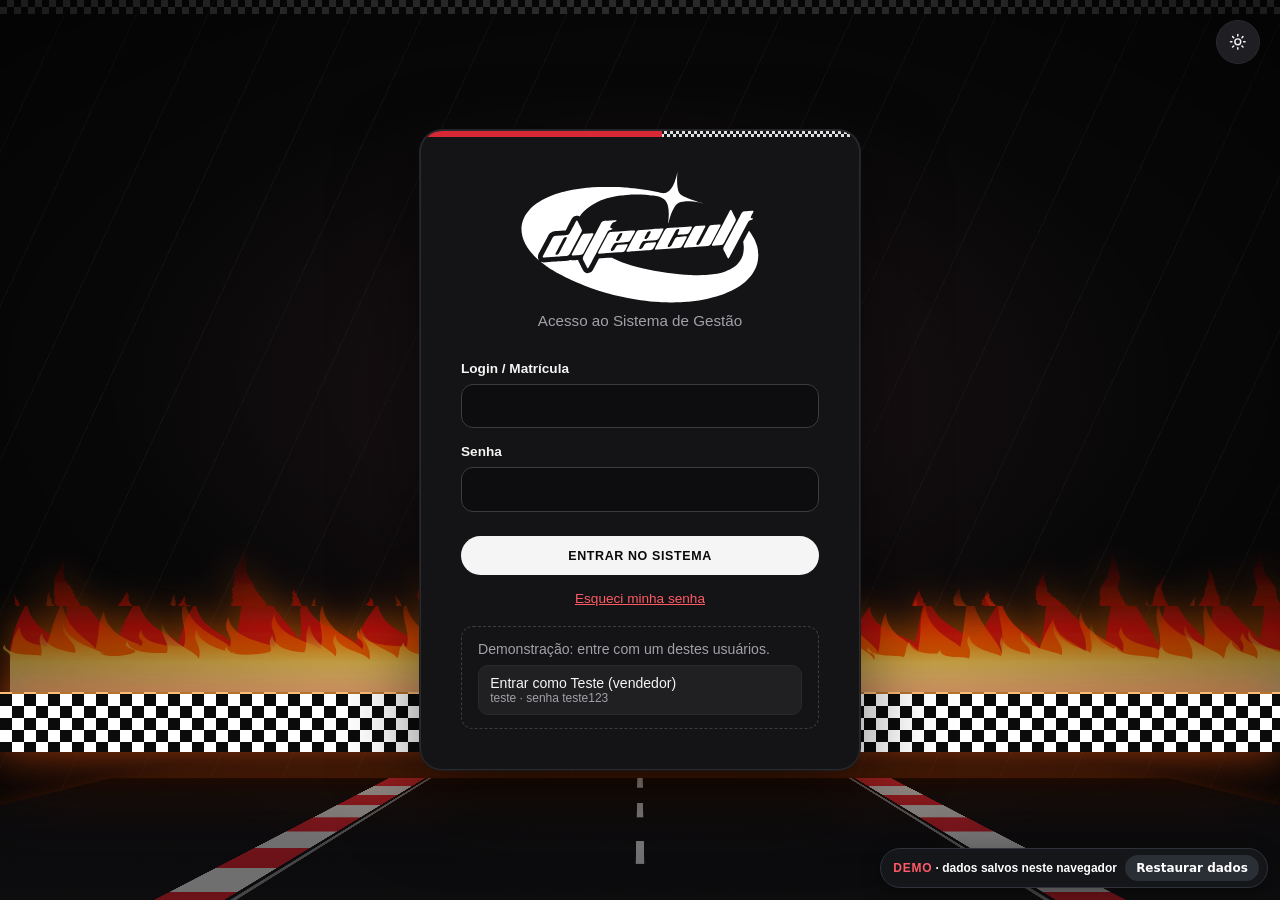
<file: index.html>
<!DOCTYPE html>
<html lang="pt-BR">
<head>
  <meta charset="UTF-8">
  <meta name="viewport" content="width=device-width, initial-scale=1.0, viewport-fit=cover">
  <meta name="color-scheme" content="dark light">
  <meta name="theme-color" content="#0a0a0b">
  <title>DifeeCult ERP · Demonstração</title>
  <script>
    // Aplica o tema salvo antes de a página aparecer. O escuro é o padrão...
    (function () {
      var tema = 'dark';
      try { if (localStorage.getItem('erp-tema') === 'light') tema = 'light'; } catch (e) {}
      document.documentElement.setAttribute('data-theme', tema);
      var meta = document.querySelector('meta[name="theme-color"]');
      if (meta) meta.setAttribute('content', tema === 'light' ? '#f2f2f4' : '#0a0a0b');
    })();
  </script>
  <link rel="icon" type="image/svg+xml" href="favicon.svg">
  <link rel="preconnect" href="https://fonts.googleapis.com">
  <link rel="preconnect" href="https://fonts.gstatic.com" crossorigin>
  <link rel="stylesheet" href="https://fonts.googleapis.com/css2?family=Barlow+Condensed:ital,wght@0,600;0,700;1,700;1,800&display=swap">
  <link rel="stylesheet" href="style.css?v=v275">
</head>
<body>

  <!-- TELA DE LOGIN CENTRALIZADA -->
  <div id="loginScreen" class="login-body">
    <!-- Cena de corrida: pista em perspectiva e uma faixa de corrida pegando fogo -->
    <div class="cena-corrida" aria-hidden="true">
      <div class="linhas-velocidade">
        <span style="--y:43.8%;--w:288px;--d:1.85s;--t:1.12s"></span>
        <span style="--y:48.7%;--w:296px;--d:0.37s;--t:1.16s"></span>
        <span style="--y:59.4%;--w:358px;--d:0.19s;--t:0.97s"></span>
        <span style="--y:12.0%;--w:363px;--d:1.39s;--t:0.74s"></span>
        <span style="--y:90.4%;--w:409px;--d:1.31s;--t:1.25s"></span>
        <span style="--y:17.9%;--w:125px;--d:1.06s;--t:0.75s"></span>
        <span style="--y:20.7%;--w:193px;--d:0.06s;--t:1.12s"></span>
        <span style="--y:42.8%;--w:373px;--d:1.04s;--t:1.28s"></span>
        <span style="--y:48.0%;--w:319px;--d:0.91s;--t:0.95s"></span>
        <span style="--y:91.8%;--w:419px;--d:1.68s;--t:1.34s"></span>
        <span style="--y:31.7%;--w:189px;--d:0.58s;--t:0.76s"></span>
        <span style="--y:71.4%;--w:240px;--d:1.69s;--t:1.05s"></span>
        <span style="--y:88.3%;--w:374px;--d:0.00s;--t:0.89s"></span>
        <span style="--y:84.1%;--w:261px;--d:1.96s;--t:1.06s"></span>
        <span style="--y:10.4%;--w:309px;--d:1.56s;--t:0.94s"></span>
        <span style="--y:11.7%;--w:220px;--d:1.93s;--t:1.38s"></span>
      </div>
      <div class="pista"><div class="pista-centro"></div><div class="zebra zebra-esq"></div><div class="zebra zebra-dir"></div></div>
      <div class="faixa-fogo">
        <svg class="chamas" viewBox="0 0 1200 240" preserveAspectRatio="none" focusable="false">
          <defs>
            <linearGradient id="fogo-ext" x1="0" y1="1" x2="0" y2="0"><stop offset="0" stop-color="#ff2a1a"/><stop offset="0.5" stop-color="#e3120b" stop-opacity="0.9"/><stop offset="1" stop-color="#7a0a05" stop-opacity="0"/></linearGradient>
            <linearGradient id="fogo-med" x1="0" y1="1" x2="0" y2="0"><stop offset="0" stop-color="#ffb000"/><stop offset="0.55" stop-color="#ff5a00" stop-opacity="0.95"/><stop offset="1" stop-color="#ff2a00" stop-opacity="0"/></linearGradient>
            <linearGradient id="fogo-int" x1="0" y1="1" x2="0" y2="0"><stop offset="0" stop-color="#fffbe0"/><stop offset="0.5" stop-color="#ffe066"/><stop offset="1" stop-color="#ffb000" stop-opacity="0"/></linearGradient>
            <filter id="fogo-ondula" x="-5%" y="-40%" width="110%" height="160%">
              <feTurbulence type="fractalNoise" baseFrequency="0.008 0.022" numOctaves="2" seed="5" result="ruido"/>
              <feOffset in="ruido" dy="0" result="ruidoMovel"><animate attributeName="dy" from="0" to="-240" dur="1.6s" repeatCount="indefinite"/></feOffset>
              <feDisplacementMap in="SourceGraphic" in2="ruidoMovel" scale="18" xChannelSelector="R" yChannelSelector="G"/>
            </filter>
          </defs>
          <g filter="url(#fogo-ondula)">
            <path class="chama chama-1" d="M0 240 L0 162 C6 125 7 122 16 96 C19 137 45 141 50 161 C56 106 50 81 59 41 C61 105 95 130 100 157 C107 123 109 117 120 90 C123 134 152 140 158 154 C164 125 164 122 174 96 C177 137 206 141 211 159 C218 102 218 70 229 27 C232 96 265 127 271 151 C277 123 267 116 276 88 C279 133 318 140 324 154 C331 126 333 123 345 97 C348 138 380 141 386 159 C392 107 391 82 400 43 C402 106 433 131 438 161 C445 126 445 123 455 98 C458 139 488 142 494 155 C500 118 488 106 498 75 C501 125 542 137 548 156 C555 113 557 94 568 59 C571 115 602 134 608 160 C615 103 616 74 627 32 C630 99 662 128 668 160 C675 108 678 84 689 46 C692 108 723 131 730 151 C736 104 734 76 744 34 C747 101 780 129 786 161 C793 128 795 126 806 102 C809 141 842 142 848 154 C855 122 851 113 861 84 C864 131 902 139 908 158 C915 124 918 118 929 91 C932 135 960 140 966 159 C973 113 968 95 979 60 C982 116 1020 134 1026 159 C1032 103 1034 74 1043 32 C1046 99 1071 128 1076 159 C1082 116 1081 102 1089 69 C1092 122 1119 136 1123 158 C1129 113 1125 94 1134 59 C1137 116 1167 134 1172 151 C1179 101 1172 70 1182 27 C1185 96 1223 127 1200 155 L1200 240 Z" fill="url(#fogo-ext)"/>
            <path class="chama chama-2" d="M0 240 L0 170 C4 146 2 148 9 131 C10 159 31 156 34 159 C40 133 41 121 49 94 C51 137 75 149 80 162 C85 138 81 131 88 109 C91 145 118 152 123 158 C128 147 116 151 123 135 C125 161 159 157 163 159 C168 132 156 119 164 92 C166 135 201 148 206 159 C211 141 197 138 205 117 C207 150 244 153 248 160 C253 140 240 135 248 113 C250 148 287 153 291 163 C296 135 286 125 293 99 C295 140 326 150 330 163 C335 147 320 151 327 135 C329 161 368 157 372 159 C376 132 364 119 371 93 C373 136 407 149 410 163 C416 139 415 134 423 111 C425 147 450 152 454 161 C459 148 452 154 459 138 C461 163 492 158 496 167 C500 133 491 121 498 95 C500 137 532 149 536 159 C540 143 533 143 540 123 C541 154 566 155 570 162 C574 144 559 145 565 127 C567 156 602 155 606 162 C611 139 607 133 615 111 C617 147 646 152 650 162 C655 144 642 145 649 127 C651 156 686 155 690 159 C694 129 685 112 692 83 C693 130 724 147 728 166 C733 146 720 148 727 131 C729 159 764 156 768 160 C774 133 771 120 779 94 C781 136 809 149 814 168 C818 139 814 133 821 111 C823 146 847 152 851 165 C856 135 851 124 858 99 C860 140 887 150 891 160 C896 127 894 107 901 76 C903 126 926 145 930 170 C934 129 922 112 928 83 C930 130 961 147 965 163 C970 142 971 140 978 120 C981 152 1004 154 1008 168 C1012 139 998 133 1004 110 C1006 146 1039 152 1043 167 C1047 146 1035 148 1042 131 C1043 159 1074 156 1077 165 C1082 135 1070 124 1077 99 C1079 139 1115 150 1119 158 C1123 133 1115 122 1121 96 C1123 137 1152 149 1155 168 C1160 149 1149 154 1156 139 C1158 164 1191 158 1195 168 L1200 240 Z" fill="url(#fogo-med)"/>
            <path class="chama chama-3" d="M0 240 L0 178 C3 163 -11 167 -5 156 C-4 174 26 169 29 172 C32 157 24 154 30 139 C32 164 58 166 61 168 C64 152 46 144 50 125 C52 155 85 163 87 169 C91 165 78 173 83 164 C85 178 114 171 117 167 C120 161 104 163 110 151 C111 171 144 168 147 168 C151 151 138 142 143 123 C145 154 174 163 177 176 C181 155 169 150 175 134 C177 160 207 165 210 169 C214 164 197 170 203 159 C204 176 240 170 244 166 C247 158 240 157 246 143 C248 166 273 167 276 167 C280 153 275 145 281 127 C282 156 302 163 305 173 C309 158 299 157 305 142 C306 165 334 166 337 178 C340 153 324 147 329 130 C330 158 361 164 363 176 C367 162 363 165 369 153 C371 172 393 169 396 176 C400 158 384 158 390 144 C392 167 425 167 428 170 C431 151 414 142 419 123 C421 154 455 163 458 177 C461 164 454 169 460 159 C461 175 485 170 488 169 C492 156 476 154 481 138 C483 163 515 166 518 171 C522 162 505 166 511 154 C512 173 544 169 547 167 C551 164 534 170 540 160 C542 176 577 170 580 172 C584 157 572 156 577 141 C578 165 605 166 608 172 C611 157 592 155 596 140 C598 164 631 166 633 172 C637 160 627 162 632 150 C634 170 663 168 666 172 C669 155 657 152 662 135 C663 161 690 165 692 173 C696 151 690 142 697 122 C698 153 723 162 726 172 C730 165 714 173 719 164 C721 178 752 171 755 167 C759 159 753 160 758 146 C759 168 781 167 784 171 C787 151 771 143 776 124 C777 154 808 163 810 178 C814 164 800 170 805 160 C806 176 835 170 838 174 C842 161 838 164 843 152 C845 171 866 168 869 169 C873 165 866 173 872 164 C873 178 896 171 899 176 C903 158 894 158 899 143 C901 166 926 167 929 173 C932 158 925 158 930 144 C931 166 953 167 956 170 C959 156 943 154 949 138 C950 163 983 166 986 171 C989 153 974 145 979 127 C981 156 1011 163 1013 168 C1017 152 1009 144 1014 125 C1015 155 1039 163 1042 167 C1046 164 1030 169 1037 159 C1038 175 1073 170 1076 176 C1080 163 1074 169 1080 158 C1081 175 1105 170 1108 177 C1112 153 1096 146 1102 128 C1103 157 1135 164 1138 176 C1141 160 1139 162 1145 150 C1146 170 1166 168 1169 176 C1173 156 1156 152 1162 136 C1164 162 1200 165 1200 177 L1200 240 Z" fill="url(#fogo-int)"/>
          </g>
        </svg>
        <div class="faixa-corrida"><span class="faixa-brilho"></span></div>
      </div>
      <div class="brasas">
        <span style="--x:17.5%;--d:1.73s;--t:3.53s;--s:3.0px;--desvio:-42px"></span>
        <span style="--x:32.6%;--d:2.89s;--t:2.44s;--s:3.7px;--desvio:-20px"></span>
        <span style="--x:3.7%;--d:1.33s;--t:3.77s;--s:3.5px;--desvio:-54px"></span>
        <span style="--x:96.6%;--d:3.15s;--t:4.54s;--s:2.3px;--desvio:-36px"></span>
        <span style="--x:5.8%;--d:3.12s;--t:2.99s;--s:2.4px;--desvio:-22px"></span>
        <span style="--x:89.5%;--d:3.28s;--t:2.97s;--s:2.4px;--desvio:23px"></span>
        <span style="--x:56.8%;--d:2.80s;--t:2.60s;--s:2.2px;--desvio:2px"></span>
        <span style="--x:42.8%;--d:0.29s;--t:4.46s;--s:3.9px;--desvio:12px"></span>
        <span style="--x:10.0%;--d:3.42s;--t:2.55s;--s:4.6px;--desvio:-19px"></span>
        <span style="--x:34.6%;--d:2.21s;--t:4.44s;--s:2.8px;--desvio:-48px"></span>
        <span style="--x:52.6%;--d:0.95s;--t:2.64s;--s:2.5px;--desvio:-55px"></span>
        <span style="--x:21.4%;--d:1.25s;--t:3.07s;--s:4.3px;--desvio:-34px"></span>
        <span style="--x:50.0%;--d:0.71s;--t:3.16s;--s:2.1px;--desvio:-37px"></span>
        <span style="--x:3.5%;--d:2.93s;--t:3.61s;--s:2.6px;--desvio:-17px"></span>
        <span style="--x:91.7%;--d:0.43s;--t:4.20s;--s:3.3px;--desvio:-15px"></span>
        <span style="--x:82.1%;--d:1.57s;--t:3.51s;--s:4.1px;--desvio:28px"></span>
        <span style="--x:34.9%;--d:3.33s;--t:3.95s;--s:3.9px;--desvio:-24px"></span>
        <span style="--x:35.4%;--d:0.22s;--t:2.69s;--s:2.2px;--desvio:7px"></span>
        <span style="--x:26.5%;--d:0.65s;--t:2.59s;--s:4.5px;--desvio:18px"></span>
        <span style="--x:66.4%;--d:1.13s;--t:2.93s;--s:2.9px;--desvio:-19px"></span>
        <span style="--x:17.1%;--d:1.78s;--t:2.98s;--s:4.9px;--desvio:28px"></span>
        <span style="--x:54.5%;--d:0.98s;--t:4.52s;--s:2.9px;--desvio:-28px"></span>
      </div>
      <div class="bandeirada"></div>
    </div>
    <button type="button" class="theme-toggle no-print login-theme-toggle" data-tema-toggle aria-label="Ativar modo claro" title="Alternar entre modo claro e escuro">
        <svg class="icone-sol" viewBox="0 0 24 24" aria-hidden="true" fill="none" stroke="currentColor" stroke-width="2" stroke-linecap="round" stroke-linejoin="round"><circle cx="12" cy="12" r="4"/><path d="M12 2v2M12 20v2M4.93 4.93l1.41 1.41M17.66 17.66l1.41 1.41M2 12h2M20 12h2M4.93 19.07l1.41-1.41M17.66 6.34l1.41-1.41"/></svg>
        <svg class="icone-lua" viewBox="0 0 24 24" aria-hidden="true" fill="none" stroke="currentColor" stroke-width="2" stroke-linecap="round" stroke-linejoin="round"><path d="M21 12.8A9 9 0 1 1 11.2 3a7 7 0 0 0 9.8 9.8z"/></svg>
        <span class="tema-texto"><span class="texto-para-claro">Modo claro</span><span class="texto-para-escuro">Modo escuro</span></span>
      </button>
    <div class="login-card animate-slide-up">
      <div class="header-title brand-header" style="text-align: center; margin-bottom: 2rem; border-bottom: none;">
        <div class="brand-lockup">
          <img src="logo-difeecult.svg" alt="Difeecult" class="brand-logo">
        </div>
        <p>Acesso ao Sistema de Gestão</p>
      </div>
      
      <form id="form-login">
        <div class="form-group" style="margin-bottom: 1rem;">
            <label>Login / Matrícula</label>
            <input type="text" id="login-user" required>
        </div>
        <div class="form-group" style="margin-bottom: 1.5rem;">
            <label>Senha</label>
            <input type="password" id="login-senha" required>
        </div>
        <button type="submit" class="btn btn-primary" style="width: 100%;">Entrar no Sistema</button>
        <p id="loginError" class="message msg-error hidden" style="margin-top: 1rem;"></p>
        <button type="button" id="abrir-recuperacao" class="link-botao">Esqueci minha senha</button>
      </form>

      <!-- RECUPERACAO DE ACESSO (secao 9.3): exclusiva do perfil administrador -->
      <form id="form-recuperacao" class="hidden" style="margin-top: 1rem; border-top: 1px solid var(--border-color); padding-top: 1rem;">
        <p class="field-help">Recuperação disponível apenas para o perfil administrador. Informe a chave de recuperação configurada no servidor.</p>
        <div class="form-group" style="margin-bottom: 0.75rem;"><label for="recuperacao-login">Login do administrador</label><input type="text" id="recuperacao-login" autocomplete="username"></div>
        <div class="form-group" style="margin-bottom: 0.75rem;"><label for="recuperacao-chave">Chave de recuperação</label><input type="password" id="recuperacao-chave" autocomplete="off"></div>
        <div class="form-group" style="margin-bottom: 0.75rem;"><label for="recuperacao-senha">Nova senha</label><input type="password" id="recuperacao-senha" minlength="6" autocomplete="new-password"></div>
        <button type="submit" class="btn btn-secondary" style="width: 100%;">Redefinir senha</button>
        <button type="button" id="cancelar-recuperacao" class="link-botao">Voltar para o login</button>
        <p id="recuperacaoMensagem" class="message msg-error hidden" style="margin-top: 0.75rem;"></p>
      </form>
    </div>
  </div>

  <!-- TRANSIÇÃO DE ENTRADA: mostra o nome da empresa logo após o login -->
  <div id="intro-empresa" class="intro-empresa hidden" role="status" aria-live="polite" aria-label="Entrando no sistema Difeecult" title="Clique para pular">
    <div class="cena-corrida cena-intro" aria-hidden="true">
      <div class="linhas-velocidade">
        <span style="--y:43.8%;--w:288px;--d:1.85s;--t:1.12s"></span>
        <span style="--y:48.7%;--w:296px;--d:0.37s;--t:1.16s"></span>
        <span style="--y:59.4%;--w:358px;--d:0.19s;--t:0.97s"></span>
        <span style="--y:12.0%;--w:363px;--d:1.39s;--t:0.74s"></span>
        <span style="--y:90.4%;--w:409px;--d:1.31s;--t:1.25s"></span>
        <span style="--y:17.9%;--w:125px;--d:1.06s;--t:0.75s"></span>
        <span style="--y:20.7%;--w:193px;--d:0.06s;--t:1.12s"></span>
        <span style="--y:42.8%;--w:373px;--d:1.04s;--t:1.28s"></span>
        <span style="--y:48.0%;--w:319px;--d:0.91s;--t:0.95s"></span>
        <span style="--y:91.8%;--w:419px;--d:1.68s;--t:1.34s"></span>
        <span style="--y:31.7%;--w:189px;--d:0.58s;--t:0.76s"></span>
        <span style="--y:71.4%;--w:240px;--d:1.69s;--t:1.05s"></span>
        <span style="--y:88.3%;--w:374px;--d:0.00s;--t:0.89s"></span>
        <span style="--y:84.1%;--w:261px;--d:1.96s;--t:1.06s"></span>
        <span style="--y:10.4%;--w:309px;--d:1.56s;--t:0.94s"></span>
        <span style="--y:11.7%;--w:220px;--d:1.93s;--t:1.38s"></span>
      </div>
      <div class="pista"><div class="pista-centro"></div><div class="zebra zebra-esq"></div><div class="zebra zebra-dir"></div></div>
      <div class="faixa-fogo">
        <svg class="chamas" viewBox="0 0 1200 240" preserveAspectRatio="none" focusable="false">
          <defs>
            <linearGradient id="fogo-ext-i" x1="0" y1="1" x2="0" y2="0"><stop offset="0" stop-color="#ff2a1a"/><stop offset="0.5" stop-color="#e3120b" stop-opacity="0.9"/><stop offset="1" stop-color="#7a0a05" stop-opacity="0"/></linearGradient>
            <linearGradient id="fogo-med-i" x1="0" y1="1" x2="0" y2="0"><stop offset="0" stop-color="#ffb000"/><stop offset="0.55" stop-color="#ff5a00" stop-opacity="0.95"/><stop offset="1" stop-color="#ff2a00" stop-opacity="0"/></linearGradient>
            <linearGradient id="fogo-int-i" x1="0" y1="1" x2="0" y2="0"><stop offset="0" stop-color="#fffbe0"/><stop offset="0.5" stop-color="#ffe066"/><stop offset="1" stop-color="#ffb000" stop-opacity="0"/></linearGradient>
            <filter id="fogo-ondula-i" x="-5%" y="-40%" width="110%" height="160%">
              <feTurbulence type="fractalNoise" baseFrequency="0.008 0.022" numOctaves="2" seed="5" result="ruido"/>
              <feOffset in="ruido" dy="0" result="ruidoMovel"><animate attributeName="dy" from="0" to="-240" dur="1.6s" repeatCount="indefinite"/></feOffset>
              <feDisplacementMap in="SourceGraphic" in2="ruidoMovel" scale="18" xChannelSelector="R" yChannelSelector="G"/>
            </filter>
          </defs>
          <g filter="url(#fogo-ondula-i)">
            <path class="chama chama-1" d="M0 240 L0 162 C7 115 4 98 14 65 C17 119 53 135 59 154 C64 123 65 117 73 90 C76 134 102 140 106 162 C113 113 107 96 117 61 C120 117 156 134 161 160 C167 124 156 118 165 90 C167 134 206 140 211 150 C217 103 218 73 226 31 C229 99 254 128 259 151 C266 116 265 101 276 68 C279 121 312 136 318 156 C324 114 318 98 327 64 C330 118 366 135 371 162 C378 109 380 87 391 49 C394 109 425 132 431 157 C438 108 438 84 447 46 C450 108 479 131 484 160 C490 114 477 98 485 64 C488 118 526 135 531 152 C538 109 533 86 544 49 C547 109 585 132 591 157 C598 112 586 93 596 57 C598 114 640 133 646 152 C653 122 647 113 658 84 C661 131 701 139 707 153 C713 106 702 80 712 40 C715 104 755 130 760 151 C767 109 760 87 770 49 C773 110 813 132 819 157 C825 109 821 85 830 47 C832 108 862 131 867 156 C873 128 866 128 875 104 C878 142 914 143 919 155 C926 122 921 115 932 86 C935 132 974 139 981 158 C987 110 983 89 993 52 C995 111 1031 132 1036 157 C1043 101 1036 69 1046 25 C1049 95 1087 127 1093 153 C1099 101 1091 70 1099 27 C1101 96 1135 127 1140 153 C1146 122 1149 113 1158 84 C1161 131 1187 139 1193 160 L1200 240 Z" fill="url(#fogo-ext-i)"/>
            <path class="chama chama-2" d="M0 240 L0 170 C4 140 -1 137 5 116 C7 149 32 153 35 159 C40 136 25 128 32 104 C34 143 71 151 75 163 C80 126 68 106 75 75 C77 125 113 145 117 169 C122 135 122 126 130 101 C132 141 156 150 160 159 C165 145 162 147 169 130 C171 158 196 156 200 164 C204 135 187 125 194 100 C195 140 231 150 234 165 C239 137 234 129 241 106 C243 143 271 151 276 167 C280 134 276 123 283 97 C285 138 312 149 316 161 C320 142 315 141 321 121 C323 152 347 154 350 169 C356 145 350 147 358 130 C360 158 389 156 394 159 C398 132 381 119 387 91 C388 135 425 148 428 159 C434 147 428 151 436 135 C438 161 469 157 473 164 C477 127 468 108 475 77 C477 126 506 145 510 159 C515 133 499 120 506 93 C508 136 546 149 550 160 C554 135 543 126 549 101 C551 140 581 150 585 165 C589 144 579 145 586 127 C587 156 616 155 620 169 C625 139 618 133 625 111 C627 147 657 152 662 167 C666 136 654 127 661 102 C663 141 697 150 701 164 C706 126 696 106 704 75 C706 125 741 145 746 167 C751 146 740 149 748 133 C750 160 786 157 791 163 C795 141 784 137 790 117 C792 150 824 153 828 163 C833 136 821 126 829 102 C831 141 865 150 870 168 C875 143 862 143 870 124 C872 154 911 155 915 159 C920 148 914 153 920 137 C922 162 947 157 950 165 C954 135 944 125 951 99 C953 140 982 150 985 169 C990 147 982 151 990 134 C992 161 1023 157 1027 162 C1032 141 1029 137 1036 116 C1038 149 1063 153 1067 166 C1072 132 1072 119 1080 92 C1082 135 1107 148 1111 169 C1116 131 1104 116 1112 87 C1114 132 1149 147 1153 167 C1157 139 1143 134 1150 112 C1152 147 1186 152 1190 166 L1200 240 Z" fill="url(#fogo-med-i)"/>
            <path class="chama chama-3" d="M0 240 L0 178 C4 156 -2 153 4 137 C5 162 31 165 34 171 C38 154 30 150 36 133 C38 160 65 165 68 174 C72 166 69 174 75 165 C77 179 98 171 102 177 C105 158 92 156 97 142 C99 165 128 166 131 174 C135 154 128 148 132 131 C134 159 155 164 158 170 C161 166 146 174 152 166 C153 180 183 171 186 170 C189 163 180 167 185 156 C186 174 210 169 213 169 C216 161 201 164 206 152 C207 171 237 168 239 171 C243 151 227 143 233 124 C235 154 270 163 273 173 C277 153 269 147 274 130 C275 158 299 164 301 173 C305 151 300 142 306 123 C308 154 332 163 335 174 C338 161 329 164 334 152 C336 171 361 168 364 173 C367 164 352 170 358 160 C359 176 391 170 394 172 C398 153 393 146 398 128 C400 157 422 164 425 169 C428 152 425 144 430 126 C431 156 450 163 453 172 C457 158 439 157 444 143 C446 166 480 167 483 170 C487 153 474 147 479 130 C480 158 507 164 510 169 C513 166 497 174 502 166 C504 179 533 171 536 167 C540 166 535 174 541 166 C542 179 564 171 567 169 C570 156 564 153 569 138 C570 163 592 166 595 169 C599 158 590 158 596 144 C598 166 624 167 627 174 C631 151 621 141 627 122 C628 153 656 162 659 172 C662 155 646 150 652 134 C653 160 687 165 691 173 C694 153 679 147 684 129 C686 157 719 164 722 168 C726 153 709 146 715 128 C717 157 752 164 756 170 C759 158 744 158 750 144 C752 166 784 167 787 173 C791 160 775 162 780 149 C782 169 812 168 814 166 C817 161 811 163 816 151 C817 171 839 168 841 173 C845 162 843 167 849 155 C851 173 872 169 875 174 C879 165 865 173 870 164 C872 179 904 171 907 176 C910 166 898 175 904 167 C905 180 933 171 936 167 C940 167 933 176 938 168 C939 181 960 172 963 175 C967 163 955 169 961 158 C963 175 992 170 995 175 C998 164 992 171 998 161 C999 176 1020 170 1023 169 C1027 162 1011 166 1017 154 C1018 173 1050 169 1053 172 C1057 163 1041 168 1047 157 C1049 174 1083 169 1087 174 C1091 158 1082 157 1088 143 C1090 166 1118 167 1121 175 C1125 167 1111 176 1117 168 C1119 181 1152 172 1155 173 C1159 158 1152 158 1157 144 C1159 166 1182 167 1185 166 C1188 156 1185 153 1190 137 C1192 162 1210 165 1200 172 L1200 240 Z" fill="url(#fogo-int-i)"/>
          </g>
        </svg>
        <div class="faixa-corrida"><span class="faixa-brilho"></span></div>
      </div>
      <div class="brasas">
        <span style="--x:17.5%;--d:1.73s;--t:3.53s;--s:3.0px;--desvio:-42px"></span>
        <span style="--x:32.6%;--d:2.89s;--t:2.44s;--s:3.7px;--desvio:-20px"></span>
        <span style="--x:3.7%;--d:1.33s;--t:3.77s;--s:3.5px;--desvio:-54px"></span>
        <span style="--x:96.6%;--d:3.15s;--t:4.54s;--s:2.3px;--desvio:-36px"></span>
        <span style="--x:5.8%;--d:3.12s;--t:2.99s;--s:2.4px;--desvio:-22px"></span>
        <span style="--x:89.5%;--d:3.28s;--t:2.97s;--s:2.4px;--desvio:23px"></span>
        <span style="--x:56.8%;--d:2.80s;--t:2.60s;--s:2.2px;--desvio:2px"></span>
        <span style="--x:42.8%;--d:0.29s;--t:4.46s;--s:3.9px;--desvio:12px"></span>
        <span style="--x:10.0%;--d:3.42s;--t:2.55s;--s:4.6px;--desvio:-19px"></span>
        <span style="--x:34.6%;--d:2.21s;--t:4.44s;--s:2.8px;--desvio:-48px"></span>
        <span style="--x:52.6%;--d:0.95s;--t:2.64s;--s:2.5px;--desvio:-55px"></span>
        <span style="--x:21.4%;--d:1.25s;--t:3.07s;--s:4.3px;--desvio:-34px"></span>
        <span style="--x:50.0%;--d:0.71s;--t:3.16s;--s:2.1px;--desvio:-37px"></span>
        <span style="--x:3.5%;--d:2.93s;--t:3.61s;--s:2.6px;--desvio:-17px"></span>
        <span style="--x:91.7%;--d:0.43s;--t:4.20s;--s:3.3px;--desvio:-15px"></span>
        <span style="--x:82.1%;--d:1.57s;--t:3.51s;--s:4.1px;--desvio:28px"></span>
        <span style="--x:34.9%;--d:3.33s;--t:3.95s;--s:3.9px;--desvio:-24px"></span>
        <span style="--x:35.4%;--d:0.22s;--t:2.69s;--s:2.2px;--desvio:7px"></span>
        <span style="--x:26.5%;--d:0.65s;--t:2.59s;--s:4.5px;--desvio:18px"></span>
        <span style="--x:66.4%;--d:1.13s;--t:2.93s;--s:2.9px;--desvio:-19px"></span>
        <span style="--x:17.1%;--d:1.78s;--t:2.98s;--s:4.9px;--desvio:28px"></span>
        <span style="--x:54.5%;--d:0.98s;--t:4.52s;--s:2.9px;--desvio:-28px"></span>
      </div>
      <div class="bandeirada"></div>
    </div>
    <div class="intro-conteudo">
      <img src="logo-difeecult.svg" alt="Difeecult" class="intro-logo">
      <div class="intro-faixa" aria-hidden="true"></div>
      <p class="intro-subtitulo">Sistema de Gestão</p>
      <p class="intro-boas-vindas" data-intro-texto></p>
      <div class="intro-progresso" aria-hidden="true"><span></span></div>
    </div>
  </div>

  <!-- SISTEMA PRINCIPAL -->
  <div id="appScreen" class="app-layout hidden">
    <!-- MENU LATERAL -->
    <aside class="sidebar no-print" id="sidebar" aria-label="Navegação principal">
      <div class="sidebar-topo">
        <div class="sidebar-brand">
            <img src="logo-difeecult.svg" alt="Difeecult" class="brand-logo">
        </div>

        <nav class="sidebar-nav">
          <div id="menu-comercial" class="menu-grupo">
          <p class="nav-grupo">Comercial</p>
          <button class="sidebar-btn active" onclick="openTab(event, 'tab-dashboard')" title="Dashboard"><svg class="sidebar-icon" aria-hidden="true" viewBox="0 0 24 24" fill="none" stroke="currentColor" stroke-width="2" stroke-linecap="round" stroke-linejoin="round"><rect x="3" y="3" width="7" height="9" rx="1.5"/><rect x="14" y="3" width="7" height="5" rx="1.5"/><rect x="14" y="12" width="7" height="9" rx="1.5"/><rect x="3" y="16" width="7" height="5" rx="1.5"/></svg><span class="sidebar-label">Dashboard</span></button>
          <button class="sidebar-btn" onclick="openTab(event, 'tab-vendas')" title="Vendas (PDV)"><svg class="sidebar-icon" aria-hidden="true" viewBox="0 0 24 24" fill="none" stroke="currentColor" stroke-width="2" stroke-linecap="round" stroke-linejoin="round"><path d="M6 7h12l-1 13H7L6 7z"/><path d="M9 7a3 3 0 0 1 6 0"/></svg><span class="sidebar-label">Vendas (PDV)</span></button>
          <button class="sidebar-btn" onclick="openTab(event, 'tab-caixa')" title="Caixa"><svg class="sidebar-icon" aria-hidden="true" viewBox="0 0 24 24" fill="none" stroke="currentColor" stroke-width="2" stroke-linecap="round" stroke-linejoin="round"><rect x="2.5" y="6" width="19" height="12" rx="2.5"/><circle cx="12" cy="12" r="2.5"/><path d="M6 12h.01M18 12h.01"/></svg><span class="sidebar-label">Caixa</span></button>
          <button class="sidebar-btn" onclick="openTab(event, 'tab-estoque')" title="Produtos &amp; Estoque"><svg class="sidebar-icon" aria-hidden="true" viewBox="0 0 24 24" fill="none" stroke="currentColor" stroke-width="2" stroke-linecap="round" stroke-linejoin="round"><path d="M21 8l-9-5-9 5 9 5 9-5z"/><path d="M3 8v8l9 5 9-5V8"/><path d="M12 13v8"/></svg><span class="sidebar-label">Produtos &amp; Estoque</span></button>
          <button class="sidebar-btn" onclick="openTab(event, 'tab-precos')" title="Preço &amp; custo"><svg class="sidebar-icon" aria-hidden="true" viewBox="0 0 24 24" fill="none" stroke="currentColor" stroke-width="2" stroke-linecap="round" stroke-linejoin="round"><path d="M20.6 13.4l-7.2 7.2a2 2 0 0 1-2.8 0L3 13V3h10l7.6 7.6a2 2 0 0 1 0 2.8z"/><path d="M9.5 8.2c0-.9.9-1.6 2-1.6s2 .6 2 1.5c0 2-4 1.2-4 3.2 0 .9.9 1.5 2 1.5s2-.7 2-1.6M11.5 5.5v1.1M11.5 12.8v1.1"/></svg><span class="sidebar-label">Preço &amp; custo</span></button>
          <button class="sidebar-btn" onclick="openTab(event, 'tab-movimentar')" title="Movimentar"><svg class="sidebar-icon" aria-hidden="true" viewBox="0 0 24 24" fill="none" stroke="currentColor" stroke-width="2" stroke-linecap="round" stroke-linejoin="round"><path d="M7 7h12l-3-3M17 17H5l3 3"/></svg><span class="sidebar-label">Movimentar</span></button>
          <button class="sidebar-btn" onclick="openTab(event, 'tab-avisos')" title="Quadro de avisos"><svg class="sidebar-icon" aria-hidden="true" viewBox="0 0 24 24" fill="none" stroke="currentColor" stroke-width="2" stroke-linecap="round" stroke-linejoin="round"><path d="M6 8a6 6 0 0 1 12 0c0 7 3 8 3 8H3s3-1 3-8"/><path d="M10.3 21a1.94 1.94 0 0 0 3.4 0"/></svg><span class="sidebar-label">Quadro de avisos</span><span class="sidebar-badge" id="menu-avisos-badge" hidden></span></button>
          <button class="sidebar-btn" onclick="openTab(event, 'tab-eventos')" title="Eventos"><svg class="sidebar-icon" aria-hidden="true" viewBox="0 0 24 24" fill="none" stroke="currentColor" stroke-width="2" stroke-linecap="round" stroke-linejoin="round"><rect x="3.5" y="5" width="17" height="15.5" rx="2.5"/><path d="M3.5 10h17M8 3v4M16 3v4"/></svg><span class="sidebar-label">Eventos</span></button>
          <button class="sidebar-btn" onclick="openTab(event, 'tab-relatorios')" title="Relatórios"><svg class="sidebar-icon" aria-hidden="true" viewBox="0 0 24 24" fill="none" stroke="currentColor" stroke-width="2" stroke-linecap="round" stroke-linejoin="round"><path d="M4 20h16"/><path d="M7 16v-5M12 16V5M17 16v-8"/></svg><span class="sidebar-label">Relatórios</span></button>
          </div>

          <div id="menu-financeiro" class="menu-grupo">
            <p class="nav-grupo">Financeiro</p>
            <button class="sidebar-btn" onclick="openTab(event, 'tab-contas')" title="Contas a Pagar"><svg class="sidebar-icon" aria-hidden="true" viewBox="0 0 24 24" fill="none" stroke="currentColor" stroke-width="2" stroke-linecap="round" stroke-linejoin="round"><path d="M6 3h12v18l-3-2-3 2-3-2-3 2V3z"/><path d="M9 8h6M9 12h6"/></svg><span class="sidebar-label">Contas a Pagar</span></button>
            <button class="sidebar-btn" onclick="openTab(event, 'tab-recebimentos')" title="Contas a Receber"><svg class="sidebar-icon" aria-hidden="true" viewBox="0 0 24 24" fill="none" stroke="currentColor" stroke-width="2" stroke-linecap="round" stroke-linejoin="round"><rect x="3" y="6" width="18" height="12" rx="2"/><path d="M3 10h18M7 15h3"/></svg><span class="sidebar-label">Contas a Receber</span></button>
          </div>

          <div id="menu-cadastros" class="menu-grupo">
            <p class="nav-grupo">Cadastros</p>
            <button class="sidebar-btn" onclick="openTab(event, 'tab-clt')" title="Funcionários"><svg class="sidebar-icon" aria-hidden="true" viewBox="0 0 24 24" fill="none" stroke="currentColor" stroke-width="2" stroke-linecap="round" stroke-linejoin="round"><circle cx="9" cy="8" r="3.2"/><path d="M3.5 19a5.5 5.5 0 0 1 11 0"/><path d="M16 8.5h5M16 12h5M17.5 15.5h3.5"/></svg><span class="sidebar-label">Funcionários</span></button>
            <button class="sidebar-btn" onclick="openTab(event, 'tab-fornecedores')" title="Fornecedores"><svg class="sidebar-icon" aria-hidden="true" viewBox="0 0 24 24" fill="none" stroke="currentColor" stroke-width="2" stroke-linecap="round" stroke-linejoin="round"><path d="M1 6h13v10H1z"/><path d="M14 9h4l4 4v3h-8"/><circle cx="6" cy="18" r="2"/><circle cx="18" cy="18" r="2"/></svg><span class="sidebar-label">Fornecedores</span></button>
            <button class="sidebar-btn" onclick="openTab(event, 'tab-descontos')" title="Cupons de Influencer"><svg class="sidebar-icon" aria-hidden="true" viewBox="0 0 24 24" fill="none" stroke="currentColor" stroke-width="2" stroke-linecap="round" stroke-linejoin="round"><path d="M19 5L5 19"/><circle cx="7" cy="7" r="2.5"/><circle cx="17" cy="17" r="2.5"/></svg><span class="sidebar-label">Cupons de Influencer</span></button>
          </div>

          <div id="menu-admin" class="menu-grupo">
            <p class="nav-grupo">Administrativo</p>
            <button class="sidebar-btn" onclick="openTab(event, 'tab-usuarios')" title="Usuários e acessos"><svg class="sidebar-icon" aria-hidden="true" viewBox="0 0 24 24" fill="none" stroke="currentColor" stroke-width="2" stroke-linecap="round" stroke-linejoin="round"><circle cx="9" cy="8" r="3.5"/><path d="M2.5 20c0-3.5 3-6 6.5-6s6.5 2.5 6.5 6"/><path d="M16 4.5a3.5 3.5 0 0 1 0 7M18 14.5c2.2.7 3.5 2.6 3.5 5.5"/></svg><span class="sidebar-label">Usuários e acessos</span></button>
            <button class="sidebar-btn" onclick="openTab(event, 'tab-parametros')" title="Parâmetros do Sistema"><svg class="sidebar-icon" aria-hidden="true" viewBox="0 0 24 24" fill="none" stroke="currentColor" stroke-width="2" stroke-linecap="round" stroke-linejoin="round"><path d="M4 6h9M19 6h1M4 12h3M11 12h9M4 18h11M19 18h1"/><circle cx="16" cy="6" r="2"/><circle cx="9" cy="12" r="2"/><circle cx="17" cy="18" r="2"/></svg><span class="sidebar-label">Parâmetros do Sistema</span></button>
            <button class="sidebar-btn" onclick="openTab(event, 'tab-historico-produtos')" title="Histórico de Produtos"><svg class="sidebar-icon" aria-hidden="true" viewBox="0 0 24 24" fill="none" stroke="currentColor" stroke-width="2" stroke-linecap="round" stroke-linejoin="round"><path d="M3 12a9 9 0 1 0 3-6.7L3 8"/><path d="M3 3v5h5"/><path d="M12 7v5l3 2"/></svg><span class="sidebar-label">Histórico de Produtos</span></button>
            <button class="sidebar-btn" onclick="openTab(event, 'tab-log')" title="Log de Atividades"><svg class="sidebar-icon" aria-hidden="true" viewBox="0 0 24 24" fill="none" stroke="currentColor" stroke-width="2" stroke-linecap="round" stroke-linejoin="round"><path d="M14 3H6a2 2 0 0 0-2 2v14a2 2 0 0 0 2 2h12a2 2 0 0 0 2-2V9z"/><path d="M14 3v6h6M8 13h8M8 17h5"/></svg><span class="sidebar-label">Log de Atividades</span></button>
          </div>
        </nav>
      </div>

      <div class="sidebar-footer">
        <button type="button" class="sidebar-colapsar" id="colapsar-menu" aria-label="Recolher menu" title="Recolher menu"><svg class="sidebar-icon" aria-hidden="true" viewBox="0 0 24 24" fill="none" stroke="currentColor" stroke-width="2" stroke-linecap="round" stroke-linejoin="round"><path d="M11 6l-6 6 6 6M19 6l-6 6 6 6"/></svg><span class="sidebar-label">Recolher menu</span></button>
      </div>
    </aside>
    <div id="sidebar-fundo" class="sidebar-fundo" hidden></div>

    <!-- ÁREA PRINCIPAL -->
    <main class="main-content">

      <!-- BARRA SUPERIOR -->
      <header class="topbar no-print">
        <button type="button" class="icon-btn topbar-menu" id="abrir-menu" aria-label="Abrir menu" aria-controls="sidebar" aria-expanded="false"><svg class="icone" aria-hidden="true" viewBox="0 0 24 24" fill="none" stroke="currentColor" stroke-width="2" stroke-linecap="round" stroke-linejoin="round"><path d="M4 7h16M4 12h16M4 17h16"/></svg></button>
        <div class="topbar-titulo" aria-live="polite">
          <span class="topbar-grupo" id="topbar-grupo">Comercial</span>
          <span class="topbar-sep" aria-hidden="true">/</span>
          <strong id="topbar-pagina">Dashboard</strong>
        </div>
        <button type="button" class="topbar-busca" id="abrir-paleta" aria-label="Buscar ou ir para (Ctrl+K)" aria-haspopup="dialog">
          <svg class="icone" aria-hidden="true" viewBox="0 0 24 24" fill="none" stroke="currentColor" stroke-width="2" stroke-linecap="round" stroke-linejoin="round"><circle cx="11" cy="11" r="7"/><path d="M20 20l-3.5-3.5"/></svg><span class="topbar-busca-texto">Buscar ou ir para…</span><kbd>Ctrl K</kbd>
        </button>
        <button type="button" class="btn btn-primary btn-sm topbar-acao" data-acao="nova-venda"><svg class="icone" aria-hidden="true" viewBox="0 0 24 24" fill="none" stroke="currentColor" stroke-width="2" stroke-linecap="round" stroke-linejoin="round"><path d="M12 5v14M5 12h14"/></svg><span>Nova venda</span></button>
        <button type="button" class="icon-btn topbar-avisos" id="abrir-avisos" aria-label="Quadro de avisos: sem avisos" title="Quadro de avisos"><svg class="icone" aria-hidden="true" viewBox="0 0 24 24" fill="none" stroke="currentColor" stroke-width="2" stroke-linecap="round" stroke-linejoin="round"><path d="M6 8a6 6 0 0 1 12 0c0 7 3 8 3 8H3s3-1 3-8"/><path d="M10.3 21a1.94 1.94 0 0 0 3.4 0"/></svg><span class="contagem-avisos" id="avisos-contagem" hidden></span></button>
        <button type="button" class="theme-toggle no-print topbar-tema" data-tema-toggle aria-label="Ativar modo claro" title="Alternar entre modo claro e escuro">
        <svg class="icone-sol" viewBox="0 0 24 24" aria-hidden="true" fill="none" stroke="currentColor" stroke-width="2" stroke-linecap="round" stroke-linejoin="round"><circle cx="12" cy="12" r="4"/><path d="M12 2v2M12 20v2M4.93 4.93l1.41 1.41M17.66 17.66l1.41 1.41M2 12h2M20 12h2M4.93 19.07l1.41-1.41M17.66 6.34l1.41-1.41"/></svg>
        <svg class="icone-lua" viewBox="0 0 24 24" aria-hidden="true" fill="none" stroke="currentColor" stroke-width="2" stroke-linecap="round" stroke-linejoin="round"><path d="M21 12.8A9 9 0 1 1 11.2 3a7 7 0 0 0 9.8 9.8z"/></svg>
        <span class="tema-texto"><span class="texto-para-claro">Modo claro</span><span class="texto-para-escuro">Modo escuro</span></span>
      </button>
        <div class="usuario-chip">
          <span class="avatar" id="operador-avatar" aria-hidden="true"></span>
          <span class="usuario-info"><strong id="nomeOperador" class="nome-operador"></strong></span>
          <button type="button" class="icon-btn" onclick="logout()" aria-label="Sair do Sistema" title="Sair do Sistema"><svg class="icone" aria-hidden="true" viewBox="0 0 24 24" fill="none" stroke="currentColor" stroke-width="2" stroke-linecap="round" stroke-linejoin="round"><path d="M9 4H5a1 1 0 0 0-1 1v14a1 1 0 0 0 1 1h4"/><path d="M16 8l4 4-4 4M20 12H9"/></svg></button>
        </div>
      </header>

          
      <!-- DASHBOARD EXECUTIVO -->
      <div id="sem-acesso" class="card sem-acesso" hidden><h3 class="module-title">Nenhuma tela liberada</h3><p class="field-help">Seu usuário ainda não tem acesso a nenhuma tela. Peça ao administrador para liberar em Usuários → Permissões.</p></div>

      <section id="tab-dashboard" class="tab-content active animate-fade-in" data-carregando="true">
        <header class="dash-hero">
          <div class="dash-hero-texto">
            <p class="dash-data" id="dash-data-hoje"></p>
            <h2 class="dash-saudacao"><span id="dash-saudacao">Olá</span><span class="dash-nome" id="dash-nome"></span></h2>
            <p class="dash-sub">O que aconteceu, o que precisa de você e o que vem por aí.</p>
          </div>
          <div class="month-nav dash-mes" role="group" aria-label="Escolher o mês do painel">
            <button type="button" class="icon-btn" id="mes-anterior" aria-label="Ver mês anterior"><svg class="icone" aria-hidden="true" viewBox="0 0 24 24" fill="none" stroke="currentColor" stroke-width="2" stroke-linecap="round" stroke-linejoin="round"><path d="M15 6l-6 6 6 6"/></svg></button>
            <div class="month-nav-label">
              <strong id="mes-selecionado-texto">Mês atual</strong>
              <span class="field-help" id="mes-selecionado-detalhe"></span>
            </div>
            <button type="button" class="icon-btn" id="mes-seguinte" aria-label="Ver mês seguinte"><svg class="icone" aria-hidden="true" viewBox="0 0 24 24" fill="none" stroke="currentColor" stroke-width="2" stroke-linecap="round" stroke-linejoin="round"><path d="M9 6l6 6-6 6"/></svg></button>
            <button type="button" class="btn btn-secondary btn-sm" id="mes-atual">Mês atual</button>
          </div>
        </header>

        <nav class="dash-acoes no-print" aria-label="Ações rápidas">
          <button type="button" class="acao-rapida" data-acao="nova-venda"><span class="acao-icone"><svg class="icone" aria-hidden="true" viewBox="0 0 24 24" fill="none" stroke="currentColor" stroke-width="2" stroke-linecap="round" stroke-linejoin="round"><path d="M6 7h12l-1 13H7L6 7z"/><path d="M9 7a3 3 0 0 1 6 0"/></svg></span><span class="acao-texto"><strong>Nova venda</strong><small>Abrir o PDV</small></span></button>
          <button type="button" class="acao-rapida" data-acao="entrada-estoque"><span class="acao-icone"><svg class="icone" aria-hidden="true" viewBox="0 0 24 24" fill="none" stroke="currentColor" stroke-width="2" stroke-linecap="round" stroke-linejoin="round"><path d="M21 8l-9-5-9 5 9 5 9-5z"/><path d="M3 8v8l9 5 9-5V8"/><path d="M12 13v8"/></svg></span><span class="acao-texto"><strong>Entrada de estoque</strong><small>Repor produtos</small></span></button>
          <button type="button" class="acao-rapida" data-acao="novo-modelo"><span class="acao-icone"><svg class="icone" aria-hidden="true" viewBox="0 0 24 24" fill="none" stroke="currentColor" stroke-width="2" stroke-linecap="round" stroke-linejoin="round"><path d="M12 5v14M5 12h14"/></svg></span><span class="acao-texto"><strong>Novo modelo</strong><small>Cores e tamanhos</small></span></button>
          <button type="button" class="acao-rapida" data-acao="novo-evento"><span class="acao-icone"><svg class="icone" aria-hidden="true" viewBox="0 0 24 24" fill="none" stroke="currentColor" stroke-width="2" stroke-linecap="round" stroke-linejoin="round"><rect x="3.5" y="5" width="17" height="15.5" rx="2.5"/><path d="M3.5 10h17M8 3v4M16 3v4"/></svg></span><span class="acao-texto"><strong>Novo evento</strong><small>Planilha de envio</small></span></button>
          <button type="button" class="acao-rapida" data-acao="relatorios"><span class="acao-icone"><svg class="icone" aria-hidden="true" viewBox="0 0 24 24" fill="none" stroke="currentColor" stroke-width="2" stroke-linecap="round" stroke-linejoin="round"><path d="M4 20h16"/><path d="M7 16v-5M12 16V5M17 16v-8"/></svg></span><span class="acao-texto"><strong>Relatórios</strong><small>Imprimir ou PDF</small></span></button>
        </nav>

        <div class="dash-grid" id="dash-grid">
          <article class="painel painel-placar" aria-labelledby="t-placar">
            <header class="painel-topo">
              <h3 class="painel-titulo" id="t-placar">Placar do mês</h3>
              <span class="chip" id="dash-mes-chip"></span>
            </header>
            <div class="placar-valor">
              <span class="numero-grande skel" id="dash-mes-total">R$ 0,00</span>
              <span class="delta" id="dash-mes-delta" hidden></span>
            </div>
            <p class="placar-legenda" id="dash-mes-legenda">&nbsp;</p>
            <div class="barras-mes" id="dash-barras" role="group" aria-label="Faturamento dos últimos 6 meses. Selecione uma barra para ver o mês."></div>
          </article>

          <div class="kpis">
            <article class="kpi"><span class="kpi-rotulo">Vendas</span><strong class="kpi-valor skel" id="dash-mes-vendas">0</strong><small id="dash-mes-unidades">0 unidades</small></article>
            <article class="kpi"><span class="kpi-rotulo">Ticket médio</span><strong class="kpi-valor skel" id="dash-mes-ticket">R$ 0,00</strong><small>Por venda no mês</small></article>
            <button type="button" class="kpi kpi-link" id="dash-kpi-brindes" data-ir="tab-movimentar" title="Ver os brindes no Movimentar"><span class="kpi-rotulo">Brindes no mês</span><strong class="kpi-valor skel" id="dash-mes-brindes">0</strong><small id="dash-mes-brindes-valor">R$ 0,00 em peças</small></button>
            <article class="kpi"><span class="kpi-rotulo">Canceladas</span><strong class="kpi-valor skel" id="dash-mes-canceladas">0</strong><small>Fora do total vendido</small></article>
          </div>

          <article class="painel painel-dia" aria-labelledby="t-dia">
            <header class="painel-topo"><h3 class="painel-titulo" id="t-dia">Vendas do dia</h3><span class="chip chip-suave" id="dash-dia-data">Hoje</span><button type="button" class="link-botao" data-ir="tab-caixa" id="dash-dia-caixa">Ver no Caixa</button></header>
            <div class="dia-resumo" id="dash-dia-resumo"></div>
            <div id="dash-dia-lista"></div>
          </article>

          <article class="painel painel-radar" aria-labelledby="t-radar">
            <header class="painel-topo"><h3 class="painel-titulo" id="t-radar">No radar</h3></header>
            <ul class="lista-radar" id="dash-radar"></ul>
          </article>

          <article class="painel painel-podio" aria-labelledby="t-podio">
            <header class="painel-topo"><h3 class="painel-titulo" id="t-podio">Pódio do mês</h3><span class="chip chip-suave">Mais vendidos</span></header>
            <div id="dash-podio"></div>
          </article>

          <article class="painel painel-pagamentos" aria-labelledby="t-pag">
            <header class="painel-topo"><h3 class="painel-titulo" id="t-pag">Pagamentos</h3></header>
            <div id="dash-pagamentos"></div>
          </article>

          <article class="painel painel-vendas" aria-labelledby="t-ult">
            <header class="painel-topo"><h3 class="painel-titulo" id="t-ult">Últimas vendas</h3><button type="button" class="link-botao" data-ir="tab-caixa">Ver todas</button></header>
            <ul class="lista-vendas" id="dash-ultimas"></ul>
          </article>

          <article class="painel painel-reposicao" aria-labelledby="t-rep">
            <header class="painel-topo"><h3 class="painel-titulo" id="t-rep">Reposição</h3><span class="chip chip-suave" id="dash-rep-chip">Estoque baixo</span><button type="button" class="link-botao" data-ir="tab-avisos">Quadro de avisos</button></header>
            <ul class="lista-reposicao" id="dash-reposicao"></ul>
          </article>

          <article class="painel painel-financeiro" aria-labelledby="t-fin" hidden>
            <header class="painel-topo"><div><h3 class="painel-titulo" id="t-fin">Financeiro</h3><p class="painel-sub">Totais dos títulos cadastrados. Clique para abrir a lista.</p></div></header>
            <div class="fin-filtros no-print">
              <div class="form-group"><label for="indicador-periodo-inicio">Recebido/Pago de</label><input type="date" id="indicador-periodo-inicio"></div>
              <div class="form-group"><label for="indicador-periodo-fim">até</label><input type="date" id="indicador-periodo-fim"></div>
              <button type="button" class="btn btn-secondary btn-sm" id="indicador-periodo-limpar">Ver totais acumulados</button>
            </div>
            <div class="fin-colunas">
              <section class="fin-coluna" aria-label="A receber">
                <h4 class="fin-titulo fin-titulo-receber">A receber</h4>
                <button type="button" class="fin-linha stat-card-link" data-indicador-ir="tab-recebimentos" data-indicador-status="Pendente"><span class="fin-rotulo">Total a receber<small class="field-help" id="fin-receber-pendente-qtd"></small></span><strong id="fin-receber-pendente" class="fin-valor ok">R$ 0,00</strong></button>
                <button type="button" class="fin-linha stat-card-link" data-indicador-ir="tab-recebimentos" data-indicador-status="Vencido"><span class="fin-rotulo">Vencidos<small class="field-help">Já passaram do prazo.</small></span><strong id="fin-receber-vencido" class="fin-valor bad">R$ 0,00</strong></button>
                <button type="button" class="fin-linha stat-card-link" data-indicador-ir="tab-recebimentos" data-indicador-status="Pendente"><span class="fin-rotulo">Vencimento próximo<small class="field-help" id="fin-receber-proximo-prazo"></small></span><strong id="fin-receber-proximo" class="fin-valor warn">R$ 0,00</strong></button>
                <button type="button" class="fin-linha stat-card-link" data-indicador-ir="tab-recebimentos" data-indicador-status="Recebido"><span class="fin-rotulo">Recebido no período<small class="field-help" id="fin-receber-periodo-rotulo"></small></span><strong id="fin-receber-periodo" class="fin-valor ">R$ 0,00</strong></button>
              </section>
              <section class="fin-coluna" aria-label="A pagar">
                <h4 class="fin-titulo fin-titulo-pagar">A pagar</h4>
                <button type="button" class="fin-linha stat-card-link" data-indicador-ir="tab-contas"><span class="fin-rotulo">Total a pagar<small class="field-help" id="fin-pagar-pendente-qtd"></small></span><strong id="fin-pagar-pendente" class="fin-valor bad">R$ 0,00</strong></button>
                <button type="button" class="fin-linha stat-card-link" data-indicador-ir="tab-contas"><span class="fin-rotulo">Vencidos<small class="field-help">Já passaram do prazo.</small></span><strong id="fin-pagar-vencido" class="fin-valor bad">R$ 0,00</strong></button>
                <button type="button" class="fin-linha stat-card-link" data-indicador-ir="tab-contas"><span class="fin-rotulo">Vencimento próximo<small class="field-help" id="fin-pagar-proximo-prazo"></small></span><strong id="fin-pagar-proximo" class="fin-valor warn">R$ 0,00</strong></button>
                <button type="button" class="fin-linha stat-card-link" data-indicador-ir="tab-contas"><span class="fin-rotulo">Pago no período<small class="field-help" id="fin-pagar-periodo-rotulo"></small></span><strong id="fin-pagar-periodo" class="fin-valor ">R$ 0,00</strong></button>
              </section>
            </div>
          </article>

          <article class="painel painel-agenda" aria-labelledby="t-agenda">
            <header class="painel-topo"><h3 class="painel-titulo" id="t-agenda">Próximos eventos</h3><button type="button" class="link-botao" data-ir="tab-eventos">Agenda</button></header>
            <ul class="lista-agenda" id="dash-agenda"></ul>
          </article>
        </div>
      </section>

      <!-- MÓDULO DE VENDAS (PDV) -->
      <section id="tab-vendas" class="tab-content animate-fade-in">
        <div class="pdv">
          <!-- CPF na nota: fica fora das áreas bloqueadas, é a primeira pergunta da venda -->
          <div class="venda-cpf-barra" id="venda-cpf-barra">
            <span class="cpf-icone" aria-hidden="true"><svg viewBox="0 0 24 24" fill="none" stroke="currentColor" stroke-width="2" stroke-linecap="round" stroke-linejoin="round"><rect x="3" y="5" width="18" height="14" rx="2"/><path d="M7 15h4M7 11h10"/></svg></span>
            <span id="venda-cpf-resumo">CPF na nota: pergunte ao cliente antes de começar a venda.</span>
            <button type="button" class="btn btn-secondary btn-sm" id="venda-cpf-alterar">Perguntar</button>
          </div>

          <!-- VITRINE -->
          <div class="pdv-catalogo" id="pdv-catalogo">
            <div class="pdv-busca">
              <svg class="icone" aria-hidden="true" viewBox="0 0 24 24" fill="none" stroke="currentColor" stroke-width="2" stroke-linecap="round"><circle cx="11" cy="11" r="7"/><path d="m20 20-3.5-3.5"/></svg>
              <input type="search" id="venda-produto-busca" placeholder="Buscar produto, cor ou tamanho" autocomplete="off" aria-label="Buscar produto" aria-controls="pdv-grade">
              <kbd class="pdv-atalho" aria-hidden="true">/</kbd>
              <datalist id="lista-produtos"></datalist>
              <input type="hidden" id="venda-produto-id">
            </div>
            <div class="pdv-filtros">
              <div class="pdv-categorias" id="pdv-categorias" role="group" aria-label="Categorias"></div>
            </div>
            <div id="venda-aviso-estoque" class="aviso-estoque" role="status" aria-live="polite" hidden></div>
            <div class="pdv-grade" id="pdv-grade" aria-live="polite"></div>
            <!-- Campos do fluxo antigo (produto digitado + quantidade): continuam aceitos ao finalizar -->
            <div class="pdv-legado" hidden>
              <div id="venda-foto" class="produto-foto-linha" hidden></div>
              <input type="number" id="venda-qtde" min="1" step="1" inputmode="numeric" value="1" aria-describedby="venda-qtde-ajuda">
              <small id="venda-qtde-ajuda" class="field-help">Somente números inteiros.</small>
              <button type="button" class="btn btn-secondary" id="venda-adicionar-item">Adicionar à venda</button>
            </div>
          </div>

          <!-- VENDA ATUAL -->
          <aside class="pdv-carrinho" id="pdv-carrinho" aria-label="Venda atual">
            <form id="form-venda" class="pdv-form">
              <header class="pdv-carrinho-topo">
                <button type="button" class="pdv-voltar" id="pdv-fechar-carrinho" aria-label="Voltar para os produtos">
                  <svg viewBox="0 0 24 24" fill="none" stroke="currentColor" stroke-width="2.2" stroke-linecap="round" stroke-linejoin="round" aria-hidden="true"><path d="M15 18l-6-6 6-6"/></svg>
                </button>
                <h3>Venda atual <span class="pdv-contador" id="pdv-contador">0</span></h3>
                <button type="button" class="pdv-limpar" id="pdv-limpar-venda" hidden>Limpar</button>
              </header>

              <div class="pdv-onde" id="pdv-onde" hidden>
                <span class="pdv-rotulo">Onde é a venda?</span>
                <div class="pdv-onde-opcoes" id="pdv-onde-opcoes" role="radiogroup" aria-label="Venda na loja ou no evento"></div>
                <div class="pdv-onde-info" id="pdv-onde-info" aria-live="polite"></div>
              </div>

              <div class="pdv-vazio" id="pdv-vazio">
                <svg viewBox="0 0 24 24" fill="none" stroke="currentColor" stroke-width="1.6" stroke-linecap="round" stroke-linejoin="round" aria-hidden="true"><path d="M6 7h12l-1 13H7L6 7z"/><path d="M9 7a3 3 0 0 1 6 0"/></svg>
                <strong>Nenhum item ainda</strong>
                <span>Toque em um produto para adicionar.</span>
              </div>
              <div class="hidden" id="venda-itens-grupo">
                <div id="venda-itens" class="venda-itens" aria-live="polite"></div>
              </div>

              <div class="pdv-bloco">
                <p class="pdv-rotulo">Pagamento</p>
                <div class="pdv-pagamentos" id="pdv-pagamentos" role="radiogroup" aria-label="Forma de pagamento">
                  <button type="button" role="radio" data-forma="Dinheiro"><svg viewBox="0 0 24 24" fill="none" stroke="currentColor" stroke-width="2" stroke-linecap="round" stroke-linejoin="round" aria-hidden="true"><rect x="2" y="6" width="20" height="12" rx="2"/><circle cx="12" cy="12" r="2.5"/><path d="M6 12h.01M18 12h.01"/></svg>Dinheiro</button>
                  <button type="button" role="radio" data-forma="Pix"><svg viewBox="0 0 24 24" fill="none" stroke="currentColor" stroke-width="2" stroke-linecap="round" stroke-linejoin="round" aria-hidden="true"><path d="M12 2l4.5 4.5-4.5 4.5-4.5-4.5L12 2zM12 13l4.5 4.5L12 22l-4.5-4.5L12 13zM2 12l4.5-4.5L11 12l-4.5 4.5L2 12zM13 12l4.5-4.5L22 12l-4.5 4.5L13 12z"/></svg>Pix</button>
                  <button type="button" role="radio" data-forma="Cartão débito"><svg viewBox="0 0 24 24" fill="none" stroke="currentColor" stroke-width="2" stroke-linecap="round" stroke-linejoin="round" aria-hidden="true"><rect x="2" y="5" width="20" height="14" rx="2"/><path d="M2 10h20M6 15h4"/></svg>Débito</button>
                  <button type="button" role="radio" data-forma="Cartão crédito"><svg viewBox="0 0 24 24" fill="none" stroke="currentColor" stroke-width="2" stroke-linecap="round" stroke-linejoin="round" aria-hidden="true"><rect x="2" y="5" width="20" height="14" rx="2"/><path d="M2 10h20M15 15h3"/></svg>Crédito</button>
                  <button type="button" role="radio" data-forma="Transferência"><svg viewBox="0 0 24 24" fill="none" stroke="currentColor" stroke-width="2" stroke-linecap="round" stroke-linejoin="round" aria-hidden="true"><path d="M4 8h14l-3-3M20 16H6l3 3"/></svg>Transf.</button>
                  <button type="button" role="radio" data-forma="Diversificado"><svg viewBox="0 0 24 24" fill="none" stroke="currentColor" stroke-width="2" stroke-linecap="round" stroke-linejoin="round" aria-hidden="true"><path d="M12 3v18"/><path d="M3 12a9 9 0 0 1 9-9"/><path d="M21 12a9 9 0 0 1-9 9"/><path d="M12 3a9 9 0 0 1 9 9M12 21a9 9 0 0 1-9-9"/></svg>Diversificado</button>
                </div>
                <select id="venda-pagamento" class="pdv-select-oculto" required aria-hidden="true" tabindex="-1">
                  <option value="Dinheiro">Dinheiro</option>
                  <option value="Pix">Pix</option>
                  <option value="Cartão débito">Cartão de débito</option>
                  <option value="Cartão crédito">Cartão de crédito</option>
                  <option value="Transferência">Transferência</option>
                  <option value="Diversificado">Diversificado</option>
                </select>
                <div class="pdv-divisao hidden" id="pdv-divisao">
                  <div class="pdv-divisao-topo"><span>Dividir o pagamento</span><small>Ex.: R$ 40 no crédito, R$ 40 no Pix e R$ 20 em dinheiro</small></div>
                  <div id="pdv-divisao-linhas" class="pdv-divisao-linhas"></div>
                  <div class="pdv-divisao-rodape">
                    <button type="button" class="btn btn-sm btn-secondary" id="pdv-divisao-adicionar">+ Outra forma</button>
                    <p class="pdv-divisao-status" id="pdv-divisao-status" role="status"></p>
                  </div>
                </div>
                <div class="form-group hidden pdv-parcelas" id="venda-parcelas-grupo">
                  <label for="venda-parcelas">Parcelas</label>
                  <div class="pdv-stepper">
                    <button type="button" data-parcela="-1" aria-label="Menos uma parcela">−</button>
                    <input type="number" id="venda-parcelas" min="1" max="12" step="1" value="1" inputmode="numeric">
                    <button type="button" data-parcela="1" aria-label="Mais uma parcela">+</button>
                  </div>
                  <small class="field-help" id="pdv-parcela-valor"></small>
                </div>
                <div class="form-group hidden" id="venda-forma-detalhe-grupo">
                  <label for="venda-forma-detalhe">Qual forma?</label>
                  <input type="text" id="venda-forma-detalhe" maxlength="120" placeholder="Ex.: boleto, carteira ou instituição">
                </div>
                <p class="pdv-orientacao payment-guidance" id="venda-pagamento-orientacao" role="status"></p>
              </div>

              <details class="pdv-bloco pdv-desconto" id="pdv-desconto">
                <summary><span>Desconto</span><small id="venda-desconto-status" class="field-help"></small></summary>
                <div class="discount-tabs" role="tablist" aria-label="Tipo de desconto">
                  <button type="button" class="discount-tab active" id="aba-desconto-cupom" role="tab" aria-selected="true" aria-controls="painel-desconto-cupom">Cupom</button>
                  <button type="button" class="discount-tab" id="aba-desconto-manual" role="tab" aria-selected="false" aria-controls="painel-desconto-manual">%</button>
                  <button type="button" class="discount-tab" id="aba-desconto-reais" role="tab" aria-selected="false" aria-controls="painel-desconto-reais">R$</button>
                </div>
                <div id="painel-desconto-cupom" class="discount-panel" role="tabpanel" aria-labelledby="aba-desconto-cupom">
                  <label for="venda-desconto-codigo" class="sr-only">Código do cupom</label>
                  <div class="inline-field"><input type="text" id="venda-desconto-codigo" placeholder="Código do cupom"><button type="button" class="btn btn-secondary" id="aplicar-desconto">Aplicar</button></div>
                </div>
                <div id="painel-desconto-manual" class="discount-panel hidden" role="tabpanel" aria-labelledby="aba-desconto-manual">
                  <label for="venda-desconto-manual-percentual" class="sr-only">Percentual de desconto (0 a 100%)</label>
                  <div class="inline-field">
                    <input type="number" id="venda-desconto-manual-percentual" min="0.01" max="100" step="0.01" inputmode="decimal" placeholder="Percentual, ex.: 10" aria-describedby="venda-desconto-manual-ajuda">
                    <button type="button" class="btn btn-secondary" id="aplicar-desconto-manual">Aplicar</button>
                  </div>
                  <small id="venda-desconto-manual-ajuda" class="field-help">De 0,01% a 100%.</small>
                </div>
                <div id="painel-desconto-reais" class="discount-panel hidden" role="tabpanel" aria-labelledby="aba-desconto-reais">
                  <label for="venda-desconto-reais" class="sr-only">Desconto em reais (R$)</label>
                  <div class="inline-field">
                    <input type="number" id="venda-desconto-reais" min="0.01" step="0.01" inputmode="decimal" placeholder="Valor, ex.: 15,00" aria-describedby="venda-desconto-reais-ajuda">
                    <button type="button" class="btn btn-secondary" id="aplicar-desconto-reais">Aplicar</button>
                  </div>
                  <small id="venda-desconto-reais-ajuda" class="field-help">Não pode passar do subtotal.</small>
                </div>
                <button type="button" class="btn btn-secondary btn-sm hidden" id="remover-desconto">Remover desconto</button>
              </details>

              <div class="pdv-totais">
                <div><span>Subtotal</span><strong id="pdv-subtotal-texto">R$ 0,00</strong></div>
                <div class="pdv-linha-desconto" id="pdv-desconto-linha" hidden><span>Desconto</span><strong id="pdv-desconto-texto">− R$ 0,00</strong></div>
                <div class="pdv-total"><span>Total</span><strong id="pdv-total-texto">R$ 0,00</strong></div>
                <input type="number" step="0.01" id="venda-subtotal" readonly hidden>
                <input type="number" step="0.01" id="venda-desconto-valor" readonly hidden>
                <input type="number" step="0.01" id="venda-total" readonly hidden class="campo-total">
              </div>

              <div class="acao-final-venda">
                <button type="submit" class="btn btn-success pdv-finalizar" id="pdv-finalizar" disabled>
                  <span>Finalizar venda</span><strong id="pdv-finalizar-total"></strong>
                </button>
              </div>
            </form>
          </aside>

          <!-- Celular: resumo da venda fixo embaixo -->
          <button type="button" class="pdv-barra" id="pdv-abrir-carrinho" hidden>
            <span class="pdv-barra-qtd" id="pdv-barra-qtd">0</span>
            <span class="pdv-barra-texto"><small>Venda atual</small><strong id="pdv-barra-total">R$ 0,00</strong></span>
            <span class="pdv-barra-acao">Ver venda <svg viewBox="0 0 24 24" fill="none" stroke="currentColor" stroke-width="2.4" stroke-linecap="round" stroke-linejoin="round" aria-hidden="true"><path d="M9 6l6 6-6 6"/></svg></span>
          </button>
        </div>

      </section>

      <!-- MÓDULO PRODUTOS E ESTOQUE -->
      <section id="tab-estoque" class="tab-content animate-fade-in">
        <div class="header-title">
            <h2>Produtos e Estoque</h2>
            <p>Veja o saldo de cada peça e lance entradas e saídas direto na lista</p>
        </div>

        <div class="estoque-resumo" id="estoque-resumo" aria-live="polite"></div>

        <nav class="estoque-abas" role="tablist" aria-label="Seções de Produtos e Estoque">
          <button type="button" role="tab" class="estoque-aba ativa" data-painel-estoque="estoque" aria-selected="true">Estoque</button>
          <button type="button" role="tab" class="estoque-aba so-edicao" data-painel-estoque="cadastrar" aria-selected="false">Cadastrar produto</button>
          <button type="button" role="tab" class="estoque-aba" data-painel-estoque="categorias" aria-selected="false">Categorias</button>
          <button type="button" role="tab" class="estoque-aba" data-painel-estoque="cores" aria-selected="false">Cores</button>
          <button type="button" role="tab" class="estoque-aba" data-painel-estoque="movimentacoes" aria-selected="false">Movimentações</button>
        </nav>

        <!-- ESTOQUE: saldo de tudo e lançamento de quantidade direto na lista -->
        <div class="estoque-painel" data-painel="estoque" role="tabpanel">
          <div class="estoque-ferramentas filtro-livre">
            <div class="estoque-busca"><svg class="icone" aria-hidden="true" viewBox="0 0 24 24" fill="none" stroke="currentColor" stroke-width="2" stroke-linecap="round" stroke-linejoin="round"><circle cx="11" cy="11" r="7"/><path d="M20 20l-3.5-3.5"/></svg><input type="search" id="estoque-busca" placeholder="Buscar peça, modelo, cor ou tamanho" autocomplete="off" aria-label="Buscar peça"></div>
            <select id="estoque-categoria" aria-label="Categoria"><option value="">Todas as categorias</option></select>
            <select id="estoque-nivel" aria-label="Nível de estoque"><option value="">Qualquer saldo</option><option value="baixo">Acabando ou esgotado</option><option value="esgotado">Só esgotados</option></select>
            <select id="filtro-produto-status" aria-label="Situação"><option value="ativos">Ativos</option><option value="todos">Ativos e inativos</option><option value="inativos">Só inativos</option></select>
            <div class="estoque-visao" role="group" aria-label="Forma de ver"><button type="button" class="ativa" data-visao="modelos" aria-pressed="true">Por modelo</button><button type="button" data-visao="lista" aria-pressed="false">Lista</button></div>
          </div>
          <p class="field-help estoque-dica so-edicao">Chegou mercadoria? Digite a quantidade nas peças (pode ser em várias de uma vez) e clique em <strong>Lançar entrada</strong> na barra de baixo. Enter pula para a próxima peça.</p>

          <div id="estoque-visao-modelos">
            <div id="lista-modelos"></div>
            <div class="estoque-unicas" id="bloco-pecas-unicas">
              <h3 class="estoque-subtitulo">Peças únicas</h3>
              <div id="lista-pecas-unicas"></div>
            </div>
          </div>

          <div id="estoque-visao-lista" hidden>
            <div class="table-responsive">
              <table class="tabela-estoque">
                <thead><tr><th>Foto</th><th>Produto</th><th>Categoria</th><th>Preço</th><th>Saldo</th><th class="so-edicao">Lançar</th><th>Situação</th><th>Ações</th></tr></thead>
                <tbody id="tabela-estoque"></tbody>
              </table>
            </div>
            <p class="field-help">Produto inativo sai da venda e das movimentações, mas mantém o histórico e o saldo.</p>
          </div>

          <div class="lote-barra so-edicao" id="lote-barra" hidden>
            <div class="lote-tipo" role="radiogroup" aria-label="Tipo de lançamento">
              <label><input type="radio" name="lote-tipo" value="Entrada" checked><span>Entrada</span></label>
              <label><input type="radio" name="lote-tipo" value="Saída"><span>Saída</span></label>
            </div>
            <div class="lote-resumo" id="lote-resumo"></div>
            <button type="button" class="btn btn-secondary btn-sm" id="lote-limpar">Limpar</button>
            <button type="button" class="btn btn-accent" id="lote-lancar">Lançar entrada</button>
          </div>
        </div>

        <!-- CADASTRAR: modelo com cores e tamanhos ou peça única -->
        <div class="estoque-painel so-edicao" data-painel="cadastrar" role="tabpanel" hidden>
          <div class="cadastro-grid">
        <div class="card so-edicao" id="card-modelo">
          <h3 style="margin-bottom: 0.5rem; font-size: 1.1rem; color: var(--text-main);">Novo Modelo com Cores e Tamanhos</h3>
          <p class="field-help" style="margin-bottom: 1.25rem;">Cadastre a estampa uma única vez e informe as cores e os tamanhos. O sistema cria uma peça para cada combinação, cada uma com o seu próprio estoque.</p>
          <form id="form-modelo">
            <div class="form-grid" style="margin-bottom: 0;">
              <div class="form-group">
                <label for="modelo-nome">Nome do modelo</label>
                <input type="text" id="modelo-nome" maxlength="60" placeholder="Ex.: Camisa Ferrari" required>
              </div>
              <div class="form-group">
                <label for="modelo-categoria">Categoria <button type="button" class="link-catalogo" data-ir-categorias>Gerenciar</button></label>
                <select id="modelo-categoria" required data-select-categoria></select>
              </div>
              <div class="form-group">
                <label for="modelo-preco">Preço de venda (R$)</label>
                <input type="number" min="0" step="0.01" id="modelo-preco" required aria-describedby="modelo-preco-ajuda">
                <small id="modelo-preco-ajuda" class="field-help">Vale para todas as variações. Valor monetário com até duas casas decimais.</small>
              </div>
              <div class="form-group">
                <label id="modelo-cores-rotulo">Cores</label>
                <div class="cores-seletor" id="modelo-cores" role="group" aria-labelledby="modelo-cores-rotulo" aria-describedby="modelo-cores-ajuda"></div>
                <small id="modelo-cores-ajuda" class="field-help">Marque as cores na lista, sem digitar. Deixe sem marcar se o modelo não tem cores. Não achou a cor? Cadastre em "Cores cadastradas", logo acima.</small>
              </div>
              <div class="form-group span-2">
                <label for="modelo-tamanhos">Tamanhos</label>
                <input type="text" id="modelo-tamanhos" placeholder="Ex.: P, M, G, GG" autocomplete="off" aria-describedby="modelo-tamanhos-ajuda">
                <small id="modelo-tamanhos-ajuda" class="field-help">Separe por vírgula. Deixe vazio se o modelo não tem tamanhos.</small>
                <div class="atalhos-tamanhos no-print">
                  <button type="button" class="btn btn-sm btn-secondary" data-tamanhos="P, M, G, GG">P, M, G, GG</button>
                  <button type="button" class="btn btn-sm btn-secondary" data-tamanhos="PP, P, M, G, GG, XG">PP ao XG</button>
                  <button type="button" class="btn btn-sm btn-secondary" data-tamanhos="Único">Único</button>
                </div>
              </div>
            </div>
            <div class="form-group" style="margin-top: 0.75rem;"><label for="modelo-foto">Foto do modelo (opcional)</label><input type="file" id="modelo-foto" accept="image/jpeg,image/png,image/webp"><img id="modelo-foto-previa" class="foto-previa hidden" alt="Prévia da foto do modelo"><small class="field-help">Vale para todas as peças. Depois você pode enviar uma foto diferente para cada cor, em "Adicionar cores e tamanhos ou editar o modelo".</small></div>
            <div id="modelo-previa" class="field-help" role="status" aria-live="polite" style="margin: 0.75rem 0 1rem;"></div>
            <button type="submit" class="btn btn-primary">Salvar Modelo</button>
          </form>
        </div>
            <div class="card" id="card-produto-unico">
              <h3 class="module-title" style="margin-bottom: 0.5rem;">Peça única</h3>
              <p class="field-help" style="margin-bottom: 1.25rem;">Para produtos sem cores e tamanhos (ex.: um boné, um adesivo). O estoque começa em 0: depois lance a entrada na aba Estoque.</p>
              <form id="form-produto">
              <div class="form-group" style="margin-bottom: 1rem;"><label>Nome da Mercadoria</label><input type="text"  maxlength="50" id="prod-nome" required></div>
              <div class="form-group" style="margin-bottom: 1rem;">
                <label for="prod-categoria">Categoria <button type="button" class="link-catalogo" data-ir-categorias>Gerenciar</button></label>
                <select id="prod-categoria" required data-select-categoria></select>
              </div>
              <div class="form-group" style="margin-bottom: 1.5rem;"><label>Preço Base de Venda (R$)</label><input type="number" min="0" step="0.01" id="prod-preco" required aria-describedby="prod-preco-ajuda"><small id="prod-preco-ajuda" class="field-help">Valor monetário com até duas casas decimais.</small></div>
              <div class="form-group" style="margin-bottom: 1.5rem;"><label for="prod-foto">Foto (opcional)</label><input type="file" id="prod-foto" accept="image/jpeg,image/png,image/webp"><img id="prod-foto-previa" class="foto-previa hidden" alt="Prévia da foto do produto"><small class="field-help">JPG, PNG ou WebP. A foto é reduzida automaticamente ao enviar.</small></div>
              <button type="submit" class="btn btn-primary">Salvar Produto</button>
            </form>
            </div>
          </div>
        </div>

        <!-- CATEGORIAS -->
        <div class="estoque-painel" data-painel="categorias" role="tabpanel" hidden>
        <div class="card catalogo-card">
          <div class="catalogo-topo">
            <div><h3>Categorias de produto</h3><p class="field-help">Organizam o estoque, a vitrine do PDV e os relatórios. Renomear muda o nome em todos os produtos da categoria.</p></div>
            <form id="form-categoria" class="catalogo-novo so-edicao" novalidate>
              <input type="text" id="categoria-nome" maxlength="40" placeholder="Nova categoria. Ex.: Boné" autocomplete="off" aria-label="Nome da nova categoria">
              <button type="submit" class="btn btn-accent btn-sm">Cadastrar</button>
            </form>
          </div>
          <div class="catalogo-lista" id="lista-categorias" aria-live="polite"></div>
        </div>
        </div>

        <!-- CORES -->
        <div class="estoque-painel" data-painel="cores" role="tabpanel" hidden>
        <div class="card" id="card-cores">
          <h3 style="margin-bottom: 0.5rem; font-size: 1.1rem; color: var(--text-main);">Cores cadastradas</h3>
          <p class="field-help" style="margin-bottom: 1rem;">Os modelos usam só as cores desta lista, escolhidas por seleção. Assim "Preta" e "Preto" não viram cores diferentes por erro de digitação. Uma cor em uso por alguma peça não pode ser excluída.</p>
          <form id="form-cor" class="cor-form" novalidate>
            <input type="text" id="cor-nome" maxlength="30" placeholder="Nova cor. Ex.: Preta" autocomplete="off" aria-label="Nome da nova cor">
            <button type="submit" class="btn btn-primary btn-sm">Cadastrar cor</button>
          </form>
          <div class="cores-lista" id="lista-cores" aria-live="polite"></div>
        </div>
        </div>

        <!-- MOVIMENTAÇÕES -->
        <div class="estoque-painel" data-painel="movimentacoes" role="tabpanel" hidden>
        <div class="card" id="card-movimentacoes">
          <h3 style="margin-bottom: 0.5rem; font-size: 1.1rem; color: var(--text-main);">Movimentações do Estoque</h3>
          <p class="field-help">Cada entrada, saída, venda, brinde, doação e devolução. Quantidade negativa sai do estoque. Doações e brindes fora de venda são registrados em <strong>Movimentar</strong>.</p>
          <div class="filters-grid no-print">
            <div class="form-group"><label for="filtro-mov-tipo">Tipo</label>
              <select id="filtro-mov-tipo"><option value="">Todos</option><option value="ENTRADA">Entrada</option><option value="SAIDA">Saída</option><option value="VENDA">Venda</option><option value="BRINDE">Brinde</option><option value="DOACAO">Doação</option><option value="DEVOLUCAO">Devolução</option></select>
            </div>
            <div class="form-group"><label for="filtro-mov-evento">Onde</label>
              <select id="filtro-mov-evento" class="select-onde"><option value="">Loja e eventos</option></select>
            </div>
          </div>
          <div class="table-responsive"><table><thead><tr><th>Quando</th><th>Produto</th><th>Tipo</th><th>Qtde</th><th>Venda</th><th>Evento</th><th>Usuário</th><th>Destino / observação</th></tr></thead><tbody id="tabela-movimentacoes"></tbody></table></div>
        </div>
        </div>

        <input type="file" id="foto-arquivo-oculto" accept="image/jpeg,image/png,image/webp" hidden>
      </section>

      <section id="tab-avisos" class="tab-content animate-fade-in">
        <div class="header-title">
          <h2>Quadro de avisos</h2>
          <p>Camisas e produtos que estão acabando. Reponha antes que o estoque zere e a venda seja bloqueada.</p>
        </div>
        <div class="avisos-resumo" id="avisos-resumo"></div>
        <p class="avisos-limite" id="avisos-limite"></p>
        <div class="avisos-quadro" id="avisos-quadro"></div>
      </section>

      <!-- MÓDULO DE EVENTOS E PLANILHAS DE ENVIO -->
      <section id="tab-eventos" class="tab-content animate-fade-in">
        <div class="ev-topo">
          <div class="header-title">
            <h2>Eventos</h2>
            <p>Agenda da loja e o resultado das vendas feitas em cada evento.</p>
          </div>
          <div class="ev-topo-acoes">
          <button type="button" class="btn btn-secondary ev-novo" id="evento-tipos-gerenciar">
            <svg viewBox="0 0 24 24" fill="none" stroke="currentColor" stroke-width="2" stroke-linecap="round" stroke-linejoin="round" aria-hidden="true"><path d="M20.6 13.4l-7.2 7.2a2 2 0 0 1-2.8 0L3 13V3h10l7.6 7.6a2 2 0 0 1 0 2.8z"/><circle cx="7.5" cy="7.5" r="1.5"/></svg>
            Tipos de evento
          </button>
          <button type="button" class="btn btn-accent so-edicao ev-novo" id="evento-novo">
            <svg viewBox="0 0 24 24" fill="none" stroke="currentColor" stroke-width="2.6" stroke-linecap="round" aria-hidden="true"><path d="M12 5v14M5 12h14"/></svg>
            Novo evento
          </button>
          </div>
        </div>

        <div id="evento-destaque"></div>

        <div class="ev-layout">
          <div class="card ev-calendario-card">
            <div class="ev-cal-nav">
              <button type="button" class="ev-nav-btn" id="evento-mes-anterior" aria-label="Mês anterior"><svg viewBox="0 0 24 24" fill="none" stroke="currentColor" stroke-width="2.4" stroke-linecap="round" stroke-linejoin="round" aria-hidden="true"><path d="M15 18l-6-6 6-6"/></svg></button>
              <strong class="ev-cal-titulo" id="evento-mes-titulo" aria-live="polite">Mês atual</strong>
              <button type="button" class="ev-nav-btn" id="evento-mes-seguinte" aria-label="Próximo mês"><svg viewBox="0 0 24 24" fill="none" stroke="currentColor" stroke-width="2.4" stroke-linecap="round" stroke-linejoin="round" aria-hidden="true"><path d="M9 6l6 6-6 6"/></svg></button>
              <button type="button" class="btn btn-secondary btn-sm" id="evento-mes-hoje">Hoje</button>
            </div>
            <div class="ev-semana" aria-hidden="true"><span>Dom</span><span>Seg</span><span>Ter</span><span>Qua</span><span>Qui</span><span>Sex</span><span>Sáb</span></div>
            <div class="ev-grade" id="evento-calendario" role="grid" aria-label="Calendário de eventos"></div>
            <div class="ev-legenda" id="evento-legenda"></div>
          </div>

          <div class="card ev-lista-card">
            <div class="ev-filtro" role="tablist" aria-label="Quais eventos mostrar">
              <button type="button" class="ativo" data-evento-filtro="proximos" role="tab" aria-selected="true">Próximos</button>
              <button type="button" data-evento-filtro="mes" role="tab" aria-selected="false">Do mês</button>
              <button type="button" data-evento-filtro="passados" role="tab" aria-selected="false">Passados</button>
            </div>
            <div class="ev-lista" id="evento-lista" aria-live="polite"></div>
          </div>
        </div>
      </section>

      <!-- RELATORIOS DE VENDAS E ESTOQUE -->
      <section id="tab-relatorios" class="tab-content animate-fade-in">
        <div class="print-marca" aria-hidden="true">
          <img src="logo-difeecult.svg" alt="" class="print-logo">
          <div class="print-marca-texto"><strong>Difeecult</strong><span>Sistema de Gestão</span></div>
        </div>
        <div class="header-title">
            <h2>Relatórios</h2>
            <p>Escolha o relatório e o período. A folha à direita é exatamente o que sai no PDF.</p>
        </div>

        <nav class="estoque-abas relatorio-abas no-print" role="tablist" aria-label="Relatórios disponíveis">
          <button type="button" class="estoque-aba ativa" role="tab" aria-selected="true" data-relatorio="saidas">Saídas e vendas</button>
          <button type="button" class="estoque-aba" role="tab" aria-selected="false" data-relatorio="estoque">Posição de estoque</button>
          <button type="button" class="estoque-aba" role="tab" aria-selected="false" data-relatorio="caixa">Contagem do caixa</button>
          <button type="button" class="estoque-aba" role="tab" aria-selected="false" data-relatorio="eventos">Vendas por evento</button>
        </nav>

        <div class="relatorio-layout">
          <aside class="relatorio-controles card no-print">
            <!-- Saídas e vendas -->
            <div data-controles="saidas">
              <p class="relatorio-rotulo">Período</p>
              <div class="relatorio-chips" role="group" aria-label="Atalhos de período">
                <button type="button" class="periodo-chip" data-periodo="hoje">Hoje</button>
                <button type="button" class="periodo-chip" data-periodo="ontem">Ontem</button>
                <button type="button" class="periodo-chip" data-periodo="7dias">7 dias</button>
                <button type="button" class="periodo-chip" data-periodo="mes">Este mês</button>
                <button type="button" class="periodo-chip" data-periodo="mes-passado">Mês passado</button>
              </div>
              <div class="relatorio-datas">
                <div class="form-group"><label for="relatorio-inicio">De</label><input type="date" id="relatorio-inicio"></div>
                <div class="form-group"><label for="relatorio-fim">Até</label><input type="date" id="relatorio-fim"></div>
              </div>
              <div class="form-group"><label for="relatorio-busca">Produto</label><input type="search" id="relatorio-busca" placeholder="Ex.: camisa ferrari" autocomplete="off"></div>
              <div class="form-group"><label for="relatorio-categoria">Categoria</label><select id="relatorio-categoria"><option value="">Todas as categorias</option></select></div>
              <div class="form-group">
                <label for="relatorio-pagamento">Pagamento</label>
                <select id="relatorio-pagamento">
                  <option value="">Todas as formas</option>
                  <option value="Dinheiro">Dinheiro</option>
                  <option value="Pix">Pix</option>
                  <option value="Cartão débito">Cartão débito</option>
                  <option value="Cartão crédito">Cartão crédito</option>
                  <option value="Cartão">Cartão</option>
                  <option value="Crédito">Crédito</option>
                  <option value="Transferência">Transferência</option>
                  <option value="Outro">Outro</option>
                </select>
              </div>
              <p class="relatorio-rotulo">Mostrar no PDF</p>
              <div class="relatorio-secoes">
                <label><input type="checkbox" data-secao-toggle="produtos" checked> Produtos que saíram</label>
                <label><input type="checkbox" data-secao-toggle="vendas" checked> Vendas</label>
                <label><input type="checkbox" data-secao-toggle="brindes" checked> Brindes</label>
                <label><input type="checkbox" data-secao-toggle="doacoes" checked> Doações</label>
                <label><input type="checkbox" data-secao-toggle="outras" checked> Outras saídas</label>
                <label><input type="checkbox" data-secao-toggle="resumos" checked> Por pagamento e vendedor</label>
              </div>
            </div>

            <!-- Posição de estoque -->
            <div data-controles="estoque" hidden>
              <p class="relatorio-rotulo">Data</p>
              <div class="modo-data" role="group" aria-label="Uma data ou período" data-grupo="estoque">
                <button type="button" class="ativo" data-modo="dia" aria-pressed="true">Uma data</button>
                <button type="button" data-modo="periodo" aria-pressed="false">Entre datas</button>
              </div>
              <div data-campos="estoque-dia">
                <div class="form-group"><label for="relatorio-estoque-data">Saldo no fim do dia</label><input type="date" id="relatorio-estoque-data"></div>
              </div>
              <div data-campos="estoque-periodo" hidden>
                <div class="relatorio-chips" role="group" aria-label="Atalhos de período">
                  <button type="button" class="periodo-chip" data-atalho="estoque" data-periodo-atalho="7dias">7 dias</button>
                  <button type="button" class="periodo-chip" data-atalho="estoque" data-periodo-atalho="mes">Este mês</button>
                  <button type="button" class="periodo-chip" data-atalho="estoque" data-periodo-atalho="mes-passado">Mês passado</button>
                </div>
                <div class="relatorio-datas">
                  <div class="form-group"><label for="relatorio-estoque-inicio">De</label><input type="date" id="relatorio-estoque-inicio"></div>
                  <div class="form-group"><label for="relatorio-estoque-fim">Até</label><input type="date" id="relatorio-estoque-fim"></div>
                </div>
              </div>
              <div class="form-group"><label for="relatorio-estoque-busca">Produto</label><input type="search" id="relatorio-estoque-busca" placeholder="Buscar pelo nome" autocomplete="off"></div>
              <div class="form-group"><label for="relatorio-estoque-categoria">Categoria</label><select id="relatorio-estoque-categoria"><option value="">Todas as categorias</option></select></div>
              <div class="form-group">
                <label for="relatorio-estoque-filtro">Saldo</label>
                <select id="relatorio-estoque-filtro">
                  <option value="">Todos os saldos</option>
                  <option value="baixo">Acabando (até o limite de aviso)</option>
                  <option value="zerado">Esgotados</option>
                  <option value="com">Só com estoque</option>
                  <option value="movimentou">Só o que movimentou no período</option>
                </select>
              </div>
              <label class="relatorio-check"><input type="checkbox" id="relatorio-estoque-inativos"> Incluir produtos inativos</label>
            </div>

            <!-- Caixa -->
            <div data-controles="caixa" hidden>
              <p class="relatorio-rotulo">Data</p>
              <div class="modo-data" role="group" aria-label="Uma data ou período" data-grupo="caixa">
                <button type="button" class="ativo" data-modo="dia" aria-pressed="true">Um dia</button>
                <button type="button" data-modo="periodo" aria-pressed="false">Entre datas</button>
              </div>
              <div data-campos="caixa-dia">
                <div class="form-group"><label for="relatorio-caixa-data">Dia do caixa</label><input type="date" id="relatorio-caixa-data"></div>
              </div>
              <div data-campos="caixa-periodo" hidden>
                <div class="relatorio-chips" role="group" aria-label="Atalhos de período">
                  <button type="button" class="periodo-chip" data-atalho="caixa" data-periodo-atalho="7dias">7 dias</button>
                  <button type="button" class="periodo-chip" data-atalho="caixa" data-periodo-atalho="mes">Este mês</button>
                  <button type="button" class="periodo-chip" data-atalho="caixa" data-periodo-atalho="mes-passado">Mês passado</button>
                </div>
                <div class="relatorio-datas">
                  <div class="form-group"><label for="relatorio-caixa-inicio">De</label><input type="date" id="relatorio-caixa-inicio"></div>
                  <div class="form-group"><label for="relatorio-caixa-fim">Até</label><input type="date" id="relatorio-caixa-fim"></div>
                </div>
              </div>
              <p class="field-help" data-campos="caixa-dia">Recebimentos do dia por forma de pagamento e um quadro para a conferência do dinheiro, com espaço para assinatura.</p>
              <p class="field-help" data-campos="caixa-periodo" hidden>Totais do período por forma de pagamento, um resumo dia a dia e a lista de recebimentos.</p>
            </div>

            <!-- Vendas por evento -->
            <div data-controles="eventos" hidden>
              <p class="relatorio-rotulo">Período</p>
              <div class="relatorio-chips" role="group" aria-label="Atalhos de período">
                <button type="button" class="periodo-chip" data-atalho="eventos" data-periodo-atalho="mes">Este mês</button>
                <button type="button" class="periodo-chip" data-atalho="eventos" data-periodo-atalho="mes-passado">Mês passado</button>
                <button type="button" class="periodo-chip" data-atalho="eventos" data-periodo-atalho="ano">Este ano</button>
                <button type="button" class="periodo-chip" data-atalho="eventos" data-periodo-atalho="12meses">12 meses</button>
              </div>
              <div class="relatorio-datas">
                <div class="form-group"><label for="relatorio-eventos-inicio">De</label><input type="date" id="relatorio-eventos-inicio"></div>
                <div class="form-group"><label for="relatorio-eventos-fim">Até</label><input type="date" id="relatorio-eventos-fim"></div>
              </div>
              <div class="form-group"><label for="relatorio-eventos-evento">Evento</label><select id="relatorio-eventos-evento"><option value="">Todos os eventos do período</option></select></div>
              <label class="relatorio-check"><input type="checkbox" id="relatorio-eventos-produtos" checked> Mostrar os produtos de cada evento</label>
            </div>

            <p id="relatorio-aviso" class="field-help" role="status"></p>
            <button type="button" class="btn btn-accent relatorio-pdf" id="relatorio-baixar-pdf">
              <svg class="icone" aria-hidden="true" viewBox="0 0 24 24" fill="none" stroke="currentColor" stroke-width="2" stroke-linecap="round" stroke-linejoin="round"><path d="M12 3v12"/><path d="m7 10 5 5 5-5"/><path d="M5 21h14"/></svg>
              Baixar PDF
            </button>
            <p class="field-help relatorio-dica-pdf">Na janela que abrir, escolha <strong>Salvar como PDF</strong> no destino.</p>
          </aside>

          <div class="folha-area">
            <article class="folha" id="folha-saidas" data-folha="saidas" aria-live="polite"></article>
            <article class="folha" id="folha-estoque" data-folha="estoque" hidden></article>
            <article class="folha" id="folha-caixa" data-folha="caixa" hidden></article>
            <article class="folha" id="folha-eventos" data-folha="eventos" hidden></article>
          </div>
        </div>
      </section>

      <!-- MÓDULO DE CAIXA -->
      <section id="tab-caixa" class="tab-content animate-fade-in">
        <div class="header-title">
            <h2>Caixa</h2>
            <p>Resumo em tempo real de entradas por forma de pagamento</p>
        </div>

        <div class="dashboard-grid">
          <div class="stat-card" style="border-left-color: var(--success-color);">
              <h3>Total do Dia</h3>
              <p id="caixa-total-geral" style="color: var(--success-color);">R$ 0,00</p>
          </div>
          <div class="stat-card" style="border-left-color: var(--warning-color);">
              <h3>Dinheiro</h3>
              <p id="caixa-dinheiro" style="color: var(--warning-color);">R$ 0,00</p>
          </div>
          <div class="stat-card" style="border-left-color: var(--primary-color);">
              <h3>Cartão / Pix / Crédito</h3>
              <p id="caixa-eletronico" style="color: var(--primary-color);">R$ 0,00</p>
          </div>
        </div>

        <div class="card">
          <h3 style="margin-bottom: 1.5rem; font-size: 1.1rem; color: var(--text-main);">Movimentações Recentes</h3>
          <div class="table-responsive">
            <table>
              <thead><tr><th>Data</th><th>Forma</th><th>Valor (R$)</th><th>Status</th></tr></thead>
              <tbody id="tabela-caixa"></tbody>
            </table>
          </div>
        </div>
        <div class="card">
          <h3 style="margin-bottom: 1.5rem; font-size: 1.1rem; color: var(--text-main);">Histórico Recente de Vendas</h3>
          <div class="table-responsive"><table><thead><tr><th>Data</th><th>Produto</th><th>Qtde</th><th>Pagamento</th><th>Total (R$)</th><th>Desconto</th><th>Status</th></tr></thead><tbody id="tabela-vendas"></tbody></table></div>
        </div>
        <!-- Cancelar venda: vendas pagas que ainda podem ser canceladas -->
        <div class="card so-edicao" id="card-cancelar-venda">
          <h3 class="module-title" style="margin-bottom: 0.5rem;">Cancelar venda</h3>
          <p class="field-help">Vendas pagas que podem ser canceladas. Ao cancelar, o estoque volta (itens e brinde), o valor sai do caixa e a venda vai para "Vendas canceladas" com o motivo.</p>
          <div class="filters-grid filtro-livre">
            <div class="form-group"><label for="cancelar-busca">Buscar</label><input type="search" id="cancelar-busca" placeholder="Nº da venda, produto ou vendedor"></div>
            <div class="form-group"><label for="cancelar-data">Data da venda</label><input type="date" id="cancelar-data"></div>
          </div>
          <div class="table-responsive"><table class="tabela-cancelamento"><thead><tr><th>Venda</th><th>Data e hora</th><th>Produtos</th><th>Vendedor</th><th>Pagamento</th><th>Valor</th><th></th></tr></thead><tbody id="tabela-vendas-autorizadas"></tbody></table></div>
          <button type="button" class="btn btn-sm btn-secondary hidden" id="cancelar-mais">Mostrar mais</button>
        </div>

        <!-- Vendas canceladas -->
        <div class="card" id="vendas-canceladas-card">
          <h3 class="module-title" style="margin-bottom: 0.5rem;">Vendas canceladas</h3>
          <p class="field-help">Cada venda cancelada com quem vendeu, quando foi feita, o motivo e quem cancelou.</p>
          <div class="filters-grid filtro-livre">
            <div class="form-group"><label for="canceladas-busca">Buscar</label><input type="search" id="canceladas-busca" placeholder="Nº da venda, produto ou motivo"></div>
          </div>
          <div class="table-responsive"><table class="tabela-cancelamento"><thead><tr><th>Venda</th><th>Data e hora da venda</th><th>Produtos</th><th>Vendedor</th><th>Valor</th><th>Motivo</th><th>Cancelada por</th></tr></thead><tbody id="tabela-vendas-canceladas"></tbody></table></div>
        </div>
      </section>

      <!-- MÓDULO FINANCEIRO: CONTAS A PAGAR -->
      <section id="tab-contas" class="tab-content animate-fade-in">
        <div class="header-title pg-topo">
          <div><h2>Contas a pagar</h2><p>Tudo o que a loja tem para pagar: fornecedores, aluguel, salários e contas do mês.</p></div>
          <div class="pg-acoes so-edicao">
            <button type="button" class="btn btn-secondary" data-nova-conta="fixa"><svg class="icone" aria-hidden="true" viewBox="0 0 24 24" fill="none" stroke="currentColor" stroke-width="2" stroke-linecap="round" stroke-linejoin="round"><path d="M21 12a9 9 0 1 1-3-6.7L21 8"/><path d="M21 3v5h-5"/></svg>Dívida fixa</button>
            <button type="button" class="btn btn-accent" data-nova-conta="avulsa"><svg class="icone" aria-hidden="true" viewBox="0 0 24 24" fill="none" stroke="currentColor" stroke-width="2" stroke-linecap="round" stroke-linejoin="round"><path d="M12 5v14M5 12h14"/></svg>Nova conta</button>
          </div>
        </div>

        <div class="estoque-resumo fin-resumo" id="pagar-resumo" aria-live="polite"></div>

        <nav class="estoque-abas" role="tablist" aria-label="Contas a pagar">
          <button type="button" role="tab" class="estoque-aba ativa" data-painel-pagar="titulos" aria-selected="true">Contas</button>
          <button type="button" role="tab" class="estoque-aba" data-painel-pagar="fixas" aria-selected="false">Dívidas fixas <span class="aba-contagem" id="pagar-fixas-contagem"></span></button>
        </nav>

        <div data-painel-pagar-conteudo="titulos">
          <div class="estoque-ferramentas fin-ferramentas">
            <div class="fin-mes" role="group" aria-label="Mês">
              <button type="button" class="icon-btn" data-fin-mes="pagar" data-passo="-1" aria-label="Mês anterior"><svg class="icone" aria-hidden="true" viewBox="0 0 24 24" fill="none" stroke="currentColor" stroke-width="2" stroke-linecap="round" stroke-linejoin="round"><path d="M15 6l-6 6 6 6"/></svg></button>
              <strong id="pagar-mes-rotulo">Este mês</strong>
              <button type="button" class="icon-btn" data-fin-mes="pagar" data-passo="1" aria-label="Próximo mês"><svg class="icone" aria-hidden="true" viewBox="0 0 24 24" fill="none" stroke="currentColor" stroke-width="2" stroke-linecap="round" stroke-linejoin="round"><path d="M9 6l6 6-6 6"/></svg></button>
              <button type="button" class="fin-mes-todos" data-fin-mes="pagar" data-passo="todos" aria-pressed="false">Todos os meses</button>
            </div>
            <div class="estoque-busca"><svg class="icone" aria-hidden="true" viewBox="0 0 24 24" fill="none" stroke="currentColor" stroke-width="2" stroke-linecap="round" stroke-linejoin="round"><circle cx="11" cy="11" r="7"/><path d="M20 20l-3.5-3.5"/></svg><input type="search" id="pagar-busca" placeholder="Buscar conta, fornecedor ou categoria" autocomplete="off" aria-label="Buscar conta"></div>
            <select id="pagar-categoria" aria-label="Categoria"><option value="">Todas as categorias</option></select>
          </div>
          <div class="fin-filtros" role="group" aria-label="Situação">
            <button type="button" class="fin-filtro ativo" data-pagar-filtro="abertas">Em aberto <span></span></button>
            <button type="button" class="fin-filtro" data-pagar-filtro="vencidas">Vencidas <span></span></button>
            <button type="button" class="fin-filtro" data-pagar-filtro="pagas">Pagas <span></span></button>
            <button type="button" class="fin-filtro" data-pagar-filtro="todas">Todas <span></span></button>
          </div>
          <div id="tabela-contas" class="fin-lista" aria-live="polite"></div>
        </div>

        <div data-painel-pagar-conteudo="fixas" hidden>
          <p class="field-help fin-ajuda">Despesas que se repetem todo mês (aluguel, internet, contador). A conta de cada mês é lançada sozinha, sempre no mesmo dia. Mudou o valor? Edite aqui: vale para as contas ainda não pagas.</p>
          <div id="tabela-contas-fixas" class="fin-lista"></div>
        </div>
      </section>

      <section id="tab-descontos" class="tab-content animate-fade-in">
        <div class="header-title pg-topo">
          <div><h2>Cupons de influencer</h2><p>O cupom de cada influencer, a comissão e quanto cada um já rendeu para a loja.</p></div>
          <div class="pg-acoes so-edicao"><button type="button" class="btn btn-accent" id="desconto-novo"><svg class="icone" aria-hidden="true" viewBox="0 0 24 24" fill="none" stroke="currentColor" stroke-width="2" stroke-linecap="round" stroke-linejoin="round"><path d="M12 5v14M5 12h14"/></svg>Novo cupom</button></div>
        </div>
        <div class="estoque-resumo fin-resumo" id="cupons-resumo" aria-live="polite"></div>
        <div class="estoque-ferramentas">
          <div class="estoque-busca"><svg class="icone" aria-hidden="true" viewBox="0 0 24 24" fill="none" stroke="currentColor" stroke-width="2" stroke-linecap="round" stroke-linejoin="round"><circle cx="11" cy="11" r="7"/><path d="M20 20l-3.5-3.5"/></svg><input type="search" id="filtro-desconto" placeholder="Buscar influencer ou código" autocomplete="off" aria-label="Buscar cupom"></div>
          <select id="filtro-desconto-status" aria-label="Situação"><option value="">Ativos e inativos</option><option>Ativo</option><option>Inativo</option></select>
        </div>
        <div id="tabela-descontos" class="func-grade cupom-grade" aria-live="polite"></div>
      </section>

      <section id="tab-recebimentos" class="tab-content animate-fade-in">
        <div class="header-title pg-topo">
          <div><h2>Contas a receber</h2><p>O que entra no caixa: vendas a confirmar e valores que outras pessoas devem à loja.</p></div>
          <div class="pg-acoes so-edicao">
            <button type="button" class="btn btn-accent" id="novo-recebimento"><svg class="icone" aria-hidden="true" viewBox="0 0 24 24" fill="none" stroke="currentColor" stroke-width="2" stroke-linecap="round" stroke-linejoin="round"><path d="M12 5v14M5 12h14"/></svg>Novo recebimento</button>
          </div>
        </div>

        <div class="estoque-resumo fin-resumo" id="receber-resumo" aria-live="polite"></div>

        <div class="estoque-ferramentas fin-ferramentas">
          <div class="fin-mes" role="group" aria-label="Mês">
            <button type="button" class="icon-btn" data-fin-mes="receber" data-passo="-1" aria-label="Mês anterior"><svg class="icone" aria-hidden="true" viewBox="0 0 24 24" fill="none" stroke="currentColor" stroke-width="2" stroke-linecap="round" stroke-linejoin="round"><path d="M15 6l-6 6 6 6"/></svg></button>
            <strong id="receber-mes-rotulo">Este mês</strong>
            <button type="button" class="icon-btn" data-fin-mes="receber" data-passo="1" aria-label="Próximo mês"><svg class="icone" aria-hidden="true" viewBox="0 0 24 24" fill="none" stroke="currentColor" stroke-width="2" stroke-linecap="round" stroke-linejoin="round"><path d="M9 6l6 6-6 6"/></svg></button>
            <button type="button" class="fin-mes-todos" data-fin-mes="receber" data-passo="todos" aria-pressed="false">Todos os meses</button>
          </div>
          <div class="estoque-busca"><svg class="icone" aria-hidden="true" viewBox="0 0 24 24" fill="none" stroke="currentColor" stroke-width="2" stroke-linecap="round" stroke-linejoin="round"><circle cx="11" cy="11" r="7"/><path d="M20 20l-3.5-3.5"/></svg><input type="search" id="receber-busca" placeholder="Buscar descrição, pessoa ou venda" autocomplete="off" aria-label="Buscar recebimento"></div>
          <select id="receber-origem" aria-label="Origem"><option value="">Vendas e lançados à mão</option><option value="vendas">Só vendas</option><option value="manuais">Só lançados à mão</option></select>
          <select id="receber-categoria" aria-label="Categoria"><option value="">Todas as categorias</option></select>
        </div>
        <div class="fin-filtros" role="group" aria-label="Situação">
          <button type="button" class="fin-filtro ativo" data-receber-filtro="abertas">Em aberto <span></span></button>
          <button type="button" class="fin-filtro" data-receber-filtro="vencidas">Vencidas <span></span></button>
          <button type="button" class="fin-filtro" data-receber-filtro="recebidas">Recebidas <span></span></button>
          <button type="button" class="fin-filtro" data-receber-filtro="canceladas">Canceladas <span></span></button>
          <button type="button" class="fin-filtro" data-receber-filtro="todas">Todas <span></span></button>
        </div>
        <div id="tabela-recebimentos" class="fin-lista" aria-live="polite"></div>
      </section>

      <!-- MOVIMENTAR: doação, brinde fora de venda, entrada e saída -->
      <section id="tab-precos" class="tab-content animate-fade-in">
        <div class="header-title pg-topo">
          <div><h2>Preço &amp; custo</h2><p>Quanto cada peça custa para ser feita e por quanto vender para sobrar o lucro que você quer.</p></div>
          <div class="pg-acoes"><button type="button" class="btn btn-secondary" id="preco-padroes-abrir"><svg class="icone" aria-hidden="true" viewBox="0 0 24 24" fill="none" stroke="currentColor" stroke-width="2" stroke-linecap="round" stroke-linejoin="round"><path d="M4 21v-7M4 10V3M12 21v-9M12 8V3M20 21v-5M20 12V3M1 14h6M9 8h6M17 16h6"/></svg>Padrões da loja</button></div>
        </div>

        <div class="estoque-resumo fin-resumo" id="preco-resumo" aria-live="polite"></div>

        <details class="preco-como">
          <summary>Como o preço é calculado</summary>
          <div>
            <p><b>1. Custo da peça</b>: some tudo o que entra para fazer uma peça: tecido, aviamentos, corte, costura, estampa, etiqueta e embalagem. Comprou por quilo ou rolo? Informe quantas peças saem (o <b>rendimento</b>) e o sistema divide.</p>
            <p><b>2. Percentuais da venda</b>: impostos, taxa da maquininha, comissão, despesas fixas da loja e o lucro que você quer. Eles são tirados <b>do preço de venda</b>, por isso o preço é <code>custo ÷ (1 − soma dos %)</code>.</p>
            <p><b>Exemplo</b>: custo R$ 34,00; impostos 6% + taxa 4% + lucro 30% = 40%. Preço = 34 ÷ 0,60 = <b>R$ 56,67</b>. Somar 40% em cima do custo (R$ 47,60) deixaria só uns 18% de lucro.</p>
          </div>
        </details>

        <div class="estoque-ferramentas fin-ferramentas">
          <div class="estoque-busca"><svg class="icone" aria-hidden="true" viewBox="0 0 24 24" fill="none" stroke="currentColor" stroke-width="2" stroke-linecap="round" stroke-linejoin="round"><circle cx="11" cy="11" r="7"/><path d="M20 20l-3.5-3.5"/></svg><input type="search" id="preco-busca" placeholder="Buscar produto ou categoria" autocomplete="off" aria-label="Buscar produto"></div>
          <select id="preco-categoria" aria-label="Categoria"><option value="">Todas as categorias</option></select>
        </div>
        <div class="fin-filtros" role="group" aria-label="Situação do preço">
          <button type="button" class="fin-filtro ativo" data-preco-filtro="todos">Todos <span></span></button>
          <button type="button" class="fin-filtro" data-preco-filtro="sem_ficha">Sem ficha <span></span></button>
          <button type="button" class="fin-filtro" data-preco-filtro="prejuizo">No prejuízo <span></span></button>
          <button type="button" class="fin-filtro" data-preco-filtro="abaixo">Abaixo da meta <span></span></button>
          <button type="button" class="fin-filtro" data-preco-filtro="ok">Na meta <span></span></button>
        </div>
        <div id="lista-precos" class="preco-lista" aria-live="polite"></div>
      </section>

      <section id="tab-movimentar" class="tab-content animate-fade-in">
        <div class="header-title"><h2>Movimentar</h2><p>Doações, brindes fora de venda, entradas e saídas do estoque</p></div>
        <div class="movimentar-grid">
          <div class="card so-edicao">
            <h3 class="module-title">Nova movimentação</h3>
            <form id="form-movimentar" class="form-grid">
              <fieldset class="form-group span-2 movimentar-tipos">
                <legend>O que aconteceu com a peça?</legend>
                <label class="movimentar-tipo"><input type="radio" name="movimentar-tipo" value="DOACAO" checked><span><strong>Doação</strong><small>Saiu de graça para uma pessoa ou instituição</small></span></label>
                <label class="movimentar-tipo"><input type="radio" name="movimentar-tipo" value="BRINDE"><span><strong>Brinde</strong><small>Saiu de graça como brinde, fora de uma venda</small></span></label>
                <label class="movimentar-tipo"><input type="radio" name="movimentar-tipo" value="ENTRADA"><span><strong>Entrada</strong><small>Chegou peça (compra, produção, retorno)</small></span></label>
                <label class="movimentar-tipo"><input type="radio" name="movimentar-tipo" value="SAIDA"><span><strong>Saída</strong><small>Ajuste, perda ou defeito</small></span></label>
              </fieldset>
              <div class="form-group span-2"><label for="movimentar-produto">Produto</label><select id="movimentar-produto" required></select><div id="movimentar-foto" class="produto-foto-linha" hidden></div><small class="field-help" id="movimentar-saldo"></small></div>
              <div class="form-group"><label for="movimentar-quantidade">Quantidade</label><input type="number" min="1" step="1" inputmode="numeric" value="1" id="movimentar-quantidade" required></div>
              <div class="form-group"><label for="movimentar-destino" id="movimentar-destino-rotulo">Para quem / para onde</label><input type="text" id="movimentar-destino" maxlength="150" placeholder="Ex.: Instituto Criança Feliz"></div>
              <div class="form-group span-2"><label for="movimentar-observacao">Observação (opcional)</label><input type="text" id="movimentar-observacao" maxlength="300"></div>
              <div class="form-group span-2"><label for="movimentar-evento">Evento (opcional)</label><select id="movimentar-evento"><option value="">Nenhum (loja)</option></select><small class="field-help" id="movimentar-evento-ajuda">Se a peça saiu num evento (brinde no stand, doação no encontro), escolha o evento. Durante um evento ele já vem marcado.</small></div>
              <div class="form-group form-actions span-2"><button type="submit" class="btn btn-accent" id="movimentar-enviar">Registrar doação</button></div>
            </form>
          </div>
          <div class="card">
            <h3 class="module-title">Últimas doações e brindes</h3>
            <p class="field-help">Peças que saíram de graça, registradas aqui. Brindes dados nas vendas aparecem no <strong>Histórico de Produtos</strong>.</p>
            <div class="table-responsive"><table><thead><tr><th>Quando</th><th>Tipo</th><th>Produto</th><th>Qtde</th><th>Destino</th><th>Evento</th><th>Usuário</th></tr></thead><tbody id="tabela-movimentar-recentes"></tbody></table></div>
          </div>
        </div>
      </section>

      <!-- FUNCIONÁRIOS: cadastro da equipe (CLT e PJ), folha do mês e holerites -->
      <section id="tab-clt" class="tab-content animate-fade-in">
        <div class="header-title pg-topo">
          <div><h2>Funcionários</h2><p>Cadastro da equipe (CLT e PJ), folha do mês e holerites · tabelas de <span id="clt-vigencia">2026</span></p></div>
          <div class="pg-acoes so-edicao">
            <button type="button" class="btn btn-accent" id="func-novo"><svg class="icone" aria-hidden="true" viewBox="0 0 24 24" fill="none" stroke="currentColor" stroke-width="2" stroke-linecap="round" stroke-linejoin="round"><path d="M12 5v14M5 12h14"/></svg>Novo funcionário</button>
          </div>
        </div>
        <p id="clt-aviso-tabela" class="clt-tab-status clt-tab-alerta" role="status" hidden></p>

        <div class="estoque-resumo fin-resumo" id="func-resumo" aria-live="polite"></div>

        <nav class="estoque-abas" role="tablist" aria-label="Funcionários">
          <button type="button" role="tab" class="estoque-aba ativa" data-painel-func="equipe" aria-selected="true">Equipe</button>
          <button type="button" role="tab" class="estoque-aba" data-painel-func="folha" aria-selected="false">Folha e holerites</button>
        </nav>

        <div data-painel-func-conteudo="equipe">
          <div class="estoque-ferramentas">
            <div class="estoque-busca"><svg class="icone" aria-hidden="true" viewBox="0 0 24 24" fill="none" stroke="currentColor" stroke-width="2" stroke-linecap="round" stroke-linejoin="round"><circle cx="11" cy="11" r="7"/><path d="M20 20l-3.5-3.5"/></svg><input type="search" id="func-busca" placeholder="Buscar nome, CPF, cargo, telefone ou e-mail" autocomplete="off" aria-label="Buscar funcionário"></div>
            <div class="estoque-visao" role="group" aria-label="Vínculo">
              <button type="button" class="ativa" data-func-vinculo="">Todos</button>
              <button type="button" data-func-vinculo="CLT">CLT</button>
              <button type="button" data-func-vinculo="PJ">PJ</button>
            </div>
            <select id="func-situacao" aria-label="Situação"><option value="ativos">Na equipe</option><option value="desligados">Desligados</option><option value="todos">Todos</option></select>
          </div>
          <div id="func-lista" class="func-grade" aria-live="polite"></div>
        </div>

        <div data-painel-func-conteudo="folha" hidden>
          <div class="estoque-ferramentas fin-ferramentas">
            <div class="fin-mes" role="group" aria-label="Mês da folha">
              <button type="button" class="icon-btn" id="folha-mes-anterior" aria-label="Mês anterior"><svg class="icone" aria-hidden="true" viewBox="0 0 24 24" fill="none" stroke="currentColor" stroke-width="2" stroke-linecap="round" stroke-linejoin="round"><path d="M15 6l-6 6 6 6"/></svg></button>
              <strong id="folha-mes-rotulo">novembro de 2026</strong>
              <button type="button" class="icon-btn" id="folha-mes-seguinte" aria-label="Próximo mês"><svg class="icone" aria-hidden="true" viewBox="0 0 24 24" fill="none" stroke="currentColor" stroke-width="2" stroke-linecap="round" stroke-linejoin="round"><path d="M9 6l6 6-6 6"/></svg></button>
            </div>
            <span class="fin-espaco"></span>
            <button type="button" class="btn btn-secondary so-edicao" id="folha-gerar-todos">Gerar holerites que faltam</button>
          </div>
          <p id="folha-aviso" class="clt-tab-status clt-tab-alerta" role="status" hidden></p>
          <div id="folha-lista" class="folha-mes-lista" aria-live="polite"></div>
          <details class="card clt-tabelas">
            <summary><strong>Tabelas e regras usadas no cálculo</strong></summary>
            <div id="clt-tabelas-conteudo"></div>
          </details>
        </div>
      </section>

      <!-- HISTÓRICO DE PRODUTOS: o que saiu como venda, brinde ou doação -->
      <section id="tab-historico-produtos" class="tab-content animate-fade-in">
        <div class="header-title"><h2>Histórico de Produtos</h2><p>Toda peça que saiu do estoque: venda, brinde ou doação</p></div>
        <div class="estoque-resumo historico-kpis">
          <div class="resumo-tile resumo-ok"><span>Vendidas</span><strong id="historico-total-venda">0</strong><small id="historico-valor-venda">R$ 0,00</small></div>
          <div class="resumo-tile resumo-perigo"><span>Brindes</span><strong id="historico-total-brinde">0</strong><small>peças de graça</small></div>
          <div class="resumo-tile resumo-alerta"><span>Doações</span><strong id="historico-total-doacao">0</strong><small>peças de graça</small></div>
        </div>
        <div class="card">
          <div class="filters-grid">
            <div class="form-group"><label for="historico-tipo">Tipo</label><select id="historico-tipo"><option value="">Venda, brinde e doação</option><option value="VENDA">Só vendas</option><option value="BRINDE">Só brindes</option><option value="DOACAO">Só doações</option></select></div>
            <div class="form-group"><label for="historico-produto">Produto</label><select id="historico-produto"><option value="">Todos os produtos</option></select></div>
            <div class="form-group"><label for="historico-inicio">De</label><input type="date" id="historico-inicio"></div>
            <div class="form-group"><label for="historico-fim">Até</label><input type="date" id="historico-fim"></div>
            <div class="form-group"><label for="historico-evento">Onde</label><select id="historico-evento" class="select-onde"><option value="">Loja e eventos</option></select></div>
          </div>
          <p class="field-help">Vendas canceladas aparecem riscadas e não entram nos totais.</p>
          <div class="table-responsive"><table><thead><tr><th>Quando</th><th>Tipo</th><th>Produto</th><th>Qtde</th><th>Valor</th><th>Venda</th><th>Evento</th><th>Usuário</th><th>Destino / observação</th></tr></thead><tbody id="tabela-historico-produtos"></tbody></table></div>
        </div>
      </section>

      <!-- LOG DE ATIVIDADES (somente administrador) -->
      <section id="tab-log" class="tab-content animate-fade-in">
        <div class="header-title"><h2>Log de atividades</h2><p>Quem fez o quê e quando: vendas, brindes, cadastros, estoque, funcionários e acessos.</p></div>
        <div class="card log-filtros">
          <div class="log-filtros-grade">
            <div class="estoque-busca"><svg class="icone" aria-hidden="true" viewBox="0 0 24 24" fill="none" stroke="currentColor" stroke-width="2" stroke-linecap="round" stroke-linejoin="round"><circle cx="11" cy="11" r="7"/><path d="M20 20l-3.5-3.5"/></svg><input type="search" id="log-busca" placeholder="Buscar produto, venda, pessoa..." autocomplete="off" aria-label="Buscar no log"></div>
            <select id="log-acao" aria-label="Ação"><option value="">Todas as ações</option><option value="VENDA">Vendas</option><option value="BRINDE">Brindes</option><option value="VENDA_CANCELADA">Vendas canceladas</option><option value="VENDA_EXCLUIDA">Vendas excluídas</option><option value="PRODUTO">Produtos cadastrados</option><option value="MODELO">Modelos cadastrados</option><option value="VARIACAO">Variações adicionadas</option><option value="COR">Cores cadastradas</option><option value="DOACAO">Doações</option><option value="ENTRADA">Entradas de estoque</option><option value="SAIDA">Saídas de estoque</option><option value="CLT">Funcionários e holerites</option><option value="PERMISSAO">Permissões</option><option value="USUARIO">Usuários</option></select>
            <select id="log-usuario" aria-label="Usuário"><option value="">Todos</option></select>
            <div class="log-periodo"><label for="log-inicio">De</label><input type="date" id="log-inicio"><label for="log-fim">até</label><input type="date" id="log-fim"></div>
          </div>
          <p class="field-help" id="log-contagem"></p>
        </div>
        <div id="tabela-log" class="log-linha-tempo" aria-live="polite"></div>
      </section>



      <!-- PARAMETROS DO SISTEMA -->
      <section id="tab-fornecedores" class="tab-content animate-fade-in">
        <div class="header-title pg-topo">
          <div><h2>Fornecedores</h2><p>Quem vende para a loja e quem presta serviço (PJ). Cada cadastro pode ser ligado às contas a pagar.</p></div>
          <div class="pg-acoes so-edicao"><button type="button" class="btn btn-accent" id="fornecedor-novo"><svg class="icone" aria-hidden="true" viewBox="0 0 24 24" fill="none" stroke="currentColor" stroke-width="2" stroke-linecap="round" stroke-linejoin="round"><path d="M12 5v14M5 12h14"/></svg>Novo fornecedor</button></div>
        </div>
        <div class="estoque-resumo fin-resumo" id="fornecedor-resumo" aria-live="polite"></div>
        <div class="estoque-ferramentas filtros-fornecedor">
          <div class="estoque-busca"><svg class="icone" aria-hidden="true" viewBox="0 0 24 24" fill="none" stroke="currentColor" stroke-width="2" stroke-linecap="round" stroke-linejoin="round"><circle cx="11" cy="11" r="7"/><path d="M20 20l-3.5-3.5"/></svg><input type="search" id="filtro-fornecedor" placeholder="Buscar razão social, fantasia, CNPJ, telefone ou e-mail" autocomplete="off" aria-label="Buscar fornecedor"></div>
          <select id="filtro-fornecedor-tipo" aria-label="Filtrar por tipo"><option value="">Todos os tipos</option><option value="FORNECEDOR">Fornecedores</option><option value="PRESTADOR_PJ">Prestadores PJ</option></select>
          <select id="filtro-fornecedor-situacao" aria-label="Filtrar por situação"><option value="ativos">Ativos</option><option value="inativos">Inativos</option><option value="todos">Todos</option></select>
        </div>
        <div id="tabela-fornecedores" class="func-grade" aria-live="polite"></div>
      </section>

      <section id="tab-parametros" class="tab-content animate-fade-in">
        <div class="header-title">
          <h2>Parâmetros</h2>
          <p>Ajuste como o sistema funciona. As mudanças valem na hora, para todos os usuários.</p>
        </div>

        <nav class="estoque-abas param-abas" role="tablist" aria-label="Categorias de parâmetros">
          <button type="button" class="estoque-aba ativa" role="tab" aria-selected="true" data-param-categoria="vendas">
            <svg viewBox="0 0 24 24" fill="none" stroke="currentColor" stroke-width="2" stroke-linecap="round" stroke-linejoin="round" aria-hidden="true"><path d="M6 7h12l-1 13H7L6 7z"/><path d="M9 7a3 3 0 0 1 6 0"/></svg>Vendas e caixa</button>
          <button type="button" class="estoque-aba" role="tab" aria-selected="false" data-param-categoria="estoque">
            <svg viewBox="0 0 24 24" fill="none" stroke="currentColor" stroke-width="2" stroke-linecap="round" stroke-linejoin="round" aria-hidden="true"><path d="M21 8l-9-5-9 5 9 5 9-5z"/><path d="M3 8v8l9 5 9-5V8"/><path d="M12 13v8"/></svg>Estoque</button>
          <button type="button" class="estoque-aba" role="tab" aria-selected="false" data-param-categoria="financeiro">
            <svg viewBox="0 0 24 24" fill="none" stroke="currentColor" stroke-width="2" stroke-linecap="round" stroke-linejoin="round" aria-hidden="true"><rect x="3" y="5" width="18" height="16" rx="2"/><path d="M16 3v4M8 3v4M3 11h18"/></svg>Financeiro</button>
          <button type="button" class="estoque-aba" role="tab" aria-selected="false" data-param-categoria="clt">
            <svg viewBox="0 0 24 24" fill="none" stroke="currentColor" stroke-width="2" stroke-linecap="round" stroke-linejoin="round" aria-hidden="true"><circle cx="9" cy="8" r="4"/><path d="M2 21a7 7 0 0 1 14 0"/><path d="M19 8v6M16 11h6"/></svg>Folha CLT</button>
          <button type="button" class="estoque-aba" role="tab" aria-selected="false" data-param-categoria="empresa">
            <svg viewBox="0 0 24 24" fill="none" stroke="currentColor" stroke-width="2" stroke-linecap="round" stroke-linejoin="round" aria-hidden="true"><path d="M3 21h18M5 21V7l7-4 7 4v14"/><path d="M9 21v-5h6v5M9 10h.01M15 10h.01M9 13h.01M15 13h.01"/></svg>Empresa</button>
        </nav>

        <div id="lista-parametros" class="param-paineis">
          <div class="card param-painel" data-param-painel="vendas">
            <div class="param-cabecalho"><h3>Vendas e caixa</h3><p>Como o PDV se comporta na hora de vender.</p></div>
            <div class="param-lista" data-param-lista="vendas"></div>
          </div>
          <div class="card param-painel" data-param-painel="estoque" hidden>
            <div class="param-cabecalho"><h3>Estoque</h3><p>Quando o sistema avisa que um produto está acabando.</p></div>
            <div class="param-lista" data-param-lista="estoque"></div>
          </div>
          <div class="card param-painel" data-param-painel="financeiro" hidden>
            <div class="param-cabecalho"><h3>Financeiro</h3><p>Contas a pagar e a receber.</p></div>
            <div class="param-lista" data-param-lista="financeiro"></div>
          </div>
          <div class="param-painel" data-param-painel="clt" hidden>
            <div class="card">
              <div class="param-cabecalho"><h3>Folha CLT</h3><p>Custos da folha e as tabelas do INSS e do IRRF de cada ano.</p></div>
              <div class="param-lista" data-param-lista="clt"></div>
            </div>
            <!-- Tabelas da Folha CLT por ano: atualizar todo começo de ano -->
            <div class="card" id="card-clt-tabelas">
              <h3 class="module-title">Tabelas do ano (INSS, IRRF e salário mínimo)</h3>
              <p class="field-help">Todo começo de ano o governo publica as novas faixas do INSS, a tabela do IRRF e o salário mínimo. Cadastre aqui as tabelas do ano: a Folha CLT passa a usar os valores novos na hora. Se o ano atual ainda não tiver tabela, o sistema usa a do ano anterior e avisa.</p>
              <div id="clt-tab-status" class="clt-tab-status" role="status"></div>
              <div class="clt-tab-anos" id="clt-tab-anos" aria-label="Anos cadastrados"></div>
              <form id="form-clt-tabelas" class="clt-tab-form" novalidate></form>
              <p id="clt-tab-mensagem" class="field-help" role="status"></p>
            </div>
          </div>
        </div>
        <div class="card param-painel" data-param-painel="empresa" hidden>
          <div class="param-cabecalho"><h3>Dados da empresa</h3><p>Aparecem no cabeçalho dos holerites e recibos.</p></div>
          <form id="form-empresa" class="ev-form empresa-form" novalidate>
            <div class="fun-grade-3">
              <div class="form-group fun-span-2"><label for="empresa-razao">Razão social</label><input type="text" id="empresa-razao" maxlength="150" placeholder="Ex.: Difeecult Streetwear LTDA"></div>
              <div class="form-group"><label for="empresa-cnpj">CNPJ</label><input type="text" id="empresa-cnpj" inputmode="numeric" maxlength="18" placeholder="00.000.000/0000-00"></div>
            </div>
            <div class="fun-grade-3">
              <div class="form-group"><label for="empresa-fantasia">Nome fantasia</label><input type="text" id="empresa-fantasia" maxlength="150" placeholder="Difeecult"></div>
              <div class="form-group fun-span-2"><label for="empresa-endereco">Endereço</label><input type="text" id="empresa-endereco" maxlength="200" placeholder="Rua, número, bairro"></div>
            </div>
            <div class="fun-grade-3">
              <div class="form-group"><label for="empresa-cidade">Cidade</label><input type="text" id="empresa-cidade" maxlength="80"></div>
              <div class="form-group"><label for="empresa-uf">UF</label><select id="empresa-uf"><option value="">—</option></select></div>
              <div class="form-group"><label for="empresa-telefone">Telefone</label><input type="text" id="empresa-telefone" maxlength="30" inputmode="tel"></div>
            </div>
            <div class="form-group"><label for="empresa-email">E-mail</label><input type="email" id="empresa-email" maxlength="254"></div>
            <p class="ev-form-erro" id="empresa-erro" role="alert"></p>
            <div class="empresa-acoes so-edicao"><button type="submit" class="btn btn-accent" id="empresa-salvar">Salvar dados da empresa</button></div>
          </form>
        </div>
        <p id="parametros-status" class="sr-only" role="status"></p>
      </section>

      <!-- MÓDULO DE USUÁRIOS -->
      <section id="tab-usuarios" class="tab-content animate-fade-in">
        <div class="header-title pg-topo">
          <div><h2>Usuários e acessos</h2><p>Quem entra no sistema e o que cada pessoa pode ver ou alterar.</p></div>
          <div class="pg-acoes"><button type="button" class="btn btn-accent" id="usuario-novo"><svg class="icone" aria-hidden="true" viewBox="0 0 24 24" fill="none" stroke="currentColor" stroke-width="2" stroke-linecap="round" stroke-linejoin="round"><path d="M12 5v14M5 12h14"/></svg>Novo usuário</button></div>
        </div>
        <div class="estoque-resumo fin-resumo" id="usuarios-resumo" aria-live="polite"></div>
        <div id="tabela-usuarios" class="func-grade usuarios-grade" aria-live="polite"></div>
      </section>

    </main>

      <!-- NAVEGAÇÃO INFERIOR (só no celular): as telas mais usadas ficam ao alcance do polegar -->
      <nav class="nav-inferior no-print" id="nav-inferior" aria-label="Atalhos principais">
        <button type="button" class="nav-inferior-btn" data-aba="tab-dashboard"><svg aria-hidden="true" viewBox="0 0 24 24" fill="none" stroke="currentColor" stroke-width="2" stroke-linecap="round" stroke-linejoin="round"><path d="M3 11l9-8 9 8"/><path d="M5 10v10h14V10"/></svg><span>Início</span></button>
        <button type="button" class="nav-inferior-btn" data-aba="tab-vendas"><svg aria-hidden="true" viewBox="0 0 24 24" fill="none" stroke="currentColor" stroke-width="2" stroke-linecap="round" stroke-linejoin="round"><path d="M6 7h12l-1 13H7L6 7z"/><path d="M9 7a3 3 0 016 0"/></svg><span>Vender</span></button>
        <button type="button" class="nav-inferior-btn" data-aba="tab-caixa"><svg aria-hidden="true" viewBox="0 0 24 24" fill="none" stroke="currentColor" stroke-width="2" stroke-linecap="round" stroke-linejoin="round"><rect x="3" y="6" width="18" height="12" rx="2"/><circle cx="12" cy="12" r="2.5"/></svg><span>Caixa</span></button>
        <button type="button" class="nav-inferior-btn" data-aba="tab-estoque"><svg aria-hidden="true" viewBox="0 0 24 24" fill="none" stroke="currentColor" stroke-width="2" stroke-linecap="round" stroke-linejoin="round"><path d="M21 8l-9-5-9 5 9 5 9-5z"/><path d="M3 8v8l9 5 9-5V8"/><path d="M12 13v8"/></svg><span>Estoque</span></button>
        <button type="button" class="nav-inferior-btn" id="nav-inferior-menu" aria-controls="sidebar"><svg aria-hidden="true" viewBox="0 0 24 24" fill="none" stroke="currentColor" stroke-width="2" stroke-linecap="round" stroke-linejoin="round"><path d="M4 6h16M4 12h16M4 18h16"/></svg><span>Menu</span></button>
      </nav>
  </div>


  <div id="paleta" class="paleta hidden no-print" role="dialog" aria-modal="true" aria-label="Buscar ou ir para">
    <div class="paleta-fundo" data-fechar-paleta></div>
    <div class="paleta-caixa">
      <div class="paleta-busca">
        <svg class="icone" aria-hidden="true" viewBox="0 0 24 24" fill="none" stroke="currentColor" stroke-width="2" stroke-linecap="round" stroke-linejoin="round"><circle cx="11" cy="11" r="7"/><path d="M20 20l-3.5-3.5"/></svg>
        <input type="text" id="paleta-input" placeholder="Buscar páginas, ações ou produtos…" autocomplete="off" spellcheck="false" role="combobox" aria-expanded="true" aria-controls="paleta-lista" aria-autocomplete="list" aria-label="Buscar páginas, ações ou produtos">
        <kbd>Esc</kbd>
      </div>
      <ul id="paleta-lista" class="paleta-lista" role="listbox" aria-label="Resultados"></ul>
      <footer class="paleta-rodape"><span><kbd>↑</kbd><kbd>↓</kbd> navegar</span><span><kbd>Enter</kbd> abrir</span><span><kbd>Esc</kbd> fechar</span></footer>
    </div>
  </div>

  <!-- Pergunta feita antes de cada venda: o cliente quer CPF na nota? -->
  <!-- Escolha de cor e tamanho de um modelo -->
  <div class="dialogo hidden no-print" id="pdv-variacoes" role="dialog" aria-modal="true" aria-labelledby="pdv-variacoes-titulo">
    <div class="dialogo-fundo" data-fechar-dialogo="pdv-variacoes"></div>
    <div class="dialogo-caixa pdv-variacoes-caixa">
      <div class="pdv-variacoes-topo">
        <div id="pdv-variacoes-foto" class="pdv-variacoes-foto"></div>
        <div><h3 id="pdv-variacoes-titulo">Modelo</h3><p id="pdv-variacoes-preco" class="field-help"></p></div>
        <button type="button" class="pdv-fechar" data-fechar-dialogo="pdv-variacoes" aria-label="Fechar">×</button>
      </div>
      <p class="field-help pdv-variacoes-dica">Toque no tamanho para adicionar 1 peça. Toque de novo para adicionar mais.</p>
      <div id="pdv-variacoes-grade" class="pdv-variacoes-grade"></div>
      <div class="dialogo-acoes"><button type="button" class="btn btn-accent" data-fechar-dialogo="pdv-variacoes" id="pdv-variacoes-pronto">Pronto</button></div>
    </div>
  </div>

  <!-- Contas a pagar: lançar / editar conta ou dívida fixa -->
  <div id="modal-conta" class="dialogo hidden no-print" role="dialog" aria-modal="true" aria-labelledby="titulo-conta">
    <div class="dialogo-fundo" data-fechar-dialogo="modal-conta"></div>
    <div class="dialogo-caixa ev-form-caixa">
      <div class="ev-modal-topo"><h3 id="titulo-conta">Nova conta</h3><button type="button" class="pdv-fechar" data-fechar-dialogo="modal-conta" aria-label="Fechar">×</button></div>
      <form id="form-conta" class="ev-form" novalidate><input type="hidden" id="conta-id">
        <div class="form-group"><label for="conta-desc">Descrição</label><input type="text" id="conta-desc" maxlength="120" placeholder="Ex.: NF 1234 · tecido" required data-foco></div>
        <div class="ev-form-linha">
          <div class="form-group"><label for="conta-valor">Valor (R$)</label><input type="number" min="0" step="0.01" inputmode="decimal" id="conta-valor" required></div>
          <div class="form-group" id="conta-venc-grupo"><label id="conta-venc-rotulo" for="conta-venc">Vencimento</label><input type="date" id="conta-venc" required></div>
          <div class="form-group hidden" id="conta-fixa-dia-grupo"><label for="conta-fixa-dia">Vence todo dia</label><input type="number" id="conta-fixa-dia" min="1" max="31" step="1" inputmode="numeric"></div>
        </div>
        <div class="form-group"><label for="conta-categoria">Categoria <small>(opcional)</small></label><input type="text" id="conta-categoria" maxlength="60" list="conta-categorias" placeholder="Ex.: Aluguel, Fornecedores, Impostos"><datalist id="conta-categorias"></datalist></div>
        <div class="form-group"><label for="conta-fornecedor">Fornecedor ou prestador <small>(opcional)</small></label><select id="conta-fornecedor"><option value="">Sem vínculo</option></select></div>
        <div class="form-group" id="conta-obs-grupo"><label for="conta-obs">Observação <small>(opcional)</small></label><textarea id="conta-obs" maxlength="500" rows="2" placeholder="Ex.: boleto chega por e-mail"></textarea></div>
        <div class="form-group" id="conta-fixa-opcao">
          <label class="opcao-recorrente" for="conta-fixa">
            <input type="checkbox" id="conta-fixa">
            <span><strong>Repete todo mês (dívida fixa)</strong><small class="field-help" id="conta-fixa-ajuda">Para despesas que se repetem (aluguel, internet, contador). Você lança uma vez só e o sistema anota a conta de cada mês sozinho, sempre no mesmo dia.</small></span>
          </label>
        </div>
        <p class="ev-form-erro" id="conta-erro" role="alert"></p>
        <div class="dialogo-acoes"><button type="button" class="btn btn-secondary" id="cancelar-edicao-conta" data-fechar-dialogo="modal-conta">Cancelar</button><button type="submit" class="btn btn-accent" id="conta-salvar">Salvar conta</button></div>
      </form>
    </div>
  </div>

  <!-- Contas a receber: lançar / editar -->
  <div id="modal-recebimento" class="dialogo hidden no-print" role="dialog" aria-modal="true" aria-labelledby="titulo-recebimento">
    <div class="dialogo-fundo" data-fechar-dialogo="modal-recebimento"></div>
    <div class="dialogo-caixa ev-form-caixa">
      <div class="ev-modal-topo"><h3 id="titulo-recebimento">Novo recebimento</h3><button type="button" class="pdv-fechar" data-fechar-dialogo="modal-recebimento" aria-label="Fechar">×</button></div>
      <form id="form-recebimento" class="ev-form" novalidate>
        <input type="hidden" id="recebimento-id">
        <div class="form-group"><label for="recebimento-descricao">Descrição</label><input type="text" id="recebimento-descricao" maxlength="200" placeholder="Ex.: Encomenda de 20 camisetas" required data-foco></div>
        <div class="ev-form-linha">
          <div class="form-group"><label for="recebimento-valor">Valor (R$)</label><input type="number" min="0" step="0.01" inputmode="decimal" id="recebimento-valor" required></div>
          <div class="form-group"><label for="recebimento-vencimento">Vencimento</label><input type="date" id="recebimento-vencimento" required></div>
        </div>
        <div class="ev-form-linha">
          <div class="form-group"><label for="recebimento-relacionado">Quem paga <small>(opcional)</small></label><input type="text" id="recebimento-relacionado" maxlength="120" placeholder="Pessoa ou empresa"></div>
          <div class="form-group"><label for="recebimento-categoria">Categoria <small>(opcional)</small></label><input type="text" id="recebimento-categoria" maxlength="80" list="recebimento-categorias" placeholder="Ex.: Encomenda"><datalist id="recebimento-categorias"></datalist></div>
        </div>
        <div class="form-group"><label for="recebimento-observacoes">Observação <small>(opcional)</small></label><textarea id="recebimento-observacoes" maxlength="1000" rows="2"></textarea></div>
        <p class="ev-form-erro" id="recebimento-erro" role="alert"></p>
        <div class="dialogo-acoes"><button type="button" class="btn btn-secondary" id="cancelar-edicao-recebimento" data-fechar-dialogo="modal-recebimento">Cancelar</button><button type="submit" class="btn btn-accent" id="recebimento-salvar">Salvar recebimento</button></div>
      </form>
    </div>
  </div>

  <!-- Baixa de conta (pagar) ou de recebimento (receber): dia e forma -->
  <div id="modal-baixa" class="dialogo hidden no-print" role="dialog" aria-modal="true" aria-labelledby="baixa-titulo">
    <div class="dialogo-fundo" data-fechar-dialogo="modal-baixa"></div>
    <div class="dialogo-caixa baixa-caixa">
      <div class="ev-modal-topo"><h3 id="baixa-titulo">Pagar conta</h3><button type="button" class="pdv-fechar" data-fechar-dialogo="modal-baixa" aria-label="Fechar">×</button></div>
      <div class="baixa-resumo" id="baixa-resumo"></div>
      <form id="form-baixa" class="ev-form" novalidate>
        <div class="form-group"><label for="baixa-data" id="baixa-data-rotulo">Pago em</label><input type="date" id="baixa-data" required data-foco></div>
        <div class="form-group"><span class="ev-rotulo" id="baixa-forma-rotulo">Como foi pago</span><div class="baixa-formas" id="baixa-formas" role="radiogroup" aria-labelledby="baixa-forma-rotulo"></div></div>
        <p class="ev-form-erro" id="baixa-erro" role="alert"></p>
        <div class="dialogo-acoes"><button type="button" class="btn btn-secondary" data-fechar-dialogo="modal-baixa">Cancelar</button><button type="submit" class="btn btn-success" id="baixa-confirmar">Confirmar pagamento</button></div>
      </form>
    </div>
  </div>

  <!-- Funcionário: cadastro completo (CLT ou PJ) -->
  <div id="modal-funcionario" class="dialogo hidden no-print" role="dialog" aria-modal="true" aria-labelledby="fun-titulo">
    <div class="dialogo-fundo" data-fechar-dialogo="modal-funcionario"></div>
    <div class="dialogo-caixa fun-caixa">
      <div class="ev-modal-topo"><h3 id="fun-titulo">Novo funcionário</h3><button type="button" class="pdv-fechar" data-fechar-dialogo="modal-funcionario" aria-label="Fechar">×</button></div>
      <nav class="fun-atalhos" aria-label="Partes do cadastro">
        <a href="#fun-sec-pessoal">Pessoal</a><a href="#fun-sec-contato">Contato</a><a href="#fun-sec-endereco">Endereço</a><a href="#fun-sec-trabalho">Trabalho</a><a href="#fun-sec-pagamento">Remuneração</a><a href="#fun-sec-banco">Banco</a><a href="#fun-sec-extra">Emergência</a>
      </nav>
      <form id="form-funcionario" class="ev-form fun-form" novalidate>
        <input type="hidden" id="fun-id">
        <fieldset class="fun-vinculo">
          <legend class="sr-only">Vínculo</legend>
          <label class="fun-vinculo-opcao"><input type="radio" name="fun-vinculo" value="CLT" checked><span><strong>CLT</strong><small>Carteira assinada: INSS, IRRF, FGTS, VT e benefícios</small></span></label>
          <label class="fun-vinculo-opcao"><input type="radio" name="fun-vinculo" value="PJ"><span><strong>PJ</strong><small>Prestador com CNPJ: valor do contrato, nota fiscal e retenções</small></span></label>
        </fieldset>

        <section class="fun-secao" id="fun-sec-pessoal">
          <h4><span>1</span>Dados pessoais</h4>
          <div class="form-group"><label for="fun-nome">Nome completo</label><input type="text" id="fun-nome" maxlength="150" autocomplete="off" required data-foco></div>
          <div class="fun-grade-3">
            <div class="form-group"><label for="fun-cpf">CPF</label><input type="text" id="fun-cpf" inputmode="numeric" maxlength="14" placeholder="000.000.000-00" autocomplete="off" required></div>
            <div class="form-group"><label for="fun-rg">RG <small>(opcional)</small></label><input type="text" id="fun-rg" maxlength="20" autocomplete="off"></div>
            <div class="form-group"><label for="fun-nascimento">Nascimento <small>(opcional)</small></label><input type="date" id="fun-nascimento"></div>
          </div>
          <div class="form-group"><label for="fun-estado-civil">Estado civil <small>(opcional)</small></label><select id="fun-estado-civil"><option value="">Não informado</option><option>Solteiro(a)</option><option>Casado(a)</option><option>União estável</option><option>Divorciado(a)</option><option>Viúvo(a)</option></select></div>
        </section>

        <section class="fun-secao" id="fun-sec-contato">
          <h4><span>2</span>Telefones e e-mails</h4>
          <div class="fun-contatos">
            <div><span class="ev-rotulo">Telefones</span><div id="fun-telefones" class="fun-contato-lista"></div><button type="button" class="btn btn-sm btn-secondary" id="fun-add-telefone">+ Telefone</button></div>
            <div><span class="ev-rotulo">E-mails</span><div id="fun-emails" class="fun-contato-lista"></div><button type="button" class="btn btn-sm btn-secondary" id="fun-add-email">+ E-mail</button></div>
          </div>
        </section>

        <section class="fun-secao" id="fun-sec-endereco">
          <h4><span>3</span>Endereço</h4>
          <div class="fun-grade-3">
            <div class="form-group"><label for="fun-cep">CEP</label><input type="text" id="fun-cep" inputmode="numeric" maxlength="9" placeholder="00000-000" autocomplete="off"><small class="field-help" id="fun-cep-status">Digite o CEP para preencher a rua.</small></div>
            <div class="form-group fun-span-2"><label for="fun-logradouro">Rua / avenida</label><input type="text" id="fun-logradouro" maxlength="150"></div>
          </div>
          <div class="fun-grade-3">
            <div class="form-group"><label for="fun-numero">Número</label><input type="text" id="fun-numero" maxlength="10"></div>
            <div class="form-group fun-span-2"><label for="fun-complemento">Complemento <small>(opcional)</small></label><input type="text" id="fun-complemento" maxlength="60" placeholder="Apto, bloco, fundos"></div>
          </div>
          <div class="fun-grade-3">
            <div class="form-group"><label for="fun-bairro">Bairro</label><input type="text" id="fun-bairro" maxlength="80"></div>
            <div class="form-group"><label for="fun-cidade">Cidade</label><input type="text" id="fun-cidade" maxlength="80"></div>
            <div class="form-group"><label for="fun-uf">UF</label><select id="fun-uf"><option value="">—</option></select></div>
          </div>
        </section>

        <section class="fun-secao" id="fun-sec-trabalho">
          <h4><span>4</span>Trabalho</h4>
          <div class="fun-grade-3">
            <div class="form-group"><label for="fun-cargo">Cargo / função</label><input type="text" id="fun-cargo" maxlength="80" placeholder="Ex.: Vendedora" list="fun-cargos"><datalist id="fun-cargos"></datalist></div>
            <div class="form-group"><label for="fun-departamento">Setor <small>(opcional)</small></label><input type="text" id="fun-departamento" maxlength="60" placeholder="Ex.: Loja, Estoque" list="fun-setores"><datalist id="fun-setores"></datalist></div>
            <div class="form-group so-clt"><label for="fun-cbo">CBO <small>(opcional)</small></label><input type="text" id="fun-cbo" maxlength="10" placeholder="Ex.: 5211-10"></div>
          </div>
          <div class="fun-grade-3">
            <div class="form-group"><label for="fun-admissao" id="fun-admissao-rotulo">Admissão</label><input type="date" id="fun-admissao"></div>
            <div class="form-group so-clt"><label for="fun-jornada">Jornada semanal (horas)</label><input type="number" id="fun-jornada" min="1" max="44" step="1" value="44" inputmode="numeric"></div>
            <div class="form-group so-clt"><label for="fun-pis">PIS / NIS <small>(opcional)</small></label><input type="text" id="fun-pis" inputmode="numeric" maxlength="14" placeholder="000.00000.00-0"></div>
          </div>
          <div class="fun-grade-3 so-clt">
            <div class="form-group fun-span-2"><label for="fun-ctps">Carteira de trabalho (número e série) <small>(opcional)</small></label><input type="text" id="fun-ctps" maxlength="30" placeholder="Ex.: 1234567 série 0012"></div>
          </div>
          <div class="fun-grade-3 so-pj" hidden>
            <div class="form-group"><label for="fun-cnpj">CNPJ do prestador</label><input type="text" id="fun-cnpj" inputmode="numeric" maxlength="18" placeholder="00.000.000/0000-00"></div>
            <div class="form-group fun-span-2"><label for="fun-razao">Razão social <small>(opcional)</small></label><input type="text" id="fun-razao" maxlength="150" placeholder="Nome da empresa do prestador"></div>
          </div>
        </section>

        <section class="fun-secao" id="fun-sec-pagamento">
          <h4><span>5</span>Remuneração</h4>
          <div class="fun-pagamento">
            <div>
              <div class="fun-grade-3">
                <div class="form-group"><label for="fun-salario" id="fun-salario-rotulo">Salário bruto mensal (R$)</label><input type="number" id="fun-salario" min="0" step="0.01" inputmode="decimal" required></div>
                <div class="form-group so-clt"><label for="fun-dependentes">Dependentes no IR</label><input type="number" id="fun-dependentes" min="0" max="20" step="1" value="0" inputmode="numeric"></div>
                <div class="form-group so-clt"><label for="fun-pensao">Pensão judicial (R$)</label><input type="number" id="fun-pensao" min="0" step="0.01" value="0" inputmode="decimal"></div>
              </div>
              <div class="so-clt">
                <label class="opcao-recorrente"><input type="checkbox" id="fun-recebe-vt"><span><strong>Recebe vale-transporte</strong><small>Desconto do funcionário: o menor entre 6% do salário e o custo do transporte. A empresa paga o resto.</small></span></label>
                <div class="fun-grade-3 fun-vt" hidden>
                  <div class="form-group"><label for="fun-vt-diario">Custo por dia, ida e volta (R$)</label><input type="number" id="fun-vt-diario" min="0" step="0.01" value="0" inputmode="decimal"></div>
                  <div class="form-group"><label for="fun-vt-dias">Dias de trabalho no mês</label><input type="number" id="fun-vt-dias" min="0" max="31" step="1" value="22" inputmode="numeric"></div>
                  <label class="opcao-recorrente fun-vt-desc"><input type="checkbox" id="fun-descontar-vt" checked><span><strong>Descontar até 6%</strong><small>Desmarque se a empresa paga tudo.</small></span></label>
                </div>
                <div class="fun-grade-3">
                  <div class="form-group"><label for="fun-alimentacao">Vale-alimentação no mês (R$)</label><input type="number" id="fun-alimentacao" min="0" step="0.01" value="0" inputmode="decimal"></div>
                  <div class="form-group"><label for="fun-alimentacao-pct">Desconto da alimentação (%)</label><input type="number" id="fun-alimentacao-pct" min="0" max="20" step="0.01" value="0" inputmode="decimal"></div>
                </div>
                <div class="fun-grade-3">
                  <div class="form-group"><label for="fun-outros">Outro desconto fixo (R$)</label><input type="number" id="fun-outros" min="0" step="0.01" value="0" inputmode="decimal"></div>
                  <div class="form-group fun-span-2"><label for="fun-outros-desc">O que é</label><input type="text" id="fun-outros-desc" maxlength="120" placeholder="Ex.: plano de saúde"></div>
                </div>
              </div>
              <div class="so-pj" hidden>
                <p class="field-help">Retenções na fonte: prestador do Simples Nacional normalmente não tem. Na dúvida, confirme com o contador.</p>
                <div class="fun-grade-3">
                  <div class="form-group"><label for="fun-pj-irrf">IRRF retido (%)</label><input type="number" id="fun-pj-irrf" min="0" max="30" step="0.01" value="0" inputmode="decimal"></div>
                  <div class="form-group"><label for="fun-pj-csrf">PIS/COFINS/CSLL (%)</label><input type="number" id="fun-pj-csrf" min="0" max="30" step="0.01" value="0" inputmode="decimal"></div>
                  <div class="form-group"><label for="fun-pj-iss">ISS retido (%)</label><input type="number" id="fun-pj-iss" min="0" max="30" step="0.01" value="0" inputmode="decimal"></div>
                </div>
              </div>
            </div>
            <aside class="fun-previa" id="fun-previa" aria-live="polite"><p class="field-help">Digite o valor para ver quanto a pessoa recebe e quanto custa.</p></aside>
          </div>
        </section>

        <section class="fun-secao" id="fun-sec-banco">
          <h4><span>6</span>Dados para pagamento</h4>
          <div class="fun-grade-3">
            <div class="form-group"><label for="fun-banco">Banco</label><input type="text" id="fun-banco" maxlength="60" placeholder="Ex.: Nubank, Itaú"></div>
            <div class="form-group"><label for="fun-agencia">Agência</label><input type="text" id="fun-agencia" maxlength="10" inputmode="numeric"></div>
            <div class="form-group"><label for="fun-conta">Conta</label><input type="text" id="fun-conta" maxlength="20"></div>
          </div>
          <div class="fun-grade-3">
            <div class="form-group"><label for="fun-tipo-conta">Tipo de conta</label><select id="fun-tipo-conta"><option value="">—</option><option>Corrente</option><option>Poupança</option><option>Salário</option><option>Pagamento</option></select></div>
            <div class="form-group fun-span-2"><label for="fun-pix">Chave Pix</label><input type="text" id="fun-pix" maxlength="140" placeholder="CPF, e-mail, telefone ou chave aleatória"></div>
          </div>
        </section>

        <section class="fun-secao" id="fun-sec-extra">
          <h4><span>7</span>Emergência e observações</h4>
          <div class="fun-grade-3">
            <div class="form-group"><label for="fun-emerg-nome">Contato de emergência</label><input type="text" id="fun-emerg-nome" maxlength="120" placeholder="Nome"></div>
            <div class="form-group"><label for="fun-emerg-parentesco">Parentesco</label><input type="text" id="fun-emerg-parentesco" maxlength="40" placeholder="Ex.: mãe"></div>
            <div class="form-group"><label for="fun-emerg-telefone">Telefone</label><input type="text" id="fun-emerg-telefone" maxlength="20" inputmode="tel" placeholder="(11) 99999-9999"></div>
          </div>
          <div class="form-group"><label for="fun-obs">Observações <small>(opcional)</small></label><textarea id="fun-obs" maxlength="1000" rows="3" placeholder="Tamanho de uniforme, alergias, combinados..."></textarea></div>
        </section>

        <div class="fun-rodape">
          <p class="ev-form-erro" id="fun-erro" role="alert"></p>
          <div class="dialogo-acoes"><button type="button" class="btn btn-secondary" data-fechar-dialogo="modal-funcionario">Cancelar</button><button type="submit" class="btn btn-accent" id="fun-salvar">Cadastrar funcionário</button></div>
        </div>
      </form>
    </div>
  </div>

  <!-- Ficha do funcionário -->
  <div id="modal-ficha" class="dialogo hidden no-print" role="dialog" aria-modal="true" aria-labelledby="ficha-nome">
    <div class="dialogo-fundo" data-fechar-dialogo="modal-ficha"></div>
    <div class="dialogo-caixa ficha-caixa"><div id="ficha-conteudo"></div></div>
  </div>

  <!-- Holerite do mês: variáveis (horas extras, faltas...) e prévia -->
  <div id="modal-holerite" class="dialogo hidden no-print" role="dialog" aria-modal="true" aria-labelledby="hol-titulo">
    <div class="dialogo-fundo" data-fechar-dialogo="modal-holerite"></div>
    <div class="dialogo-caixa hol-caixa">
      <div class="ev-modal-topo"><div><h3 id="hol-titulo">Holerite</h3><p class="field-help" id="hol-subtitulo"></p></div><button type="button" class="pdv-fechar" data-fechar-dialogo="modal-holerite" aria-label="Fechar">×</button></div>
      <form id="form-holerite" class="ev-form hol-form" novalidate>
        <input type="hidden" id="hol-funcionario-id"><input type="hidden" id="hol-competencia">
        <div class="hol-variaveis">
          <p class="field-help">Preencha só o que aconteceu no mês. O resto vem do cadastro.</p>
          <fieldset class="hol-grupo"><legend>Ganhos do mês</legend>
            <div class="fun-grade-3">
              <div class="form-group so-clt"><label for="hol-he50">Horas extras 50%</label><input type="number" id="hol-he50" min="0" max="300" step="0.5" inputmode="decimal" placeholder="0"></div>
              <div class="form-group so-clt"><label for="hol-he100">Horas extras 100%</label><input type="number" id="hol-he100" min="0" max="300" step="0.5" inputmode="decimal" placeholder="0"></div>
              <div class="form-group so-clt"><label for="hol-feriados">Feriados no mês</label><input type="number" id="hol-feriados" min="0" max="10" step="1" inputmode="numeric" placeholder="0"></div>
              <div class="form-group"><label for="hol-comissoes">Comissões (R$)</label><input type="number" id="hol-comissoes" min="0" step="0.01" inputmode="decimal" placeholder="0,00"></div>
              <div class="form-group"><label for="hol-bonus">Bônus / gratificação (R$)</label><input type="number" id="hol-bonus" min="0" step="0.01" inputmode="decimal" placeholder="0,00"></div>
              <div class="form-group so-pj"><label for="hol-reembolsos">Reembolsos (R$)</label><input type="number" id="hol-reembolsos" min="0" step="0.01" inputmode="decimal" placeholder="0,00"></div>
            </div>
            <div class="fun-grade-3">
              <div class="form-group"><label for="hol-outros-prov">Outro ganho (R$)</label><input type="number" id="hol-outros-prov" min="0" step="0.01" inputmode="decimal" placeholder="0,00"></div>
              <div class="form-group fun-span-2"><label for="hol-outros-prov-desc">O que é</label><input type="text" id="hol-outros-prov-desc" maxlength="80" placeholder="Ex.: prêmio de metas"></div>
            </div>
          </fieldset>
          <fieldset class="hol-grupo"><legend>Descontos do mês</legend>
            <div class="fun-grade-3">
              <div class="form-group so-clt"><label for="hol-faltas">Faltas (dias)</label><input type="number" id="hol-faltas" min="0" max="31" step="0.5" inputmode="decimal" placeholder="0"></div>
              <div class="form-group so-clt"><label for="hol-atrasos">Atrasos (horas)</label><input type="number" id="hol-atrasos" min="0" max="300" step="0.25" inputmode="decimal" placeholder="0"></div>
              <div class="form-group"><label for="hol-adiantamento">Adiantamento / vale (R$)</label><input type="number" id="hol-adiantamento" min="0" step="0.01" inputmode="decimal" placeholder="0,00"></div>
            </div>
            <div class="fun-grade-3">
              <div class="form-group"><label for="hol-outros-desc">Outro desconto (R$)</label><input type="number" id="hol-outros-desc" min="0" step="0.01" inputmode="decimal" placeholder="0,00"></div>
              <div class="form-group fun-span-2"><label for="hol-outros-desc-desc">O que é</label><input type="text" id="hol-outros-desc-desc" maxlength="80" placeholder="Ex.: uniforme"></div>
            </div>
          </fieldset>
          <div class="form-group so-pj"><label for="hol-nf">Nota fiscal nº <small>(do prestador)</small></label><input type="text" id="hol-nf" maxlength="30"></div>
          <fieldset class="hol-grupo"><legend>Pagamento</legend>
            <label class="opcao-recorrente"><input type="checkbox" id="hol-lancar" checked><span><strong>Lançar em Contas a pagar</strong><small>O valor líquido vira uma conta a pagar, ligada a este holerite.</small></span></label>
            <div class="form-group" id="hol-vencimento-grupo"><label for="hol-vencimento">Pagar até</label><input type="date" id="hol-vencimento"><small class="field-help" id="hol-vencimento-dica"></small></div>
          </fieldset>
        </div>
        <aside class="hol-previa" id="hol-previa" aria-live="polite"></aside>
        <div class="hol-rodape">
          <p class="ev-form-erro" id="hol-erro" role="alert"></p>
          <div class="dialogo-acoes"><button type="button" class="btn btn-secondary" data-fechar-dialogo="modal-holerite">Cancelar</button><button type="submit" class="btn btn-accent" id="hol-gerar">Gerar holerite</button></div>
        </div>
      </form>
    </div>
  </div>

  <!-- Holerite pronto: folha A4 para imprimir ou salvar em PDF -->
  <div id="modal-holerite-ver" class="dialogo hidden no-print" role="dialog" aria-modal="true" aria-label="Holerite">
    <div class="dialogo-fundo" data-fechar-dialogo="modal-holerite-ver"></div>
    <div class="dialogo-caixa holver-caixa">
      <div class="holver-barra">
        <strong id="holver-titulo">Holerite</strong>
        <div class="holver-acoes">
          <button type="button" class="btn btn-sm btn-secondary so-edicao" id="holver-refazer">Refazer</button>
          <button type="button" class="btn btn-sm btn-secondary so-edicao" id="holver-excluir">Excluir</button>
          <button type="button" class="btn btn-sm btn-accent" id="holver-imprimir"><svg class="icone" aria-hidden="true" viewBox="0 0 24 24" fill="none" stroke="currentColor" stroke-width="2" stroke-linecap="round" stroke-linejoin="round"><path d="M6 9V3h12v6"/><rect x="3" y="9" width="18" height="8" rx="2"/><path d="M7 14h10v7H7z"/></svg>Imprimir / PDF</button>
          <button type="button" class="pdv-fechar" data-fechar-dialogo="modal-holerite-ver" aria-label="Fechar">×</button>
        </div>
      </div>
      <div class="holver-papel"><article class="folha holerite" id="holver-folha"></article></div>
    </div>
  </div>

  <!-- Cupom de influencer -->
  <div id="modal-desconto" class="dialogo hidden no-print" role="dialog" aria-modal="true" aria-labelledby="titulo-desconto">
    <div class="dialogo-fundo" data-fechar-dialogo="modal-desconto"></div>
    <div class="dialogo-caixa ev-form-caixa">
      <div class="ev-modal-topo"><h3 id="titulo-desconto">Novo cupom</h3><button type="button" class="pdv-fechar" data-fechar-dialogo="modal-desconto" aria-label="Fechar">×</button></div>
      <form id="form-desconto" class="ev-form" novalidate><input type="hidden" id="desconto-id">
        <div class="ev-form-linha">
          <div class="form-group"><label for="desconto-nome">Influencer</label><input type="text" id="desconto-nome" placeholder="Nome ou @perfil" required data-foco></div>
          <div class="form-group"><label for="desconto-codigo">Código do cupom</label><input type="text" id="desconto-codigo" placeholder="Ex.: RAFA10" autocapitalize="characters" required></div>
        </div>
        <div class="ev-form-linha">
          <div class="form-group"><label for="desconto-percentual">Desconto do cliente (%)</label><input type="number" min="0.01" max="100" step="0.01" id="desconto-percentual" required></div>
          <div class="form-group"><label for="desconto-comissao">Comissão do influencer (%)</label><input type="number" min="0" max="100" step="0.01" value="0" id="desconto-comissao" required></div>
        </div>
        <p class="field-help">A comissão é calculada sobre o valor pago nas vendas com este cupom (já com desconto). Vendas canceladas não contam.</p>
        <div class="ev-form-linha">
          <div class="form-group"><label for="desconto-data-inicio">Começa em <small>(opcional)</small></label><input type="date" id="desconto-data-inicio"></div>
          <div class="form-group"><label for="desconto-validade">Vale até <small>(opcional)</small></label><input type="date" id="desconto-validade"></div>
        </div>
        <div class="form-group"><label for="desconto-status">Situação</label><select id="desconto-status"><option>Ativo</option><option>Inativo</option></select></div>
        <p class="ev-form-erro" id="desconto-erro" role="alert"></p>
        <div class="dialogo-acoes"><button type="button" class="btn btn-secondary" id="cancelar-edicao-desconto" data-fechar-dialogo="modal-desconto">Cancelar</button><button type="submit" class="btn btn-accent" id="desconto-salvar">Salvar cupom</button></div>
      </form>
    </div>
  </div>

  <!-- Fornecedor / prestador PJ -->
  <div id="modal-fornecedor" class="dialogo hidden no-print" role="dialog" aria-modal="true" aria-labelledby="titulo-fornecedor">
    <div class="dialogo-fundo" data-fechar-dialogo="modal-fornecedor"></div>
    <div class="dialogo-caixa ev-form-caixa forn-caixa">
      <div class="ev-modal-topo"><h3 id="titulo-fornecedor">Novo fornecedor</h3><button type="button" class="pdv-fechar" data-fechar-dialogo="modal-fornecedor" aria-label="Fechar">×</button></div>
      <form id="form-fornecedor" class="ev-form" novalidate><input type="hidden" id="fornecedor-id">
        <div class="form-group"><label for="fornecedor-tipo">Tipo</label><select id="fornecedor-tipo"><option value="FORNECEDOR">Fornecedor (tecido, embalagem, materiais)</option><option value="PRESTADOR_PJ">Prestador PJ (serviço contratado)</option></select></div>
        <div class="form-group"><label for="fornecedor-razao">Razão social</label><input type="text" id="fornecedor-razao" maxlength="150" required data-foco></div>
        <div class="ev-form-linha">
          <div class="form-group"><label for="fornecedor-fantasia">Nome fantasia <small>(opcional)</small></label><input type="text" id="fornecedor-fantasia" maxlength="150"></div>
          <div class="form-group"><label for="fornecedor-cnpj">CNPJ</label><input type="text" id="fornecedor-cnpj" inputmode="numeric" maxlength="18" placeholder="00.000.000/0000-00" required></div>
        </div>
        <div class="form-group"><span class="ev-rotulo">Telefones</span><div class="contatos-bloco" id="fornecedor-telefones"></div><button type="button" class="btn btn-sm btn-secondary contato-adicionar" id="fornecedor-add-telefone">+ Telefone</button><small class="field-help">País (DDI), DDD e número.</small></div>
        <div class="form-group"><span class="ev-rotulo">E-mails</span><div class="contatos-bloco" id="fornecedor-emails"></div><button type="button" class="btn btn-sm btn-secondary contato-adicionar" id="fornecedor-add-email">+ E-mail</button></div>
        <p class="ev-form-erro" id="fornecedor-erro" role="alert"></p>
        <div class="dialogo-acoes"><button type="button" class="btn btn-secondary" id="cancelar-edicao-fornecedor" data-fechar-dialogo="modal-fornecedor">Cancelar</button><button type="submit" class="btn btn-accent" id="fornecedor-salvar">Salvar fornecedor</button></div>
      </form>
    </div>
  </div>

  <!-- Novo usuário -->
  <div id="modal-usuario" class="dialogo hidden no-print" role="dialog" aria-modal="true" aria-labelledby="titulo-usuario">
    <div class="dialogo-fundo" data-fechar-dialogo="modal-usuario"></div>
    <div class="dialogo-caixa ev-form-caixa">
      <div class="ev-modal-topo"><h3 id="titulo-usuario">Novo usuário</h3><button type="button" class="pdv-fechar" data-fechar-dialogo="modal-usuario" aria-label="Fechar">×</button></div>
      <form id="form-usuario" class="ev-form" autocomplete="off" novalidate>
        <div class="ev-form-linha">
          <div class="form-group"><label for="user-nome">Nome</label><input type="text" id="user-nome" required autocomplete="off" data-foco></div>
          <div class="form-group"><label for="user-depto">Setor / papel</label><input type="text" id="user-depto" placeholder="Ex.: Vendas, Financeiro" required autocomplete="off"></div>
        </div>
        <div class="ev-form-linha">
          <div class="form-group"><label for="user-login">Login</label><input type="text" id="user-login" autocomplete="off" autocapitalize="none" spellcheck="false" required minlength="3" maxlength="40" pattern="[a-zA-Z0-9._\-]{3,40}" title="Use de 3 a 40 caracteres: letras, números, ponto, hífen ou underscore."></div>
          <div class="form-group"><label for="user-senha">Senha inicial</label><div class="campo-senha"><input type="password" id="user-senha" required minlength="6" autocomplete="new-password" title="A senha precisa ter pelo menos 6 caracteres."><button type="button" class="btn btn-sm btn-secondary mostrar-senha" data-mostrar-senha="user-senha" aria-pressed="false">Mostrar</button></div></div>
        </div>
        <div class="form-group"><label for="user-perfil">Perfil de acesso</label><select id="user-perfil"></select><small class="field-help">Ponto de partida. Depois, em <strong>Permissões</strong>, você liga ou desliga cada tela. Setor "Diretoria" vira administrador (acesso total).</small></div>
        <p class="ev-form-erro" id="usuario-erro" role="alert"></p>
        <div class="dialogo-acoes"><button type="button" class="btn btn-secondary" data-fechar-dialogo="modal-usuario">Cancelar</button><button type="submit" class="btn btn-accent" id="usuario-salvar">Criar usuário</button></div>
      </form>
    </div>
  </div>

  <!-- Padrões da loja para a formação de preço -->
  <div id="modal-preco-padroes" class="dialogo hidden no-print" role="dialog" aria-modal="true" aria-labelledby="preco-padroes-titulo">
    <div class="dialogo-fundo" data-fechar-dialogo="modal-preco-padroes"></div>
    <div class="dialogo-caixa ev-form-caixa">
      <div class="ev-modal-topo"><h3 id="preco-padroes-titulo">Padrões da loja</h3><button type="button" class="pdv-fechar" data-fechar-dialogo="modal-preco-padroes" aria-label="Fechar">×</button></div>
      <p class="field-help">Valem para todas as fichas que não tiverem um percentual próprio. Mudou a alíquota do Simples ou a taxa da maquininha? Mude aqui e todas as fichas recalculam.</p>
      <form id="form-preco-padroes" class="ev-form" novalidate>
        <div class="preco-pcts" id="preco-padroes-campos"></div>
        <div class="form-group"><label for="preco-padroes-arred">Arredondar o preço sugerido</label><select id="preco-padroes-arred"></select></div>
        <div class="preco-sobra" id="preco-padroes-sobra" aria-live="polite"></div>
        <div class="dialogo-acoes"><button type="button" class="btn btn-secondary" data-fechar-dialogo="modal-preco-padroes">Cancelar</button><button type="submit" class="btn btn-accent">Salvar padrões</button></div>
      </form>
    </div>
  </div>

  <!-- Ficha de custo de um modelo ou peça única -->
  <div id="modal-ficha-custo" class="dialogo hidden no-print" role="dialog" aria-modal="true" aria-labelledby="ficha-titulo">
    <div class="dialogo-fundo" data-fechar-dialogo="modal-ficha-custo"></div>
    <div class="dialogo-caixa fun-caixa ficha-caixa">
      <div class="ev-modal-topo"><div><h3 id="ficha-titulo">Ficha de custo</h3><p class="ficha-sub" id="ficha-sub"></p></div><button type="button" class="pdv-fechar" data-fechar-dialogo="modal-ficha-custo" aria-label="Fechar">×</button></div>
      <form id="form-ficha-custo" class="ficha-corpo" novalidate>
        <div class="ficha-esq">
          <section class="ficha-bloco">
            <header><h4>Custos de uma peça</h4><small>Linhas sem valor são ignoradas.</small></header>
            <div class="ficha-cab" aria-hidden="true"><span>Etapa</span><span>Descrição</span><span>Quantidade</span><span>Valor unit.</span><span title="Quantas peças saem dessa quantidade">Rende</span><span>Por peça</span><span></span></div>
            <div id="ficha-itens" class="ficha-itens"></div>
            <div class="ficha-atalhos so-ficha-edicao" id="ficha-atalhos" aria-label="Adicionar custo"></div>
          </section>
          <section class="ficha-bloco">
            <header><h4>Percentuais sobre a venda</h4><small>Vazio = padrão da loja.</small></header>
            <div class="preco-pcts" id="ficha-pcts"></div>
            <div class="form-group"><label for="ficha-arred">Arredondar o preço sugerido</label><select id="ficha-arred"></select></div>
          </section>
          <div class="form-group"><label for="ficha-obs">Observações</label><textarea id="ficha-obs" rows="2" maxlength="500" placeholder="Fornecedor do tecido, gramatura, cor da malha..."></textarea></div>
        </div>
        <aside class="ficha-dir" id="ficha-resultado" aria-live="polite"></aside>
        <div class="ficha-rodape">
          <button type="button" class="btn btn-secondary ficha-apagar so-ficha-edicao" id="ficha-apagar">Apagar ficha</button>
          <span class="fin-espaco"></span>
          <button type="button" class="btn btn-secondary" data-fechar-dialogo="modal-ficha-custo">Fechar</button>
          <button type="submit" class="btn btn-accent so-ficha-edicao">Salvar ficha</button>
        </div>
      </form>
    </div>
  </div>

  <!-- Tipos de evento: cadastrar, editar (nome e cor) e excluir -->
  <div id="modal-tipos-evento" class="dialogo hidden no-print" role="dialog" aria-modal="true" aria-labelledby="tipos-evento-titulo">
    <div class="dialogo-fundo" data-fechar-dialogo="modal-tipos-evento"></div>
    <div class="dialogo-caixa ev-form-caixa tipos-caixa">
      <div class="ev-modal-topo"><h3 id="tipos-evento-titulo">Tipos de evento</h3><button type="button" class="pdv-fechar" data-fechar-dialogo="modal-tipos-evento" aria-label="Fechar">×</button></div>
      <p class="field-help">Cada tipo tem uma cor no calendário. Renomear não muda nada nos eventos; excluir um tipo em uso pede para onde mover os eventos.</p>
      <form id="form-tipo-evento" class="tipo-novo so-edicao" novalidate>
        <input type="text" id="tipo-evento-nome" maxlength="40" placeholder="Novo tipo. Ex.: Live, Sorteio" autocomplete="off" aria-label="Nome do novo tipo">
        <div class="tipo-cores" id="tipo-evento-cores" role="radiogroup" aria-label="Cor do novo tipo"></div>
        <button type="submit" class="btn btn-accent btn-sm">Cadastrar tipo</button>
      </form>
      <div class="catalogo-lista" id="lista-tipos-evento" aria-live="polite"></div>
    </div>
  </div>

  <!-- Eventos: cadastro / edição -->
  <div id="modal-evento-form" class="dialogo hidden no-print" role="dialog" aria-modal="true" aria-labelledby="evento-form-titulo">
    <div class="dialogo-fundo" data-fechar-dialogo="modal-evento-form"></div>
    <div class="dialogo-caixa ev-form-caixa">
      <div class="ev-modal-topo">
        <h3 id="evento-form-titulo">Novo evento</h3>
        <button type="button" class="pdv-fechar" data-fechar-dialogo="modal-evento-form" aria-label="Fechar">×</button>
      </div>
      <form id="form-evento" class="ev-form" novalidate>
        <input type="hidden" id="evento-id">
        <div class="form-group"><label for="evento-titulo">Nome do evento</label><input type="text" id="evento-titulo" maxlength="120" placeholder="Ex.: Encontro de carros no Autódromo" required data-foco></div>
        <div class="form-group">
          <span class="ev-rotulo">Tipo <button type="button" class="link-catalogo so-edicao" id="evento-tipos-link">Gerenciar tipos</button></span>
          <div class="ev-tipos" id="evento-tipos" role="radiogroup" aria-label="Tipo do evento"></div>
        </div>
        <div class="ev-form-linha">
          <div class="form-group"><label for="evento-data">Dia</label><input type="date" id="evento-data" required></div>
          <div class="form-group"><label for="evento-data-fim">Até <small>(vários dias)</small></label><input type="date" id="evento-data-fim"></div>
        </div>
        <div class="ev-form-linha">
          <div class="form-group"><label for="evento-hora-inicio">Começa</label><input type="time" id="evento-hora-inicio"></div>
          <div class="form-group"><label for="evento-hora-fim">Termina</label><input type="time" id="evento-hora-fim"></div>
        </div>
        <div class="form-group"><label for="evento-local">Local</label><input type="text" id="evento-local" maxlength="120" placeholder="Ex.: Autódromo de Interlagos, São Paulo"></div>
        <div class="form-group"><label for="evento-descricao">Observações</label><textarea id="evento-descricao" maxlength="500" rows="2" placeholder="Stand, contato do organizador, o que levar..."></textarea></div>
        <label class="ev-anual" for="evento-anual">
          <input type="checkbox" id="evento-anual">
          <span><strong id="evento-anual-titulo">Repetir todo ano na mesma data</strong><small class="field-help" id="evento-anual-ajuda">Aparece sozinho no calendário do próximo ano, no mesmo dia e mês.</small></span>
        </label>
        <p id="evento-status" class="field-help ev-form-erro" role="status"></p>
        <div class="dialogo-acoes">
          <button type="button" class="btn btn-secondary" data-fechar-dialogo="modal-evento-form">Cancelar</button>
          <button type="submit" class="btn btn-accent" id="evento-salvar">Criar evento</button>
        </div>
      </form>
    </div>
  </div>

  <!-- Eventos: detalhe com o resultado das vendas -->
  <div id="modal-evento-detalhe" class="dialogo hidden no-print" role="dialog" aria-modal="true" aria-labelledby="evento-detalhe-titulo">
    <div class="dialogo-fundo" data-fechar-dialogo="modal-evento-detalhe"></div>
    <div class="dialogo-caixa ev-detalhe-caixa" id="evento-detalhe"></div>
  </div>

  <div id="modal-cpf-nota" class="dialogo hidden no-print" role="dialog" aria-modal="true" aria-labelledby="cpf-titulo">
    <div class="dialogo-fundo" data-fechar-dialogo="modal-cpf-nota"></div>
    <div class="dialogo-caixa">
      <h3 id="cpf-titulo">O cliente quer CPF na nota?</h3>
      <p class="field-help">Se quiser, o CPF fica salvo nesta venda. Se não quiser, a venda segue normalmente.</p>
      <div class="dialogo-acoes" id="cpf-escolha">
        <button type="button" class="btn btn-accent" id="cpf-quer-sim" data-foco>Sim, informar CPF</button>
        <button type="button" class="btn btn-secondary" id="cpf-quer-nao">Não, sem CPF</button>
      </div>
      <div class="hidden" id="cpf-campo-grupo">
        <label for="cpf-nota-input">CPF do cliente</label>
        <input type="text" id="cpf-nota-input" inputmode="numeric" autocomplete="off" maxlength="14" placeholder="000.000.000-00">
        <small class="field-help" id="cpf-nota-erro" role="alert"></small>
        <div class="dialogo-acoes">
          <button type="button" class="btn btn-accent" id="cpf-salvar">Salvar CPF</button>
          <button type="button" class="btn btn-secondary" id="cpf-voltar">Voltar</button>
        </div>
      </div>
    </div>
  </div>

  <!-- Pergunta feita quando a venda atinge a quantidade mínima de peças: o cliente ganhou brinde? -->
  <div id="modal-brinde" class="dialogo hidden no-print" role="dialog" aria-modal="true" aria-labelledby="brinde-titulo">
    <div class="dialogo-fundo" data-fechar-dialogo="modal-brinde"></div>
    <div class="dialogo-caixa">
      <h3 id="brinde-titulo">Cliente ganhou brinde?</h3>
      <p class="field-help" id="brinde-texto">Esta venda tem peças suficientes para um brinde.</p>
      <div class="dialogo-acoes" id="brinde-escolha">
        <button type="button" class="btn btn-accent" id="brinde-quer-sim" data-foco>Sim, escolher o brinde</button>
        <button type="button" class="btn btn-secondary" id="brinde-quer-nao">Não</button>
      </div>
      <div class="hidden" id="brinde-campo-grupo">
        <label for="brinde-produto">Produto do brinde</label>
        <select id="brinde-produto"></select>
        <small class="field-help" id="brinde-erro" role="alert"></small>
        <p class="field-help">O brinde sai do estoque e aparece na venda a R$ 0,00, sem somar no subtotal.</p>
        <div class="dialogo-acoes">
          <button type="button" class="btn btn-accent" id="brinde-confirmar">Confirmar brinde</button>
          <button type="button" class="btn btn-secondary" id="brinde-voltar">Voltar</button>
        </div>
      </div>
    </div>
  </div>

  <!-- Confirmação mostrada antes de registrar a venda -->
  <div id="modal-confirmar-venda" class="dialogo hidden no-print" role="dialog" aria-modal="true" aria-labelledby="confirmar-venda-titulo">
    <div class="dialogo-fundo" data-fechar-dialogo="modal-confirmar-venda"></div>
    <div class="dialogo-caixa">
      <h3 id="confirmar-venda-titulo">Confirmar venda</h3>
      <p class="field-help">Confira com o cliente antes de confirmar.</p>
      <dl class="resumo-venda" id="confirmar-venda-detalhes"></dl>
      <div class="dialogo-acoes">
        <button type="button" class="btn btn-accent" id="confirmar-venda-ok" data-foco>Confirmar venda</button>
        <button type="button" class="btn btn-secondary" id="confirmar-venda-voltar">Voltar e corrigir</button>
      </div>
    </div>
  </div>

  <!-- Permissões de um usuário: o que ele vê e o que ele altera em cada tela -->
  <!-- Confirmação do cancelamento de uma venda -->
  <div id="modal-cancelar-venda" class="dialogo hidden no-print" role="dialog" aria-modal="true" aria-labelledby="cancelar-venda-titulo">
    <div class="dialogo-fundo" data-fechar-dialogo="modal-cancelar-venda"></div>
    <div class="dialogo-caixa">
      <h3 id="cancelar-venda-titulo">Cancelar venda</h3>
      <p class="field-help">O estoque volta (itens e brinde), o valor sai do caixa e a venda fica em "Vendas canceladas".</p>
      <dl class="resumo-venda" id="cancelar-venda-resumo"></dl>
      <form id="form-cancelar-venda">
        <input type="hidden" id="cancelar-venda-id">
        <label for="cancelar-venda-motivo">Motivo do cancelamento</label>
        <textarea id="cancelar-venda-motivo" rows="3" minlength="3" maxlength="300" required placeholder="Ex.: cliente desistiu, pagamento não aprovado, troca"></textarea>
        <small class="field-help" id="cancelar-venda-erro" role="alert"></small>
        <div class="dialogo-acoes">
          <button type="submit" class="btn btn-accent" id="cancelar-venda-confirmar">Cancelar a venda</button>
          <button type="button" class="btn btn-secondary" data-fechar-dialogo="modal-cancelar-venda">Voltar</button>
        </div>
      </form>
    </div>
  </div>

  <!-- Redefinir a senha de um usuário (somente administrador) -->
  <div id="modal-senha-usuario" class="dialogo hidden no-print" role="dialog" aria-modal="true" aria-labelledby="senha-usuario-titulo">
    <div class="dialogo-fundo" data-fechar-dialogo="modal-senha-usuario"></div>
    <div class="dialogo-caixa">
      <h3 id="senha-usuario-titulo">Redefinir senha</h3>
      <p class="field-help" id="senha-usuario-subtitulo"></p>
      <form id="form-senha-usuario" autocomplete="off">
        <input type="hidden" id="senha-usuario-id">
        <label for="senha-usuario-nova">Nova senha</label>
        <div class="campo-senha"><input type="password" id="senha-usuario-nova" minlength="6" autocomplete="new-password" required><button type="button" class="btn btn-sm btn-secondary mostrar-senha" data-mostrar-senha="senha-usuario-nova" aria-pressed="false">Mostrar</button></div>
        <small class="field-help" id="senha-usuario-erro" role="alert"></small>
        <div class="dialogo-acoes">
          <button type="submit" class="btn btn-accent" id="senha-usuario-salvar">Salvar nova senha</button>
          <button type="button" class="btn btn-secondary" data-fechar-dialogo="modal-senha-usuario">Cancelar</button>
        </div>
      </form>
    </div>
  </div>

  <div id="modal-permissoes" class="dialogo hidden no-print" role="dialog" aria-modal="true" aria-labelledby="permissoes-titulo">
    <div class="dialogo-fundo" data-fechar-dialogo="modal-permissoes"></div>
    <div class="dialogo-caixa dialogo-largo">
      <h3 id="permissoes-titulo">Permissões</h3>
      <p class="field-help" id="permissoes-subtitulo"></p>
      <div class="permissoes-atalhos" id="permissoes-atalhos" role="group" aria-label="Aplicar um perfil pronto"></div>
      <div id="permissoes-grade"></div>
      <div class="dialogo-acoes">
        <button type="button" class="btn btn-accent" id="permissoes-salvar">Salvar permissões</button>
        <button type="button" class="btn btn-secondary" data-fechar-dialogo="modal-permissoes">Cancelar</button>
      </div>
    </div>
  </div>

  <div id="area-impressao" aria-hidden="true"></div>
  <script src="sql-asm.js?v=d1"></script>
  <script src="demo-banco.js?v=d3"></script>
  <script src="demo-servidor.js?v=d1"></script>
  <script src="demo.js?v=d2"></script>
  <script src="precificacao.js?v=v275"></script>
  <script src="script.js?v=v275"></script>
</body>
</html>
</file>
<file: style.css>
/* ==========================================================================
   Identidade visual Difeecult.
   A logo é monocromática, então a base é carbono e branco, com vermelho de
   corrida como detalhe (moda automotiva). O tema escuro é o padrão; o claro é
   escolhido pelo botão e fica guardado no navegador (localStorage "erp-tema").

   --primary-color  ação principal neutra: inverte com o tema, como a logo
   --accent         vermelho de corrida: marca, item ativo, destaques
   --*-fg/-bg/-bd   selos e avisos (ok, bad, warn, info) legíveis nos dois temas
   ========================================================================== */
:root,
:root[data-theme="dark"] {
  color-scheme: dark;
  --primary-color: #f5f5f5;
  --primary-hover: #ffffff;
  --on-primary: #0a0a0b;
  --accent: #ef2b39;
  --accent-text: #ff5a64;
  --accent-soft: rgba(239, 43, 57, 0.14);
  --focus: #e4e4e7;
  --focus-ring: rgba(228, 228, 231, 0.18);
  --success-color: #34d399;
  --on-success: #062d1d;
  --warning-color: #fbbf24;
  --on-warning: #2f1d00;
  --danger-color: #fb7185;
  --on-danger: #2a0509;
  --bg-color: #0a0a0b;
  --bg-soft: #101012;
  --sidebar-bg: #060607;
  --sidebar-text: #9b9ba3;
  --sidebar-text-hover: #ffffff;
  --card-bg: #141416;
  --input-bg: #0d0d0f;
  --th-bg: #1a1a1d;
  --btn-secondary-bg: #1f1f23;
  --hover-bg: rgba(255, 255, 255, 0.05);
  --row-hover: rgba(255, 255, 255, 0.035);
  --text-main: #f5f5f5;
  --text-muted: #a1a1a8;
  --placeholder: #6d6d75;
  --border-color: #2a2a2e;
  --border-strong: #3b3b41;
  --radius: 16px;
  --font-display: "Barlow Condensed", "Arial Narrow", "Liberation Sans Narrow", "Roboto Condensed", "Helvetica Neue", Arial, sans-serif;
  --perf-fg: #d8ff00;
  --perf-bg: rgba(216, 255, 0, 0.1);
  --perf-bd: rgba(216, 255, 0, 0.32);
  --shadow: 0 8px 24px rgba(0, 0, 0, 0.35);
  --btn-glow: rgba(255, 255, 255, 0.12);
  --login-glow: #1d1215;
  --logo-filter: invert(1);
  --ok-bg: rgba(52, 211, 153, 0.12);   --ok-fg: #9ae6b4;   --ok-bd: rgba(52, 211, 153, 0.4);
  --bad-bg: rgba(251, 113, 133, 0.12); --bad-fg: #fda4af;  --bad-bd: rgba(251, 113, 133, 0.4);
  --warn-bg: rgba(251, 191, 36, 0.12); --warn-fg: #fcd34d; --warn-bd: rgba(251, 191, 36, 0.4);
  --info-bg: rgba(96, 165, 250, 0.14); --info-fg: #93c5fd;
  --chart-bar: #ef2b39;
  --chart-bar-dim: #4a4a52;
  --chart-text: #a1a1a8;
  --chart-grid: rgba(255, 255, 255, 0.08);
}

:root[data-theme="light"] {
  color-scheme: light;
  --primary-color: #111113;
  --primary-hover: #2c2c31;
  --on-primary: #fafafa;
  --accent: #d4121f;
  --accent-text: #c4101c;
  --accent-soft: rgba(212, 18, 31, 0.08);
  --focus: #111113;
  --focus-ring: rgba(17, 17, 19, 0.12);
  --success-color: #047857;
  --on-success: #ffffff;
  --warning-color: #b45309;
  --on-warning: #ffffff;
  --danger-color: #dc2626;
  --on-danger: #ffffff;
  --bg-color: #f2f2f4;
  --bg-soft: #f8f8f9;
  --sidebar-bg: #ffffff;
  --sidebar-text: #55555d;
  --sidebar-text-hover: #09090b;
  --card-bg: #ffffff;
  --input-bg: #ffffff;
  --th-bg: #f2f2f4;
  --btn-secondary-bg: #f2f2f4;
  --hover-bg: rgba(17, 17, 19, 0.05);
  --row-hover: rgba(17, 17, 19, 0.03);
  --text-main: #18181b;
  --text-muted: #5b5b64;
  --placeholder: #8a8a93;
  --border-color: #e3e3e7;
  --border-strong: #cfcfd5;
  --shadow: 0 6px 20px rgba(24, 24, 27, 0.07);
  --btn-glow: rgba(17, 17, 19, 0.18);
  --login-glow: #ffffff;
  --logo-filter: invert(0);
  --ok-bg: #ecfdf5;   --ok-fg: #047857;   --ok-bd: #a7f3d0;
  --bad-bg: #fef2f2;  --bad-fg: #b91c1c;  --bad-bd: #fecaca;
  --warn-bg: #fffbeb; --warn-fg: #92400e; --warn-bd: #fde68a;
  --info-bg: #eff6ff; --info-fg: #1d4ed8;
  --perf-fg: #3f6212;
  --perf-bg: #ecfccb;
  --perf-bd: #bef264;
  --chart-bar: #d4121f;
  --chart-bar-dim: #c9c9d0;
  --chart-text: #5b5b64;
  --chart-grid: rgba(17, 17, 19, 0.08);
}

* { box-sizing: border-box; margin: 0; padding: 0; font-family: Inter, 'Segoe UI', Roboto, sans-serif; }

body {
  background: var(--bg-color);
  color: var(--text-main);
  min-height: 100vh;
}

/* Layout Principal */
.app-layout { display: flex; width: 100%; min-height: 100vh; }

.sidebar {
  position: fixed;
  inset: 0 auto 0 0;
  z-index: 10;
  width: 260px;
  height: 100vh;
  overflow-y: auto;
  background: var(--sidebar-bg);
  color: var(--sidebar-text-hover);
  display: flex;
  flex-direction: column;
  justify-content: space-between;
  padding: 1.25rem;
  border-right: 1px solid var(--border-color);
}

.sidebar-brand {
  margin-bottom: 2rem;
  display: flex;
  align-items: center;
  justify-content: center;
  border-bottom: 1px solid var(--border-color);
  padding-bottom: 1.25rem;
}

.brand-lockup { display: flex; flex-direction: column; align-items: center; gap: 0.5rem; }
.brand-logo { display: block; width: 100%; height: auto; filter: var(--logo-filter); }
.brand-lockup .brand-logo { max-width: 240px; }
.sidebar-brand .brand-logo { max-width: 185px; }
.sidebar-nav { display: flex; flex-direction: column; gap: 0.5rem; flex: 1; }

.sidebar-btn {
  background: transparent;
  color: var(--sidebar-text);
  border: 1px solid transparent;
  width: 100%;
  padding: 0.7rem 0.85rem;
  border-radius: 7px;
  text-align: left;
  font-size: 0.9rem;
  font-weight: 550;
  cursor: pointer;
  transition: background-color 0.18s ease, color 0.18s ease;
}

.sidebar-btn:hover { background: var(--hover-bg); color: var(--sidebar-text-hover); }
.sidebar-btn.active {
  background: var(--accent-soft);
  color: var(--sidebar-text-hover);
  box-shadow: inset 3px 0 0 var(--accent);
}

.sidebar-footer { border-top: 1px solid var(--border-color); padding-top: 1rem; }
.main-content { flex: 1; margin-left: 260px; padding: 2rem 2.25rem; overflow-y: auto; max-width: calc(100vw - 260px); }

/* Telas de Login */
.login-body {
  display: flex;
  align-items: center;
  justify-content: center;
  min-height: 100vh;
  width: 100vw;
  position: relative;
  background:
    radial-gradient(60% 55% at 50% 45%, var(--login-glow), transparent 70%),
    repeating-linear-gradient(115deg, transparent 0 64px, var(--hover-bg) 64px 65px),
    var(--bg-color);
}
.login-card {
  width: 100%;
  max-width: 440px;
  background: var(--card-bg);
  padding: 2.5rem;
  border-radius: var(--radius);
  box-shadow: var(--shadow);
  border: 1px solid var(--border-color);
}

/* Componentes (Cards e Forms) */
.card {
  background: var(--card-bg);
  padding: 2rem;
  border-radius: var(--radius);
  box-shadow: var(--shadow);
  border: 1px solid var(--border-color);
  margin-bottom: 1.5rem;
}
.card-warning { border-left: 4px solid var(--warning-color); }

.header-title { margin-bottom: 1.75rem; border-bottom: 1px solid var(--border-color); padding-bottom: 1.1rem;}
.header-title h2 { font-size: 1.7rem; font-weight: 700; color: var(--text-main); letter-spacing: -0.025em; }
.header-title p { color: var(--text-muted); font-size: 0.95rem; margin-top: 0.25rem; }

.form-grid { display: grid; grid-template-columns: repeat(2, 1fr); gap: 1.25rem; margin-bottom: 1.5rem; }
.span-2 { grid-column: span 2; }
.form-actions { flex-direction: row; align-items: flex-end; gap: 0.75rem; }
.form-actions .btn { width: auto; }
.inline-field { display: flex; gap: 0.75rem; align-items: center; }
.inline-field input { flex: 1; }
.inline-field .btn { width: auto; white-space: nowrap; }
.field-help { min-height: 1rem; color: var(--text-muted); }
.discount-tabs { display: flex; gap: 0.5rem; margin: 0.25rem 0 0.75rem; }
.discount-tab { border: 1px solid var(--border-color); border-radius: 7px; padding: 0.6rem 0.85rem; background: var(--input-bg); color: var(--text-muted); cursor: pointer; }
.discount-tab.active { border-color: var(--accent); background: var(--accent-soft); color: var(--text-main); }
.discount-panel { display: flex; flex-direction: column; gap: 0.5rem; }
.discount-actions { justify-content: space-between; margin-top: 0.5rem; }
.payment-guidance { color: var(--warn-fg); background: var(--warn-bg); border: 1px solid var(--warn-bd); padding: 0.75rem; border-radius: 8px; }
.module-title { margin-bottom: 1.5rem; font-size: 1.1rem; color: var(--text-main); }
.filters-grid { display: grid; grid-template-columns: repeat(4, minmax(0, 1fr)); gap: 0.75rem; margin-bottom: 1rem; }
.report-filters { grid-template-columns: repeat(4, minmax(0, 1fr)); }
.sidebar-icon { width: 1.1rem; height: 1.1rem; flex: 0 0 auto; }
.sidebar-btn { display: flex; align-items: center; gap: 0.6rem; }
.report-tabs { display: flex; flex-wrap: wrap; gap: 0.5rem; margin-bottom: 1rem; }
.report-tab { padding: 0.65rem 0.9rem; color: var(--text-muted); background: var(--card-bg); border: 1px solid var(--border-color); border-radius: 7px; cursor: pointer; font-weight: 650; }
.report-tab.active { color: var(--text-main); border-color: var(--accent); background: var(--accent-soft); }
.report-panel { display: none; }
.report-panel.active { display: block; }
.report-panel-title { margin: 0 0 1rem; color: var(--text-main); font-size: 1.25rem; }
.report-print-action { display: flex; justify-content: flex-end; margin: 0 0 1rem; }
.report-period-actions { display: flex; align-items: center; flex-wrap: wrap; gap: 0.5rem; margin-bottom: 1rem; color: var(--text-muted); font-size: 0.9rem; }
.report-actions { display: flex; align-items: center; justify-content: space-between; gap: 1rem; }
.report-low-stock { display: inline-flex; align-items: center; gap: 0.5rem; color: var(--text-muted); font-size: 0.9rem; }
.report-low-stock input { width: 1rem; height: 1rem; padding: 0; accent-color: var(--accent); }
.report-summary .dashboard-grid { margin-bottom: 0.75rem; }
.report-summary .stat-card p { font-size: clamp(1.25rem, 2vw, 1.7rem); }
.report-stock-note { margin: -0.8rem 0 0.75rem; }
.report-stock-total { margin-top: 1rem; text-align: right; color: var(--text-muted); }
.report-print-meta { margin: 0 0 0.75rem; font-size: 0.8rem; }
.cell-note { display: block; color: var(--text-muted); margin-top: 0.25rem; }
.empty-cell { text-align: center; color: var(--text-muted); padding: 1.5rem; }
.badge-vencido, .badge-cancelado { background-color: var(--bad-bg); color: var(--bad-fg); border: 1px solid var(--bad-bd); }
.badge-recebido, .badge-status { background-color: var(--ok-bg); color: var(--ok-fg); border: 1px solid var(--ok-bd); }
.type-mark { display: inline-block; padding: 0.3rem 0.55rem; border-radius: 6px; font-size: 0.75rem; font-weight: 700; }
.type-cupom { color: var(--warn-fg); background: var(--warn-bg); }
.type-brinde { color: var(--info-fg); background: var(--info-bg); }
.type-doação { color: var(--ok-fg); background: var(--ok-bg); }
.form-group { display: flex; flex-direction: column; gap: 0.5rem; }
.form-group label { font-size: 0.85rem; font-weight: 600; color: var(--text-main); }

input, select {
  padding: 0.8rem 0.9rem;
  border: 1px solid var(--border-strong);
  border-radius: 7px;
  font-size: 0.95rem;
  outline: none;
  transition: all 0.2s ease;
  background: var(--input-bg);
  color: var(--text-main);
}
input::placeholder { color: var(--placeholder); }
input:focus, select:focus {
  border-color: var(--focus);
  box-shadow: 0 0 0 3px var(--focus-ring);
}

/* Botões */
.btn {
  padding: 0.8rem 1.5rem;
  border-radius: 7px;
  font-size: 0.95rem;
  font-weight: 700;
  cursor: pointer;
  border: none;
  transition: all 0.2s ease;
  display: inline-flex;
  align-items: center;
  justify-content: center;
  gap: 0.5rem;
}
.btn-primary {
  background: var(--primary-color);
  color: var(--on-primary);
  width: 100%;
  box-shadow: none;
}
.btn-primary:hover {
  background: var(--primary-hover);
  transform: translateY(-1px);
  box-shadow: 0 4px 12px var(--btn-glow);
}
.btn-success { background-color: var(--success-color); color: var(--on-success); }
.btn-warning { background-color: var(--warning-color); color: var(--on-warning); }
.btn-danger { background-color: var(--danger-color); color: var(--on-danger); }
.btn-sm { padding: 0.4rem 0.8rem; font-size: 0.85rem; }

/* Dashboard Cards Executivos */
.dashboard-grid { display: grid; grid-template-columns: repeat(auto-fit, minmax(220px, 1fr)); gap: 1rem; margin-bottom: 1rem; }
.stat-card {
  background: var(--card-bg);
  padding: 1.25rem 1.4rem;
  border-radius: var(--radius);
  box-shadow: var(--shadow);
  border: 1px solid var(--border-color);
  border-left: 3px solid var(--accent);
}
.stat-card h3 { font-size: 0.76rem; color: var(--text-muted); text-transform: uppercase; letter-spacing: 0.045em; margin-bottom: 0.7rem; font-weight: 650;}
.stat-card p { font-size: clamp(1.6rem, 2vw, 2rem); font-weight: 700; color: var(--text-main); letter-spacing: -0.035em; }

/* Cartao de indicador que navega para a lista de origem */
.stat-card-link { text-align: left; font: inherit; color: inherit; cursor: pointer; }
.stat-card-link:hover { border-color: var(--accent); border-left-color: var(--accent); }
.stat-card-link:focus-visible { outline: 2px solid var(--focus); outline-offset: 2px; }

/* Navegacao entre meses do dashboard */
.month-nav { display: flex; align-items: center; justify-content: center; gap: 0.75rem; flex-wrap: wrap; margin-bottom: 1rem; }
.month-nav-label { display: flex; flex-direction: column; align-items: center; min-width: 13rem; }
.month-nav-label strong { font-size: 1.05rem; color: var(--text-main); }
.month-nav-label .field-help { text-align: center; }

/* Busca de venda para reembolso */
.refund-origin { display: flex; align-items: center; gap: 0.75rem; flex-wrap: wrap; margin-bottom: 1rem; }
.refund-origin .field-help { flex: 1 1 18rem; }
.refund-search { border: 1px solid var(--border-color); border-radius: var(--radius); padding: 1rem; margin-bottom: 1rem; }
.refund-selected { border: 1px solid var(--success-color); border-left-width: 3px; border-radius: var(--radius); padding: 1rem; margin-bottom: 1rem; background: var(--ok-bg); }
.refund-selected strong { color: var(--text-main); }

/* Lista de parametros administrativos */
.parametros-lista { display: flex; flex-direction: column; gap: 0.75rem; }
.parametros-item { display: flex; align-items: flex-start; justify-content: space-between; gap: 1rem; flex-wrap: wrap; border: 1px solid var(--border-color); border-radius: var(--radius); padding: 0.9rem 1rem; }
.parametros-item .parametros-texto { flex: 1 1 22rem; }
.parametros-item .parametros-rotulo { font-weight: 650; color: var(--text-main); }
.parametros-item .parametros-valor-padrao { display: block; margin-top: 0.25rem; }

/* Link discreto da tela de login */
.link-botao { display: block; width: 100%; margin-top: 0.75rem; background: none; border: none; color: var(--accent-text); font: inherit; font-size: 0.85rem; cursor: pointer; text-align: center; text-decoration: underline; padding: 0.25rem; }
.link-botao:hover { color: var(--text-main); }

/* ================= ABA EVENTOS ================= */
.evento-calendario-card { overflow: hidden; }
.calendario-nav { display: flex; align-items: center; justify-content: center; gap: 0.75rem; flex-wrap: wrap; margin-bottom: 1rem; }
.calendario-titulo { min-width: 12rem; text-align: center; font-size: 1.1rem; color: var(--text-main); }

/* Grade de 7 colunas que se ajusta sozinha em telas estreitas. */
.calendario-grade { display: grid; grid-template-columns: repeat(7, minmax(0, 1fr)); gap: 0.4rem; }
.calendario-cabecalho { text-align: center; font-size: 0.7rem; font-weight: 700; text-transform: uppercase; letter-spacing: 0.04em; color: var(--text-muted); padding-bottom: 0.25rem; }
.calendario-dia {
  position: relative; display: flex; flex-direction: column; gap: 0.25rem;
  min-height: 5.25rem; padding: 0.4rem; border: 1px solid var(--border-color);
  border-radius: 8px; background: var(--card-bg); color: var(--text-main);
  font: inherit; text-align: left; cursor: pointer; overflow: hidden;
  transition: border-color 0.15s, background-color 0.15s;
}
.calendario-dia:hover { border-color: var(--accent); }
.calendario-dia[data-fora="1"] { opacity: 0.38; }
.calendario-dia[data-hoje="1"] .calendario-numero { color: var(--accent-text); font-weight: 800; }
.calendario-dia[aria-selected="true"] { border-color: var(--accent); border-width: 2px; background: var(--accent-soft); }
.calendario-numero { font-size: 0.85rem; font-weight: 650; line-height: 1.1; }
.calendario-marcador { font-size: 0.65rem; line-height: 1.25; color: var(--text-main); overflow: hidden; text-overflow: ellipsis; white-space: nowrap; }
.calendario-marcador strong { color: var(--accent-text); }
.calendario-mais { font-size: 0.62rem; color: var(--text-muted); }

.btn-secondary { background: var(--btn-secondary-bg); color: var(--text-main); border: 1px solid var(--border-color); }
.btn-secondary:hover { border-color: var(--border-strong); }
.movement-indicator {
  display: inline-flex; align-items: center; width: fit-content; margin-bottom: 1rem;
  padding: 0.4rem 0.75rem; border-radius: 999px; font-size: 0.78rem; font-weight: 800;
  text-transform: uppercase; letter-spacing: 0.04em;
}
.movement-out { color: var(--bad-fg); background: var(--bad-bg); border: 1px solid var(--bad-bd); }
.chat-toggle {
  position: fixed; right: 1.5rem; bottom: 1.5rem; z-index: 1000;
  width: 54px; height: 54px; border: 1px solid rgba(255, 255, 255, 0.12); border-radius: 50%;
  background: var(--accent); color: #ffffff;
  font-size: 1.35rem; cursor: pointer; box-shadow: 0 8px 20px rgba(0, 0, 0, 0.35);
}
.chat-popup {
  display: none; position: fixed; right: 1.5rem; bottom: 5.9rem; z-index: 999;
  width: min(390px, calc(100vw - 2rem)); background: var(--card-bg); border: 1px solid var(--border-color);
  border-radius: 14px; box-shadow: var(--shadow); overflow: hidden;
}
.chat-popup.open { display: block; }
.chat-popup-header {
  display: flex; align-items: center; justify-content: space-between; padding: 0.9rem 1rem;
  background: var(--th-bg); border-bottom: 1px solid var(--border-color);
}
.chat-popup-header strong, .chat-popup-header small { display: block; }
.chat-popup-header small { color: var(--text-muted); margin-top: 0.2rem; }
.chat-close { border: none; background: transparent; color: var(--text-main); font-size: 1.5rem; cursor: pointer; }
.chat-clear { border: 1px solid var(--bad-bd); background: var(--bad-bg); color: var(--bad-fg); border-radius: 6px; padding: 0.35rem 0.55rem; cursor: pointer; font-size: 0.72rem; font-weight: 700; }
.chat-card { padding: 1rem; }
.chat-recipient-group { max-width: 320px; margin-bottom: 1.25rem; }
.chat-mensagens {
  min-height: 220px; max-height: 320px; overflow-y: auto; padding: 1rem;
  display: flex; flex-direction: column; gap: 0.75rem;
  background: var(--input-bg); border: 1px solid var(--border-color); border-radius: 8px;
}
.chat-vazio { color: var(--text-muted); text-align: center; margin: auto; }
.chat-mensagem { max-width: 78%; padding: 0.7rem 0.9rem; border-radius: 12px; }
.chat-mensagem-minha { align-self: flex-end; background: var(--accent-soft); border: 1px solid var(--accent); }
.chat-mensagem-outra { align-self: flex-start; background: var(--hover-bg); border: 1px solid var(--border-color); }
.chat-mensagem small { display: block; color: var(--text-muted); margin-top: 0.3rem; font-size: 0.7rem; }
.chat-form { display: flex; gap: 0.75rem; margin-top: 1rem; }
.chat-form input { flex: 1; }
.chat-form .btn { width: auto; }

@media (max-width: 600px) {
  .filters-grid { grid-template-columns: 1fr; }
  .report-actions { align-items: stretch; flex-direction: column; }
  .report-tabs { display: grid; grid-template-columns: 1fr; }
  .form-actions { flex-wrap: wrap; }
  .chat-toggle { right: 1rem; bottom: 1rem; }
  .chat-popup { right: 1rem; bottom: 5.5rem; }
}

@media (max-width: 900px) {
  .main-content { max-width: none; padding: 1.25rem; }
}

@media (max-width: 700px) {
  .form-grid { grid-template-columns: 1fr; }
  .span-2 { grid-column: auto; }
  .inline-field { align-items: stretch; flex-wrap: wrap; }
  .inline-field input { flex-basis: 100%; }
  .card { padding: 1.25rem; }
  th, td { padding: 0.7rem; }
  /* Calendário mais compacto: os marcadores somem antes de a grade quebrar. */
  .calendario-grade { gap: 0.2rem; }
  .calendario-dia { min-height: 3rem; padding: 0.25rem; }
  .calendario-marcador, .calendario-mais { display: none; }
  .calendario-titulo { min-width: 8rem; font-size: 1rem; }
}

@media (max-width: 480px) {
  .calendario-dia { min-height: 2.4rem; }
  .calendario-numero { font-size: 0.78rem; }
  .calendario-cabecalho { font-size: 0.6rem; }
  .calendario-nav { gap: 0.4rem; }
}

/* Tabelas e Badges */
.table-responsive { overflow-x: auto; }
table { width: 100%; border-collapse: collapse; margin-top: 1rem; text-align: left; }
th, td { padding: 1rem; border-bottom: 1px solid var(--border-color); font-size: 0.9rem; vertical-align: middle;}
th { background-color: var(--th-bg); color: var(--text-muted); font-weight: 700; text-transform: uppercase; font-size: 0.75rem; white-space: nowrap;}
tr:hover { background-color: var(--row-hover); transition: background-color 0.2s;}

.badge { padding: 0.35rem 0.65rem; border-radius: 6px; font-size: 0.75rem; font-weight: 700; text-transform: uppercase; letter-spacing: 0.5px; display: inline-block;}
.badge-pago { background-color: var(--ok-bg); color: var(--ok-fg); border: 1px solid var(--ok-bd);}
.badge-pendente { background-color: var(--warn-bg); color: var(--warn-fg); border: 1px solid var(--warn-bd);}

/* Utilitários e Mensagens */
.hidden { display: none !important; }
.tab-content { display: none; }
.tab-content.active { display: block; animation: fadeIn 0.3s ease-out; }
@keyframes fadeIn { from { opacity: 0; transform: translateY(5px); } to { opacity: 1; transform: translateY(0); } }

.message { padding: 1rem; border-radius: 8px; margin-bottom: 1.5rem; font-weight: 600; text-align: center; }
.msg-error { background-color: var(--bad-bg); color: var(--bad-fg); border: 1px solid var(--bad-bd);}

/* Estilos de Impressão */
.only-print { display: none; }
@page { size: A4 landscape; margin: 10mm; }
@media print {
  .no-print { display: none !important; }
  .only-print { display: block !important; }
  body { background: white; color: black; display: block; }
  .main-content { margin-left: 0; padding: 0; max-width: 100%; }
  body.printing-report { min-height: 0; background: white !important; color: #111 !important; }
  body.printing-report #loginScreen,
  body.printing-report .sidebar,
  body.printing-report .chat-toggle,
  body.printing-report #tab-dashboard,
  body.printing-report #tab-vendas,
  body.printing-report #tab-caixa,
  body.printing-report #tab-estoque,
  body.printing-report #tab-contas,
  body.printing-report #tab-descontos,
  body.printing-report #tab-recebimentos,
  body.printing-report #tab-solicitacoes,
  body.printing-report #tab-usuarios { display: none !important; }
  body.printing-report #appScreen { display: block !important; min-height: 0; }
  body.printing-report .main-content { display: block !important; margin: 0; padding: 0; max-width: none; width: 100%; overflow: visible; }
  body.printing-report .tab-content:not(#tab-relatorios) { display: none !important; }
  body.printing-report #tab-relatorios { display: block !important; animation: none; }
  body.printing-report .report-tabs { display: none !important; }
  body.printing-report .report-panel:not(.active) { display: none !important; }
  body.printing-report .report-panel.active { display: block !important; }
  body.printing-report .report-panel-title { color: #111 !important; }
  body.printing-report #tab-relatorios .header-title { margin-bottom: 0.7rem; padding-bottom: 0.5rem; border-color: #bbb; }
  body.printing-report #tab-relatorios .header-title h2,
  body.printing-report #tab-relatorios .module-title { color: #111 !important; }
  body.printing-report #tab-relatorios .header-title p,
  body.printing-report #tab-relatorios .field-help,
  body.printing-report #tab-relatorios .report-stock-total { color: #444 !important; }
  body.printing-report #tab-relatorios .card,
  body.printing-report #tab-relatorios .stat-card { padding: 0.7rem; margin-bottom: 0.6rem; background: #fff !important; color: #111 !important; border: 1px solid #bbb; box-shadow: none; }
  body.printing-report #tab-relatorios .stat-card p { color: #111 !important; }
  body.printing-report #tab-relatorios .dashboard-grid { grid-template-columns: repeat(3, 1fr); gap: 0.5rem; }
  body.printing-report #tab-relatorios table { margin-top: 0.4rem; }
  body.printing-report #tab-relatorios th,
  body.printing-report #tab-relatorios td { padding: 0.4rem; color: #111 !important; border-color: #bbb; font-size: 8pt; }
  body.printing-report #tab-relatorios th { background: #eee !important; }
  body.printing-report #tab-relatorios tr { break-inside: avoid; }
  body.printing-report #tab-relatorios .table-responsive { overflow: visible; }
  body.printing-report #tab-relatorios .report-summary { break-inside: avoid; }
}

/* Modelos com variacoes (cor + tamanho) */
.atalhos-tamanhos { display: flex; flex-wrap: wrap; gap: 0.5rem; margin-top: 0.25rem; }
.modelo-bloco { border: 1px solid var(--border-color); border-radius: var(--radius); background: var(--bg-soft); padding: 1rem; margin-top: 1rem; }
.modelo-topo { display: flex; flex-wrap: wrap; justify-content: space-between; align-items: center; gap: 0.75rem; }
.modelo-titulo { font-size: 1rem; font-weight: 700; color: var(--text-main); }
.modelo-meta { color: var(--text-muted); font-size: 0.85rem; margin-top: 0.25rem; }
.modelo-acoes { display: flex; flex-wrap: wrap; gap: 0.5rem; }
.matriz-variacoes th, .matriz-variacoes td { text-align: center; padding: 0.6rem 0.75rem; }
.matriz-variacoes th:first-child, .matriz-variacoes td:first-child { text-align: left; }
.celula-estoque { font-weight: 700; color: var(--success-color); }
.celula-estoque.baixo { color: var(--danger-color); }
.celula-estoque.inativa { color: var(--text-muted); text-decoration: line-through; }
.celula-vazia { color: var(--text-muted); }
.modelo-editar { margin-top: 0.75rem; }
.modelo-editar summary { cursor: pointer; color: var(--primary-color); font-size: 0.85rem; font-weight: 600; }
.modelo-editar-corpo { display: grid; grid-template-columns: repeat(2, minmax(0, 1fr)); gap: 1.25rem; margin-top: 1rem; }
.modelo-editar-corpo h4 { font-size: 0.9rem; margin-bottom: 0.75rem; color: var(--text-main); }
.modelo-editar-corpo .form-group { margin-bottom: 0.75rem; }
@media (max-width: 720px) { .modelo-editar-corpo { grid-template-columns: 1fr; } }

/* ================= Tema: botão de alternar e detalhes da marca ================= */
.tema-transicao,
.tema-transicao *,
.tema-transicao *::before,
.tema-transicao *::after {
  transition: background-color 0.3s ease, color 0.3s ease, border-color 0.3s ease, box-shadow 0.3s ease !important;
}
.theme-toggle {
  display: inline-flex; align-items: center; justify-content: center; gap: 0.5rem;
  border: 1px solid var(--border-color); background: var(--btn-secondary-bg); color: var(--text-main);
  border-radius: 999px; padding: 0.5rem 0.9rem; cursor: pointer;
  font: inherit; font-size: 0.85rem; font-weight: 650;
  transition: background-color 0.2s ease, border-color 0.2s ease;
}
.theme-toggle:hover { border-color: var(--border-strong); background: var(--hover-bg); }
.theme-toggle:focus-visible { outline: 2px solid var(--focus); outline-offset: 2px; }
.theme-toggle svg { width: 1.1rem; height: 1.1rem; flex: 0 0 auto; }
.theme-toggle .icone-lua, .theme-toggle .texto-para-escuro { display: none; }
:root[data-theme="light"] .theme-toggle .icone-sol,
:root[data-theme="light"] .theme-toggle .texto-para-claro { display: none; }
:root[data-theme="light"] .theme-toggle .icone-lua { display: block; }
:root[data-theme="light"] .theme-toggle .texto-para-escuro { display: inline; }
.login-theme-toggle { position: absolute; top: 1.25rem; right: 1.25rem; width: 2.75rem; height: 2.75rem; padding: 0; }
.login-theme-toggle .tema-texto { display: none; }
.sidebar-footer .theme-toggle { width: 100%; margin-bottom: 0.6rem; border-radius: 7px; }

/* Faixa vermelha inclinada antes de cada título: lembra a velocidade do letreiro da logo. */
.header-title h2::before {
  content: ''; display: inline-block; width: 5px; height: 1.05em; margin-right: 0.65rem;
  background: var(--accent); transform: skewX(-18deg); vertical-align: -0.12em; border-radius: 1px;
}
.login-card { position: relative; overflow: hidden; }
.login-card::before { content: ''; position: absolute; inset: 0 0 auto 0; height: 3px; background: linear-gradient(90deg, var(--accent), transparent 75%); }
.nome-operador { display: inline-block; margin-top: 0.25rem; color: var(--text-main); }
.operador-depto { font-size: 0.75rem; color: var(--text-muted); }
.sidebar-logout { justify-content: center; color: var(--bad-fg); background: var(--bad-bg); border-color: var(--bad-bd); }
.sidebar-logout:hover { color: var(--bad-fg); background: var(--bad-bg); filter: brightness(1.12); }
.campo-total { background-color: var(--bg-soft); font-weight: 700; color: var(--success-color); }

/* ================= Transição de entrada com o nome da empresa ================= */
.intro-empresa {
  position: fixed; inset: 0; z-index: 20000; display: flex; align-items: center; justify-content: center;
  background: var(--bg-color); overflow: hidden; cursor: pointer;
}
.intro-empresa::before {
  content: ''; position: absolute; inset: -30% -10%; opacity: 0; transform: translateX(-35%);
  background: repeating-linear-gradient(115deg, transparent 0 52px, var(--accent-soft) 52px 54px, transparent 54px 150px);
}
.intro-empresa::after { content: ''; position: absolute; inset: 0; background: radial-gradient(55% 45% at 50% 50%, var(--login-glow), transparent 75%); }
.intro-conteudo { position: relative; z-index: 1; display: flex; flex-direction: column; align-items: center; gap: 1rem; padding: 2rem; text-align: center; }
.intro-logo { display: block; width: min(460px, 78vw); height: auto; filter: var(--logo-filter); }
.intro-faixa { width: min(320px, 60vw); height: 3px; background: var(--accent); box-shadow: 0 0 18px var(--accent); transform: skewX(-30deg); }
.intro-subtitulo { margin: 0; color: var(--text-muted); font-size: 0.8rem; font-weight: 700; letter-spacing: 0.32em; text-transform: uppercase; }
.intro-boas-vindas { margin: 0; color: var(--text-main); font-size: 1.15rem; font-weight: 600; }
.intro-progresso { width: min(240px, 50vw); height: 2px; border-radius: 2px; background: var(--border-color); overflow: hidden; }
.intro-progresso span { display: block; width: 100%; height: 100%; background: var(--accent); transform-origin: left; }
.intro-empresa.ativa::before { animation: introLinhas 1.9s cubic-bezier(0.2, 0.7, 0.2, 1) forwards; }
.intro-empresa.ativa .intro-logo { animation: introLogo 0.9s 0.15s cubic-bezier(0.2, 0.8, 0.2, 1) both; }
.intro-empresa.ativa .intro-faixa { animation: introFaixa 0.6s 0.7s cubic-bezier(0.2, 0.8, 0.2, 1) both; }
.intro-empresa.ativa .intro-subtitulo { animation: introTexto 0.5s 0.85s ease-out both; }
.intro-empresa.ativa .intro-boas-vindas { animation: introTexto 0.5s 1s ease-out both; }
.intro-empresa.ativa .intro-progresso { animation: introTexto 0.3s 1s ease-out both; }
.intro-empresa.ativa .intro-progresso span { animation: introBarra 0.9s 1s cubic-bezier(0.4, 0, 0.2, 1) both; }
.intro-empresa.saindo { animation: introSaida 0.5s cubic-bezier(0.6, 0, 0.2, 1) forwards; pointer-events: none; }
@keyframes introLogo {
  from { clip-path: inset(0 100% 0 0); transform: translateX(-18px) scale(0.95); filter: var(--logo-filter) blur(6px); }
  to { clip-path: inset(0 0 0 0); transform: none; filter: var(--logo-filter) blur(0); }
}
@keyframes introFaixa { from { opacity: 0; transform: scaleX(0) skewX(-30deg); } to { opacity: 1; transform: scaleX(1) skewX(-30deg); } }
@keyframes introTexto { from { opacity: 0; transform: translateY(10px); } to { opacity: 1; transform: none; } }
@keyframes introBarra { from { transform: scaleX(0); } to { transform: scaleX(1); } }
@keyframes introLinhas { 0% { opacity: 0; transform: translateX(-35%); } 25% { opacity: 1; } 100% { opacity: 0.55; transform: translateX(8%); } }
@keyframes introSaida { to { opacity: 0; transform: scale(1.03); visibility: hidden; } }
@media (prefers-reduced-motion: reduce) {
  .intro-empresa::before { display: none; }
  .intro-empresa.ativa .intro-logo, .intro-empresa.ativa .intro-faixa, .intro-empresa.ativa .intro-subtitulo,
  .intro-empresa.ativa .intro-boas-vindas, .intro-empresa.ativa .intro-progresso { animation: introTexto 0.3s ease-out both; }
  .intro-empresa.ativa .intro-progresso span { animation: none; }
  .intro-empresa.saindo { animation-duration: 0.2s; }
  .tema-transicao, .tema-transicao *, .tema-transicao *::before, .tema-transicao *::after { transition: none !important; }
}
@media print { .theme-toggle, .intro-empresa { display: none !important; } }

/* O botão do chat só existe para quem está logado; antes ele aparecia vazio no login. */
#appScreen.hidden ~ .chat-toggle { display: none; }
.chat-toggle { display: inline-flex; align-items: center; justify-content: center; }
.chat-toggle svg { width: 1.5rem; height: 1.5rem; }

/* Cabeçalho de marca dos PDFs: só aparece na impressão (relatórios e planilha de eventos).
   A logo é preta, própria para papel branco, e o nome em texto garante a leitura em impressões pequenas. */
.print-marca { display: none; }
@media print {
  .print-marca { display: flex !important; align-items: center; justify-content: space-between; gap: 1rem; margin: 0 0 0.6rem; padding-bottom: 0.5rem; border-bottom: 2px solid #111; break-inside: avoid; }
  .print-logo { display: block; height: 18mm; width: auto; filter: none !important; }
  .print-marca-texto { display: flex; flex-direction: column; text-align: right; font-size: 8pt; color: #444; line-height: 1.35; }
  .print-marca-texto strong { font-size: 11pt; color: #111; letter-spacing: 0.06em; text-transform: uppercase; }
  /* Avisos da tela (ex.: "Venda registrada") nunca vão para o PDF. */
  #toast-container { display: none !important; }
  /* A faixa vermelha dos títulos é fundo e não imprime; sem ela, o recuo some também. */
  .header-title h2::before { display: none; }
}

/* ==========================================================================
   DESIGN V2 · moda esportiva
   - Títulos e números em fonte condensada, itálica e maiúscula: leitura de
     velocidade, como no letreiro da logo (Barlow Condensed; sem internet cai
     para Arial Narrow).
   - Base de carbono/branco, vermelho de corrida como marca e um tom "volt"
     só para desempenho (crescimento, pódio, "tudo em dia").
   - Faixas inclinadas (skew) como detalhe de movimento.
   ========================================================================== */
body {
  background:
    radial-gradient(900px 420px at 4% -8%, var(--accent-soft), transparent 62%),
    var(--bg-color);
  background-attachment: fixed;
  -webkit-font-smoothing: antialiased;
}
:focus-visible { outline: 2px solid var(--focus); outline-offset: 2px; }
.icone { width: 1.15rem; height: 1.15rem; flex: none; }
.icon-btn {
  display: inline-grid; place-items: center; width: 2.4rem; height: 2.4rem; flex: none;
  border-radius: 999px; border: 1px solid var(--border-color); background: var(--btn-secondary-bg);
  color: var(--text-main); cursor: pointer; transition: background-color 0.15s ease, border-color 0.15s ease;
}
.icon-btn:hover:not(:disabled) { border-color: var(--border-strong); background: var(--hover-bg); }
.icon-btn:disabled { opacity: 0.4; cursor: not-allowed; }
kbd {
  font: 700 0.66rem/1 ui-monospace, SFMono-Regular, Menlo, Consolas, monospace;
  padding: 0.22rem 0.42rem; border-radius: 6px; border: 1px solid var(--border-strong);
  background: var(--hover-bg); color: var(--text-muted);
}
.display, .header-title h2, .painel-titulo, .numero-grande, .kpi-valor, .stat-card p, .dash-saudacao, .fin-valor, .podio-num, .avatar, .agenda-data strong, .resto-pos {
  font-family: var(--font-display); font-style: italic; font-weight: 800; text-transform: uppercase; letter-spacing: 0.01em;
}

/* ---- Estrutura: menu lateral ---- */
.app-layout { --menu-w: 272px; }
.app-layout.menu-recolhido { --menu-w: 84px; }
.sidebar { width: var(--menu-w); padding: 1.1rem 0.9rem; transition: width 0.22s ease; }
.main-content { margin-left: var(--menu-w); max-width: calc(100vw - var(--menu-w)); padding-top: 0; transition: margin-left 0.22s ease, max-width 0.22s ease; }
.sidebar { overflow-y: hidden; }
.sidebar-topo { display: flex; flex-direction: column; flex: 1; min-height: 0; overflow-y: auto; scrollbar-width: thin; scrollbar-color: var(--border-strong) transparent; }
.sidebar-brand { margin-bottom: 0.5rem; padding: 0.1rem 0.25rem 0.6rem; }
.sidebar-brand .brand-logo { max-width: 150px; transition: max-width 0.22s ease; }
.sidebar-nav { gap: 0.2rem; }
.nav-grupo { margin: 0.8rem 0.6rem 0.3rem; font-size: 0.66rem; font-weight: 800; letter-spacing: 0.16em; text-transform: uppercase; color: var(--text-muted); }
.sidebar-nav > .menu-grupo:first-child > .nav-grupo:first-child { margin-top: 0.25rem; }
#menu-admin { margin-top: 0.25rem; }
.sidebar-btn { position: relative; gap: 0.8rem; padding: 0.5rem 0.8rem; font-size: 0.88rem; border-radius: 12px; font-weight: 600; }
.sidebar-icon { width: 1.25rem; height: 1.25rem; }
.sidebar-btn.active { box-shadow: none; color: var(--sidebar-text-hover); font-weight: 700; }
.sidebar-btn.active::before {
  content: ''; position: absolute; left: 0; top: 20%; bottom: 20%; width: 4px;
  background: var(--accent); border-radius: 2px; transform: skewX(-14deg);
}
.sidebar-btn.active .sidebar-icon { color: var(--accent-text); }
.sidebar-label { line-height: 1.2; overflow-wrap: anywhere; }
.sidebar-footer { padding-top: 0.8rem; }
.sidebar-colapsar {
  display: flex; align-items: center; gap: 0.8rem; width: 100%; padding: 0.65rem 0.8rem; border-radius: 12px;
  border: 1px solid transparent; background: transparent; color: var(--sidebar-text);
  font: inherit; font-size: 0.85rem; font-weight: 600; cursor: pointer;
}
.sidebar-colapsar:hover { background: var(--hover-bg); color: var(--sidebar-text-hover); }
.sidebar-colapsar .sidebar-icon { transition: transform 0.22s ease; }
.menu-recolhido .sidebar-colapsar .sidebar-icon { transform: rotate(180deg); }
.sidebar-fundo[hidden] { display: none; }
@media (min-width: 901px) {
  .menu-recolhido .sidebar-label { display: none; }
  .menu-recolhido .sidebar-brand .brand-logo { max-width: 52px; }
  .menu-recolhido .nav-grupo { height: 1px; margin: 0.8rem 0.9rem; padding: 0; font-size: 0; background: var(--border-color); }
  .menu-recolhido .sidebar-btn, .menu-recolhido .sidebar-colapsar { justify-content: center; padding-inline: 0; }
}

/* ---- Barra superior ---- */
.topbar {
  position: sticky; top: 0; z-index: 9; display: flex; align-items: center; gap: 0.75rem;
  margin: 0 -2.25rem 1.5rem; padding: 0.8rem 2.25rem; background: var(--bg-color); border-bottom: 1px solid var(--border-color);
}
@supports (background: color-mix(in srgb, red, blue)) {
  .topbar { background: color-mix(in srgb, var(--bg-color) 66%, transparent); backdrop-filter: blur(14px) saturate(140%); }
}
.topbar-menu { display: none; }
.topbar-titulo { display: flex; align-items: baseline; gap: 0.5rem; min-width: 0; margin-right: auto; }
.topbar-grupo { font-size: 0.7rem; font-weight: 800; letter-spacing: 0.14em; text-transform: uppercase; color: var(--text-muted); }
.topbar-sep { color: var(--border-strong); }
.topbar-titulo strong { overflow: hidden; text-overflow: ellipsis; white-space: nowrap; font-size: 0.95rem; }
.topbar-busca {
  display: flex; align-items: center; gap: 0.6rem; min-width: 290px; padding: 0.55rem 0.8rem; border-radius: 999px;
  border: 1px solid var(--border-color); background: var(--input-bg); color: var(--text-muted); font: inherit; font-size: 0.85rem; cursor: pointer;
}
.topbar-busca:hover { border-color: var(--border-strong); color: var(--text-main); }
.topbar-busca kbd { margin-left: auto; }
.topbar-acao { width: auto; white-space: nowrap; }
.topbar-tema { width: 2.4rem; height: 2.4rem; padding: 0; }
.topbar-tema .tema-texto { display: none; }
.usuario-chip { display: flex; align-items: center; gap: 0.6rem; padding: 0.25rem 0.3rem; border: 1px solid var(--border-color); border-radius: 999px; background: var(--card-bg); }
.avatar { display: grid; place-items: center; width: 2.1rem; height: 2.1rem; border-radius: 50%; background: var(--accent); color: #fff; font-size: 0.95rem; letter-spacing: 0.02em; }
.usuario-info { max-width: 150px; overflow: hidden; line-height: 1.15; }
.nome-operador { display: block; margin: 0; overflow: hidden; text-overflow: ellipsis; white-space: nowrap; font-size: 0.82rem; }
.nome-operador br { display: none; }
.operador-depto { display: block; font-size: 0.7rem; font-weight: 500; color: var(--text-muted); }

/* ---- Componentes gerais ---- */
.header-title { margin-bottom: 1.5rem; padding-bottom: 0; border-bottom: 0; }
.header-title h2 { font-size: clamp(1.9rem, 3vw, 2.6rem); line-height: 1.02; }
.header-title h2::before { width: 7px; height: 0.9em; margin-right: 0.6rem; vertical-align: -0.04em; }
.header-title p { margin-top: 0.45rem; }
.card { padding: 1.6rem; }
.btn { padding: 0.8rem 1.4rem; border-radius: 999px; font-size: 0.78rem; font-weight: 800; letter-spacing: 0.05em; text-transform: uppercase; }
.btn-sm { padding: 0.45rem 0.9rem; font-size: 0.72rem; }
.btn:hover:not(:disabled) { transform: translateY(-1px); }
.btn:active:not(:disabled) { transform: none; }
.btn:disabled { opacity: 0.5; cursor: not-allowed; }
input, select, textarea { border-radius: 12px; }
.stat-card { border-radius: var(--radius); }
.stat-card p { font-size: clamp(1.9rem, 2.4vw, 2.5rem); line-height: 1.05; }
th { font-size: 0.68rem; letter-spacing: 0.08em; }
th:first-child { border-top-left-radius: 12px; }
th:last-child { border-top-right-radius: 12px; }
td { padding: 0.9rem 1rem; }
.badge { display: inline-flex; align-items: center; gap: 0.4rem; padding: 0.28rem 0.7rem 0.28rem 0.6rem; border-radius: 999px; font-size: 0.68rem; letter-spacing: 0.06em; }
.badge::before { content: ''; width: 6px; height: 6px; flex: none; border-radius: 50%; background: currentColor; }
.login-card { border-radius: 22px; }
.theme-toggle:hover { transform: none; }

/* ---- Dashboard ---- */
.dash-hero { display: flex; flex-wrap: wrap; align-items: flex-end; justify-content: space-between; gap: 1rem 2rem; margin-bottom: 1.25rem; }
.dash-data { font-size: 0.74rem; font-weight: 800; letter-spacing: 0.14em; text-transform: uppercase; color: var(--text-muted); }
.dash-saudacao { margin: 0.3rem 0; font-size: clamp(2.1rem, 4vw, 3.2rem); line-height: 1; }
.dash-saudacao::before { content: ''; display: inline-block; width: 8px; height: 0.82em; margin-right: 0.6rem; vertical-align: -0.02em; background: var(--accent); transform: skewX(-18deg); border-radius: 1px; }
.dash-nome { color: var(--accent-text); }
.dash-sub { font-size: 0.95rem; color: var(--text-muted); }
.dash-mes { margin: 0; gap: 0.5rem; justify-content: flex-end; }
.dash-mes .month-nav-label { min-width: 11rem; }
.dash-acoes { display: grid; grid-template-columns: repeat(auto-fit, minmax(190px, 1fr)); gap: 0.75rem; margin-bottom: 1.25rem; }
.acao-rapida {
  display: flex; align-items: center; gap: 0.8rem; padding: 0.85rem 1rem; text-align: left; border-radius: 14px;
  border: 1px solid var(--border-color); background: var(--card-bg); color: var(--text-main); font: inherit; cursor: pointer;
  transition: transform 0.15s ease, border-color 0.15s ease;
}
.acao-rapida:hover { transform: translateY(-2px); border-color: var(--accent); }
.acao-rapida[hidden] { display: none; }
.acao-icone { display: grid; place-items: center; width: 2.4rem; height: 2.4rem; flex: none; border-radius: 10px; background: var(--accent-soft); color: var(--accent-text); }
.acao-texto strong { display: block; font-size: 0.9rem; }
.acao-texto small { font-size: 0.75rem; color: var(--text-muted); }

.dash-grid { display: grid; grid-template-columns: repeat(12, minmax(0, 1fr)); grid-auto-flow: dense; gap: 1rem; }
.painel { min-width: 0; padding: 1.25rem 1.35rem; background: var(--card-bg); border: 1px solid var(--border-color); border-radius: var(--radius); box-shadow: var(--shadow); }
.painel-topo { display: flex; flex-wrap: wrap; align-items: center; justify-content: space-between; gap: 0.5rem 0.75rem; margin-bottom: 1rem; }
.painel-titulo { font-size: 1.25rem; letter-spacing: 0.03em; white-space: nowrap; }
.painel-sub { margin-top: 0.15rem; font-size: 0.8rem; color: var(--text-muted); }
.chip { display: inline-flex; padding: 0.25rem 0.65rem; border: 1px solid var(--border-color); border-radius: 999px; font-size: 0.68rem; font-weight: 800; letter-spacing: 0.07em; text-transform: uppercase; white-space: nowrap; color: var(--text-muted); }
.chip-suave { background: var(--hover-bg); }
.painel-topo > .link-botao { display: inline; width: auto; margin: 0 0 0 auto; padding: 0; font-size: 0.8rem; font-weight: 700; }
.painel-placar { grid-column: span 5; position: relative; overflow: hidden; background-image: repeating-linear-gradient(115deg, transparent 0 22px, var(--hover-bg) 22px 23px); }
.kpis { grid-column: span 7; display: grid; grid-template-columns: repeat(2, minmax(0, 1fr)); gap: 1rem; }
.painel-radar { grid-column: span 5; }
.painel-podio { grid-column: span 4; }
.painel-pagamentos { grid-column: span 3; }
.painel-vendas { grid-column: span 7; }
.painel-reposicao { grid-column: span 5; }
.painel-financeiro { grid-column: span 8; }
.painel-agenda { grid-column: span 4; }

.placar-valor { display: flex; flex-wrap: wrap; align-items: baseline; gap: 0.5rem 1rem; }
.numero-grande { font-size: clamp(2.8rem, 5vw, 4.4rem); line-height: 0.95; font-variant-numeric: tabular-nums; }
.delta { display: inline-flex; align-items: center; padding: 0.3rem 0.7rem; border: 1px solid var(--border-color); border-radius: 999px; font-size: 0.78rem; font-weight: 800; color: var(--text-muted); }
.delta[hidden] { display: none; }
.delta-sobe { color: var(--perf-fg); background: var(--perf-bg); border-color: var(--perf-bd); }
.delta-desce { color: var(--bad-fg); background: var(--bad-bg); border-color: var(--bad-bd); }
.placar-legenda { margin: 0.5rem 0 1rem; font-size: 0.82rem; color: var(--text-muted); }
.barras-mes { display: flex; align-items: stretch; gap: 0.55rem; height: 150px; }
.barra { display: flex; flex: 1; flex-direction: column; align-items: center; gap: 0.35rem; min-width: 0; padding: 0; border: 0; background: none; color: var(--text-muted); font: inherit; cursor: pointer; }
.barra-valor { min-height: 0.9rem; font-size: 0.66rem; font-weight: 700; white-space: nowrap; }
.barra-trilho { display: flex; align-items: flex-end; flex: 1; width: 100%; }
.barra-fill { width: 100%; height: var(--h); min-height: 4px; border-radius: 9px 9px 4px 4px; background: var(--chart-bar-dim); transform-origin: bottom; animation: barraCresce 0.7s cubic-bezier(0.2, 0.8, 0.2, 1) both; transition: filter 0.2s ease; }
.barra:hover .barra-fill { filter: brightness(1.3); }
.barra.ativa { color: var(--text-main); }
.barra.ativa .barra-fill { background: var(--accent); }
@supports (background: color-mix(in srgb, red, blue)) {
  .barra.ativa .barra-fill { background: linear-gradient(180deg, var(--accent), color-mix(in srgb, var(--accent) 58%, #000)); }
}
.barra-rotulo { font-size: 0.66rem; font-weight: 800; letter-spacing: 0.08em; text-transform: uppercase; }
@keyframes barraCresce { from { transform: scaleY(0); } }
@keyframes barraCrescex { from { transform: scaleX(0); } }

.kpi {
  position: relative; overflow: hidden; display: flex; flex-direction: column; justify-content: center; gap: 0.3rem;
  padding: 1.2rem 1.3rem 1.2rem 1.9rem; text-align: left; font: inherit; color: inherit;
  background: var(--card-bg); border: 1px solid var(--border-color); border-radius: var(--radius); box-shadow: var(--shadow);
}
.kpi::before { content: ''; position: absolute; left: 0.65rem; top: 20%; bottom: 20%; width: 4px; background: var(--accent); border-radius: 2px; transform: skewX(-14deg); }
.kpi-rotulo { font-size: 0.68rem; font-weight: 800; letter-spacing: 0.12em; text-transform: uppercase; color: var(--text-muted); }
.kpi-valor { font-size: clamp(2rem, 3vw, 2.8rem); line-height: 1; font-variant-numeric: tabular-nums; }
.kpi small { font-size: 0.78rem; color: var(--text-muted); }
.kpi-link { cursor: pointer; transition: transform 0.15s ease, border-color 0.15s ease; }
.kpi-link:hover { transform: translateY(-2px); border-color: var(--accent); }
.kpi-alerta { border-color: var(--warn-bd); }
.kpi-alerta .kpi-valor { color: var(--warn-fg); }
.kpi-alerta::before { background: var(--warning-color); }
.skel { min-width: 6ch; border-radius: 8px; color: transparent !important; background: linear-gradient(90deg, var(--hover-bg) 25%, var(--border-color) 50%, var(--hover-bg) 75%); background-size: 200% 100%; animation: brilho 1.2s linear infinite; }
.skel.numero-grande { display: inline-block; width: 8ch; }
@keyframes brilho { to { background-position: -200% 0; } }

.lista-radar, .lista-vendas, .lista-reposicao, .lista-agenda { display: flex; flex-direction: column; gap: 0.55rem; list-style: none; }
.radar-item { display: flex; align-items: center; gap: 0.8rem; width: 100%; padding: 0.7rem 0.8rem; text-align: left; font: inherit; color: inherit; background: var(--bg-soft); border: 1px solid var(--border-color); border-left-width: 3px; border-radius: 12px; }
button.radar-item { cursor: pointer; transition: transform 0.15s ease, border-color 0.15s ease; }
button.radar-item:hover { transform: translateX(3px); }
.radar-icone { display: grid; place-items: center; flex: none; width: 2.2rem; height: 2.2rem; border-radius: 10px; }
.sev-perigo { border-left-color: var(--danger-color); }
.sev-perigo .radar-icone { color: var(--bad-fg); background: var(--bad-bg); }
.sev-aviso { border-left-color: var(--warning-color); }
.sev-aviso .radar-icone { color: var(--warn-fg); background: var(--warn-bg); }
.sev-info { border-left-color: var(--border-strong); }
.sev-info .radar-icone { color: var(--info-fg); background: var(--info-bg); }
.radar-texto { display: flex; flex: 1; flex-direction: column; min-width: 0; }
.radar-texto strong { font-size: 0.88rem; }
.radar-texto small { font-size: 0.76rem; color: var(--text-muted); }
.radar-seta { display: flex; color: var(--text-muted); }
.radar-vazio { display: flex; align-items: center; gap: 0.8rem; padding: 1rem; color: var(--perf-fg); background: var(--perf-bg); border: 1px dashed var(--perf-bd); border-radius: 12px; list-style: none; }
.radar-vazio .icone { width: 1.8rem; height: 1.8rem; }
.radar-vazio strong { display: block; }
.radar-vazio small { opacity: 0.85; }

.painel-podio { display: flex; flex-direction: column; }
#dash-podio { display: flex; flex: 1; flex-direction: column; justify-content: flex-end; }
.podio { display: flex; align-items: flex-end; justify-content: center; gap: 0.5rem; border-bottom: 3px solid var(--border-strong); }
.podio-item { display: flex; flex: 1; flex-direction: column; align-items: center; gap: 0.25rem; min-width: 0; text-align: center; }
.podio-nome { display: -webkit-box; max-width: 100%; overflow: hidden; font-size: 0.78rem; line-height: 1.2; -webkit-line-clamp: 2; -webkit-box-orient: vertical; }
.podio-dado { font-size: 0.7rem; color: var(--text-muted); }
.podio-degrau { display: grid; place-items: center; width: 100%; background: var(--bg-soft); border: 1px solid var(--border-color); border-bottom: 0; border-radius: 10px 10px 0 0; transform-origin: bottom; animation: barraCresce 0.6s cubic-bezier(0.2, 0.8, 0.2, 1) both; }
.podio-1 .podio-degrau { height: 124px; background: var(--perf-bg); border-color: var(--perf-bd); }
.podio-2 .podio-degrau { height: 92px; }
.podio-3 .podio-degrau { height: 68px; }
.podio-num { font-size: 2.6rem; line-height: 1; }
.podio-1 .podio-num { font-size: 3.3rem; color: var(--perf-fg); }
.podio-resto { display: flex; flex-direction: column; gap: 0.4rem; margin-top: 0.9rem; padding-top: 0.7rem; list-style: none; border-top: 1px dashed var(--border-color); }
.podio-resto li { display: flex; align-items: center; gap: 0.6rem; font-size: 0.8rem; }
.resto-pos { width: 1.2rem; color: var(--text-muted); }
.resto-nome { flex: 1; min-width: 0; overflow: hidden; text-overflow: ellipsis; white-space: nowrap; }
.resto-un { font-weight: 700; color: var(--text-muted); }

.pagamentos { display: flex; flex-direction: column; gap: 0.85rem; list-style: none; }
.pag-topo { display: flex; justify-content: space-between; font-size: 0.82rem; font-weight: 700; }
.pag-barra { height: 8px; margin: 0.3rem 0 0.25rem; overflow: hidden; background: var(--hover-bg); border-radius: 999px; }
.pag-barra span { display: block; height: 100%; background: var(--accent); border-radius: 999px; transform-origin: left; animation: barraCrescex 0.6s cubic-bezier(0.2, 0.8, 0.2, 1) both; }
.pagamentos small { font-size: 0.75rem; color: var(--text-muted); }

.venda-linha { display: flex; align-items: center; justify-content: space-between; gap: 1rem; padding: 0.7rem 0.2rem; border-bottom: 1px solid var(--border-color); }
.venda-linha:last-child { border-bottom: 0; }
.venda-info { min-width: 0; }
.venda-info strong { display: block; overflow: hidden; text-overflow: ellipsis; white-space: nowrap; font-size: 0.88rem; }
.venda-info small { font-size: 0.76rem; color: var(--text-muted); }
.venda-valor { display: flex; flex-wrap: wrap; align-items: center; justify-content: flex-end; gap: 0.7rem; text-align: right; }
.venda-valor strong { font-variant-numeric: tabular-nums; }
.riscado { color: var(--text-muted); text-decoration: line-through; }

.rep-linha { display: flex; align-items: center; gap: 0.8rem; }
.rep-info { flex: 1; min-width: 0; }
.rep-info strong { display: block; margin-bottom: 0.35rem; overflow: hidden; text-overflow: ellipsis; white-space: nowrap; font-size: 0.86rem; }
.rep-barra { height: 6px; overflow: hidden; background: var(--hover-bg); border-radius: 999px; }
.rep-barra span { display: block; height: 100%; background: var(--warning-color); border-radius: 999px; }
.rep-barra span.zero { background: var(--danger-color); }
.rep-saldo { min-width: 3.2rem; text-align: right; font-size: 0.85rem; font-weight: 800; color: var(--warn-fg); }
.rep-saldo.zero { color: var(--bad-fg); }
.rep-mais { padding-top: 0.3rem; text-align: center; font-size: 0.78rem; color: var(--text-muted); }

.agenda-item { display: flex; align-items: center; gap: 0.85rem; width: 100%; padding: 0.6rem 0.7rem; text-align: left; font: inherit; color: inherit; background: var(--bg-soft); border: 1px solid var(--border-color); border-radius: 12px; cursor: pointer; transition: border-color 0.15s ease; }
.agenda-item:hover { border-color: var(--accent); }
.agenda-data { display: flex; flex-direction: column; align-items: center; justify-content: center; flex: none; min-width: 3rem; padding: 0.3rem 0.2rem; color: var(--accent-text); background: var(--accent-soft); border-radius: 10px; }
.agenda-data strong { font-size: 1.5rem; line-height: 1; }
.agenda-data small { font-size: 0.62rem; font-weight: 800; letter-spacing: 0.1em; text-transform: uppercase; }
.agenda-texto { min-width: 0; }
.agenda-texto strong { display: block; overflow: hidden; text-overflow: ellipsis; white-space: nowrap; font-size: 0.86rem; }
.agenda-texto small { font-size: 0.76rem; color: var(--text-muted); }

.vazio { display: flex; flex-direction: column; align-items: center; gap: 0.35rem; padding: 1.4rem 0.5rem; text-align: center; color: var(--text-muted); list-style: none; }
.vazio .icone { width: 1.8rem; height: 1.8rem; }
.vazio p { font-size: 0.88rem; font-weight: 700; color: var(--text-main); }
.vazio small { font-size: 0.76rem; }

.fin-filtros { display: flex; flex-wrap: wrap; align-items: flex-end; gap: 0.75rem; margin-bottom: 1rem; }
.fin-filtros .form-group { min-width: 150px; }
.fin-colunas { display: grid; grid-template-columns: repeat(2, minmax(0, 1fr)); gap: 1.25rem; }
.fin-titulo { display: flex; align-items: center; gap: 0.5rem; margin-bottom: 0.4rem; font-size: 0.7rem; font-weight: 800; letter-spacing: 0.14em; text-transform: uppercase; }
.fin-titulo::before { content: ''; width: 18px; height: 3px; border-radius: 2px; transform: skewX(-30deg); }
.fin-titulo-receber::before { background: var(--perf-fg); }
.fin-titulo-pagar::before { background: var(--danger-color); }
.fin-linha { display: flex; align-items: center; justify-content: space-between; gap: 1rem; width: 100%; padding: 0.75rem 0.85rem; text-align: left; font: inherit; color: inherit; background: transparent; border: 0; border-bottom: 1px solid var(--border-color); border-radius: 10px; cursor: pointer; }
.fin-linha:hover, .fin-linha.stat-card-link:hover { background: var(--hover-bg); border-color: transparent; border-bottom-color: var(--border-color); }
.fin-rotulo { display: flex; flex-direction: column; font-size: 0.84rem; font-weight: 650; }
.fin-rotulo small { min-height: 0; font-size: 0.74rem; font-weight: 500; }
.fin-valor { font-size: 1.35rem; font-variant-numeric: tabular-nums; white-space: nowrap; }
.fin-valor.ok { color: var(--ok-fg); }
.fin-valor.bad { color: var(--bad-fg); }
.fin-valor.warn { color: var(--warn-fg); }
.fin-valor.zero { color: var(--text-muted); }

@media (max-width: 1320px) {
  .painel-placar, .kpis, .painel-financeiro { grid-column: span 12; }
  .kpis { grid-template-columns: repeat(4, minmax(0, 1fr)); }
  .painel-radar, .painel-podio, .painel-pagamentos, .painel-vendas, .painel-reposicao, .painel-agenda { grid-column: span 6; }
}
@media (max-width: 760px) {
  .dash-grid > * { grid-column: span 12; }
  .kpis { grid-template-columns: repeat(2, minmax(0, 1fr)); gap: 0.75rem; }
  .kpi { padding: 1rem 0.9rem 1rem 1.6rem; }
  .kpi-valor { font-size: clamp(1.6rem, 7vw, 2.1rem); }
  .fin-colunas { grid-template-columns: 1fr; }
  .dash-mes { justify-content: flex-start; }
  /* Ações rápidas em 2 colunas e sem o texto de apoio, para o placar aparecer logo. */
  .dash-acoes { grid-template-columns: repeat(2, minmax(0, 1fr)); gap: 0.6rem; }
  .acao-rapida { padding: 0.7rem 0.8rem; }
  .acao-texto small { display: none; }
  .dash-acoes > :last-child:nth-child(odd) { grid-column: span 2; }
  /* Listas com mais respiro: nome em cima, valor e situação embaixo. */
  .venda-linha { flex-wrap: wrap; gap: 0.35rem 1rem; }
  .venda-info { flex-basis: 100%; }
  .venda-valor { width: 100%; justify-content: space-between; }
  .rep-info strong { white-space: normal; }
}

/* ---- Paleta de busca (Ctrl+K) ---- */
.paleta { position: fixed; inset: 0; z-index: 30000; display: flex; align-items: flex-start; justify-content: center; padding: 12vh 1rem 1rem; }
.paleta-fundo { position: absolute; inset: 0; background: rgba(0, 0, 0, 0.6); backdrop-filter: blur(4px); animation: fadeIn 0.15s ease-out; }
.paleta-caixa { position: relative; width: min(640px, 100%); overflow: hidden; background: var(--card-bg); border: 1px solid var(--border-strong); border-radius: 18px; box-shadow: 0 30px 80px rgba(0, 0, 0, 0.5); animation: paletaEntra 0.18s cubic-bezier(0.2, 0.8, 0.2, 1); }
.paleta-busca { display: flex; align-items: center; gap: 0.7rem; padding: 1rem 1.1rem; color: var(--text-muted); border-bottom: 1px solid var(--border-color); }
.paleta-busca input, .paleta-busca input:focus { flex: 1; padding: 0; font-size: 1.05rem; color: var(--text-main); background: transparent; border: 0; outline: 0; box-shadow: none; }
.paleta-lista { max-height: min(52vh, 420px); padding: 0.5rem; overflow-y: auto; list-style: none; }
.paleta-grupo { padding: 0.65rem 0.75rem 0.3rem; font-size: 0.66rem; font-weight: 800; letter-spacing: 0.14em; text-transform: uppercase; color: var(--text-muted); list-style: none; }
.paleta-item { display: flex; align-items: center; gap: 0.8rem; padding: 0.6rem 0.75rem; border-radius: 12px; cursor: pointer; }
.paleta-item.ativo { background: var(--accent-soft); box-shadow: inset 3px 0 0 var(--accent); }
.paleta-icone { display: grid; place-items: center; flex: none; width: 2rem; height: 2rem; color: var(--text-muted); background: var(--hover-bg); border-radius: 9px; }
.paleta-icone svg { width: 1.1rem; height: 1.1rem; }
.paleta-texto { display: flex; flex: 1; flex-direction: column; min-width: 0; }
.paleta-texto strong { overflow: hidden; text-overflow: ellipsis; white-space: nowrap; font-size: 0.9rem; }
.paleta-texto small { font-size: 0.75rem; color: var(--text-muted); }
.paleta-vazio { padding: 1.5rem; text-align: center; color: var(--text-muted); list-style: none; }
.paleta-rodape { display: flex; gap: 1.2rem; padding: 0.7rem 1.1rem; font-size: 0.74rem; color: var(--text-muted); border-top: 1px solid var(--border-color); }
.paleta-rodape kbd { margin-right: 0.2rem; }
@keyframes paletaEntra { from { opacity: 0; transform: translateY(-8px) scale(0.98); } }

/* ---- Celular e tablet: menu vira gaveta ---- */
@media (max-width: 900px) {
  .app-layout { display: block; }
  .sidebar { z-index: 40; width: min(84vw, 300px); transform: translateX(-102%); transition: transform 0.25s ease; box-shadow: var(--shadow); }
  .app-layout.menu-aberto .sidebar { transform: none; }
  .sidebar-fundo { position: fixed; inset: 0; z-index: 30; background: rgba(0, 0, 0, 0.55); backdrop-filter: blur(2px); }
  .main-content { margin-left: 0; max-width: 100%; padding: 0 1rem 1.5rem; }
  .topbar { margin: 0 -1rem 1rem; padding: 0.65rem 1rem; }
  .topbar-menu { display: inline-grid; }
  .topbar-grupo, .topbar-sep { display: none; }
  .topbar-busca { min-width: 0; padding: 0.55rem; }
  .topbar-busca-texto, .topbar-busca kbd { display: none; }
  .topbar-acao { width: 2.4rem; height: 2.4rem; padding: 0; }
  .topbar-acao span { display: none; }
  .usuario-info { display: none; }
  .sidebar-colapsar { display: none; }
}

@media (prefers-reduced-motion: reduce) {
  .skel, .barra-fill, .pag-barra span, .podio-degrau, .paleta-caixa, .paleta-fundo { animation: none; }
  .sidebar, .main-content { transition: none; }
}
@media print { .topbar, .dash-acoes, .sidebar-fundo, .paleta { display: none !important; } }

/* ---- Quadro de avisos de estoque ---- */
.topbar-avisos { position: relative; }
.contagem-avisos, .sidebar-badge {
  display: inline-grid; place-items: center; min-width: 1.15rem; height: 1.15rem; padding: 0 0.3rem; border-radius: 999px;
  background: var(--warning-color); color: var(--on-warning); font-size: 0.65rem; font-weight: 800; line-height: 1;
}
.contagem-avisos { position: absolute; top: -0.3rem; right: -0.3rem; box-shadow: 0 0 0 2px var(--bg-color); }
.contagem-avisos.urgente, .sidebar-badge.urgente { background: var(--danger-color); color: var(--on-danger); }
.contagem-avisos[hidden], .sidebar-badge[hidden] { display: none; }
.sidebar-badge { margin-left: auto; }
@media (min-width: 901px) {
  .menu-recolhido .sidebar-badge { position: absolute; top: 0.45rem; right: 1.15rem; min-width: 0.6rem; height: 0.6rem; padding: 0; font-size: 0; }
}
.avisos-resumo { display: grid; grid-template-columns: repeat(3, minmax(0, 1fr)); gap: 1rem; margin-bottom: 0.9rem; }
.aviso-tile {
  position: relative; overflow: hidden; display: flex; align-items: center; gap: 1rem; padding: 1.1rem 1.3rem 1.1rem 1.7rem;
  text-align: left; font: inherit; color: inherit; background: var(--card-bg); border: 1px solid var(--border-color);
  border-radius: var(--radius); box-shadow: var(--shadow);
}
button.aviso-tile { cursor: pointer; transition: transform 0.15s ease, border-color 0.15s ease; }
button.aviso-tile:hover { transform: translateY(-2px); }
.aviso-tile::before { content: ''; position: absolute; left: 0.6rem; top: 20%; bottom: 20%; width: 4px; border-radius: 2px; transform: skewX(-14deg); background: var(--border-strong); }
.aviso-tile-num { font-family: var(--font-display); font-style: italic; font-weight: 800; font-size: 3rem; line-height: 1; font-variant-numeric: tabular-nums; }
.aviso-tile-txt strong { display: block; font-size: 0.95rem; }
.aviso-tile-txt small { font-size: 0.78rem; color: var(--text-muted); }
.tile-esgotado .aviso-tile-num { color: var(--bad-fg); }
.tile-esgotado::before { background: var(--danger-color); }
.tile-esgotado.ativo { border-color: var(--danger-color); }
.tile-acabando .aviso-tile-num { color: var(--warn-fg); }
.tile-acabando::before { background: var(--warning-color); }
.tile-acabando.ativo { border-color: var(--warning-color); }
.tile-emdia .aviso-tile-num { color: var(--perf-fg); }
.tile-emdia::before { background: var(--perf-fg); }
.avisos-limite { margin-bottom: 1.25rem; font-size: 0.85rem; color: var(--text-muted); }
.link-botao-inline { padding: 0; font: inherit; font-weight: 700; color: var(--accent-text); text-decoration: underline; background: none; border: 0; cursor: pointer; }

.avisos-quadro { display: grid; grid-template-columns: repeat(auto-fill, minmax(min(100%, 380px), 1fr)); align-items: start; gap: 1rem; }
.aviso-card { position: relative; overflow: hidden; padding: 1.2rem 1.3rem 1.1rem; background: var(--card-bg); border: 1px solid var(--border-color); border-radius: var(--radius); box-shadow: var(--shadow); }
.aviso-card::before { content: ''; position: absolute; top: 0; left: 1.3rem; width: 64px; height: 5px; background: var(--warning-color); border-radius: 0 0 4px 4px; transform: skewX(-30deg); }
.aviso-card.tem-esgotado::before { background: var(--danger-color); }
.aviso-topo { display: flex; align-items: flex-start; justify-content: space-between; gap: 0.75rem; margin: 0.35rem 0 0.8rem; }
.aviso-nome { font-family: var(--font-display); font-style: italic; font-weight: 800; font-size: 1.35rem; line-height: 1.05; letter-spacing: 0.01em; text-transform: uppercase; }
.aviso-sub { margin-top: 0.2rem; font-size: 0.78rem; color: var(--text-muted); }
.aviso-selos { display: flex; flex-wrap: wrap; justify-content: flex-end; gap: 0.35rem; }
.selo { display: inline-flex; padding: 0.2rem 0.55rem; border: 1px solid; border-radius: 999px; font-size: 0.64rem; font-weight: 800; letter-spacing: 0.07em; text-transform: uppercase; white-space: nowrap; }
.selo-esgotado { color: var(--bad-fg); background: var(--bad-bg); border-color: var(--bad-bd); }
.selo-acabando { color: var(--warn-fg); background: var(--warn-bg); border-color: var(--warn-bd); }
.aviso-itens { display: flex; flex-direction: column; gap: 0.5rem; list-style: none; }
.aviso-item { display: flex; align-items: center; gap: 0.75rem; padding: 0.55rem 0.65rem; background: var(--bg-soft); border: 1px solid var(--border-color); border-left-width: 3px; border-radius: 10px; }
.aviso-item.nivel-esgotado { border-left-color: var(--danger-color); }
.aviso-item.nivel-acabando { border-left-color: var(--warning-color); }
.aviso-item-info { flex: 1; min-width: 0; }
.aviso-item-info strong { display: block; overflow: hidden; text-overflow: ellipsis; white-space: nowrap; font-size: 0.88rem; }
.aviso-barra { height: 5px; margin-top: 0.35rem; overflow: hidden; background: var(--hover-bg); border-radius: 999px; }
.aviso-barra span { display: block; height: 100%; background: var(--warning-color); border-radius: 999px; }
.nivel-esgotado .aviso-barra span { background: var(--danger-color); }
.aviso-saldo { min-width: 3.3rem; text-align: right; font-size: 0.88rem; font-weight: 800; color: var(--warn-fg); }
.nivel-esgotado .aviso-saldo { color: var(--bad-fg); }
.aviso-repor { display: flex; align-items: center; gap: 0.4rem; }
.aviso-repor input { width: 4.4rem; padding: 0.4rem 0.5rem; font-size: 0.85rem; text-align: center; }
.aviso-rodape { margin-top: 0.7rem; font-size: 0.78rem; color: var(--text-muted); }
.aviso-nota { grid-column: 1 / -1; font-size: 0.82rem; text-align: center; color: var(--text-muted); }
.avisos-quadro .vazio { grid-column: 1 / -1; padding: 2.5rem 1rem; background: var(--card-bg); border: 1px dashed var(--border-strong); border-radius: var(--radius); }
.vazio-ok .icone { color: var(--perf-fg); }

/* Aviso dentro da tela de venda */
.aviso-estoque { display: flex; flex-wrap: wrap; align-items: center; gap: 0.5rem 0.75rem; margin-top: 0.6rem; padding: 0.7rem 0.9rem; border: 1px solid; border-radius: 12px; }
.aviso-estoque[hidden] { display: none; }
.aviso-estoque.sev-aviso { color: var(--warn-fg); background: var(--warn-bg); border-color: var(--warn-bd); }
.aviso-estoque.sev-perigo { color: var(--bad-fg); background: var(--bad-bg); border-color: var(--bad-bd); }
.aviso-estoque-icone { display: grid; place-items: center; }
.aviso-estoque-icone .icone { width: 1.4rem; height: 1.4rem; }
.aviso-estoque-texto { display: flex; flex: 1; flex-direction: column; min-width: 12rem; font-size: 0.84rem; }
.aviso-estoque-texto strong { font-size: 0.92rem; }
.aviso-estoque .link-botao-inline { color: inherit; font-size: 0.8rem; }

@media (max-width: 760px) {
  .avisos-resumo { gap: 0.6rem; }
  .aviso-tile { flex-direction: column; align-items: flex-start; gap: 0.35rem; padding: 0.9rem 0.8rem 0.9rem 1.3rem; }
  .aviso-tile::before { left: 0.45rem; }
  .aviso-tile-num { font-size: 2.2rem; }
  .aviso-item { flex-wrap: wrap; }
  .aviso-repor { width: 100%; justify-content: flex-end; }
}
@media print { .avisos-resumo, .avisos-quadro, .avisos-limite { display: none !important; } }

/* Barra superior: nada encolhe; só o título cede espaço. No celular, "Nova venda" sai (há atalho no painel e no menu). */
.topbar-menu, .topbar-busca, .topbar-acao, .topbar-avisos, .topbar-tema, .usuario-chip { flex: none; }
.topbar-titulo { flex: 1 1 0; min-width: 0; }
@media (max-width: 600px) {
  .topbar { gap: 0.5rem; }
  .topbar-acao { display: none; }
}

.painel[hidden] { display: none; }
.parametro-pendente { display: block; margin-top: 0.35rem; font-size: 0.75rem; font-weight: 700; color: var(--warn-fg); }
.parametro-pendente[hidden] { display: none; }

/* ---- Dívida fixa (todo mês) e evento anual (todo ano) ---- */
.opcao-recorrente { display: flex; align-items: flex-start; gap: 0.75rem; margin: 0; padding: 0.85rem 1rem; text-transform: none; letter-spacing: 0; font-size: inherit; font-weight: 500; color: var(--text-main); background: var(--bg-soft); border: 1px dashed var(--border-strong); border-radius: 12px; cursor: pointer; }
.opcao-recorrente input[type="checkbox"] { flex: none; width: 1.15rem; height: 1.15rem; margin-top: 0.15rem; padding: 0; accent-color: var(--accent); }
.opcao-recorrente span { display: flex; flex-direction: column; gap: 0.15rem; }
.opcao-recorrente:has(input:checked) { border-style: solid; border-color: var(--accent); background: var(--accent-soft); }
.opcao-recorrente:has(input:disabled) { cursor: default; opacity: 0.85; }
.selo-fixa, .selo-anual { display: inline-flex; align-items: center; margin-left: 0.4rem; padding: 0.12rem 0.5rem; font-size: 0.62rem; font-weight: 800; letter-spacing: 0.06em; text-transform: uppercase; white-space: nowrap; vertical-align: middle; color: var(--info-fg); background: var(--info-bg); border-radius: 999px; }
.selo-anual.parada { color: var(--text-muted); background: var(--hover-bg); }
.calendario-marcador .selo-anual { margin: 0 0.25rem 0 0; padding: 0 0.3rem; }
.opcao-recorrente small { font-weight: 500; letter-spacing: 0; text-transform: none; }

/* Fornecedores: telefones (país, DDD, número) e e-mails multivalorados */
.contatos-bloco { display: flex; flex-direction: column; gap: 0.5rem; margin-bottom: 0.5rem; }
.contato-linha { display: grid; gap: 0.5rem; align-items: center; }
.contato-telefone { grid-template-columns: 4.5rem 4.5rem minmax(0, 1fr) auto; }
.contato-email { grid-template-columns: minmax(0, 1fr) auto; }
.contato-adicionar { align-self: flex-start; width: auto; }
.filters-grid.filtros-fornecedor { grid-template-columns: minmax(0, 2fr) minmax(0, 1fr) minmax(0, 1fr); }

/* Cores cadastradas: seleção por caixas e lista de cadastro */
.cores-seletor { display: flex; flex-wrap: wrap; gap: 0.5rem; }
.cor-opcao { display: inline-flex; align-items: center; gap: 0.4rem; padding: 0.35rem 0.8rem; border: 1px solid var(--border-color); border-radius: 999px; cursor: pointer; font-size: 0.9rem; }
.cor-opcao input { width: auto; margin: 0; }
.cor-opcao:has(input:checked) { border-color: var(--border-strong); background: var(--btn-secondary-bg); }
.cor-opcao-desativada { opacity: 0.6; cursor: default; }
.cor-form { display: flex; gap: 0.75rem; flex-wrap: wrap; margin-bottom: 1rem; }
.cor-form input[type="text"] { flex: 1 1 14rem; max-width: 22rem; }
.cores-lista { display: flex; flex-wrap: wrap; gap: 0.5rem; }
.cor-chip { display: inline-flex; align-items: center; gap: 0.35rem; padding: 0.3rem 0.4rem 0.3rem 0.8rem; border: 1px solid var(--border-color); border-radius: 999px; font-size: 0.9rem; }
.cor-chip-remover { border: 0; background: transparent; color: inherit; cursor: pointer; font-size: 1.1rem; line-height: 1; padding: 0 0.35rem; border-radius: 999px; }
.cor-chip-remover:hover { background: var(--bad-bg); color: var(--bad-fg); }
.cor-form .btn { width: auto; }

/* Fotos de produto (opcionais) */
.foto-mini { display: inline-block; width: 40px; height: 40px; object-fit: cover; border-radius: 8px; border: 1px solid var(--border-color); vertical-align: middle; cursor: zoom-in; }
.foto-mini.foto-vazia { border-style: dashed; cursor: default; opacity: 0.5; }
.foto-mini.foto-grande { width: 96px; height: 96px; border-radius: 12px; }
.produto-foto-linha { display: flex; align-items: center; gap: 0.75rem; margin-top: 0.75rem; }
.produto-foto-linha[hidden] { display: none; }
.foto-previa { max-width: 140px; max-height: 140px; margin-top: 0.5rem; border-radius: 10px; border: 1px solid var(--border-color); object-fit: cover; }
.modelo-fotos { margin-bottom: 1.25rem; }
.foto-gestao { display: flex; align-items: center; flex-wrap: wrap; gap: 0.6rem; margin-bottom: 0.5rem; }
.foto-gestao-rotulo { min-width: 7rem; font-size: 0.9rem; }
.foto-ampliada { position: fixed; inset: 0; z-index: 9999; display: flex; align-items: center; justify-content: center; background: rgba(0, 0, 0, 0.82); cursor: zoom-out; }
.foto-ampliada img { max-width: 92vw; max-height: 88vh; border-radius: 12px; }
/* ==========================================================================
   CPF na nota e confirmação da venda
   ========================================================================== */
.venda-cpf-barra { display: flex; align-items: center; justify-content: space-between; gap: 0.75rem; flex-wrap: wrap; margin: 0 0 1rem; padding: 0.75rem 1rem; border: 1px solid var(--border-strong); border-radius: 12px; background: var(--card-bg); color: var(--text-main); font-size: 0.95rem; }
.venda-bloqueada { opacity: 0.45; pointer-events: none; }
.dialogo { position: fixed; inset: 0; z-index: 30000; display: flex; align-items: center; justify-content: center; padding: 1rem; }
.dialogo-fundo { position: absolute; inset: 0; background: rgba(0, 0, 0, 0.6); backdrop-filter: blur(4px); }
.dialogo-caixa { position: relative; width: min(520px, 100%); max-height: 90vh; overflow-y: auto; padding: 1.5rem; background: var(--card-bg); color: var(--text-main); border: 1px solid var(--border-strong); border-radius: 16px; box-shadow: 0 24px 60px rgba(0, 0, 0, 0.45); }
.dialogo-caixa h3 { margin-bottom: 0.5rem; font-size: 1.2rem; }
.dialogo-caixa label { display: block; margin: 1rem 0 0.35rem; }
.dialogo-acoes { display: flex; gap: 0.75rem; flex-wrap: wrap; margin-top: 1.25rem; }
.dialogo-acoes .btn { flex: 1; min-width: 140px; }
.resumo-venda { display: grid; grid-template-columns: auto 1fr; gap: 0.55rem 0; margin: 1rem 0 0; }
.resumo-venda dt { padding-right: 1rem; }
.resumo-venda dt { color: var(--text-muted); }
.resumo-venda dd { margin: 0; text-align: right; font-weight: 600; overflow-wrap: anywhere; }
.resumo-venda .resumo-total { margin-top: 0.4rem; padding-top: 0.7rem; border-top: 1px solid var(--border-strong); font-size: 1.25rem; }
body.dialogo-aberto { overflow: hidden; }
/* ==========================================================================
   VERSÃO PARA CELULAR
   Navegação inferior, tabelas em cartões, alvos de toque de 44px, campos sem
   zoom no iPhone, janelas que sobem de baixo e respeito ao entalhe da tela.
   ========================================================================== */
:root { --nav-h: 3.9rem; }
.nav-inferior { display: none; }
html { -webkit-text-size-adjust: 100%; }
button, .btn, a, select, input, label, .sidebar-btn { touch-action: manipulation; -webkit-tap-highlight-color: transparent; }

@media (max-width: 900px) {
  /* Barra inferior fixa com as quatro telas mais usadas + Menu */
  .nav-inferior {
    position: fixed; left: 0; right: 0; bottom: 0; z-index: 25; display: flex;
    padding: 0.25rem 0.35rem calc(0.25rem + env(safe-area-inset-bottom));
    background: var(--card-bg); border-top: 1px solid var(--border-strong);
    box-shadow: 0 -8px 24px rgba(0, 0, 0, 0.28);
  }
  @supports (background: color-mix(in srgb, red, blue)) {
    .nav-inferior { background: color-mix(in srgb, var(--card-bg) 90%, transparent); backdrop-filter: blur(16px) saturate(140%); }
  }
  .nav-inferior-btn {
    position: relative; display: flex; flex: 1; flex-direction: column; align-items: center; justify-content: center; gap: 0.2rem;
    min-width: 0; min-height: calc(var(--nav-h) - 0.5rem); padding: 0.35rem 0.15rem; color: var(--text-muted);
    background: transparent; border: 0; border-radius: 12px; font: inherit; font-size: 0.68rem; font-weight: 700; letter-spacing: 0.02em; cursor: pointer;
  }
  .nav-inferior-btn svg { width: 1.45rem; height: 1.45rem; }
  .nav-inferior-btn.ativo { color: var(--accent); }
  .nav-inferior-btn.ativo::before { content: ""; position: absolute; top: -0.25rem; left: 28%; right: 28%; height: 3px; border-radius: 0 0 4px 4px; background: var(--accent); }
  .nav-inferior-btn:active { background: var(--hover-bg); }

  /* O conteúdo não pode ficar escondido atrás da barra; o chat sobe junto. */
  .main-content { padding-bottom: calc(var(--nav-h) + env(safe-area-inset-bottom) + 1.25rem); }
  .chat-toggle { bottom: calc(var(--nav-h) + env(safe-area-inset-bottom) + 0.75rem); width: 48px; height: 48px; }
  .chat-popup { bottom: calc(var(--nav-h) + env(safe-area-inset-bottom) + 4.5rem); }
  body[data-aba="tab-vendas"] .chat-toggle { bottom: calc(var(--nav-h) + env(safe-area-inset-bottom) + 6.8rem); }
  .topbar { padding-top: calc(0.65rem + env(safe-area-inset-top)); }

  /* Alvos de toque de 44px; 16px nos campos evita o zoom automático do iPhone */
  button, .btn, select, textarea, input:not([type="checkbox"]):not([type="radio"]):not([type="range"]) { min-height: 44px; }
  input, select, textarea { font-size: 16px !important; }
  .btn-sm { min-height: 40px; padding: 0.5rem 0.9rem; }
  .icon-btn, .topbar-acao, .theme-toggle { min-width: 2.75rem; min-height: 2.75rem; }
  .sidebar-btn { min-height: 48px; }
  input[type="checkbox"], input[type="radio"] { width: 1.3rem; height: 1.3rem; }
  /* Itens de grade não podem ser maiores que a coluna: sem isso um campo largo empurra o formulário para fora da tela. */
  .form-grid { grid-template-columns: minmax(0, 1fr); }
  .form-grid > *, .form-group, .card, .table-responsive { min-width: 0; max-width: 100%; }
  .table-responsive td, .table-responsive td * { white-space: normal !important; }
  .table-responsive td .badge { white-space: nowrap !important; }
}

@media (max-width: 700px) {
  /* Tabelas viram cartões: cada linha é um cartão com "rótulo: valor" */
  .table-responsive { overflow: visible; }
  .table-responsive table, .table-responsive tbody, .table-responsive tfoot, .table-responsive tr, .table-responsive td { display: block; width: 100%; }
  .table-responsive table { margin-top: 0.5rem; }
  .table-responsive thead { position: absolute; width: 1px; height: 1px; overflow: hidden; clip: rect(0 0 0 0); white-space: nowrap; }
  .table-responsive tbody tr, .table-responsive tfoot tr { margin: 0 0 0.75rem; padding: 0.3rem 0.95rem; background: var(--th-bg); border: 1px solid var(--border-color); border-radius: 14px; }
  .table-responsive tr:hover { background: var(--th-bg); }
  .table-responsive td { position: relative; min-height: 2rem; padding: 0.45rem 0 0.45rem 40%; font-size: 0.9rem; border-bottom: 1px dashed var(--border-color); text-align: left; overflow-wrap: anywhere; }
  .table-responsive td:last-child { border-bottom: 0; }
  .table-responsive td[data-rotulo]::before {
    content: attr(data-rotulo); position: absolute; left: 0; top: 0.6rem; width: 36%; padding-right: 0.5rem;
    color: var(--text-muted); font-size: 0.66rem; font-weight: 800; line-height: 1.3; letter-spacing: 0.04em; text-transform: uppercase;
  }
  .table-responsive td.celula-unica { padding-left: 0; text-align: center; color: var(--text-muted); }
  .table-responsive td.celula-acoes { display: flex; flex-wrap: wrap; gap: 0.5rem; padding-left: 0; }
  /* Célula com botões (ex.: situação + Cancelar/Excluir): o rótulo vai em cima e os botões dividem a linha */
  .table-responsive td.celula-com-botoes { display: flex; flex-wrap: wrap; align-items: center; gap: 0.5rem; padding-left: 0; }
  .table-responsive td.celula-com-botoes[data-rotulo]::before { position: static; flex: 0 0 100%; width: auto; padding: 0; }
  .table-responsive td.celula-com-botoes .btn { flex: 1 1 8rem; margin: 0 !important; }
  .table-responsive td.celula-acoes .btn { flex: 1 1 auto; margin: 0; }
  .table-responsive .btn-sm { margin-left: 0 !important; }

  /* Venda: o botão de finalizar acompanha a rolagem, acima da barra inferior */
  #form-venda .acao-final-venda {
    position: sticky; bottom: calc(var(--nav-h) + env(safe-area-inset-bottom) + 0.5rem); z-index: 5; padding: 0.9rem 0 0.4rem; align-items: stretch !important;
    background: linear-gradient(to bottom, transparent, var(--card-bg) 38%);
  }
  #form-venda .acao-final-venda .btn { width: 100% !important; min-height: 3.25rem; font-size: 1rem; box-shadow: 0 8px 22px rgba(0, 0, 0, 0.35); }
  .venda-cpf-barra { flex-direction: column; align-items: stretch; }
  .venda-cpf-barra .btn { width: 100%; }

  /* Seletor de mês do painel numa linha só */
  .dash-mes { display: grid; grid-template-columns: 2.75rem minmax(0, 1fr) 2.75rem; align-items: center; gap: 0.5rem; }
  .dash-mes .month-nav-label { min-width: 0; }
  .dash-mes #mes-atual { grid-column: 1 / -1; width: 100%; }
}

@media (max-width: 600px) {
  /* Janelas de confirmação e CPF sobem de baixo, como no celular */
  .dialogo { align-items: flex-end; padding: 0; }
  .dialogo-caixa {
    width: 100%; max-height: 92vh; max-height: 92dvh; padding: 1.1rem 1.25rem calc(1.25rem + env(safe-area-inset-bottom));
    border-radius: 22px 22px 0 0; border-bottom: 0; animation: folhaSobe 0.22s ease-out;
  }
  .dialogo-caixa::before { content: ""; display: block; width: 44px; height: 4px; margin: 0 auto 1rem; border-radius: 99px; background: var(--border-strong); }
  .dialogo-acoes { flex-direction: column; }
  .dialogo-acoes .btn { width: 100%; min-height: 3.1rem; font-size: 1rem; }
  .resumo-venda dd { font-size: 0.98rem; }
  .paleta { padding-top: 6vh; }
  .header-title h2 { font-size: clamp(1.45rem, 7.4vw, 1.9rem); }
  .header-title p { font-size: 0.9rem; }
  .field-help { font-size: 0.82rem; line-height: 1.4; }
  .toast, #toast-container > * { max-width: calc(100vw - 1.5rem); }
}

@media (max-width: 480px) {
  .main-content { padding-left: 0.75rem; padding-right: 0.75rem; }
  .topbar { margin-left: -0.75rem; margin-right: -0.75rem; padding-left: 0.75rem; padding-right: 0.75rem; gap: 0.4rem; }
  .card { padding: 1rem; border-radius: 16px; }
  .kpis { gap: 0.6rem; }
  .form-actions .btn { flex: 1 1 100%; }
}

@keyframes folhaSobe { from { transform: translateY(40px); opacity: 0.6; } to { transform: none; opacity: 1; } }
@media (prefers-reduced-motion: reduce) { .dialogo-caixa { animation: none; } }
@media print { .nav-inferior { display: none !important; } }

/* Carrinho do PDV, brinde e movimentações do estoque */
.acao-adicionar-item { justify-content: flex-end; }
.venda-itens { display: flex; flex-direction: column; gap: 0.5rem; }
.venda-item { display: flex; align-items: center; justify-content: space-between; gap: 0.75rem; padding: 0.6rem 0.9rem; border: 1px solid var(--border-strong); border-radius: 10px; background: var(--card-bg); color: var(--text-main); }
.venda-item small { display: block; color: var(--text-main); opacity: 0.75; }
.venda-item-total { font-weight: 700; white-space: nowrap; }
.mov-entrada, .mov-devolucao { color: var(--ok-fg); font-weight: 700; }
.mov-saida, .mov-venda { color: var(--bad-fg); font-weight: 700; }
.mov-brinde { color: var(--accent-text); font-weight: 700; }


/* ==========================================================================
   Janelas do PDV (CPF na nota, brinde e confirmação da venda) no estilo da marca:
   faixa vermelha, título condensado itálico e botão principal vermelho.
   ========================================================================== */
.btn-accent { background: var(--accent); color: #fff; }
.btn-accent:hover:not(:disabled) { background: color-mix(in srgb, var(--accent) 86%, #000); transform: translateY(-1px); box-shadow: 0 6px 18px color-mix(in srgb, var(--accent) 35%, transparent); }
.btn-accent:focus-visible { outline: 2px solid var(--accent); outline-offset: 2px; }
.btn-accent:disabled { opacity: 0.6; cursor: wait; }

.dialogo-fundo { background: rgba(0, 0, 0, 0.7); background-image: radial-gradient(700px 360px at 50% 0%, var(--accent-soft), transparent 70%); }
.dialogo-caixa {
  padding: 1.6rem 1.6rem 1.4rem;
  border-color: var(--border-color);
  box-shadow: inset 0 4px 0 var(--accent), 0 24px 60px rgba(0, 0, 0, 0.5);
  background-image: repeating-linear-gradient(115deg, transparent 0 46px, var(--accent-soft) 46px 47px, transparent 47px 140px);
  background-size: 100% 90px; background-repeat: no-repeat; background-position: top;
}
.dialogo-caixa h3 {
  display: flex; align-items: flex-start; gap: 0.6rem; margin: 0.2rem 0 0.4rem;
  font-family: var(--font-display); font-style: italic; font-weight: 800; text-transform: uppercase;
  font-size: 1.75rem; line-height: 1.05; letter-spacing: 0.01em; color: var(--text-main);
}
.dialogo-caixa h3::before { content: ''; flex: none; margin-top: 0.1em; width: 9px; height: 0.85em; background: var(--accent); border-radius: 1px; transform: skewX(-18deg); }
.dialogo-caixa > .field-help { color: var(--text-muted); font-size: 0.92rem; }
.dialogo-caixa label { font-family: var(--font-display); font-style: italic; font-weight: 700; text-transform: uppercase; letter-spacing: 0.04em; font-size: 0.95rem; color: var(--text-muted); }
.dialogo-caixa input, .dialogo-caixa select { width: 100%; font-size: 1.05rem; }
.dialogo-caixa input:focus, .dialogo-caixa select:focus { outline: none; border-color: var(--accent); box-shadow: 0 0 0 3px var(--accent-soft); }
#cpf-nota-input { font-family: var(--font-display); font-weight: 700; font-size: 1.5rem; letter-spacing: 0.08em; text-align: center; }
#cpf-nota-erro, #brinde-erro { color: var(--accent-text); font-weight: 600; }
.dialogo-acoes .btn { font-family: var(--font-display); font-style: italic; font-weight: 800; text-transform: uppercase; letter-spacing: 0.03em; font-size: 1.08rem; min-height: 2.9rem; border-radius: 10px; }
.dialogo-acoes .btn-secondary { background: transparent; border: 1px solid var(--border-strong); color: var(--text-main); }
.dialogo-acoes .btn-secondary:hover { border-color: var(--accent); color: var(--accent-text); background: var(--accent-soft); }

/* Resumo da venda: linhas finas e total grande em vermelho */
.resumo-venda { gap: 0; margin-top: 1.1rem; border-top: 1px solid var(--border-color); }
.resumo-venda dt, .resumo-venda dd { padding: 0.55rem 0; border-bottom: 1px solid var(--border-color); }
.resumo-venda dt { font-size: 0.9rem; text-transform: uppercase; letter-spacing: 0.04em; font-weight: 600; }
.resumo-venda dt.resumo-total, .resumo-venda dd.resumo-total { border-bottom: 0; border-top: 2px solid var(--accent); margin-top: 0; padding-top: 0.8rem; }
.resumo-venda dt.resumo-total { padding-top: 1.05rem; font-family: var(--font-display); font-style: italic; font-weight: 800; font-size: 1.2rem; color: var(--text-main); }
.resumo-venda dd.resumo-total { font-family: var(--font-display); font-style: italic; font-weight: 800; font-size: 2.1rem; line-height: 1; color: var(--accent-text); font-variant-numeric: tabular-nums; }
@media (max-width: 600px) {
  .dialogo-caixa { box-shadow: inset 0 4px 0 var(--accent), 0 -12px 40px rgba(0, 0, 0, 0.45); }
  .dialogo-caixa h3 { font-size: 1.5rem; }
  .resumo-venda dd.resumo-total { font-size: 1.75rem; }
  .resumo-venda dt.resumo-total { font-size: 1.05rem; padding-top: 0.95rem; }
}

/* ---- Movimentar ---- */
.movimentar-grid { display: grid; grid-template-columns: minmax(0, 1.1fr) minmax(0, 1fr); gap: 1.25rem; align-items: start; }
.movimentar-grid .card { margin-bottom: 0; min-width: 0; }
#form-movimentar { grid-template-columns: repeat(2, minmax(0, 1fr)); margin-bottom: 0; }
@media (max-width: 700px) { #form-movimentar { grid-template-columns: minmax(0, 1fr); } }
.sem-quebra { white-space: nowrap; }
.movimentar-tipos { min-width: 0; border: 0; padding: 0; margin: 0; display: grid; grid-template-columns: repeat(2, minmax(0, 1fr)); gap: 0.6rem; }
.movimentar-tipos legend { grid-column: 1 / -1; margin-bottom: 0.5rem; font-weight: 600; color: var(--text-main); }
.movimentar-tipo { display: flex; gap: 0.6rem; align-items: flex-start; padding: 0.75rem 0.85rem; border: 1px solid var(--border-strong); border-radius: 12px; cursor: pointer; transition: border-color 0.15s ease, background 0.15s ease; }
.movimentar-tipo input { flex: none; width: 1.05rem; height: 1.05rem; margin-top: 0.2rem; padding: 0; accent-color: var(--accent); }
.movimentar-tipo strong { display: block; font-family: var(--font-display); font-style: italic; font-weight: 800; text-transform: uppercase; font-size: 1.15rem; line-height: 1.1; color: var(--text-main); }
.movimentar-tipo small { display: block; color: var(--text-muted); font-size: 0.8rem; line-height: 1.3; }
.movimentar-tipo:hover { border-color: var(--accent); }
.movimentar-tipo:has(input:checked) { border-color: var(--accent); background: var(--accent-soft); box-shadow: inset 3px 0 0 var(--accent); }
#form-movimentar .btn-accent { width: 100%; font-family: var(--font-display); font-style: italic; font-weight: 800; text-transform: uppercase; font-size: 1.1rem; letter-spacing: 0.03em; }
@media (max-width: 1100px) { .movimentar-grid { grid-template-columns: minmax(0, 1fr); } }
@media (max-width: 480px) { .movimentar-tipos { grid-template-columns: minmax(0, 1fr); } }

/* ---- Tipos de saída (histórico, movimentar) e ações do log ---- */
.tipo-saida, .log-acao { display: inline-block; padding: 0.15rem 0.55rem; border-radius: 999px; font-size: 0.78rem; font-weight: 700; white-space: nowrap; border: 1px solid transparent; }
.tipo-saida-venda, .log-acao-venda { background: var(--ok-bg); color: var(--ok-fg); border-color: var(--ok-bd); }
.tipo-saida-brinde, .log-acao-brinde { background: var(--accent-soft); color: var(--accent-text); border-color: color-mix(in srgb, var(--accent) 45%, transparent); }
.tipo-saida-doacao, .log-acao-doacao { background: var(--info-bg); color: var(--info-fg); border-color: color-mix(in srgb, var(--info-fg) 40%, transparent); }
.tipo-saida-entrada, .log-acao-entrada { background: var(--ok-bg); color: var(--ok-fg); }
.tipo-saida-saida, .log-acao-saida, .log-acao-venda_cancelada, .log-acao-venda_excluida { background: var(--bad-bg); color: var(--bad-fg); border-color: var(--bad-bd); }
.log-acao-produto, .log-acao-modelo, .log-acao-variacao, .log-acao-cor { background: var(--warn-bg); color: var(--warn-fg); border-color: var(--warn-bd); }
.mov-doacao { color: var(--info-fg); font-weight: 700; }
.texto-gratis { color: var(--text-muted); font-style: italic; }
.linha-cancelada td:not(:last-child) { text-decoration: line-through; opacity: 0.6; }
.historico-kpis { margin-bottom: 1.25rem; grid-template-columns: repeat(3, minmax(0, 1fr)); }
@media (max-width: 600px) { .historico-kpis { grid-template-columns: minmax(0, 1fr); } }

/* ---- Permissões: telas que o usuário só pode ver ---- */
.somente-leitura .so-edicao, .somente-leitura form:not(.filtro-livre) { display: none !important; }
:is(#tab-contas, #tab-recebimentos, #tab-fornecedores, #tab-descontos).somente-leitura table .btn { display: none !important; }
#tab-parametros.somente-leitura #lista-parametros button { display: none !important; }
#tab-parametros.somente-leitura #lista-parametros :is(input, select) { pointer-events: none; opacity: 0.7; }
.somente-leitura > .header-title::after { content: 'Somente leitura'; display: inline-block; margin-top: 0.5rem; padding: 0.15rem 0.6rem; border-radius: 999px; font-size: 0.75rem; font-weight: 700; letter-spacing: 0.04em; text-transform: uppercase; color: var(--warn-fg); background: var(--warn-bg); border: 1px solid var(--warn-bd); }
.sem-acesso { max-width: 520px; margin: 4rem auto; text-align: center; }

/* ---- Janela de permissões ---- */
.dialogo-caixa.dialogo-largo { width: min(820px, 100%); }
.permissoes-atalhos { display: flex; flex-wrap: wrap; align-items: center; gap: 0.4rem; margin: 1rem 0 0.25rem; }
.permissoes-atalhos > span { font-size: 0.85rem; color: var(--text-muted); margin-right: 0.25rem; }
.permissoes-grupo { border: 1px solid var(--border-color); border-radius: 12px; padding: 0.25rem 0.9rem 0.5rem; margin-top: 1rem; min-width: 0; }
.permissoes-grupo legend { display: flex; align-items: center; justify-content: space-between; gap: 1rem; width: 100%; padding: 0 0.35rem; }
.permissoes-grupo legend > span:first-child { font-family: var(--font-display); font-style: italic; font-weight: 800; text-transform: uppercase; font-size: 1.1rem; letter-spacing: 0.02em; color: var(--accent-text); }
.permissoes-grupo-acoes { display: flex; gap: 0.75rem; font-size: 0.8rem; }
.permissao-linha { display: grid; grid-template-columns: minmax(0, 1fr) auto; align-items: center; gap: 0.75rem; padding: 0.6rem 0; border-top: 1px solid var(--border-color); }
.permissoes-grupo .permissao-linha:first-of-type { border-top: 0; }
.permissao-nome strong { display: block; font-size: 0.95rem; }
.permissao-nome small { display: block; color: var(--text-muted); font-size: 0.78rem; line-height: 1.3; }
.permissao-niveis { display: inline-flex; border: 1px solid var(--border-strong); border-radius: 10px; overflow: hidden; }
.permissao-nivel { position: relative; margin: 0 !important; cursor: pointer; font-family: inherit !important; font-style: normal !important; text-transform: none !important; letter-spacing: 0 !important; }
.permissao-nivel input { position: absolute; opacity: 0; pointer-events: none; }
.permissao-nivel span { display: block; min-width: 5.6rem; padding: 0.45rem 0.7rem; text-align: center; font-size: 0.85rem; font-weight: 600; color: var(--text-muted); border-left: 1px solid var(--border-strong); }
.permissao-nivel:first-child span { border-left: 0; }
.permissao-nivel input:focus-visible + span { outline: 2px solid var(--accent); outline-offset: -2px; }
.permissao-nivel.nivel-nenhum input:checked + span { background: var(--hover-bg); color: var(--text-main); }
.permissao-nivel.nivel-ver input:checked + span { background: var(--info-bg); color: var(--info-fg); }
.permissao-nivel.nivel-editar input:checked + span { background: var(--accent); color: #fff; }
.permissao-nivel.desabilitado { cursor: not-allowed; }
.permissao-nivel.desabilitado span { opacity: 0.35; text-decoration: line-through; }
.selo-acesso { display: inline-block; padding: 0.15rem 0.55rem; border-radius: 999px; font-size: 0.78rem; font-weight: 700; white-space: nowrap; background: var(--info-bg); color: var(--info-fg); }
.selo-admin { background: var(--accent-soft); color: var(--accent-text); }
.selo-nenhum { background: var(--hover-bg); color: var(--text-muted); }
@media (max-width: 640px) {
  .permissao-linha { grid-template-columns: minmax(0, 1fr); }
  .permissao-niveis { width: 100%; }
  .permissao-nivel { flex: 1; }
  .permissao-nivel span { min-width: 0; }
  .permissoes-grupo legend { flex-wrap: wrap; }
}

/* ---- Folha CLT ---- */
.clt-kpis { margin-bottom: 1.25rem; grid-template-columns: repeat(4, minmax(0, 1fr)); }
.clt-grid { display: grid; grid-template-columns: minmax(0, 1.35fr) minmax(0, 1fr); gap: 1.25rem; align-items: start; margin-bottom: 1.25rem; }
.clt-grid .card { margin-bottom: 0; min-width: 0; }
#form-clt { grid-template-columns: repeat(2, minmax(0, 1fr)); margin-bottom: 0; }
.clt-previa { position: sticky; top: 5.5rem; }
.clt-secao { margin: 0.6rem 0 0; font-family: var(--font-display); font-style: italic; font-weight: 800; text-transform: uppercase; letter-spacing: 0.03em; font-size: 1rem; color: var(--accent-text); border-bottom: 1px solid var(--border-color); padding-bottom: 0.3rem; }
#form-clt .opcao-recorrente small { display: block; }
.holerite-tabela { width: 100%; border-collapse: collapse; margin: 0.5rem 0 0.75rem; }
.holerite-tabela td { padding: 0.5rem 0.25rem; border-bottom: 1px solid var(--border-color); vertical-align: top; }
.holerite-tabela td:last-child { text-align: right; white-space: nowrap; font-variant-numeric: tabular-nums; }
.holerite-tabela small { color: var(--text-muted); font-size: 0.78rem; }
.holerite-tabela tr.subtotal td { color: var(--text-muted); }
.holerite-tabela tr.liquido td { border-top: 2px solid var(--accent); border-bottom: 0; padding-top: 0.7rem; font-size: 1.05rem; }
.holerite-tabela tr.liquido td:last-child strong { font-family: var(--font-display); font-style: italic; font-weight: 800; font-size: 1.6rem; color: var(--accent-text); }
.clt-avisos { margin: 0.5rem 0 0; padding: 0.6rem 0.9rem 0.6rem 1.8rem; border-radius: 10px; background: var(--warn-bg); color: var(--warn-fg); border: 1px solid var(--warn-bd); font-size: 0.88rem; }
.clt-erro { color: var(--bad-fg); }
.linha-inativa td { opacity: 0.55; }
.acoes-clt { display: flex; flex-wrap: wrap; gap: 0.35rem; }
.clt-tabelas summary { cursor: pointer; }
.clt-tabelas-grid { display: grid; grid-template-columns: repeat(2, minmax(0, 1fr)); gap: 1.25rem; margin: 0.75rem 0; }
.clt-tabelas table { width: 100%; }
@media (max-width: 1100px) { .clt-grid { grid-template-columns: minmax(0, 1fr); } .clt-previa { position: static; } .clt-kpis { grid-template-columns: repeat(2, minmax(0, 1fr)); } }
@media (max-width: 700px) { #form-clt, .clt-tabelas-grid { grid-template-columns: minmax(0, 1fr); } }


/* ==========================================================================
   Cena de corrida na tela de entrada: pista em perspectiva com zebras e uma
   faixa de corrida pegando fogo. Tudo atrás do cartão de login, sem cliques.
   ========================================================================== */
.login-body { overflow: hidden; isolation: isolate; }
.login-body > .login-card { position: relative; z-index: 2; }
.login-body > .login-theme-toggle { z-index: 3; }
.cena-corrida { position: absolute; inset: 0; z-index: 0; pointer-events: none; overflow: hidden; --fogo-glow: rgba(255, 90, 0, 0.35); }
.cena-corrida::after { content: ''; position: absolute; inset: 0; background: radial-gradient(70% 55% at 50% 42%, transparent 35%, rgba(0, 0, 0, 0.55) 100%); }
:root[data-theme="light"] .cena-corrida::after { background: radial-gradient(70% 55% at 50% 42%, transparent 40%, rgba(255, 255, 255, 0.35) 100%); }

/* Pista: asfalto em perspectiva, faixa central tracejada e zebras correndo */
.pista { position: absolute; left: 50%; bottom: 0; width: 160vw; height: 46vh; transform: translateX(-50%) perspective(360px) rotateX(55deg); transform-origin: 50% 100%;
  background: linear-gradient(180deg, #050506 0%, #141417 35%, #1d1d21 100%); box-shadow: 0 -40px 120px var(--fogo-glow); }
.pista::before, .pista::after { content: ''; position: absolute; top: 0; bottom: 0; width: 6px; background: rgba(255, 255, 255, 0.55); }
.pista::before { left: 30%; } .pista::after { right: 30%; }
.pista-centro { position: absolute; top: 0; bottom: 0; left: 50%; width: 10px; transform: translateX(-50%);
  background: repeating-linear-gradient(180deg, #f5f5f5 0 60px, transparent 60px 140px); animation: pistaCorre 0.5s linear infinite; }
.zebra { position: absolute; top: 0; bottom: 0; width: 70px; background: repeating-linear-gradient(180deg, var(--accent) 0 50px, #f5f5f5 50px 100px); animation: pistaCorre 0.5s linear infinite; }
.zebra-esq { left: calc(30% - 76px); } .zebra-dir { right: calc(30% - 76px); }
@keyframes pistaCorre { from { background-position-y: 0; } to { background-position-y: 140px; } }
.zebra { animation-name: zebraCorre; } @keyframes zebraCorre { from { background-position-y: 0; } to { background-position-y: 100px; } }

/* Linhas de velocidade: estrias horizontais passando da direita para a esquerda */
.linhas-velocidade { position: absolute; inset: 0 0 38% 0; transform: rotate(-8deg) scale(1.2); mask-image: linear-gradient(180deg, transparent, #000 20%, #000 80%, transparent); }
.linhas-velocidade span { --y: 50%; --w: 240px; --t: 1s; --d: 0s; position: absolute; top: var(--y); right: -30%; width: var(--w); height: 2px; border-radius: 2px;
  background: linear-gradient(90deg, transparent, rgba(255, 255, 255, 0.35)); animation: estria var(--t) var(--d) linear infinite; }
.linhas-velocidade span:nth-child(3n) { background: linear-gradient(90deg, transparent, var(--accent)); height: 3px; }
:root[data-theme="light"] .linhas-velocidade span { background: linear-gradient(90deg, transparent, rgba(0, 0, 0, 0.18)); }
@keyframes estria { from { transform: translateX(0); } to { transform: translateX(-170vw); } }

/* Faixa de corrida em chamas */
.faixa-fogo { position: absolute; left: -15%; right: -15%; top: 46%; height: 250px; transform: rotate(-8deg); }
.faixa-corrida { position: absolute; left: 0; right: 0; bottom: 0; height: 64px; overflow: hidden; z-index: 1;
  background: linear-gradient(180deg, #ff3b2f 0%, var(--accent) 45%, #8f0710 100%);
  box-shadow: 0 0 40px rgba(255, 60, 20, 0.65), 0 0 120px var(--fogo-glow), inset 0 3px 0 rgba(255, 255, 255, 0.35); }
.faixa-corrida::before, .faixa-corrida::after { content: ''; position: absolute; left: 0; right: 0; height: 5px; background: #fff; opacity: 0.85; }
.faixa-corrida::before { top: 14px; } .faixa-corrida::after { bottom: 14px; }
.faixa-brilho { position: absolute; top: 0; bottom: 0; width: 28%; left: -30%; background: linear-gradient(90deg, transparent, rgba(255, 255, 255, 0.45), transparent); transform: skewX(-25deg); animation: faixaBrilho 2.6s ease-in-out infinite; }
@keyframes faixaBrilho { 0% { left: -30%; } 60%, 100% { left: 110%; } }
.chamas { position: absolute; left: 0; right: 0; bottom: 30px; width: 100%; height: 200px; overflow: visible; filter: drop-shadow(0 0 18px rgba(255, 110, 0, 0.75)); mix-blend-mode: screen; }
:root[data-theme="light"] .chamas { mix-blend-mode: normal; }
.chama { transform-origin: 50% 100%; transform-box: fill-box; animation: chamaTremula 0.9s ease-in-out infinite alternate; }
.chama-2 { animation-duration: 0.7s; animation-delay: -0.3s; }
.chama-3 { animation-duration: 0.5s; animation-delay: -0.2s; }
@keyframes chamaTremula { 0% { transform: scaleY(0.88) skewX(-4deg); } 50% { transform: scaleY(1.06) skewX(-9deg); } 100% { transform: scaleY(0.95) skewX(-6deg); } }

/* Brasas subindo da faixa */
.brasas { position: absolute; left: -10%; right: -10%; top: 58%; height: 0; transform: rotate(-8deg); }
.brasas span { --x: 50%; --s: 4px; --t: 3s; --d: 0s; --desvio: 0px; position: absolute; left: var(--x); bottom: 0; width: var(--s); height: var(--s); border-radius: 50%;
  background: radial-gradient(circle, #fff6c2, #ffb000 45%, #ff3b00 75%, transparent 76%); box-shadow: 0 0 8px #ff7a00;
  opacity: 0; animation: brasa var(--t) var(--d) ease-out infinite; }
@keyframes brasa { 0% { opacity: 0; transform: translate(0, 0) scale(1); } 10% { opacity: 1; } 100% { opacity: 0; transform: translate(var(--desvio), -46vh) scale(0.3); } }

/* Bandeira quadriculada no alto */
.bandeirada { position: absolute; top: 0; left: 0; right: 0; height: 14px; opacity: 0.22;
  background: conic-gradient(#fff 25%, transparent 0 50%, #fff 0 75%, transparent 0) 0 0 / 14px 14px; }
:root[data-theme="light"] .bandeirada { background: conic-gradient(#111 25%, transparent 0 50%, #111 0 75%, transparent 0) 0 0 / 14px 14px; }

/* O cartão de login ganha a bandeira quadriculada no topo */
.login-card { box-shadow: 0 30px 80px rgba(0, 0, 0, 0.55), 0 0 0 1px var(--border-color); }
.login-card::before { height: 6px; background: linear-gradient(90deg, var(--accent) 0 55%, transparent 55%), conic-gradient(currentColor 25%, transparent 0 50%, currentColor 0 75%, transparent 0) 0 0 / 6px 6px; color: var(--text-main); opacity: 0.9; }

@media (max-width: 700px) {
  .faixa-fogo { top: auto; bottom: 9vh; height: 170px; transform: rotate(-12deg); }
  .pista { height: 30vh; width: 260vw; }
  .login-body { align-items: flex-start; padding-top: 4.5rem; }
  .faixa-corrida { height: 46px; } .faixa-corrida::before { top: 10px; } .faixa-corrida::after { bottom: 10px; }
  .chamas { bottom: 22px; height: 150px; }
  .brasas { top: 84%; transform: rotate(-12deg); }
}
@media (prefers-reduced-motion: reduce) {
  .pista-centro, .zebra, .linhas-velocidade, .faixa-brilho, .chama, .brasas span { animation: none !important; }
  .brasas { display: none; }
}
@media print { .cena-corrida { display: none !important; } }
.intro-empresa .cena-intro { z-index: 0; opacity: 0; transition: opacity 0.6s ease; }
.intro-empresa.ativa .cena-intro { opacity: 1; }
.intro-empresa .cena-intro .faixa-fogo { top: 62%; }
.intro-empresa .cena-intro .brasas { top: 68%; }
.intro-empresa .intro-conteudo { z-index: 2; }

/* Elementos escondidos por permissão continuam escondidos mesmo com display próprio (.btn). */
[hidden] { display: none !important; }
/* Folha CLT: valores em reais cabem numa linha nos cartões do topo. */
.clt-kpis .kpi-valor { font-size: clamp(1.45rem, 2.1vw, 2.1rem); white-space: nowrap; }
@media (max-width: 600px) { .clt-kpis .kpi-valor { font-size: 1.2rem; white-space: normal; overflow-wrap: anywhere; } }

/* Parâmetros: tabelas da Folha CLT por ano */
.clt-tab-status { margin: 0.75rem 0; padding: 0.7rem 0.9rem; border-radius: 10px; font-size: 0.92rem; border: 1px solid var(--border-strong); }
.clt-tab-ok { background: var(--ok-bg); color: var(--ok-fg); border-color: var(--ok-bd); }
.clt-tab-alerta { background: var(--warn-bg); color: var(--warn-fg); border-color: var(--warn-bd); }
.clt-tab-anos { display: flex; flex-wrap: wrap; gap: 0.5rem; margin-bottom: 1rem; }
.clt-tab-chip { display: flex; flex-direction: column; align-items: flex-start; gap: 0.1rem; padding: 0.5rem 0.85rem; border-radius: 10px; border: 1px solid var(--border-strong); background: transparent; color: var(--text-main); font-family: var(--font-display); font-style: italic; font-weight: 800; font-size: 1.1rem; cursor: pointer; }
.clt-tab-chip small { font-family: Inter, 'Segoe UI', Roboto, sans-serif; font-style: normal; font-weight: 500; font-size: 0.72rem; color: var(--text-muted); }
.clt-tab-chip:hover, .clt-tab-chip.ativo { border-color: var(--accent); background: var(--accent-soft); box-shadow: inset 3px 0 0 var(--accent); }
.clt-tab-novo { justify-content: center; color: var(--accent-text); }
.clt-tab-cabecalho { display: grid; grid-template-columns: repeat(2, minmax(0, 1fr)); gap: 1.25rem; margin-bottom: 0.5rem; }
.clt-tab-form .clt-secao { margin: 1.25rem 0 0.5rem; }
.clt-tab-tabela input { width: 100%; min-width: 7rem; }
.clt-tab-tabela td { vertical-align: middle; }
.clt-tab-grade { margin: 0.5rem 0 0; grid-template-columns: repeat(3, minmax(0, 1fr)); }
.clt-tab-acoes { display: flex; flex-wrap: wrap; gap: 0.75rem; margin-top: 1.5rem; }
.clt-tab-acoes .btn { width: auto; }
#clt-tab-mensagem.clt-erro { color: var(--bad-fg); font-weight: 600; }
#tab-clt .clt-tab-status { margin-top: 0; }
@media (max-width: 900px) { .clt-tab-cabecalho, .clt-tab-grade { grid-template-columns: minmax(0, 1fr); } }
.log-acao-clt { background: var(--info-bg); color: var(--info-fg); }
.log-acao-permissao, .log-acao-usuario { background: var(--accent-soft); color: var(--accent-text); border-color: color-mix(in srgb, var(--accent) 45%, transparent); }
/* Campo de senha com botão Mostrar/Ocultar */
.campo-senha { display: flex; gap: 0.5rem; align-items: stretch; }
.campo-senha input { flex: 1; min-width: 0; }
.campo-senha .mostrar-senha { flex: none; width: auto; min-width: 5.5rem; }

/* ==========================================================================
   Faixa de corrida em chamas no topo do sistema (atrás da logo, da barra
   superior e do título da tela). Fica ATRÁS do conteúdo: textos e botões
   continuam nítidos e clicáveis. O topo do menu lateral é transparente para
   a faixa atravessar a tela inteira.
   ========================================================================== */
.app-layout { position: relative; }
.main-content { position: relative; z-index: 1; }
.faixa-topo { position: absolute; top: 0; left: 0; right: 0; height: 104px; z-index: 0; pointer-events: none; overflow: hidden; }
.faixa-topo::after { content: ''; position: absolute; inset: 0; background: linear-gradient(180deg, var(--bg-color) 0%, transparent 65%); opacity: 0.5; }
.faixa-topo .faixa-fogo { position: absolute; left: -2%; right: -2%; top: auto; bottom: 6px; height: 104px; transform: rotate(-0.7deg); transform-origin: 0 100%; }
.faixa-topo .faixa-corrida { height: 14px; box-shadow: 0 0 24px rgba(255, 60, 20, 0.5), 0 0 60px rgba(255, 90, 0, 0.22), inset 0 2px 0 rgba(255, 255, 255, 0.3); }
.faixa-topo .faixa-corrida::before, .faixa-topo .faixa-corrida::after { height: 2px; }
.faixa-topo .faixa-corrida::before { top: 3px; } .faixa-topo .faixa-corrida::after { bottom: 3px; }
.faixa-topo .chamas { bottom: 8px; height: 92px; opacity: 0.55; filter: drop-shadow(0 0 10px rgba(255, 110, 0, 0.55)); }
.faixa-topo-brasas { top: auto; bottom: 22px; transform: rotate(-0.7deg); }
.faixa-topo-brasas span { animation-name: brasaTopo; }
@keyframes brasaTopo { 0% { opacity: 0; transform: translate(0, 0) scale(1); } 15% { opacity: 0.9; } 100% { opacity: 0; transform: translate(var(--desvio), -90px) scale(0.3); } }
.faixa-topo-linhas { position: absolute; inset: 0 0 25% 0; transform: rotate(-0.7deg); opacity: 0.35; }
.faixa-topo-linhas span { --y: 50%; --w: 240px; --t: 1s; --d: 0s; position: absolute; top: var(--y); right: -30%; width: var(--w); height: 1px; background: linear-gradient(90deg, transparent, rgba(255, 255, 255, 0.4)); animation: estria var(--t) var(--d) linear infinite; }
:root[data-theme="light"] .faixa-topo { opacity: 0.45; }
:root[data-theme="light"] .faixa-topo .faixa-corrida { box-shadow: none; }
:root[data-theme="light"] .faixa-topo-linhas { display: none; }
@media (max-width: 900px) { .faixa-topo { height: 72px; } .faixa-topo .faixa-fogo { bottom: 2px; height: 70px; transform: none; } .faixa-topo .chamas { height: 60px; } .faixa-topo .faixa-corrida { height: 8px; } .faixa-topo .faixa-corrida::before, .faixa-topo .faixa-corrida::after { display: none; } .faixa-topo-brasas { bottom: 14px; } }
@media (prefers-reduced-motion: reduce) { .faixa-topo-linhas span, .faixa-topo-brasas span { animation: none !important; } .faixa-topo-brasas { display: none; } }
@media print { .faixa-topo { display: none !important; } }


/* ==========================================================================
   Faixa quadriculada (bandeira de chegada) com fogo animado.
   Substitui as faixas vermelhas inclinadas: agora tudo é reto. Vale para a tela
   de entrada, a transição com a logo e o topo do sistema. O quadriculado tem
   5 fileiras de quadrados, como a bandeira de corrida.
   ========================================================================== */
.faixa-fogo { --quadro: 12px; left: 0; right: 0; transform: none; }
.faixa-corrida {
  height: calc(var(--quadro) * 5); overflow: hidden;
  background: conic-gradient(#fff 25%, #0b0b0c 0 50%, #fff 0 75%, #0b0b0c 0) 0 0 / calc(var(--quadro) * 2) calc(var(--quadro) * 2);
  box-shadow: 0 0 34px rgba(255, 90, 20, 0.45), 0 0 90px var(--fogo-glow, rgba(255, 90, 0, 0.3));
  border-top: 2px solid rgba(255, 160, 60, 0.7);
}
.faixa-corrida::before, .faixa-corrida::after, .faixa-brilho { display: none; }
.linhas-velocidade, .faixa-topo-linhas { transform: none; }
.brasas, .faixa-topo-brasas { transform: none; }
/* Tela de entrada e transição: faixa reta, atravessando a tela toda. */
.cena-corrida .faixa-fogo { top: 58%; height: 230px; }
.cena-corrida .chamas { bottom: calc(var(--quadro) * 5 - 6px); height: 170px; }
.cena-corrida .brasas { top: 66%; }
.intro-empresa .cena-intro .faixa-fogo { top: 66%; }
.intro-empresa .cena-intro .brasas { top: 72%; }
@media (max-width: 700px) {
  .cena-corrida .faixa-fogo { --quadro: 8px; top: auto; bottom: 8vh; height: 150px; transform: none; }
  .cena-corrida .chamas { height: 110px; }
  .cena-corrida .brasas { top: auto; bottom: 14vh; transform: none; }
}
/* Topo do sistema: só na área ao lado do menu (o fogo não passa pela logo). */
.faixa-topo { left: var(--menu-w, 0px); }
.faixa-topo { height: 92px; }
.faixa-topo .faixa-fogo { --quadro: 3px; left: 0; right: 0; bottom: 0; height: 92px; transform: none; }
.faixa-topo .faixa-corrida { height: calc(var(--quadro) * 5); box-shadow: 0 0 18px rgba(255, 90, 20, 0.45); border-top-width: 1px; }
.faixa-topo .chamas { bottom: calc(var(--quadro) * 5 - 3px); height: 84px; }
.faixa-topo-brasas { left: 0; right: 0; bottom: 26px; }
:root[data-theme="light"] .faixa-corrida { box-shadow: 0 0 22px rgba(255, 90, 20, 0.3); }
@media (max-width: 900px) {
  .faixa-topo { left: 0; }
  .faixa-topo .faixa-fogo { --quadro: 3px; bottom: 2px; height: 68px; }
  .faixa-topo .chamas { height: 58px; }
}

/* Dashboard: Vendas do dia */
.painel-dia { grid-column: span 12; }
.painel-dia .painel-topo .chip { text-transform: capitalize; }
.dia-resumo { display: grid; grid-template-columns: repeat(4, minmax(0, 1fr)); gap: 0.75rem; margin-bottom: 1rem; }
.dia-num { padding: 0.7rem 0.9rem; border: 1px solid var(--border-color); border-radius: 12px; background: var(--hover-bg); box-shadow: inset 3px 0 0 var(--accent); }
.dia-num strong { display: block; font-family: var(--font-display); font-style: italic; font-weight: 800; font-size: 1.6rem; line-height: 1.1; color: var(--text-main); font-variant-numeric: tabular-nums; }
.dia-num small { color: var(--text-muted); font-size: 0.8rem; }
.tabela-dia td { vertical-align: top; }
.tabela-dia small { color: var(--text-muted); }
.dia-brinde { color: var(--accent-text) !important; font-weight: 600; }
.dia-desconto { display: block; }
.dia-vazio { display: flex; align-items: center; gap: 0.6rem; margin: 0.25rem 0; color: var(--text-muted); }
@media (max-width: 700px) { .dia-resumo { grid-template-columns: repeat(2, minmax(0, 1fr)); } .dia-num strong { font-size: 1.3rem; } }

/* Caixa: cancelar venda e vendas canceladas */
.tabela-cancelamento td { vertical-align: top; }
.tabela-cancelamento small { color: var(--text-muted); }
#cancelar-mais { margin-top: 0.75rem; width: auto; }
#cancelar-venda-motivo { width: 100%; resize: vertical; min-height: 4.5rem; font: inherit; }
#cancelar-venda-motivo { background: var(--input-bg); color: var(--text-main); border: 1px solid var(--border-strong); border-radius: 10px; padding: 0.7rem 0.9rem; }
#cancelar-venda-motivo:focus { outline: none; border-color: var(--accent); box-shadow: 0 0 0 3px var(--accent-soft); }
#card-cancelar-venda .filters-grid, #vendas-canceladas-card .filters-grid { margin-top: 0.9rem; }

/* ==========================================================================
   Produtos & Estoque (reorganizado): resumo, abas, ferramentas, grade com
   quantidade para lançar e barra fixa de lançamento em lote.
   ========================================================================== */
.estoque-resumo { display: grid; grid-template-columns: repeat(4, minmax(0, 1fr)); gap: 0.75rem; margin-bottom: 1.25rem; }
.resumo-tile { display: flex; flex-direction: column; gap: 0.15rem; padding: 0.85rem 1rem; text-align: left; border: 1px solid var(--border-color); border-radius: 14px; background: var(--card-bg); color: var(--text-main); box-shadow: inset 3px 0 0 var(--border-strong); font: inherit; }
.resumo-tile span { font-size: 0.72rem; font-weight: 700; letter-spacing: 0.08em; text-transform: uppercase; color: var(--text-muted); }
.resumo-tile strong { font-family: var(--font-display); font-style: italic; font-weight: 800; font-size: 2rem; line-height: 1.05; font-variant-numeric: tabular-nums; }
.resumo-tile small { color: var(--text-muted); font-size: 0.75rem; }
button.resumo-tile { cursor: pointer; transition: border-color 0.15s ease, transform 0.15s ease; }
button.resumo-tile:hover { transform: translateY(-1px); border-color: var(--accent); }
.resumo-alerta { box-shadow: inset 3px 0 0 var(--warning-color); } .resumo-alerta strong { color: var(--warn-fg); }
.resumo-perigo { box-shadow: inset 3px 0 0 var(--accent); } .resumo-perigo strong { color: var(--accent-text); }
.resumo-tile.zerado strong { color: var(--text-muted); }

.estoque-abas { display: flex; gap: 0.25rem; margin-bottom: 1.1rem; padding: 0.3rem; border: 1px solid var(--border-color); border-radius: 14px; background: var(--card-bg); overflow-x: auto; }
.estoque-aba { flex: 1; min-width: max-content; padding: 0.65rem 1rem; border: 0; border-radius: 10px; background: transparent; color: var(--text-muted); font-family: var(--font-display); font-style: italic; font-weight: 800; font-size: 1.05rem; letter-spacing: 0.02em; text-transform: uppercase; cursor: pointer; }
.estoque-aba:hover { color: var(--text-main); background: var(--hover-bg); }
.estoque-aba.ativa { color: #fff; background: var(--accent); box-shadow: 0 6px 18px color-mix(in srgb, var(--accent) 30%, transparent); }

.estoque-ferramentas { display: flex; flex-wrap: wrap; align-items: center; gap: 0.6rem; margin-bottom: 0.6rem; }
.estoque-ferramentas select { width: auto; min-width: 11rem; }
.estoque-busca { position: relative; flex: 1 1 18rem; }
.estoque-busca .icone { position: absolute; left: 0.85rem; top: 50%; width: 1.05rem; height: 1.05rem; transform: translateY(-50%); color: var(--text-muted); pointer-events: none; }
.estoque-busca input { width: 100%; padding-left: 2.5rem; }
.estoque-visao { display: inline-flex; border: 1px solid var(--border-strong); border-radius: 10px; overflow: hidden; }
.estoque-visao button { padding: 0.6rem 0.9rem; border: 0; background: transparent; color: var(--text-muted); font: inherit; font-weight: 600; cursor: pointer; }
.estoque-visao button.ativa { background: var(--hover-bg); color: var(--text-main); box-shadow: inset 0 -2px 0 var(--accent); }
.estoque-dica { margin-bottom: 1rem; }
.estoque-subtitulo { margin: 1.5rem 0 0.75rem; font-family: var(--font-display); font-style: italic; font-weight: 800; font-size: 1.3rem; text-transform: uppercase; }
.estoque-vazio { margin: 1rem 0; }

/* Grade de cores × tamanhos: saldo em cima, quantidade a lançar embaixo */
#lista-modelos .modelo-bloco { margin-bottom: 1rem; }
.matriz-variacoes td.celula-lote { min-width: 4.6rem; vertical-align: top; text-align: center; transition: background 0.15s ease; }
.celula-lote .celula-estoque { display: block; margin-bottom: 0.35rem; }
.lote-input { width: 100%; max-width: 5rem; padding: 0.35rem 0.4rem !important; text-align: center; font-weight: 700; font-size: 0.95rem !important; border-style: dashed !important; }
.lote-input::placeholder { color: var(--text-muted); font-weight: 400; }
.lote-input:focus { border-style: solid !important; border-color: var(--accent) !important; box-shadow: 0 0 0 3px var(--accent-soft); outline: none; }
.tem-lote, td.tem-lote { background: var(--accent-soft) !important; }
.tem-lote .lote-input { border-style: solid !important; border-color: var(--accent) !important; color: var(--accent-text); }
.lote-destaque { animation: loteDestaque 1.1s ease 2; }
@keyframes loteDestaque { 50% { background: color-mix(in srgb, var(--accent) 30%, transparent); } }

/* Peças únicas */
.peca-linha { display: grid; grid-template-columns: 3rem minmax(0, 1fr) auto 5.5rem auto; align-items: center; gap: 0.9rem; padding: 0.7rem 0.9rem; border: 1px solid var(--border-color); border-radius: 12px; background: var(--card-bg); margin-bottom: 0.5rem; }
.peca-linha.inativa { opacity: 0.6; }
.peca-foto .foto-mini, .peca-sem-foto { width: 3rem; height: 3rem; border-radius: 10px; object-fit: cover; }
.peca-sem-foto { display: block; background: repeating-linear-gradient(45deg, var(--hover-bg) 0 6px, transparent 6px 12px); border: 1px dashed var(--border-strong); }
.peca-info strong { display: block; } .peca-info small { color: var(--text-muted); }
.peca-acoes { display: flex; flex-wrap: wrap; gap: 0.35rem; justify-content: flex-end; }
.peca-acoes .btn { width: auto; }
.saldo { display: inline-flex; align-items: baseline; gap: 0.25rem; padding: 0.25rem 0.65rem; border-radius: 999px; font-size: 0.85rem; white-space: nowrap; border: 1px solid transparent; }
.saldo strong { font-family: var(--font-display); font-style: italic; font-size: 1.15rem; }
.saldo-ok { background: var(--ok-bg); color: var(--ok-fg); border-color: var(--ok-bd); }
.saldo-baixo { background: var(--warn-bg); color: var(--warn-fg); border-color: var(--warn-bd); }
.saldo-esgotado { background: var(--bad-bg); color: var(--bad-fg); border-color: var(--bad-bd); }
.saldo-inativo { background: var(--hover-bg); color: var(--text-muted); }
.tabela-estoque td { vertical-align: middle; }

/* Barra fixa de lançamento em lote */
.lote-barra { position: fixed; bottom: 1rem; left: 1rem; width: calc(100% - 2rem); z-index: 40; display: flex; flex-wrap: wrap; align-items: center; gap: 0.75rem; margin-top: 1rem; padding: 0.75rem 0.9rem; border: 1px solid var(--accent); border-radius: 16px; background: color-mix(in srgb, var(--card-bg) 92%, transparent); backdrop-filter: blur(10px); box-shadow: 0 14px 40px rgba(0, 0, 0, 0.45), 0 0 0 4px var(--accent-soft); animation: folhaSobe 0.2s ease-out; }
.lote-barra .btn { width: auto; }
.lote-barra .btn-accent { font-family: var(--font-display); font-style: italic; font-weight: 800; text-transform: uppercase; font-size: 1.05rem; padding: 0.7rem 1.4rem; }
.lote-resumo { flex: 1; min-width: 10rem; color: var(--text-main); }
.lote-resumo strong { font-family: var(--font-display); font-style: italic; font-size: 1.2rem; text-transform: uppercase; }
.lote-tipo { display: inline-flex; border: 1px solid var(--border-strong); border-radius: 10px; overflow: hidden; }
.lote-tipo label { margin: 0; cursor: pointer; }
.lote-tipo input { position: absolute; opacity: 0; pointer-events: none; }
.lote-tipo span { display: block; padding: 0.55rem 0.9rem; font-weight: 700; color: var(--text-muted); }
.lote-tipo input:checked + span { color: #fff; background: var(--success-color); }
.lote-tipo input[value="Saída"]:checked + span { background: var(--warning-color); color: var(--on-warning); }
.lote-tipo input:focus-visible + span { outline: 2px solid var(--accent); outline-offset: -2px; }
.lote-barra.modo-saida { border-color: var(--warning-color); box-shadow: 0 14px 40px rgba(0, 0, 0, 0.45), 0 0 0 4px var(--warn-bg); }

/* Cadastrar: modelo e peça única lado a lado */
.cadastro-grid { display: grid; grid-template-columns: minmax(0, 1.6fr) minmax(0, 1fr); gap: 1.25rem; align-items: start; }
.cadastro-grid > .card { margin-bottom: 0; }
#card-produto-unico .form-group { margin-bottom: 1rem; }

@media (max-width: 1100px) { .cadastro-grid { grid-template-columns: minmax(0, 1fr); } }
@media (max-width: 900px) {
  .estoque-resumo { grid-template-columns: repeat(2, minmax(0, 1fr)); }
  .lote-barra { bottom: calc(4.6rem + env(safe-area-inset-bottom)); }
}
@media (max-width: 700px) {
  .estoque-ferramentas select, .estoque-visao { flex: 1 1 45%; min-width: 0; }
  .peca-linha { grid-template-columns: 3rem minmax(0, 1fr) auto; }
  .peca-lote { grid-column: 2 / 3; } .peca-acoes { grid-column: 1 / -1; justify-content: flex-start; }
  .lote-barra .btn-accent { flex: 1 1 100%; }
  .resumo-tile strong { font-size: 1.6rem; }
}

/* Espaço no fim da lista para a barra fixa não cobrir a última peça */
#tab-estoque [data-painel="estoque"]:has(#lote-barra:not([hidden])) { padding-bottom: 6rem; }
@media (max-width: 900px) { #tab-estoque [data-painel="estoque"]:has(#lote-barra:not([hidden])) { padding-bottom: 12rem; } }

/* ==========================================================================
   Relatórios em folha A4: controles à esquerda, a folha (= o PDF) à direita.
   A folha usa cores fixas de papel, iguais no tema claro e no escuro.
   ========================================================================== */
.relatorio-layout { display: grid; grid-template-columns: 20.5rem minmax(0, 1fr); gap: 1.5rem; align-items: start; }
.relatorio-controles { position: sticky; top: 5.5rem; margin-bottom: 0; min-width: 0; overflow: hidden; }
.relatorio-controles .form-group { margin-bottom: 0.85rem; }
.relatorio-rotulo { margin: 0 0 0.5rem; font-size: 0.72rem; font-weight: 800; letter-spacing: 0.08em; text-transform: uppercase; color: var(--text-muted); }
.relatorio-chips { display: flex; flex-wrap: wrap; gap: 0.35rem; margin-bottom: 0.85rem; }
.periodo-chip { padding: 0.4rem 0.75rem; border: 1px solid var(--border-strong); border-radius: 999px; background: transparent; color: var(--text-main); font: inherit; font-size: 0.85rem; font-weight: 600; cursor: pointer; }
.periodo-chip:hover { border-color: var(--accent); }
.periodo-chip.ativo { background: var(--accent); border-color: var(--accent); color: #fff; }
.relatorio-datas { display: grid; grid-template-columns: repeat(auto-fit, minmax(8.5rem, 1fr)); gap: 0 0.6rem; }
.relatorio-datas .form-group { min-width: 0; }
.relatorio-controles input, .relatorio-controles select { min-width: 0; max-width: 100%; box-sizing: border-box; }
.relatorio-datas input[type="date"] { width: 100%; padding-left: 0.7rem; padding-right: 0.5rem; }
.relatorio-secoes { display: grid; gap: 0.35rem; margin-bottom: 1rem; padding: 0.75rem; border: 1px solid var(--border-color); border-radius: 12px; background: var(--hover-bg); }
.relatorio-secoes label, .relatorio-check { display: grid; grid-template-columns: 1rem minmax(0, 1fr); align-items: start; column-gap: 0.6rem; margin: 0; padding: 0.2rem 0; font-weight: 500; line-height: 1.35; cursor: pointer; }
.relatorio-secoes input, .relatorio-check input { width: 1rem; height: 1rem; margin: 0.15em 0 0; padding: 0; accent-color: var(--accent); }
.relatorio-check { margin-bottom: 1rem; }
.relatorio-pdf { display: flex; align-items: center; justify-content: center; gap: 0.5rem; width: 100%; padding: 0.85rem 1rem; font-family: var(--font-display); font-style: italic; font-weight: 800; font-size: 1.1rem; text-transform: uppercase; }
.relatorio-dica-pdf { margin-top: 0.5rem; text-align: center; }

.folha-area { min-width: 0; padding: 1.5rem; border-radius: 18px; background: repeating-linear-gradient(135deg, var(--hover-bg) 0 2px, transparent 2px 14px), var(--bg-soft, transparent); border: 1px dashed var(--border-color); }
.folha {
  --papel: #ffffff; --tinta: #16161a; --tinta-suave: #5b5b66; --linha: #e4e4ea; --linha-forte: #c9c9d3; --zebra: #f7f7f9;
  --vermelho: #d4121f; --verde: #13814a; --ambar: #b26a00;
  max-width: 210mm; margin: 0 auto; padding: 14mm 13mm 10mm; background: var(--papel); color: var(--tinta); border-radius: 4px;
  box-shadow: 0 1px 0 rgba(0,0,0,.04), 0 18px 50px rgba(0, 0, 0, 0.35);
  font-family: system-ui, -apple-system, "Segoe UI", Roboto, Arial, sans-serif; font-size: 10.5pt; line-height: 1.4;
  font-variant-numeric: tabular-nums;
}
.folha * { color: inherit; }
.folha-topo { display: grid; grid-template-columns: auto minmax(0, 1fr) auto; gap: 6mm; align-items: center; }
.folha-logo { height: 15mm; width: auto; filter: none !important; }
.folha-titulo span { display: block; font-size: 7.5pt; font-weight: 800; letter-spacing: 0.18em; text-transform: uppercase; color: var(--vermelho); }
.folha-titulo h1 { margin: 0; font-family: var(--font-display); font-style: italic; font-weight: 800; font-size: 24pt; line-height: 1; text-transform: uppercase; color: var(--tinta); }
.folha-titulo p { margin: 1.5mm 0 0; color: var(--tinta-suave); font-weight: 600; }
.folha-meta { margin: 0; display: grid; gap: 1mm; text-align: right; font-size: 8pt; }
.folha-meta div { display: flex; justify-content: flex-end; gap: 2mm; }
.folha-meta dt { color: var(--tinta-suave); } .folha-meta dd { margin: 0; font-weight: 700; max-width: 60mm; }
.folha-quadriculado { height: 3.2mm; margin: 4mm 0 5mm; background: conic-gradient(#111 25%, #fff 0 50%, #111 0 75%, #fff 0) 0 0 / 3.2mm 3.2mm; border-top: 0.6mm solid var(--vermelho); -webkit-print-color-adjust: exact; print-color-adjust: exact; }

.folha-kpis { display: grid; grid-template-columns: 1.7fr repeat(5, minmax(0, 1fr)); gap: 2.5mm; margin-bottom: 4mm; }
.folha-kpis.kpis-4 { grid-template-columns: repeat(4, minmax(0, 1fr)); }
.folha-kpi strong { overflow-wrap: anywhere; }
.folha-kpis:not(.kpis-4):not(.kpis-3) .folha-kpi:not(.kpi-destaque) strong { font-size: 15pt; }
.folha-kpis.kpis-3 { grid-template-columns: repeat(3, minmax(0, 1fr)); }
.folha-kpi { padding: 3mm; border: 1px solid var(--linha-forte); border-radius: 2.5mm; break-inside: avoid; }
.folha-kpi span { display: block; font-size: 7pt; font-weight: 800; letter-spacing: 0.08em; text-transform: uppercase; color: var(--tinta-suave); }
.folha-kpi strong { display: block; margin-top: 1mm; font-family: var(--font-display); font-style: italic; font-weight: 800; font-size: 17pt; line-height: 1; }
.folha-kpi small { display: block; margin-top: 1mm; font-size: 7pt; color: var(--tinta-suave); }
.folha-kpi.kpi-destaque { background: #16161a; border-color: #16161a; color: #fff; -webkit-print-color-adjust: exact; print-color-adjust: exact; }
.folha-kpi.kpi-destaque span, .folha-kpi.kpi-destaque small { color: #c9c9d3; }
.folha-kpi.kpi-destaque strong { color: #fff; }
.folha-kpi.kpi-alerta strong { color: var(--vermelho); }
.folha-kpi.kpi-aviso strong { color: var(--ambar); }

.folha-composicao { margin-bottom: 5mm; break-inside: avoid; }
.folha-composicao-titulo { display: flex; justify-content: space-between; align-items: baseline; margin-bottom: 1.5mm; font-size: 8.5pt; }
.folha-composicao-titulo span { font-weight: 800; letter-spacing: 0.08em; text-transform: uppercase; color: var(--tinta-suave); font-size: 7pt; }
.folha-barra { display: flex; height: 4mm; border-radius: 1mm; overflow: hidden; background: var(--linha); -webkit-print-color-adjust: exact; print-color-adjust: exact; }
.folha-barra span { display: block; height: 100%; }
.folha-legenda { display: flex; flex-wrap: wrap; gap: 1.5mm 6mm; margin: 1.5mm 0 0; padding: 0; list-style: none; font-size: 8pt; }
.folha-legenda li { display: flex; align-items: center; gap: 1.5mm; }
.folha-legenda i { width: 2.6mm; height: 2.6mm; border-radius: 0.6mm; -webkit-print-color-adjust: exact; print-color-adjust: exact; }
.folha-legenda small { color: var(--tinta-suave); }
.folha .parte-vendidas { background: #16161a; } .folha .parte-brindes { background: #d4121f; } .folha .parte-doacoes { background: #e9a23b; } .folha .parte-outras { background: #9a9aa6; }

.folha-secao { margin-top: 6mm; }
.folha-secao h2 { display: flex; align-items: baseline; gap: 2.5mm; margin: 0 0 2mm; padding-bottom: 1.5mm; border-bottom: 0.5mm solid var(--tinta); font-family: var(--font-display); font-style: italic; font-weight: 800; font-size: 14pt; text-transform: uppercase; break-after: avoid; }
.folha-secao h2 span { color: var(--vermelho); font-size: 11pt; }
.folha-nota { margin: 0 0 2mm; font-size: 7.5pt; color: var(--tinta-suave); }
.folha-vazio { margin: 0; padding: 3mm; border: 1px dashed var(--linha-forte); border-radius: 2mm; text-align: center; color: var(--tinta-suave); font-size: 9pt; }
.folha-tabela { width: 100%; border-collapse: collapse; font-size: 8.5pt; background: transparent; }
.folha-tabela th { padding: 1.6mm 2mm; text-align: left; font-size: 6.8pt; font-weight: 800; letter-spacing: 0.06em; text-transform: uppercase; color: var(--tinta-suave); border-bottom: 1px solid var(--linha-forte); background: transparent; white-space: nowrap; }
.folha-tabela td { padding: 1.6mm 2mm; border-bottom: 1px solid var(--linha); vertical-align: top; background: transparent; color: var(--tinta); }
.folha-tabela tbody tr:nth-child(even) td { background: var(--zebra); -webkit-print-color-adjust: exact; print-color-adjust: exact; }
.folha-tabela tr { break-inside: avoid; }
.folha-tabela td small { display: block; color: var(--tinta-suave); font-size: 7pt; }
.folha-tabela .num { text-align: right; white-space: nowrap; }
.folha-tabela .forte { font-weight: 800; }
.folha-tabela .zero { color: #b5b5bf; }
.folha-tabela tfoot td { border-top: 0.5mm solid var(--tinta); border-bottom: 0; font-weight: 800; background: transparent !important; }
.folha-tabela .saldo-zero { color: var(--vermelho); font-weight: 800; }
.folha-tabela .saldo-baixo { color: var(--ambar); font-weight: 800; }
.folha-tabela .linha-grupo td { background: #ececf1 !important; font-weight: 800; text-transform: uppercase; font-size: 7.5pt; letter-spacing: 0.05em; -webkit-print-color-adjust: exact; print-color-adjust: exact; }
.folha-tabela .linha-cancelada td { color: #8a8a94; }
.folha-tabela .linha-cancelada .folha-item, .folha-tabela .linha-cancelada .num { text-decoration: line-through; }
.folha-item { display: block; }
.folha-tag { display: inline-block; padding: 0 1.4mm; border-radius: 1mm; border: 1px solid var(--linha-forte); font-size: 6.5pt; font-style: normal; font-weight: 800; letter-spacing: 0.04em; text-transform: uppercase; color: var(--tinta-suave); vertical-align: middle; }
.folha-tag.tag-brinde { border-color: var(--vermelho); color: var(--vermelho); }
.folha-tag.tag-cancelada { display: inline-block; margin-top: 0.8mm; border-color: var(--vermelho); color: var(--vermelho); text-transform: none; text-decoration: none; }
.folha-tag.tag-alerta { border-color: var(--ambar); color: var(--ambar); }
.folha-tag.tag-ok { border-color: var(--verde); color: var(--verde); }
.folha-duas { display: grid; grid-template-columns: 1fr 1fr; gap: 5mm; align-items: start; }
.folha-col-barra { width: 34%; white-space: nowrap; }
.folha-mini-barra { display: inline-block; width: 70%; height: 2.4mm; margin-right: 1.5mm; vertical-align: middle; border-radius: 1mm; background: var(--linha); overflow: hidden; -webkit-print-color-adjust: exact; print-color-adjust: exact; }
.folha-mini-barra i { display: block; height: 100%; background: var(--tinta); }
.folha-conferencia { display: grid; grid-template-columns: repeat(3, 1fr); gap: 3mm; }
.folha-conferencia div { padding: 3mm; border: 1px solid var(--linha-forte); border-radius: 2mm; min-height: 15mm; }
.folha-conferencia span { display: block; font-size: 7pt; font-weight: 800; letter-spacing: 0.06em; text-transform: uppercase; color: var(--tinta-suave); }
.folha-conferencia strong { display: block; margin-top: 1.5mm; font-family: var(--font-display); font-style: italic; font-size: 16pt; }
.folha-conferencia b { display: block; margin-top: 6mm; border-bottom: 1px solid var(--tinta); }
.folha-conferencia .assinatura { grid-column: 1 / -1; }
.folha-carregando { padding: 20mm 0; text-align: center; color: var(--tinta-suave); }
.folha-rodape { display: flex; justify-content: space-between; gap: 4mm; margin-top: 8mm; padding-top: 2mm; border-top: 1px solid var(--linha-forte); font-size: 7pt; color: var(--tinta-suave); }
#area-impressao { display: none; }

@media (max-width: 1100px) {
  .relatorio-layout { grid-template-columns: minmax(0, 1fr); }
  .relatorio-controles { position: static; }
}
@media (max-width: 700px) {
  .folha-area { padding: 0.5rem; border: 0; background: none; }
  .folha { padding: 6mm 4mm; font-size: 9.5pt; overflow-x: auto; }
  .folha-topo { grid-template-columns: auto minmax(0, 1fr); }
  .folha-meta { grid-column: 1 / -1; text-align: left; } .folha-meta div { justify-content: flex-start; }
  .folha-kpis, .folha-kpis.kpis-4 { grid-template-columns: repeat(2, minmax(0, 1fr)); }
  .folha-kpis.kpis-3, .folha-conferencia { grid-template-columns: 1fr; }
  .folha-duas { grid-template-columns: 1fr; }
  .folha-secao { overflow-x: auto; }
  .folha-tabela { min-width: 150mm; }
}

/* Impressão: só a folha, em A4 em pé, com numeração de páginas. */
@page folha { size: A4 portrait; margin: 11mm 11mm 13mm;
  @bottom-left { content: "Difeecult · Sistema de Gestão"; font: 7pt system-ui, Arial, sans-serif; color: #777; }
  @bottom-right { content: "Página " counter(page) " de " counter(pages); font: 7pt system-ui, Arial, sans-serif; color: #777; }
}
@media print {
  body.imprimindo-folha { background: #fff !important; min-height: 0 !important; display: block !important; }
  body.imprimindo-folha > *:not(#area-impressao) { display: none !important; }
  body.imprimindo-folha #area-impressao { display: block !important; page: folha; }
  body.imprimindo-folha .folha-impressa { max-width: none; margin: 0; padding: 0; box-shadow: none; border-radius: 0; font-size: 9.5pt; }
}

.folha-tabela td.quando { white-space: nowrap; }
.tabela-produtos th:first-child { width: 36%; }
.tabela-produtos th { letter-spacing: 0.02em; }
.folha-tag.tag-esgotado { border-color: var(--vermelho); color: var(--vermelho); }
@media (max-width: 700px) { .folha-kpis { grid-template-columns: repeat(2, minmax(0, 1fr)); } .folha-kpis .kpi-destaque { grid-column: 1 / -1; } }

.folha-secao.secao-curta { break-inside: avoid; }
.folha-nota { break-after: avoid; }
.tabela-vendas th:nth-child(3) { width: 36%; }
@media print { body.imprimindo-folha .folha-impressa .folha-rodape { display: none; } }

/* Uma data / de uma data a outra (Posição de estoque e Contagem do caixa) */
.modo-data { display: grid; grid-template-columns: 1fr 1fr; margin-bottom: 0.85rem; padding: 0.25rem; border: 1px solid var(--border-strong); border-radius: 12px; background: var(--hover-bg); }
.modo-data button { min-width: 0; padding: 0.55rem 0.5rem; border: 0; border-radius: 9px; background: transparent; color: var(--text-muted); font: inherit; font-size: 0.88rem; font-weight: 700; line-height: 1.2; cursor: pointer; }
.modo-data button:hover { color: var(--text-main); }
.modo-data button.ativo { background: var(--accent); color: #fff; box-shadow: 0 4px 14px color-mix(in srgb, var(--accent) 30%, transparent); }
.modo-data button:focus-visible { outline: 2px solid var(--accent); outline-offset: 2px; }
.folha-aviso { margin: 0 0 4mm; padding: 2.5mm 3mm; border: 1px solid #e9a23b; border-left-width: 1.2mm; border-radius: 1.5mm; background: #fff8ec; color: #6b4300 !important; font-size: 8pt; -webkit-print-color-adjust: exact; print-color-adjust: exact; }
.folha-kpi.kpi-entrada strong { color: var(--verde); }
.folha-tabela td.entrada { color: var(--verde); font-weight: 700; }
.tabela-movimento { table-layout: fixed; }
.tabela-movimento th:first-child { width: 34%; }
.tabela-movimento td:first-child { overflow-wrap: anywhere; }
.tabela-movimento th:not(:first-child) { width: 8.25%; }
.tabela-movimento th { letter-spacing: 0.02em; }
.folha-tabela .dia-semana { display: inline; margin-left: 1mm; text-transform: capitalize; }
.tabela-movimento th { white-space: normal; line-height: 1.2; vertical-align: bottom; }
.folha-kpi strong { overflow-wrap: normal; white-space: nowrap; }
.folha-kpis.kpis-4 .folha-kpi strong, .folha-kpis.kpis-3 .folha-kpi:not(.kpi-destaque) strong { font-size: 15pt; }

/* ==========================================================================
   PDV (Vendas): vitrine à esquerda, venda atual à direita.
   No celular a venda vira uma folha que sobe, aberta pela barra do rodapé.
   ========================================================================== */
#tab-vendas.active { animation: none; }
.pdv { display: grid; grid-template-columns: minmax(0, 1fr) 25rem; grid-template-areas: "cpf carrinho" "catalogo carrinho"; grid-template-rows: auto 1fr; gap: 1rem 1.5rem; align-items: start; }
.pdv .venda-cpf-barra { grid-area: cpf; margin: 0; display: flex; flex-direction: row; align-items: center; gap: 0.75rem; padding: 0.65rem 0.75rem 0.65rem 0.9rem; border-radius: 14px; border: 1px solid var(--border-color); background: var(--card-bg); }
.pdv .venda-cpf-barra #venda-cpf-resumo { flex: 1; min-width: 0; font-weight: 600; }
.pdv .venda-cpf-barra .btn { width: auto; flex: none; }
.pdv .venda-cpf-barra.pendente { border-color: var(--accent); background: color-mix(in srgb, var(--accent) 12%, var(--card-bg)); box-shadow: 0 0 0 3px var(--accent-soft); }
.pdv .venda-cpf-barra.pendente .btn { background: var(--accent); border-color: var(--accent); color: #fff; }
.cpf-icone { display: grid; place-items: center; width: 2.1rem; height: 2.1rem; border-radius: 10px; background: var(--hover-bg); color: var(--text-muted); flex: none; }
.cpf-icone svg { width: 1.2rem; height: 1.2rem; }
.pendente .cpf-icone { background: var(--accent); color: #fff; }

.pdv-catalogo { grid-area: catalogo; min-width: 0; }
.pdv-catalogo.venda-aguardando-cpf .pdv-grade { opacity: 0.45; filter: saturate(0.5); }
.pdv-busca { position: relative; margin-bottom: 0.75rem; }
.pdv-busca .icone { position: absolute; left: 1rem; top: 50%; width: 1.25rem; height: 1.25rem; transform: translateY(-50%); color: var(--text-muted); pointer-events: none; }
.pdv-busca input { width: 100%; height: 3.4rem; padding: 0 3rem 0 3rem !important; border-radius: 14px !important; font-size: 1.05rem !important; }
.pdv-busca input::-webkit-search-cancel-button { display: none; }
.pdv-atalho { position: absolute; right: 0.9rem; top: 50%; transform: translateY(-50%); padding: 0.1rem 0.45rem; border: 1px solid var(--border-strong); border-radius: 6px; color: var(--text-muted); font: 600 0.8rem/1.4 ui-monospace, monospace; }
.pdv-filtros { display: flex; align-items: center; gap: 0.75rem; margin-bottom: 1rem; }
.pdv-categorias { display: flex; gap: 0.4rem; flex: 1; min-width: 0; overflow-x: auto; scrollbar-width: none; padding-bottom: 2px; }
.pdv-categorias::-webkit-scrollbar { display: none; }
.pdv-chip { flex: none; padding: 0.45rem 0.95rem; border: 1px solid var(--border-strong); border-radius: 999px; background: transparent; color: var(--text-main); font: inherit; font-size: 0.88rem; font-weight: 600; cursor: pointer; }
.pdv-chip:hover { border-color: var(--accent); }
.pdv-chip.ativo { background: var(--text-main); border-color: var(--text-main); color: var(--card-bg); }
.pdv-so-estoque { display: flex; align-items: center; gap: 0.45rem; margin: 0; flex: none; font-size: 0.88rem; font-weight: 500; color: var(--text-muted); cursor: pointer; white-space: nowrap; }
.pdv-so-estoque input { width: 1rem; height: 1rem; margin: 0; accent-color: var(--accent); }
.pdv-catalogo .aviso-estoque { margin-bottom: 1rem; }

.pdv-grade { display: grid; grid-template-columns: repeat(auto-fill, minmax(11.5rem, 1fr)); gap: 0.85rem; }
.vit-cartao { position: relative; display: flex; flex-direction: column; min-width: 0; padding: 0; border: 1px solid var(--border-color); border-radius: 16px; background: var(--card-bg); color: var(--text-main); text-align: left; font: inherit; cursor: pointer; overflow: hidden; transition: transform 0.12s ease, border-color 0.12s ease, box-shadow 0.12s ease; }
.vit-cartao:hover { transform: translateY(-2px); border-color: var(--accent); box-shadow: 0 10px 24px rgba(0, 0, 0, 0.25); }
.vit-cartao:active { transform: scale(0.98); }
.vit-cartao:focus-visible { outline: 3px solid var(--accent); outline-offset: 2px; }
.vit-cartao.no-carrinho { border-color: var(--accent); box-shadow: 0 0 0 1px var(--accent); }
.vit-cartao.sem-estoque .vit-foto img, .vit-cartao.sem-estoque .vit-sem-foto { opacity: 0.4; filter: grayscale(1); }
.vit-foto { position: relative; display: block; aspect-ratio: 4 / 3; background: var(--hover-bg); }
.vit-foto img { width: 100%; height: 100%; object-fit: cover; display: block; }
.vit-sem-foto { display: grid; place-items: center; width: 100%; height: 100%; font-family: var(--font-display); font-style: italic; font-weight: 800; font-size: 2.6rem; color: var(--text-muted); background: repeating-linear-gradient(135deg, transparent 0 10px, color-mix(in srgb, var(--text-muted) 8%, transparent) 10px 20px); }
.vit-badge { position: absolute; top: 0.5rem; left: 0.5rem; min-width: 1.7rem; height: 1.7rem; padding: 0 0.45rem; display: grid; place-items: center; border-radius: 999px; background: var(--accent); color: #fff; font-weight: 800; font-size: 0.85rem; box-shadow: 0 4px 12px rgba(0, 0, 0, 0.3); }
.vit-info { display: flex; flex-direction: column; gap: 0.15rem; padding: 0.7rem 0.8rem 0.75rem; min-width: 0; }
.vit-info strong { font-size: 0.95rem; line-height: 1.25; overflow: hidden; display: -webkit-box; -webkit-line-clamp: 2; -webkit-box-orient: vertical; }
.vit-info small { color: var(--text-muted); font-size: 0.78rem; white-space: nowrap; overflow: hidden; text-overflow: ellipsis; }
.vit-rodape { display: flex; align-items: center; justify-content: space-between; gap: 0.4rem; margin-top: 0.35rem; }
.vit-rodape b { font-family: var(--font-display); font-style: italic; font-weight: 800; font-size: 1.15rem; white-space: nowrap; overflow: hidden; text-overflow: ellipsis; }
.vit-saldo { flex: none; padding: 0.1rem 0.45rem; border-radius: 999px; background: var(--ok-bg); color: var(--ok-fg); font-size: 0.72rem; font-weight: 700; }
.vit-saldo.baixo { background: var(--warn-bg); color: var(--warn-fg); }
.vit-saldo.esgotado { background: var(--bad-bg); color: var(--bad-fg); }
.vit-mais { position: absolute; top: 0.5rem; right: 0.5rem; display: grid; place-items: center; width: 2rem; height: 2rem; border-radius: 50%; background: rgba(0, 0, 0, 0.55); color: #fff; backdrop-filter: blur(6px); }
.vit-mais svg { width: 1rem; height: 1rem; }
.vit-cartao:hover .vit-mais { background: var(--accent); }
.pdv-grade-vazia { grid-column: 1 / -1; display: flex; flex-direction: column; align-items: center; gap: 0.25rem; padding: 3rem 1rem; border: 1px dashed var(--border-strong); border-radius: 16px; color: var(--text-muted); text-align: center; }
.pdv-grade-vazia strong { color: var(--text-main); font-size: 1.05rem; }
.pdv-mostrar-mais { grid-column: 1 / -1; padding: 0.85rem; border: 1px dashed var(--border-strong); border-radius: 14px; background: transparent; color: var(--text-main); font: inherit; font-weight: 700; cursor: pointer; }

/* Venda atual */
.pdv-carrinho { grid-area: carrinho; position: sticky; top: 5.25rem; max-height: calc(100vh - 6.5rem); display: flex; flex-direction: column; border: 1px solid var(--border-color); border-radius: 18px; background: var(--card-bg); box-shadow: 0 18px 40px rgba(0, 0, 0, 0.25); overflow: hidden; }
.pdv-form { display: flex; flex-direction: column; min-height: 0; flex: 1; overflow-y: auto; overscroll-behavior: contain; }
.pdv-form.venda-bloqueada { opacity: 0.55; }
.pdv-carrinho-topo { position: sticky; top: 0; z-index: 2; display: flex; align-items: center; gap: 0.6rem; padding: 1rem 1.1rem 0.85rem; background: var(--card-bg); border-bottom: 1px solid var(--border-color); }
.pdv-carrinho-topo h3 { flex: 1; display: flex; align-items: center; gap: 0.5rem; margin: 0; font-family: var(--font-display); font-style: italic; font-weight: 800; font-size: 1.35rem; text-transform: uppercase; }
.pdv-contador { display: inline-grid; place-items: center; min-width: 1.6rem; height: 1.6rem; padding: 0 0.4rem; border-radius: 999px; background: var(--accent); color: #fff; font-family: inherit; font-style: normal; font-size: 0.85rem; }
.pulso { animation: pdvPulso 0.35s ease; }
@keyframes pdvPulso { 50% { transform: scale(1.3); } }
.pdv-voltar { display: none; }
.pdv-limpar { padding: 0.35rem 0.6rem; border: 0; border-radius: 8px; background: transparent; color: var(--text-muted); font: inherit; font-size: 0.85rem; font-weight: 600; cursor: pointer; }
.pdv-limpar:hover { color: var(--accent-text); background: var(--hover-bg); }
.pdv-vazio { display: flex; flex-direction: column; align-items: center; gap: 0.2rem; padding: 1.75rem 1rem 1.25rem; color: var(--text-muted); text-align: center; }
.pdv-vazio svg { width: 2.6rem; height: 2.6rem; margin-bottom: 0.35rem; opacity: 0.7; }
.pdv-vazio strong { color: var(--text-main); }
.pdv-vazio[hidden] { display: none; }
#venda-itens-grupo { padding: 0.6rem 0.75rem 0; }
.pdv .venda-itens { gap: 0.4rem; }
.pdv .venda-item { display: grid; grid-template-columns: 2.6rem minmax(0, 1fr) auto; grid-template-areas: "foto info remover" "foto qtd total"; align-items: center; gap: 0.3rem 0.65rem; padding: 0.55rem 0.55rem 0.55rem 0.55rem; border: 1px solid var(--border-color); border-radius: 12px; background: var(--hover-bg); }
.venda-item-foto { grid-area: foto; width: 2.6rem; height: 2.6rem; border-radius: 9px; overflow: hidden; background: var(--card-bg); display: grid; place-items: center; align-self: start; font-family: var(--font-display); font-style: italic; font-weight: 800; color: var(--text-muted); }
.venda-item-foto img { width: 100%; height: 100%; object-fit: cover; }
.venda-item-info { grid-area: info; min-width: 0; }
.venda-item-info strong { display: block; font-size: 0.92rem; line-height: 1.25; white-space: nowrap; overflow: hidden; text-overflow: ellipsis; }
.pdv .venda-item small { display: block; color: var(--text-muted); opacity: 1; font-size: 0.78rem; }
.pdv .venda-item-total { grid-area: total; justify-self: end; font-weight: 800; font-variant-numeric: tabular-nums; }
.venda-item-remover { grid-area: remover; justify-self: end; display: grid; place-items: center; width: 1.8rem; height: 1.8rem; border: 0; border-radius: 8px; background: transparent; color: var(--text-muted); cursor: pointer; }
.venda-item-remover svg { width: 1rem; height: 1rem; }
.venda-item-remover:hover { color: var(--accent-text); background: var(--card-bg); }
.pdv-stepper { display: inline-flex; align-items: center; border: 1px solid var(--border-strong); border-radius: 10px; overflow: hidden; background: var(--input-bg); }
.pdv-stepper button { width: 2.1rem; height: 2.1rem; border: 0; background: transparent; color: var(--text-main); font-size: 1.15rem; font-weight: 700; cursor: pointer; }
.pdv-stepper button:hover { background: var(--hover-bg); color: var(--accent-text); }
.pdv-stepper input { width: 2.6rem; height: 2.1rem; padding: 0 !important; border: 0 !important; border-radius: 0 !important; background: transparent !important; text-align: center; font-weight: 800; -moz-appearance: textfield; box-shadow: none !important; }
.pdv-stepper input::-webkit-outer-spin-button, .pdv-stepper input::-webkit-inner-spin-button { -webkit-appearance: none; margin: 0; }
.pdv-stepper-item { grid-area: qtd; justify-self: start; }

.pdv-bloco { margin: 0.85rem 0.75rem 0; padding: 0.85rem; border: 1px solid var(--border-color); border-radius: 14px; }
.pdv-rotulo { margin: 0 0 0.55rem; font-size: 0.72rem; font-weight: 800; letter-spacing: 0.08em; text-transform: uppercase; color: var(--text-muted); }
.pdv-pagamentos { display: grid; grid-template-columns: repeat(3, minmax(0, 1fr)); gap: 0.4rem; }
.pdv-pagamentos button { display: flex; flex-direction: column; align-items: center; gap: 0.3rem; padding: 0.6rem 0.3rem; border: 1px solid var(--border-strong); border-radius: 11px; background: transparent; color: var(--text-muted); font: inherit; font-size: 0.8rem; font-weight: 700; cursor: pointer; }
.pdv-pagamentos svg { width: 1.3rem; height: 1.3rem; }
.pdv-pagamentos button:hover { color: var(--text-main); border-color: var(--text-muted); }
.pdv-pagamentos button.ativo { border-color: var(--accent); background: var(--accent-soft); color: var(--text-main); box-shadow: inset 0 0 0 1px var(--accent); }
.pdv-pagamentos button.ativo svg { color: var(--accent-text); }
.pdv-pagamentos button:focus-visible { outline: 2px solid var(--accent); outline-offset: 2px; }
.pdv-select-oculto { position: absolute !important; width: 1px !important; height: 1px !important; padding: 0 !important; margin: -1px; overflow: hidden; clip: rect(0 0 0 0); border: 0 !important; }
.sr-only { position: absolute !important; width: 1px; height: 1px; padding: 0; margin: -1px; overflow: hidden; clip: rect(0 0 0 0); white-space: nowrap; border: 0; }
.pdv-bloco .form-group { margin: 0.75rem 0 0; }
.pdv-parcelas { display: grid; grid-template-columns: auto auto 1fr; align-items: center; gap: 0.75rem; }
.pdv-parcelas.hidden { display: none; }
.pdv-parcelas label { margin: 0; }
.pdv-parcelas small { text-align: right; font-weight: 700; color: var(--text-main); }
.pdv-orientacao { margin: 0.6rem 0 0; font-size: 0.8rem; color: var(--text-muted); }
.pdv-desconto { padding: 0; }
.pdv-desconto summary { display: flex; align-items: center; justify-content: space-between; gap: 0.5rem; padding: 0.8rem 0.85rem; cursor: pointer; list-style: none; font-weight: 700; }
.pdv-desconto summary::-webkit-details-marker { display: none; }
.pdv-desconto summary::after { content: '+'; font-size: 1.2rem; line-height: 1; color: var(--text-muted); }
.pdv-desconto[open] summary::after { content: '−'; }
.pdv-desconto summary small { flex: 1; text-align: right; color: var(--ok-fg); font-weight: 700; }
.pdv-desconto > :not(summary) { margin-left: 0.85rem; margin-right: 0.85rem; }
.pdv-desconto[open] { padding-bottom: 0.85rem; }
.pdv-desconto .discount-tabs { margin-top: 0; }
.pdv-desconto .discount-tab { flex: 1; padding: 0.45rem; text-align: center; font-weight: 700; }
.pdv-desconto .inline-field { flex-wrap: nowrap; }
.pdv-desconto .inline-field input { min-width: 0; flex-basis: auto; }
#remover-desconto { width: 100%; margin-top: 0.6rem; }

.pdv-totais { margin: 0.85rem 0.75rem 0; padding: 0.2rem 0.15rem; display: grid; gap: 0.3rem; font-variant-numeric: tabular-nums; }
.pdv-totais > div { display: flex; justify-content: space-between; align-items: baseline; color: var(--text-muted); font-size: 0.92rem; }
.pdv-totais > div[hidden] { display: none; }
.pdv-totais strong { color: var(--text-main); }
.pdv-linha-desconto strong { color: var(--ok-fg) !important; }
.pdv-total { margin-top: 0.3rem; padding-top: 0.55rem; border-top: 1px dashed var(--border-strong); }
.pdv-total span { color: var(--text-main); font-weight: 800; text-transform: uppercase; letter-spacing: 0.06em; font-size: 0.8rem; }
.pdv-total strong { font-family: var(--font-display); font-style: italic; font-weight: 800; font-size: 2.1rem; line-height: 1; }
#form-venda .acao-final-venda { position: sticky; bottom: 0; z-index: 3; margin-top: auto; padding: 0.85rem 0.75rem 0.9rem; background: linear-gradient(to bottom, transparent, var(--card-bg) 30%); }
.pdv-finalizar { display: flex !important; align-items: center; justify-content: space-between; gap: 0.75rem; width: 100% !important; min-height: 3.4rem; padding: 0 1.2rem !important; border-radius: 14px !important; font-family: var(--font-display); font-style: italic; font-weight: 800; font-size: 1.2rem !important; text-transform: uppercase; box-shadow: 0 10px 24px color-mix(in srgb, var(--success-color) 35%, transparent); }
.pdv-finalizar strong { font-size: 1.3rem; font-variant-numeric: tabular-nums; }
.pdv-finalizar:disabled { opacity: 0.45; box-shadow: none; cursor: not-allowed; justify-content: center; }
.pdv-barra { display: none; }

/* Grade de cor × tamanho */
.pdv-variacoes-caixa { width: min(36rem, 100%); }
.pdv-variacoes-topo { display: flex; align-items: center; gap: 0.85rem; margin-bottom: 0.5rem; }
.pdv-variacoes-topo h3 { margin: 0; font-family: var(--font-display); font-style: italic; font-weight: 800; font-size: 1.5rem; text-transform: uppercase; line-height: 1.05; }
.pdv-variacoes-topo p { margin: 0.2rem 0 0; }
.pdv-variacoes-topo > div:nth-child(2) { flex: 1; min-width: 0; }
.pdv-variacoes-foto { width: 3.6rem; height: 3.6rem; border-radius: 12px; overflow: hidden; flex: none; }
.pdv-variacoes-foto[hidden] { display: none; }
.pdv-variacoes-foto img { width: 100%; height: 100%; object-fit: cover; }
.pdv-fechar { align-self: flex-start; width: 2.2rem; height: 2.2rem; border: 0; border-radius: 10px; background: var(--hover-bg); color: var(--text-main); font-size: 1.4rem; line-height: 1; cursor: pointer; }
.pdv-variacoes-dica { margin: 0 0 0.85rem; }
.pdv-variacoes-grade { display: grid; gap: 0.7rem; max-height: 55vh; overflow-y: auto; padding: 2px; }
.var-linha { display: grid; grid-template-columns: 6.5rem minmax(0, 1fr); align-items: center; gap: 0.6rem; }
.var-cor { font-weight: 700; overflow-wrap: anywhere; }
.var-tamanhos { display: grid; grid-template-columns: repeat(auto-fill, minmax(3.6rem, 1fr)); gap: 0.4rem; }
.var-botao { position: relative; display: flex; flex-direction: column; align-items: center; justify-content: center; min-height: 3.3rem; padding: 0.3rem; border: 1px solid var(--border-strong); border-radius: 11px; background: var(--input-bg); color: var(--text-main); font: inherit; cursor: pointer; }
.var-botao b { font-size: 1.05rem; }
.var-botao small { font-size: 0.68rem; color: var(--text-muted); }
.var-botao:hover:not([disabled]) { border-color: var(--accent); }
.var-botao.baixo small { color: var(--warn-fg); font-weight: 700; }
.var-botao.zerado small { color: var(--bad-fg); }
.var-botao[disabled] { opacity: 0.4; cursor: not-allowed; text-decoration: line-through; }
.var-botao.escolhido { border-color: var(--accent); background: var(--accent-soft); }
.var-botao i { position: absolute; top: -0.45rem; right: -0.35rem; min-width: 1.3rem; height: 1.3rem; padding: 0 0.3rem; display: grid; place-items: center; border-radius: 999px; background: var(--accent); color: #fff; font-style: normal; font-size: 0.72rem; font-weight: 800; }
.var-botao.acabou-de-entrar { animation: pdvPulso 0.3s ease; }
.var-vazio { visibility: hidden; }

@media (max-width: 1250px) { .pdv { grid-template-columns: minmax(0, 1fr) 22rem; } }

/* Celular e tablet: vitrine em tela cheia; a venda sobe por cima */
@media (max-width: 900px) {
  .pdv { grid-template-columns: minmax(0, 1fr); grid-template-areas: "cpf" "catalogo"; }
  .pdv .venda-cpf-barra { flex-direction: row; align-items: center; padding: 0.55rem 0.6rem; }
  .pdv .venda-cpf-barra #venda-cpf-resumo { font-size: 0.88rem; }
  .pdv .venda-cpf-barra .btn { width: auto; }
  .pdv-atalho { display: none; }
  .pdv-busca input { padding-right: 1rem !important; }
  .pdv-filtros { flex-wrap: wrap; gap: 0.5rem; }
  .pdv-categorias { flex: 1 1 100%; }
  .pdv-grade { grid-template-columns: repeat(auto-fill, minmax(9.5rem, 1fr)); gap: 0.6rem; padding-bottom: 5rem; }
  .vit-info { padding: 0.55rem 0.6rem 0.6rem; }
  .vit-rodape { flex-direction: column; align-items: flex-start; gap: 0.2rem; }
  .pdv-carrinho {
    position: fixed; inset: 0; z-index: 40; top: 0; max-height: none; border: 0; border-radius: 0; box-shadow: none;
    transform: translateY(100%); visibility: hidden; transition: transform 0.28s cubic-bezier(.2,.8,.2,1), visibility 0s linear 0.28s;
  }
  body.pdv-carrinho-aberto .pdv-carrinho { transform: none; visibility: visible; transition: transform 0.28s cubic-bezier(.2,.8,.2,1); }
  body.pdv-carrinho-aberto { overflow: hidden; }
  /* Com a venda aberta, o menu inferior e o chat saem da frente do botão Finalizar. */
  body.pdv-carrinho-aberto .nav-inferior, body.pdv-carrinho-aberto .chat-toggle, body.pdv-carrinho-aberto .chat-window { display: none !important; }
  .pdv-carrinho-topo { padding: calc(0.75rem + env(safe-area-inset-top)) 0.75rem 0.75rem; }
  .pdv-voltar { display: grid; place-items: center; width: 2.4rem; height: 2.4rem; border: 0; border-radius: 12px; background: var(--hover-bg); color: var(--text-main); cursor: pointer; }
  .pdv-voltar svg { width: 1.3rem; height: 1.3rem; }
  #form-venda .acao-final-venda { position: sticky; bottom: 0; padding-bottom: calc(0.9rem + env(safe-area-inset-bottom)); }
  .pdv-barra {
    position: fixed; left: 0.75rem; right: 0.75rem; bottom: calc(var(--nav-h) + env(safe-area-inset-bottom) + 0.6rem); z-index: 24;
    display: flex; align-items: center; gap: 0.75rem; padding: 0.6rem 0.75rem 0.6rem 0.6rem; border: 0; border-radius: 16px;
    background: var(--accent); color: #fff; font: inherit; text-align: left; cursor: pointer; box-shadow: 0 12px 30px rgba(0, 0, 0, 0.45);
    animation: folhaSobe 0.2s ease-out;
  }
  .pdv-barra[hidden] { display: none; }
  .pdv-barra-qtd { display: grid; place-items: center; min-width: 2.3rem; height: 2.3rem; padding: 0 0.4rem; border-radius: 11px; background: rgba(255, 255, 255, 0.2); font-weight: 800; }
  .pdv-barra-texto { flex: 1; display: flex; flex-direction: column; line-height: 1.1; }
  .pdv-barra-texto small { opacity: 0.85; font-size: 0.75rem; }
  .pdv-barra-texto strong { font-family: var(--font-display); font-style: italic; font-size: 1.35rem; }
  .pdv-barra-acao { display: flex; align-items: center; gap: 0.2rem; font-weight: 800; text-transform: uppercase; font-size: 0.85rem; }
  .pdv-barra-acao svg { width: 1.1rem; height: 1.1rem; }
  body:has(#tab-vendas.active .pdv-barra:not([hidden])) .chat-toggle { bottom: calc(var(--nav-h) + env(safe-area-inset-bottom) + 5.2rem); }
  .pdv-variacoes-caixa { width: 100%; }
  .var-linha { grid-template-columns: minmax(0, 1fr); gap: 0.35rem; }
  .var-tamanhos { grid-template-columns: repeat(auto-fill, minmax(3.4rem, 1fr)); }
  .var-botao { min-height: 3.5rem; }
}
@media (max-width: 400px) { .pdv-grade { grid-template-columns: repeat(2, minmax(0, 1fr)); } }

/* Vitrine: toda foto ocupa o mesmo quadro (4:5), qualquer que seja o tamanho da imagem enviada */
.vit-foto { position: relative; flex: none; width: 100%; height: auto; aspect-ratio: 4 / 5; overflow: hidden; }
.vit-foto img { position: absolute; inset: 0; width: 100%; height: 100%; object-fit: cover; object-position: center; }
.vit-sem-foto { position: absolute; inset: 0; }
.vit-badge, .vit-mais { z-index: 1; }
.vit-cartao { height: 100%; }
.vit-info { flex: 1; }
.vit-rodape { margin-top: auto; padding-top: 0.35rem; }

/* ==========================================================================
   EVENTOS: agenda da loja + vendas do evento
   ========================================================================== */
.ev-topo { display: flex; align-items: flex-end; justify-content: space-between; gap: 1rem; flex-wrap: wrap; }
.ev-topo .header-title { margin-bottom: 1.25rem; }
.ev-novo { display: inline-flex; align-items: center; gap: 0.5rem; width: auto; margin-bottom: 1.4rem; }
.ev-novo svg { width: 1.1rem; height: 1.1rem; }
.ev-layout { display: grid; grid-template-columns: minmax(0, 1.25fr) minmax(0, 1fr); gap: 1.25rem; align-items: start; }
.ev-layout > .card { margin-bottom: 0; }

/* destaque: acontecendo agora / próximo */
#evento-destaque:empty { display: none; }
#evento-destaque { display: grid; gap: 0.75rem; margin-bottom: 1.25rem; }
.ev-destaque { position: relative; display: grid; align-items: center; gap: 1.25rem; width: 100%; padding: 1.1rem 1.25rem; border: 1px solid color-mix(in srgb, var(--cor) 45%, var(--border-color)); border-radius: 18px; background: linear-gradient(110deg, color-mix(in srgb, var(--cor) 16%, var(--card-bg)), var(--card-bg) 60%); color: var(--text-main); font: inherit; text-align: left; overflow: hidden; }
.ev-destaque::before { content: ''; position: absolute; left: 0; top: 0; bottom: 0; width: 5px; background: var(--cor); }
.ev-destaque.agora { grid-template-columns: minmax(0, 1fr) auto auto; }
.ev-destaque.proximo { grid-template-columns: auto minmax(0, 1fr); cursor: pointer; }
.ev-destaque.proximo:hover { border-color: var(--cor); }
.ev-destaque h3 { margin: 0.3rem 0 0.2rem; font-family: var(--font-display); font-style: italic; font-weight: 800; font-size: 1.7rem; line-height: 1.05; text-transform: uppercase; }
.ev-destaque p { display: flex; align-items: center; gap: 0.35rem; margin: 0; color: var(--text-muted); }
.ev-destaque p svg, .ev-info svg, .ev-detalhe-info svg { width: 0.95rem; height: 0.95rem; flex: none; }
.ev-ao-vivo { display: inline-flex; align-items: center; gap: 0.45rem; font-size: 0.72rem; font-weight: 800; letter-spacing: 0.1em; text-transform: uppercase; color: var(--cor); }
.ev-ao-vivo i { width: 0.55rem; height: 0.55rem; border-radius: 50%; background: var(--cor); box-shadow: 0 0 0 0 var(--cor); animation: evPulso 1.6s infinite; }
@keyframes evPulso { 70% { box-shadow: 0 0 0 0.5rem transparent; } 100% { box-shadow: 0 0 0 0 transparent; } }
.ev-destaque-numeros { display: flex; gap: 1.5rem; }
.ev-destaque-numeros small { display: block; font-size: 0.7rem; font-weight: 700; letter-spacing: 0.08em; text-transform: uppercase; color: var(--text-muted); }
.ev-destaque-numeros strong { font-family: var(--font-display); font-style: italic; font-weight: 800; font-size: 1.6rem; }
.ev-destaque-acoes { display: flex; flex-direction: column; gap: 0.45rem; }
.ev-destaque-acoes .btn { width: auto; white-space: nowrap; }
.ev-contagem { display: grid; place-items: center; width: 4.6rem; height: 4.6rem; border-radius: 16px; background: var(--cor); color: #fff; line-height: 1; }
.ev-contagem strong { font-family: var(--font-display); font-style: italic; font-weight: 800; font-size: 2.2rem; }
.ev-contagem small { font-size: 0.72rem; font-weight: 700; text-transform: uppercase; }
.ev-proximo-rotulo { display: block; font-size: 0.72rem; font-weight: 800; letter-spacing: 0.08em; text-transform: uppercase; color: var(--cor); }
.ev-destaque-titulo { display: block; margin: 0.2rem 0; font-family: var(--font-display); font-style: italic; font-weight: 800; font-size: 1.5rem; line-height: 1.05; text-transform: uppercase; }
.ev-destaque-sub { display: block; color: var(--text-muted); }
.ev-destaque-sub::first-letter { text-transform: uppercase; }

/* calendário */
.ev-cal-nav { display: flex; align-items: center; gap: 0.5rem; margin-bottom: 1rem; }
.ev-cal-titulo { flex: 1; font-family: var(--font-display); font-style: italic; font-weight: 800; font-size: 1.45rem; text-transform: uppercase; order: -1; }
.ev-nav-btn { display: grid; place-items: center; width: 2.3rem; height: 2.3rem; border: 1px solid var(--border-strong); border-radius: 10px; background: transparent; color: var(--text-main); cursor: pointer; }
.ev-nav-btn svg { width: 1.1rem; height: 1.1rem; }
.ev-nav-btn:hover { border-color: var(--accent); }
.ev-cal-nav .btn { width: auto; }
.ev-semana, .ev-grade { display: grid; grid-template-columns: repeat(7, minmax(0, 1fr)); gap: 0.35rem; }
.ev-semana { margin-bottom: 0.35rem; }
.ev-semana span { text-align: center; font-size: 0.7rem; font-weight: 800; letter-spacing: 0.06em; text-transform: uppercase; color: var(--text-muted); }
.ev-dia { position: relative; display: flex; flex-direction: column; gap: 0.2rem; min-width: 0; min-height: 5.2rem; padding: 0.35rem; border: 1px solid var(--border-color); border-radius: 10px; background: var(--input-bg); color: var(--text-main); font: inherit; text-align: left; cursor: pointer; overflow: hidden; }
.ev-dia.vazio { border: 0; background: transparent; cursor: default; }
.ev-dia:hover:not(.vazio) { border-color: var(--accent); }
.ev-dia.passou { opacity: 0.55; }
.ev-dia.hoje { border-color: var(--accent); box-shadow: inset 0 0 0 1px var(--accent); }
.ev-dia.hoje .ev-num { background: var(--accent); color: #fff; }
.ev-dia.selecionado { background: var(--accent-soft); border-color: var(--accent); }
.ev-num { align-self: flex-start; min-width: 1.5rem; padding: 0.05rem 0.3rem; border-radius: 999px; font-size: 0.8rem; font-weight: 800; text-align: center; }
.ev-pill { display: block; padding: 0.12rem 0.35rem; border-radius: 5px; background: color-mix(in srgb, var(--cor) 22%, transparent); border-left: 3px solid var(--cor); font-size: 0.68rem; font-weight: 700; line-height: 1.25; white-space: nowrap; overflow: hidden; text-overflow: ellipsis; }
.ev-pill.continua { min-height: 1.15rem; border-left-width: 0; border-radius: 0 5px 5px 0; margin-left: -0.4rem; }
.ev-mais { font-size: 0.65rem; color: var(--text-muted); }
.ev-pontos { display: none; }
.ev-legenda { display: flex; flex-wrap: wrap; gap: 0.4rem 1rem; margin-top: 0.85rem; font-size: 0.78rem; color: var(--text-muted); }
.ev-legenda:empty { display: none; }
.ev-legenda span { display: inline-flex; align-items: center; gap: 0.35rem; }
.ev-legenda i, .ev-pontos i { width: 0.6rem; height: 0.6rem; border-radius: 50%; background: var(--cor); }

/* lista */
.ev-filtro { display: grid; grid-template-columns: repeat(3, 1fr); gap: 0.25rem; padding: 0.25rem; margin-bottom: 1rem; border: 1px solid var(--border-color); border-radius: 12px; background: var(--hover-bg); }
.ev-filtro button { padding: 0.5rem; border: 0; border-radius: 9px; background: transparent; color: var(--text-muted); font: inherit; font-weight: 700; font-size: 0.88rem; cursor: pointer; }
.ev-filtro button.ativo { background: var(--card-bg); color: var(--text-main); box-shadow: 0 2px 8px rgba(0, 0, 0, 0.2); }
.ev-lista { display: grid; gap: 0.6rem; max-height: 38rem; overflow-y: auto; padding-right: 0.15rem; }
.ev-lista-dia { display: flex; align-items: center; justify-content: space-between; gap: 0.5rem; }
.ev-lista-dia strong::first-letter { text-transform: uppercase; }
.ev-cartao { display: grid; grid-template-columns: 3.6rem minmax(0, 1fr); gap: 0.85rem; align-items: start; width: 100%; padding: 0.75rem; border: 1px solid var(--border-color); border-left: 4px solid var(--cor); border-radius: 12px; background: var(--input-bg); color: var(--text-main); font: inherit; text-align: left; cursor: pointer; transition: border-color 0.15s ease, transform 0.15s ease; }
.ev-cartao:hover { transform: translateX(2px); border-color: var(--cor); }
.ev-cartao.passado { opacity: 0.75; }
.ev-data { display: flex; flex-direction: column; align-items: center; padding: 0.35rem 0.2rem; border-radius: 10px; background: color-mix(in srgb, var(--cor) 16%, transparent); line-height: 1.05; }
.ev-data small { font-size: 0.66rem; font-weight: 800; text-transform: uppercase; color: var(--text-muted); }
.ev-data strong { font-family: var(--font-display); font-style: italic; font-weight: 800; font-size: 1.6rem; }
.ev-corpo { display: flex; flex-direction: column; gap: 0.2rem; min-width: 0; }
.ev-linha1 { display: flex; justify-content: space-between; gap: 0.5rem; }
.ev-tipo { font-size: 0.7rem; font-weight: 800; letter-spacing: 0.06em; text-transform: uppercase; color: var(--cor); }
.ev-quando { flex: none; padding: 0.05rem 0.5rem; border-radius: 999px; background: var(--hover-bg); font-size: 0.72rem; font-weight: 700; color: var(--text-muted); }
.ev-quando.agora { background: var(--accent); color: #fff; }
.ev-titulo { display: flex; align-items: center; gap: 0.35rem; font-size: 1rem; line-height: 1.25; }
.ev-anual-icone svg { width: 0.85rem; height: 0.85rem; color: var(--text-muted); }
.ev-info { display: flex; flex-wrap: wrap; align-items: center; gap: 0.3rem; font-size: 0.82rem; color: var(--text-muted); }
.ev-info::first-letter { text-transform: uppercase; }
.ev-sep { width: 0.25rem; }
.ev-resultado { margin-top: 0.15rem; font-size: 0.82rem; color: var(--ok-fg); }
.ev-vazio { display: flex; flex-direction: column; align-items: center; gap: 0.5rem; padding: 2.5rem 1rem; color: var(--text-muted); text-align: center; }
.ev-vazio svg { width: 2.4rem; height: 2.4rem; opacity: 0.6; }
.ev-vazio strong { color: var(--text-main); }
.ev-vazio .btn { width: auto; }

/* janelas */
.ev-form-caixa { width: min(34rem, 100%); }
.ev-detalhe-caixa { width: min(44rem, 100%); max-height: calc(100vh - 2rem); overflow-y: auto; }
.ev-modal-topo { display: flex; align-items: center; justify-content: space-between; margin-bottom: 1rem; }
.ev-modal-topo h3 { margin: 0; font-family: var(--font-display); font-style: italic; font-weight: 800; font-size: 1.6rem; text-transform: uppercase; }
.ev-form .form-group { margin-bottom: 0.9rem; }
.ev-form textarea { width: 100%; resize: vertical; }
.ev-form label small { color: var(--text-muted); font-weight: 400; }
.ev-rotulo { display: block; margin-bottom: 0.45rem; font-weight: 600; }
.ev-form-linha { display: grid; grid-template-columns: 1fr 1fr; gap: 0.75rem; }
.ev-tipos { display: flex; flex-wrap: wrap; gap: 0.4rem; }
.ev-tipo-opcao { margin: 0; cursor: pointer; }
.ev-tipo-opcao input { position: absolute; opacity: 0; pointer-events: none; }
.ev-tipo-opcao span { display: inline-flex; align-items: center; gap: 0.4rem; padding: 0.4rem 0.75rem; border: 1px solid var(--border-strong); border-radius: 999px; font-size: 0.85rem; font-weight: 600; }
.ev-tipo-opcao i { width: 0.6rem; height: 0.6rem; border-radius: 50%; background: var(--cor); }
.ev-tipo-opcao input:checked + span { border-color: var(--cor); background: color-mix(in srgb, var(--cor) 18%, transparent); box-shadow: inset 0 0 0 1px var(--cor); }
.ev-tipo-opcao input:focus-visible + span { outline: 2px solid var(--accent); outline-offset: 2px; }
.ev-anual { display: grid; grid-template-columns: 1.1rem minmax(0, 1fr); gap: 0.6rem; align-items: start; margin: 0.25rem 0 0.5rem; padding: 0.75rem; border: 1px solid var(--border-color); border-radius: 12px; cursor: pointer; }
.ev-anual[hidden] { display: none; }
.ev-anual input { width: 1.05rem; height: 1.05rem; margin: 0.15rem 0 0; accent-color: var(--accent); }
.ev-anual small { display: block; }
.ev-form-erro { color: var(--bad-fg) !important; font-weight: 600; min-height: 1.2em; }
.ev-detalhe-topo { position: relative; display: flex; justify-content: space-between; gap: 1rem; margin: -0.25rem 0 0.75rem; padding-left: 0.9rem; border-left: 5px solid var(--cor); }
.ev-detalhe-topo h3 { margin: 0.2rem 0 0.4rem; font-family: var(--font-display); font-style: italic; font-weight: 800; font-size: 1.9rem; line-height: 1.05; text-transform: uppercase; }
.ev-detalhe-topo .ev-tipo { color: var(--cor); }
.ev-detalhe-info { display: flex; align-items: center; gap: 0.4rem; margin: 0.15rem 0; color: var(--text-muted); }
.ev-detalhe-info::first-letter { text-transform: uppercase; }
.ev-descricao { margin: 0 0 0.75rem; padding: 0.65rem 0.8rem; border-radius: 10px; background: var(--hover-bg); white-space: pre-line; }
.ev-detalhe-acoes { display: flex; flex-wrap: wrap; gap: 0.45rem; margin-bottom: 1rem; }
.ev-detalhe-acoes:empty { display: none; }
.ev-detalhe-acoes .btn { width: auto; }
.ev-resultado-bloco { padding-top: 0.9rem; border-top: 1px solid var(--border-color); }
.ev-sub { margin: 1rem 0 0.5rem; font-size: 0.75rem; font-weight: 800; letter-spacing: 0.08em; text-transform: uppercase; color: var(--text-muted); }
.ev-sub-forte { margin-top: 0; color: var(--text-main); }
.ev-kpis { display: grid; grid-template-columns: 1.4fr 1fr 1fr; gap: 0.6rem; }
.ev-kpis > div { padding: 0.75rem 0.85rem; border: 1px solid var(--border-color); border-radius: 12px; }
.ev-kpis .destaque { background: var(--text-main); color: var(--card-bg); border-color: var(--text-main); }
.ev-kpis small { display: block; font-size: 0.7rem; font-weight: 800; letter-spacing: 0.06em; text-transform: uppercase; opacity: 0.7; }
.ev-kpis strong { display: block; margin: 0.15rem 0; font-family: var(--font-display); font-style: italic; font-weight: 800; font-size: 1.7rem; line-height: 1; }
.ev-kpis span { font-size: 0.75rem; opacity: 0.75; }
.ev-ranking { display: grid; gap: 0.4rem; }
.ev-ranking > div { display: grid; grid-template-columns: minmax(0, 1.4fr) minmax(4rem, 1fr) auto auto; align-items: center; gap: 0.6rem; font-size: 0.88rem; }
.ev-ranking span:first-child { white-space: nowrap; overflow: hidden; text-overflow: ellipsis; }
.ev-ranking span:first-child::first-letter { text-transform: uppercase; }
.ev-ranking b { display: inline-grid; place-items: center; width: 1.3rem; height: 1.3rem; margin-right: 0.4rem; border-radius: 6px; background: var(--hover-bg); font-size: 0.72rem; }
.ev-ranking small { color: var(--text-muted); min-width: 4.5rem; text-align: right; }
.ev-barra { display: block; height: 0.5rem; border-radius: 999px; background: var(--hover-bg); overflow: hidden; }
.ev-barra i { display: block; height: 100%; border-radius: 999px; background: var(--accent); }
.ev-duas { display: grid; grid-template-columns: 1fr 1fr; gap: 1rem; }
.ev-linha { display: flex; justify-content: space-between; gap: 0.5rem; margin: 0.25rem 0; font-size: 0.9rem; }
.ev-vendas { margin-top: 1rem; border: 1px solid var(--border-color); border-radius: 12px; }
.ev-vendas summary { padding: 0.75rem 0.9rem; font-weight: 700; cursor: pointer; }
.ev-venda { display: grid; grid-template-columns: auto minmax(0, 1fr) auto; gap: 0.75rem; padding: 0.6rem 0.9rem; border-top: 1px solid var(--border-color); font-size: 0.88rem; }
.ev-venda.cancelada { opacity: 0.55; text-decoration: line-through; }
.ev-venda-num { font-weight: 800; }
.ev-venda small { display: block; margin-top: 0.15rem; color: var(--text-muted); }
.ev-venda em { padding: 0 0.3rem; border: 1px solid var(--accent); border-radius: 4px; color: var(--accent-text); font-size: 0.7rem; font-style: normal; text-transform: uppercase; }
.ev-sem-vendas { display: flex; flex-direction: column; gap: 0.25rem; padding: 1.25rem; border: 1px dashed var(--border-strong); border-radius: 12px; text-align: center; color: var(--text-muted); }
.ev-sem-vendas strong { color: var(--text-main); }
.ev-carregando { padding: 2rem; text-align: center; color: var(--text-muted); }

/* PDV: onde é a venda */
.pdv-onde { margin: 0.75rem 0.75rem 0; padding: 0.75rem; border: 1px solid var(--accent); border-radius: 14px; background: color-mix(in srgb, var(--accent) 8%, transparent); }
.pdv-onde[hidden] { display: none; }
.pdv-onde .pdv-rotulo { margin-bottom: 0.45rem; }
.pdv-onde-opcoes { display: flex; flex-wrap: wrap; gap: 0.35rem; }
.pdv-onde-opcoes button { display: inline-flex; align-items: center; gap: 0.4rem; max-width: 100%; padding: 0.45rem 0.75rem; border: 1px solid var(--border-strong); border-radius: 999px; background: var(--card-bg); color: var(--text-main); font: inherit; font-size: 0.85rem; font-weight: 700; cursor: pointer; overflow: hidden; text-overflow: ellipsis; white-space: nowrap; }
.pdv-onde-opcoes i { width: 0.55rem; height: 0.55rem; border-radius: 50%; background: var(--cor); flex: none; }
.pdv-onde-opcoes button.ativo { border-color: var(--accent); background: var(--accent); color: #fff; }
.pdv-onde-opcoes button.ativo i { background: #fff; }

@media (max-width: 1100px) { .ev-layout { grid-template-columns: minmax(0, 1fr); } .ev-lista { max-height: none; } }
@media (max-width: 700px) {
  .ev-topo { align-items: stretch; }
  .ev-novo { width: 100%; justify-content: center; margin-bottom: 1rem; }
  .ev-destaque.agora { grid-template-columns: minmax(0, 1fr); }
  .ev-destaque-acoes { flex-direction: row; } .ev-destaque-acoes .btn { flex: 1; }
  .ev-destaque h3 { font-size: 1.4rem; }
  .ev-cal-titulo { font-size: 1.15rem; }
  .ev-semana, .ev-grade { gap: 0.2rem; }
  .ev-dia { min-height: 3rem; padding: 0.2rem; align-items: center; }
  .ev-num { align-self: center; }
  .ev-pill, .ev-mais { display: none; }
  .ev-pontos { display: flex; gap: 2px; justify-content: center; }
  .ev-pontos i { width: 0.4rem; height: 0.4rem; }
  .ev-kpis { grid-template-columns: 1fr 1fr; } .ev-kpis .destaque { grid-column: 1 / -1; }
  .ev-duas { grid-template-columns: 1fr; }
  .ev-ranking > div { grid-template-columns: minmax(0, 1fr) 3.5rem auto; } .ev-ranking small { display: none; }
  .ev-form-linha { gap: 0.5rem; }
}

.ev-detalhe-topo h3::before, .ev-detalhe-topo h3::after { display: none !important; content: none !important; }
@media (max-width: 700px) {
  .ev-destaque-acoes { display: grid; grid-template-columns: 1fr 1fr; gap: 0.45rem; }
  .ev-destaque-acoes .btn { min-width: 0; padding-left: 0.5rem; padding-right: 0.5rem; white-space: normal; line-height: 1.15; font-size: 0.8rem; }
  .ev-destaque-numeros { gap: 1.1rem; }
}
/* Janela do evento: os tipos e a opção anual não usam o estilo de rótulo das janelas */
.ev-form .form-group > label { margin-top: 0; }
.dialogo-caixa label.ev-tipo-opcao, .dialogo-caixa label.ev-anual { margin: 0; font-family: inherit; font-style: normal; font-weight: 500; text-transform: none; letter-spacing: normal; font-size: 0.9rem; color: var(--text-main); }
.dialogo-caixa label.ev-anual { margin: 0.25rem 0 0.5rem; }
.ev-anual strong { font-weight: 700; }
.ev-rotulo { font-family: var(--font-display); font-style: italic; font-weight: 700; text-transform: uppercase; letter-spacing: 0.04em; font-size: 0.95rem; color: var(--text-muted); }
.ev-form textarea { min-height: 4.6rem; padding: 0.7rem 0.9rem; font: inherit; line-height: 1.4; }
.ev-form label small { font-family: inherit; font-style: normal; text-transform: none; letter-spacing: normal; font-size: 0.8rem; }
.ev-form-caixa { max-height: calc(100vh - 2rem); }
/* Onde é a venda: situação e modo automático */
.pdv-onde-info { display: flex; flex-direction: column; gap: 0.35rem; margin-top: 0.55rem; font-size: 0.8rem; color: var(--text-muted); }
.pdv-onde-status { display: flex; align-items: baseline; gap: 0.4rem; line-height: 1.35; }
.ao-vivo-ponto { flex: none; width: 0.5rem; height: 0.5rem; border-radius: 50%; background: var(--accent); animation: evPulso 1.6s infinite; box-shadow: 0 0 0 0 var(--accent); transform: translateY(-1px); }
.pdv-onde-modo { align-self: flex-start; padding: 0.1rem 0.5rem; border-radius: 999px; font-size: 0.72rem; font-weight: 800; letter-spacing: 0.04em; }
.pdv-onde-modo.auto { background: var(--ok-bg); color: var(--ok-fg); }
.pdv-onde-modo.manual { border: 1px dashed var(--warning-color); background: transparent; color: var(--warn-fg); font: inherit; font-size: 0.72rem; font-weight: 700; cursor: pointer; }
.pdv-onde-opcoes button.ao-vivo:not(.ativo) i { box-shadow: 0 0 0 3px color-mix(in srgb, var(--cor) 35%, transparent); }
.pdv-onde.trocou { animation: pdvTrocou 1.2s ease 2; }
@keyframes pdvTrocou { 50% { box-shadow: 0 0 0 4px var(--accent-soft); background: color-mix(in srgb, var(--accent) 18%, transparent); } }
.ev-ao-vivo.espera { color: var(--warn-fg); }
.ev-ao-vivo.encerrado { color: var(--text-muted); }

/* Evento nas tabelas e no relatório */
.tag-evento { display: inline-flex; align-items: center; gap: 0.35rem; max-width: 14rem; padding: 0.1rem 0.5rem; border-radius: 999px; background: color-mix(in srgb, var(--cor) 16%, transparent); font-size: 0.8rem; font-weight: 700; white-space: nowrap; overflow: hidden; text-overflow: ellipsis; }
.tag-evento i { flex: none; width: 0.5rem; height: 0.5rem; border-radius: 50%; background: var(--cor); }
.texto-loja { color: var(--text-muted); font-size: 0.85rem; }
.folha-tag.tag-evento-folha { display: inline-block; margin-top: 0.8mm; border-color: #3b82f6; color: #1d4ed8; text-transform: none; }
.tabela-por-evento th:nth-child(2) { width: 34%; }

/* ==========================================================================
   PARÂMETROS em categorias
   ========================================================================== */
.param-abas .estoque-aba { display: inline-flex; align-items: center; justify-content: center; gap: 0.5rem; position: relative; }
.param-abas .estoque-aba svg { width: 1.15rem; height: 1.15rem; flex: none; }
.param-marca { display: inline-grid; place-items: center; min-width: 1.25rem; height: 1.25rem; padding: 0 0.3rem; border-radius: 999px; background: var(--warning-color); color: var(--on-warning, #111); font-family: inherit; font-style: normal; font-size: 0.72rem; font-weight: 800; }
.param-painel[hidden] { display: none; }
.param-paineis { display: grid; gap: 1.25rem; }
.param-painel > .card { margin-bottom: 1.25rem; }
.param-cabecalho { margin-bottom: 0.5rem; }
.param-cabecalho h3 { margin: 0; font-family: var(--font-display); font-style: italic; font-weight: 800; font-size: 1.5rem; text-transform: uppercase; }
.param-cabecalho p { margin: 0.2rem 0 0; color: var(--text-muted); }
.param-lista { display: grid; }
.param-item { display: grid; grid-template-columns: minmax(0, 1fr) auto; gap: 1.5rem; align-items: center; padding: 1.15rem 0; border-top: 1px solid var(--border-color); transition: background 0.15s ease; }
.param-item:first-child { border-top: 0; }
.param-item.pendente { background: linear-gradient(90deg, transparent, color-mix(in srgb, var(--warning-color) 7%, transparent)); }
.param-item.salvando { opacity: 0.6; pointer-events: none; }
.param-texto { min-width: 0; }
.param-rotulo { display: block; font-size: 1.02rem; }
.param-desc { margin: 0.25rem 0 0; font-size: 0.86rem; color: var(--text-muted); line-height: 1.45; max-width: 46rem; }
.param-efeito { display: inline-flex; align-items: baseline; gap: 0.4rem; margin: 0.55rem 0 0; padding: 0.35rem 0.65rem; border-radius: 8px; background: var(--hover-bg); font-size: 0.86rem; font-weight: 600; }
.param-efeito::before { content: '→'; color: var(--accent-text); font-weight: 800; }
.param-efeito:empty { display: none; }
.param-estado { display: flex; flex-wrap: wrap; align-items: center; gap: 0.5rem; margin-top: 0.5rem; font-size: 0.75rem; color: var(--text-muted); }
.param-estado.alterado { color: var(--warn-fg); font-weight: 700; }
.param-estado .link-botao-inline { font-size: 0.75rem; }
.param-controle { display: flex; flex-direction: column; align-items: flex-end; gap: 0.45rem; min-width: 11rem; }
.param-numero { display: flex; align-items: center; gap: 0.5rem; }
.param-stepper button { width: 2.5rem; height: 2.5rem; }
.param-stepper input { width: 3.6rem; height: 2.5rem; font-size: 1.05rem; }
.param-unidade { font-weight: 700; color: var(--text-muted); min-width: 2.2rem; }
.param-limites { font-size: 0.72rem; color: var(--text-muted); }
.param-acoes { display: flex; gap: 0.4rem; }
.param-acoes[hidden] { display: none; }
.param-acoes .btn { width: auto; }
/* chave liga/desliga */
.param-switch { display: inline-flex; align-items: center; gap: 0.65rem; margin: 0; cursor: pointer; user-select: none; }
.param-switch input { position: absolute; opacity: 0; width: 1px; height: 1px; }
.param-trilho { position: relative; width: 3.3rem; height: 1.85rem; border-radius: 999px; background: var(--border-strong); transition: background 0.2s ease; }
.param-trilho i { position: absolute; top: 0.2rem; left: 0.2rem; width: 1.45rem; height: 1.45rem; border-radius: 50%; background: #fff; box-shadow: 0 2px 6px rgba(0, 0, 0, 0.3); transition: transform 0.2s ease; }
.param-switch input:checked + .param-trilho { background: var(--accent); }
.param-switch input:checked + .param-trilho i { transform: translateX(1.45rem); }
.param-switch input:focus-visible + .param-trilho { outline: 2px solid var(--accent); outline-offset: 3px; }
.param-switch-rotulo { min-width: 5rem; font-weight: 700; }
#card-clt-tabelas .module-title { margin-top: 0; }

@media (max-width: 700px) {
  .param-abas .estoque-aba { flex: 1 0 auto; font-size: 0.9rem; padding: 0.6rem 0.75rem; }
  .param-abas .estoque-aba svg { display: none; }
  .param-item { grid-template-columns: minmax(0, 1fr); gap: 0.75rem; }
  .param-controle { align-items: flex-start; }
}
@media (max-width: 700px) { .param-abas { display: grid; grid-template-columns: 1fr 1fr; overflow: visible; } .param-abas .estoque-aba { min-width: 0; } }

/* =================== Telas com ação no título (financeiro, funcionários) =================== */
.pg-topo { display: flex; align-items: flex-end; justify-content: space-between; gap: 1rem; flex-wrap: wrap; }
.pg-acoes { display: flex; gap: 0.5rem; flex-wrap: wrap; }
.pg-acoes .btn, .fin-acoes .btn, .func-card .btn, .ficha-acoes .btn, .holver-acoes .btn { display: inline-flex; align-items: center; gap: 0.4rem; width: auto; }
.pg-acoes .btn .icone, .fin-acoes .btn .icone, .holver-acoes .btn .icone { width: 1rem; height: 1rem; }
.resumo-ok { box-shadow: inset 3px 0 0 var(--success-color); } .resumo-ok strong { color: var(--ok-fg); }
.fin-resumo .resumo-tile strong { font-size: 1.65rem; }
.aba-contagem { margin-left: 0.35rem; padding: 0 0.45rem; border-radius: 999px; background: var(--hover-bg); font-size: 0.8rem; font-style: normal; }
.aba-contagem:empty { display: none; }
.estoque-aba.ativa .aba-contagem { background: rgba(255, 255, 255, 0.22); }

/* Barra de ferramentas: mês, busca e filtros */
.fin-ferramentas { margin-bottom: 0.75rem; }
.fin-mes { display: inline-flex; align-items: center; gap: 0.25rem; padding: 0.25rem; border: 1px solid var(--border-color); border-radius: 12px; background: var(--card-bg); }
.fin-mes .icon-btn { width: 2.2rem; height: 2.2rem; border: 0; background: transparent; }
.fin-mes strong { min-width: 10.5rem; text-align: center; font-family: var(--font-display); font-style: italic; font-weight: 800; font-size: 1.1rem; text-transform: uppercase; letter-spacing: 0.02em; }
.fin-mes-todos { margin-left: 0.25rem; padding: 0.4rem 0.7rem; border: 1px solid var(--border-color); border-radius: 8px; background: transparent; color: var(--text-muted); font: inherit; font-size: 0.82rem; font-weight: 600; cursor: pointer; }
.fin-mes-todos[aria-pressed="true"] { border-color: var(--accent); color: var(--accent-text); background: var(--accent-soft); }
.fin-espaco { flex: 1; }
.fin-filtros { display: flex; flex-wrap: wrap; gap: 0.4rem; margin-bottom: 1rem; }
.fin-filtro { display: inline-flex; align-items: center; gap: 0.45rem; padding: 0.45rem 0.85rem; border: 1px solid var(--border-color); border-radius: 999px; background: var(--card-bg); color: var(--text-muted); font: inherit; font-size: 0.88rem; font-weight: 600; cursor: pointer; transition: border-color 0.15s ease, color 0.15s ease; }
.fin-filtro span { min-width: 1.4rem; padding: 0 0.4rem; border-radius: 999px; background: var(--hover-bg); font-size: 0.78rem; text-align: center; font-variant-numeric: tabular-nums; }
.fin-filtro:hover { border-color: var(--border-strong); color: var(--text-main); }
.fin-filtro.ativo { border-color: var(--text-main); color: var(--text-main); background: var(--hover-bg); box-shadow: inset 0 -2px 0 var(--accent); }
.fin-ajuda { margin-bottom: 1rem; }

/* Lista agrupada por prazo */
.fin-lista { display: flex; flex-direction: column; gap: 1.1rem; }
.fin-grupo { display: flex; flex-direction: column; gap: 0.45rem; }
.fin-grupo > header { display: flex; align-items: baseline; justify-content: space-between; gap: 1rem; padding: 0 0.25rem; }
.fin-grupo > header h4 { font-family: var(--font-display); font-style: italic; font-weight: 800; font-size: 1.05rem; text-transform: uppercase; letter-spacing: 0.04em; color: var(--text-muted); }
.fin-grupo > header span { color: var(--text-muted); font-size: 0.85rem; font-variant-numeric: tabular-nums; }
.fin-grupo-vencidas > header h4 { color: var(--accent-text); }
.fin-grupo-hoje > header h4 { color: var(--warn-fg); }
.fin-item { display: grid; grid-template-columns: 3.4rem minmax(0, 1fr) auto auto; align-items: center; gap: 0.9rem; padding: 0.75rem 0.9rem; border: 1px solid var(--border-color); border-radius: 14px; background: var(--card-bg); transition: border-color 0.15s ease; }
.fin-item:hover { border-color: var(--border-strong); }
.fin-item.vencida { border-color: var(--bad-bd); box-shadow: inset 3px 0 0 var(--accent); }
.fin-item.hoje { box-shadow: inset 3px 0 0 var(--warning-color); }
.fin-item.paga, .fin-item.cancelada, .fin-item.encerrada { opacity: 0.78; }
.fin-item.cancelada .fin-info > strong, .fin-item.cancelada .fin-valor { text-decoration: line-through; }
.fin-data { display: flex; flex-direction: column; align-items: center; justify-content: center; width: 3.4rem; height: 3.4rem; border-radius: 12px; background: var(--hover-bg); line-height: 1; }
.fin-data strong { font-family: var(--font-display); font-style: italic; font-weight: 800; font-size: 1.55rem; font-variant-numeric: tabular-nums; }
.fin-data span { margin-top: 0.15rem; font-size: 0.68rem; font-weight: 800; letter-spacing: 0.08em; text-transform: uppercase; color: var(--text-muted); }
.fin-data.vencida { background: var(--accent); color: #fff; } .fin-data.vencida span { color: rgba(255, 255, 255, 0.85); }
.fin-data.hoje { background: var(--warn-bg); color: var(--warn-fg); } .fin-data.hoje span { color: var(--warn-fg); }
.fin-data.paga { background: var(--ok-bg); color: var(--ok-fg); } .fin-data.paga span { color: var(--ok-fg); }
.fin-data.fixa span { font-size: 0.56rem; letter-spacing: 0.04em; }
.fin-info { display: flex; flex-direction: column; gap: 0.25rem; min-width: 0; }
.fin-info > strong { font-size: 1rem; overflow-wrap: anywhere; }
.fin-tags { display: flex; flex-wrap: wrap; gap: 0.3rem; }
.etq { display: inline-flex; align-items: center; gap: 0.25rem; padding: 0.1rem 0.5rem; border: 1px solid var(--border-strong); border-radius: 999px; font-size: 0.72rem; font-weight: 700; color: var(--text-muted); white-space: nowrap; }
.etq .icone { width: 0.8rem; height: 0.8rem; }
.etq-fixa { border-color: var(--info-fg); color: var(--info-fg); }
.etq-folha, .etq-gerado { border-color: var(--perf-bd); color: var(--perf-fg); background: var(--perf-bg); }
.etq-credor { border-style: dashed; }
.etq-venda { border-color: var(--ok-bd); color: var(--ok-fg); }
.etq-off { border-color: var(--border-strong); color: var(--text-muted); background: var(--hover-bg); }
.etq-clt { border-color: var(--info-fg); color: var(--info-fg); background: var(--info-bg); }
.etq-pj { border-color: var(--warn-bd); color: var(--warn-fg); background: var(--warn-bg); }
.etq-previa { border-style: dashed; }
.etq-apagar { border-color: var(--warn-bd); color: var(--warn-fg); }
.etq-pago { border-color: var(--ok-bd); color: var(--ok-fg); background: var(--ok-bg); }
.fin-detalhe { color: var(--text-muted); font-size: 0.82rem; }
.fin-item.vencida .fin-detalhe { color: var(--bad-fg); font-weight: 600; }
.fin-obs { color: var(--text-muted); font-size: 0.8rem; font-style: italic; overflow-wrap: anywhere; }
.fin-valor { font-family: var(--font-display); font-style: italic; font-weight: 800; font-size: 1.35rem; font-variant-numeric: tabular-nums; white-space: nowrap; text-align: right; }
.fin-acoes { display: flex; align-items: center; justify-content: flex-end; gap: 0.3rem; min-width: 2rem; }
.fin-icone { display: inline-flex; align-items: center; justify-content: center; width: 2.2rem; height: 2.2rem; padding: 0; border: 1px solid var(--border-color); border-radius: 10px; background: transparent; color: var(--text-muted); cursor: pointer; }
.fin-icone .icone { width: 1rem; height: 1rem; }
.fin-icone:hover { color: var(--text-main); border-color: var(--border-strong); background: var(--hover-bg); }
.fin-icone.perigo:hover { color: var(--bad-fg); border-color: var(--bad-bd); background: var(--bad-bg); }
.fin-pagar { padding: 0.5rem 0.9rem; }
.fin-vazio { display: flex; flex-direction: column; align-items: center; gap: 0.35rem; padding: 2.5rem 1rem; border: 1px dashed var(--border-strong); border-radius: 16px; text-align: center; color: var(--text-muted); }
.fin-vazio strong { color: var(--text-main); font-size: 1.05rem; }
.fin-fixas-total { display: flex; justify-content: space-between; align-items: baseline; padding: 0.2rem 0.25rem; color: var(--text-muted); }
.fin-fixas-total strong { color: var(--text-main); font-family: var(--font-display); font-style: italic; font-size: 1.2rem; }

/* Janela de baixa: dia e forma */
.baixa-caixa { width: min(30rem, 100%); }
.baixa-resumo { display: grid; grid-template-columns: minmax(0, 1fr) auto; gap: 0.15rem 1rem; margin-bottom: 1rem; padding: 0.85rem 1rem; border-radius: 12px; background: var(--hover-bg); }
.baixa-resumo span { font-weight: 700; overflow-wrap: anywhere; }
.baixa-resumo strong { grid-row: span 2; align-self: center; font-family: var(--font-display); font-style: italic; font-weight: 800; font-size: 1.6rem; }
.baixa-resumo small { color: var(--text-muted); }
.baixa-formas { display: flex; flex-wrap: wrap; gap: 0.4rem; }
.dialogo-caixa label.baixa-forma { margin: 0; font-family: inherit; font-style: normal; text-transform: none; letter-spacing: normal; font-weight: 600; font-size: 0.88rem; color: var(--text-main); cursor: pointer; }
.baixa-forma input { position: absolute; opacity: 0; pointer-events: none; }
.baixa-forma span { display: inline-block; padding: 0.45rem 0.8rem; border: 1px solid var(--border-strong); border-radius: 999px; }
.baixa-forma input:checked + span { border-color: var(--success-color); background: var(--ok-bg); color: var(--ok-fg); box-shadow: inset 0 0 0 1px var(--success-color); }
.baixa-forma input:focus-visible + span { outline: 2px solid var(--accent); outline-offset: 2px; }

/* =================== Funcionários =================== */
.func-grade { display: grid; grid-template-columns: repeat(auto-fill, minmax(19rem, 1fr)); gap: 0.85rem; }
.func-grade > .fin-vazio { grid-column: 1 / -1; }
.func-card { display: flex; flex-direction: column; gap: 0.85rem; padding: 1rem; border: 1px solid var(--border-color); border-radius: 16px; background: var(--card-bg); cursor: pointer; transition: border-color 0.15s ease, transform 0.15s ease; }
.func-card:hover { border-color: var(--border-strong); transform: translateY(-1px); }
.func-card.desligado { opacity: 0.7; }
.func-card > header { display: grid; grid-template-columns: auto minmax(0, 1fr) auto; align-items: center; gap: 0.75rem; }
.func-avatar { display: inline-flex; align-items: center; justify-content: center; width: 2.9rem; height: 2.9rem; border-radius: 14px; font-family: var(--font-display); font-style: italic; font-weight: 800; font-size: 1.2rem; color: #fff; flex: none; }
.func-avatar.grande { width: 4rem; height: 4rem; border-radius: 18px; font-size: 1.6rem; }
.func-avatar.tom-0 { background: linear-gradient(135deg, #ef2b39, #7f1119); } .func-avatar.tom-1 { background: linear-gradient(135deg, #3b82f6, #1e3a8a); }
.func-avatar.tom-2 { background: linear-gradient(135deg, #10b981, #065f46); } .func-avatar.tom-3 { background: linear-gradient(135deg, #f59e0b, #92400e); }
.func-avatar.tom-4 { background: linear-gradient(135deg, #a855f7, #581c87); } .func-avatar.tom-5 { background: linear-gradient(135deg, #52525b, #18181b); }
.func-nome { display: flex; flex-direction: column; min-width: 0; }
.func-nome strong { font-size: 1.02rem; overflow: hidden; text-overflow: ellipsis; white-space: nowrap; }
.func-nome span { color: var(--text-muted); font-size: 0.85rem; overflow: hidden; text-overflow: ellipsis; white-space: nowrap; }
.func-numeros { display: grid; grid-template-columns: repeat(3, minmax(0, 1fr)); gap: 0.4rem; margin: 0; padding: 0.65rem; border-radius: 12px; background: var(--hover-bg); }
.func-numeros dt { font-size: 0.66rem; font-weight: 800; letter-spacing: 0.08em; text-transform: uppercase; color: var(--text-muted); }
.func-numeros dd { margin: 0.1rem 0 0; font-weight: 700; font-size: 0.9rem; font-variant-numeric: tabular-nums; white-space: nowrap; }
.func-contato { display: flex; flex-direction: column; gap: 0.2rem; font-size: 0.86rem; min-width: 0; }
.func-contato a { color: var(--text-main); overflow: hidden; text-overflow: ellipsis; white-space: nowrap; }
.func-contato .mudo { color: var(--text-muted); }
.func-zap { margin-left: 0.35rem; padding: 0.05rem 0.45rem; border-radius: 999px; background: rgba(37, 211, 102, 0.14); color: #25d366 !important; font-size: 0.72rem; font-weight: 800; text-decoration: none; }
:root[data-theme="light"] .func-zap { color: #0b7a3b !important; }
.func-card > footer { display: flex; align-items: center; justify-content: space-between; gap: 0.5rem; margin-top: auto; padding-top: 0.75rem; border-top: 1px solid var(--border-color); }
.func-card > footer small { color: var(--text-muted); font-size: 0.78rem; }
.func-card > footer > div { display: flex; gap: 0.3rem; flex: none; }

/* Folha do mês */
.folha-mes-lista { display: flex; flex-direction: column; gap: 0.5rem; margin-bottom: 1rem; }
.folha-mes-total { display: grid; grid-template-columns: repeat(5, minmax(0, 1fr)); gap: 0.5rem; margin-bottom: 0.5rem; }
.folha-mes-total div { padding: 0.7rem 0.9rem; border: 1px solid var(--border-color); border-radius: 12px; background: var(--card-bg); }
.folha-mes-total span { display: block; font-size: 0.68rem; font-weight: 800; letter-spacing: 0.08em; text-transform: uppercase; color: var(--text-muted); }
.folha-mes-total strong { font-family: var(--font-display); font-style: italic; font-weight: 800; font-size: 1.3rem; font-variant-numeric: tabular-nums; }
.folha-mes-total .destaque { border-color: var(--accent); box-shadow: inset 3px 0 0 var(--accent); }
.folha-linha { display: grid; grid-template-columns: 2.9rem minmax(0, 1.6fr) 7.5rem 7.5rem 8.5rem 9.5rem 11.5rem; align-items: center; gap: 0.9rem; padding: 0.75rem 0.9rem; border: 1px solid var(--border-color); border-radius: 14px; background: var(--card-bg); }
.folha-linha.gerado { border-color: var(--border-strong); }
.folha-quem { display: flex; flex-direction: column; gap: 0.2rem; min-width: 0; }
.folha-quem > span { display: flex; align-items: center; gap: 0.35rem; color: var(--text-muted); font-size: 0.85rem; }
.folha-num span { display: block; font-size: 0.66rem; font-weight: 800; letter-spacing: 0.08em; text-transform: uppercase; color: var(--text-muted); }
.folha-num strong { font-variant-numeric: tabular-nums; white-space: nowrap; }
.folha-num.liquido strong { font-family: var(--font-display); font-style: italic; font-size: 1.2rem; }

/* Formulário do funcionário */
.fun-caixa { width: min(62rem, 100%); max-height: calc(100vh - 2rem); padding: 0; display: flex; flex-direction: column; overflow: hidden; }
.fun-caixa > .ev-modal-topo { padding: 1.25rem 1.5rem 0.5rem; margin: 0; }
.fun-atalhos { display: flex; gap: 0.3rem; padding: 0 1.5rem 0.75rem; overflow-x: auto; border-bottom: 1px solid var(--border-color); }
.fun-atalhos a { flex: none; padding: 0.3rem 0.7rem; border-radius: 999px; background: var(--hover-bg); color: var(--text-muted); font-size: 0.8rem; font-weight: 700; text-decoration: none; }
.fun-atalhos a:hover { color: var(--text-main); }
.fun-form { flex: 1; overflow-y: auto; padding: 1rem 1.5rem 0; scroll-padding-top: 1rem; }
.fun-vinculo { display: grid; grid-template-columns: 1fr 1fr; gap: 0.6rem; margin: 0 0 1rem; padding: 0; border: 0; }
.dialogo-caixa label.fun-vinculo-opcao { margin: 0; font-family: inherit; font-style: normal; text-transform: none; letter-spacing: normal; font-weight: 500; font-size: 0.88rem; color: var(--text-main); cursor: pointer; }
.fun-vinculo-opcao input { position: absolute; opacity: 0; pointer-events: none; }
.fun-vinculo-opcao span { display: flex; flex-direction: column; gap: 0.2rem; height: 100%; padding: 0.85rem 1rem; border: 1px solid var(--border-strong); border-radius: 14px; }
.fun-vinculo-opcao strong { font-family: var(--font-display); font-style: italic; font-weight: 800; font-size: 1.5rem; line-height: 1; }
.fun-vinculo-opcao small { color: var(--text-muted); }
.fun-vinculo-opcao input:checked + span { border-color: var(--accent); background: var(--accent-soft); box-shadow: inset 0 0 0 1px var(--accent); }
.fun-vinculo-opcao input:focus-visible + span { outline: 2px solid var(--accent); outline-offset: 2px; }
.fun-secao { margin-bottom: 1.1rem; padding: 1rem 1.1rem 0.4rem; border: 1px solid var(--border-color); border-radius: 16px; scroll-margin-top: 0.5rem; }
.fun-secao h4 { display: flex; align-items: center; gap: 0.5rem; margin-bottom: 0.85rem; font-family: var(--font-display); font-style: italic; font-weight: 800; font-size: 1.2rem; text-transform: uppercase; letter-spacing: 0.02em; }
.fun-secao h4 span { display: inline-flex; align-items: center; justify-content: center; width: 1.6rem; height: 1.6rem; border-radius: 8px; background: var(--accent); color: #fff; font-size: 0.95rem; }
.fun-grade-3 { display: grid; grid-template-columns: repeat(3, minmax(0, 1fr)); gap: 0 0.75rem; }
.fun-grade-3[hidden], .fun-form [hidden] { display: none !important; }
.fun-span-2 { grid-column: span 2; }
.fun-contatos { display: grid; grid-template-columns: 1fr 1fr; gap: 1rem; margin-bottom: 0.75rem; }
.fun-contato-lista { display: flex; flex-direction: column; gap: 0.4rem; margin-bottom: 0.5rem; }
.fun-contato-linha { display: grid; gap: 0.35rem; align-items: center; }
.fun-telefone { grid-template-columns: 7.2rem 3.6rem minmax(0, 1fr) 2.2rem; }
.fun-email { grid-template-columns: 6.6rem minmax(0, 1fr) 2.2rem; }
.fun-contato-linha select, .fun-contato-linha input { min-width: 0; padding-left: 0.6rem; padding-right: 0.4rem; }
.fun-pagamento { display: grid; grid-template-columns: minmax(0, 1fr) 17rem; gap: 1rem; align-items: start; }
.fun-pagamento .opcao-recorrente { margin-bottom: 0.75rem; }
.fun-vt-desc { grid-column: span 1; align-self: end; margin-bottom: 1rem !important; padding: 0.55rem 0.7rem !important; }
.fun-previa { position: sticky; top: 0; padding: 0.9rem 1rem; border-radius: 14px; background: var(--hover-bg); border: 1px solid var(--border-color); font-size: 0.88rem; }
.fun-previa-titulo { margin-bottom: 0.5rem; font-size: 0.7rem; font-weight: 800; letter-spacing: 0.08em; text-transform: uppercase; color: var(--text-muted); }
.fun-previa-linha { display: flex; justify-content: space-between; gap: 0.5rem; padding: 0.3rem 0; border-bottom: 1px dashed var(--border-color); font-variant-numeric: tabular-nums; }
.fun-previa-linha strong { font-weight: 600; white-space: nowrap; }
.fun-previa-linha.forte { border-bottom: 0; padding-top: 0.55rem; }
.fun-previa-linha.forte span { font-weight: 700; }
.fun-previa-linha.forte strong { font-family: var(--font-display); font-style: italic; font-weight: 800; font-size: 1.35rem; color: var(--accent-text); }
.fun-previa-empresa { margin-top: 0.6rem; padding-top: 0.4rem; border-top: 1px solid var(--border-strong); }
.fun-previa-empresa .fun-previa-linha.forte strong { color: var(--text-main); font-size: 1.15rem; }
.fun-previa-empresa small { color: var(--text-muted); }
.fun-rodape { position: sticky; bottom: 0; margin: 0 -1.5rem; padding: 0.75rem 1.5rem 1rem; background: var(--card-bg); border-top: 1px solid var(--border-color); }
.fun-rodape .ev-form-erro { margin: 0 0 0.25rem; }
.fun-rodape .dialogo-acoes { margin-top: 0; justify-content: flex-end; }
.fun-rodape .dialogo-acoes .btn { flex: 0 1 12rem; }

/* Ficha */
.ficha-caixa { width: min(52rem, 100%); }
.ficha-topo { display: grid; grid-template-columns: auto minmax(0, 1fr) auto; gap: 1rem; align-items: start; margin-bottom: 0.9rem; }
.ficha-topo h3 { margin: 0 0 0.15rem; font-family: var(--font-display); font-style: italic; font-weight: 800; font-size: 1.75rem; line-height: 1.05; text-transform: uppercase; }
.ficha-topo h3::before { display: none; }
.ficha-topo p { color: var(--text-muted); margin-bottom: 0.4rem; }
.ficha-acoes { display: flex; flex-wrap: wrap; gap: 0.4rem; margin-bottom: 0.9rem; }
.ficha-acoes .perigo:hover { color: var(--bad-fg); border-color: var(--bad-bd); }
.ficha-desligar { display: flex; flex-wrap: wrap; align-items: center; gap: 0.5rem; margin-bottom: 0.9rem; padding: 0.75rem; border: 1px dashed var(--warn-bd); border-radius: 12px; background: var(--warn-bg); }
.ficha-desligar[hidden] { display: none; }
.dialogo-caixa .ficha-desligar label { margin: 0; }
.ficha-desligar input { width: auto; }
.ficha-desligar small { flex-basis: 100%; }
.ficha-grade { display: grid; grid-template-columns: repeat(2, minmax(0, 1fr)); gap: 0.75rem; }
.ficha-grade section { padding: 0.85rem 1rem; border: 1px solid var(--border-color); border-radius: 14px; }
.ficha-grade h4 { margin-bottom: 0.5rem; font-size: 0.7rem; font-weight: 800; letter-spacing: 0.1em; text-transform: uppercase; color: var(--accent-text); }
.ficha-grade dl { display: grid; gap: 0.35rem; margin: 0; }
.ficha-grade dl > div { display: grid; grid-template-columns: 8.5rem minmax(0, 1fr); gap: 0.5rem; font-size: 0.9rem; }
.ficha-grade dt { color: var(--text-muted); }
.ficha-grade dd { margin: 0; overflow-wrap: anywhere; }
.ficha-grade p { font-size: 0.9rem; line-height: 1.5; }
.ficha-largo { grid-column: 1 / -1; }
.ficha-obs { margin-top: 0.5rem; padding: 0.6rem 0.75rem; border-radius: 10px; background: var(--hover-bg); white-space: pre-line; }
.ficha-hol-lista { display: grid; grid-template-columns: repeat(auto-fill, minmax(10rem, 1fr)); gap: 0.4rem; }
.ficha-hol { display: flex; flex-direction: column; gap: 0.1rem; padding: 0.6rem 0.75rem; border: 1px solid var(--border-color); border-radius: 12px; background: transparent; color: var(--text-main); font: inherit; text-align: left; cursor: pointer; }
.ficha-hol:hover { border-color: var(--accent); }
.ficha-hol span { font-size: 0.82rem; color: var(--text-muted); }
.ficha-hol span::first-letter { text-transform: uppercase; }
.ficha-hol strong { font-family: var(--font-display); font-style: italic; font-size: 1.2rem; }
.ficha-hol small { color: var(--text-muted); font-size: 0.75rem; }

/* Gerar holerite */
.hol-caixa { width: min(60rem, 100%); max-height: calc(100vh - 2rem); }
.hol-caixa .ev-modal-topo h3 { margin: 0; }
.hol-caixa .ev-modal-topo p { margin: 0.15rem 0 0; }
.hol-caixa .ev-modal-topo p::first-letter { text-transform: uppercase; }
.hol-form { display: grid; grid-template-columns: minmax(0, 1fr) 20rem; gap: 1.1rem; align-items: start; }
.hol-variaveis > .field-help { margin-bottom: 0.75rem; }
.hol-grupo { margin: 0 0 0.85rem; padding: 0.8rem 0.9rem 0.1rem; border: 1px solid var(--border-color); border-radius: 14px; }
.hol-grupo legend { padding: 0 0.4rem; font-family: var(--font-display); font-style: italic; font-weight: 800; font-size: 1rem; text-transform: uppercase; color: var(--text-muted); }
.hol-grupo .opcao-recorrente { margin-bottom: 0.75rem; }
.hol-previa { position: sticky; top: 0; padding: 0.9rem 1rem; border-radius: 14px; background: var(--hover-bg); border: 1px solid var(--border-color); }
.hol-previa-tabela { width: 100%; font-size: 0.82rem; border-collapse: collapse; }
.hol-previa-tabela th, .hol-previa-tabela td { padding: 0.35rem 0.25rem; border-bottom: 1px dashed var(--border-color); background: transparent; }
.hol-previa-tabela th { font-size: 0.66rem; letter-spacing: 0.06em; text-transform: uppercase; color: var(--text-muted); }
.hol-previa-tabela td small { display: block; color: var(--text-muted); font-size: 0.72rem; }
.hol-previa-tabela .num { text-align: right; white-space: nowrap; font-variant-numeric: tabular-nums; }
.hol-previa-tabela tfoot td { font-weight: 800; border-bottom: 0; border-top: 1px solid var(--border-strong); }
.hol-previa-liquido { display: flex; justify-content: space-between; align-items: baseline; margin: 0.6rem 0 0.35rem; }
.hol-previa-liquido span { font-weight: 800; text-transform: uppercase; letter-spacing: 0.05em; font-size: 0.8rem; }
.hol-previa-liquido strong { font-family: var(--font-display); font-style: italic; font-weight: 800; font-size: 1.7rem; color: var(--accent-text); }
.hol-rodape { grid-column: 1 / -1; }
.hol-rodape .dialogo-acoes { justify-content: flex-end; margin-top: 0.25rem; }
.hol-rodape .dialogo-acoes .btn { flex: 0 1 12rem; }
.hol-form [hidden] { display: none !important; }

/* Holerite pronto (folha A4) */
.holver-caixa { width: min(60rem, 100%); max-height: calc(100vh - 2rem); padding: 0; display: flex; flex-direction: column; overflow: hidden; }
.holver-barra { display: flex; align-items: center; justify-content: space-between; gap: 0.75rem; padding: 0.85rem 1.1rem; border-bottom: 1px solid var(--border-color); }
.holver-barra strong { overflow: hidden; text-overflow: ellipsis; white-space: nowrap; }
.holver-acoes { display: flex; align-items: center; gap: 0.4rem; flex: none; }
.holver-papel { flex: 1; overflow: auto; padding: 1.25rem; background: repeating-linear-gradient(135deg, var(--hover-bg) 0 2px, transparent 2px 14px), var(--bg-soft); }
.folha.holerite { font-size: 9.5pt; padding: 11mm 11mm 8mm; }
.hol-cab { display: grid; grid-template-columns: minmax(0, 1fr) auto; gap: 6mm; align-items: center; }
.hol-empresa { display: flex; align-items: center; gap: 4mm; min-width: 0; }
.hol-empresa .folha-logo { height: 13mm; }
.hol-empresa strong { display: block; font-size: 11pt; text-transform: uppercase; }
.hol-empresa span { display: block; font-size: 8pt; color: var(--tinta-suave); }
.hol-empresa .hol-falta { color: var(--ambar); }
.hol-doc { text-align: right; }
.hol-doc span { display: block; font-size: 7pt; font-weight: 800; letter-spacing: 0.14em; text-transform: uppercase; color: var(--vermelho); }
.hol-doc strong { display: block; font-family: var(--font-display); font-style: italic; font-weight: 800; font-size: 20pt; line-height: 1.05; text-transform: uppercase; }
.hol-doc small { font-size: 7.5pt; color: var(--tinta-suave); }
.hol-ident { display: grid; grid-template-columns: repeat(4, minmax(0, 1fr)); border: 1px solid var(--linha-forte); border-radius: 2mm; overflow: hidden; margin-bottom: 4mm; }
.hol-campo { padding: 1.6mm 2.2mm; border-right: 1px solid var(--linha); border-bottom: 1px solid var(--linha); min-width: 0; }
.hol-campo.largo { grid-column: span 2; }
.hol-campo span { display: block; font-size: 6.3pt; font-weight: 800; letter-spacing: 0.06em; text-transform: uppercase; color: var(--tinta-suave); }
.hol-campo strong { display: block; font-size: 9pt; overflow-wrap: anywhere; }
.hol-itens { width: 100%; border-collapse: collapse; border: 1px solid var(--linha-forte); font-size: 8.8pt; background: transparent; }
.hol-itens th { padding: 1.8mm 2mm; text-align: left; font-size: 6.6pt; font-weight: 800; letter-spacing: 0.06em; text-transform: uppercase; color: #fff; background: #16161a; -webkit-print-color-adjust: exact; print-color-adjust: exact; }
.hol-itens td { padding: 1.35mm 2mm; border-bottom: 1px solid var(--linha); border-right: 1px solid var(--linha); background: transparent; color: var(--tinta); height: 5.6mm; }
.hol-itens .cod { width: 12mm; color: var(--tinta-suave); font-variant-numeric: tabular-nums; }
.hol-itens .ref { width: 30mm; text-align: center; white-space: nowrap; font-size: 8pt; }
.hol-itens .num { width: 28mm; text-align: right; font-variant-numeric: tabular-nums; }
.hol-itens th.num { text-align: right; } .hol-itens th.ref { text-align: center; }
.hol-itens tr.vazia td { border-bottom-color: transparent; }
.hol-itens tfoot td { border-top: 0.5mm solid var(--tinta); font-weight: 800; background: var(--zebra); -webkit-print-color-adjust: exact; print-color-adjust: exact; }
.hol-total-rotulo { text-align: right; text-transform: uppercase; font-size: 7pt; letter-spacing: 0.06em; }
.hol-liquido { display: flex; justify-content: space-between; align-items: center; gap: 5mm; margin: 3mm 0; padding: 3mm 4mm; border-radius: 2mm; background: #16161a; color: #fff; -webkit-print-color-adjust: exact; print-color-adjust: exact; }
.hol-liquido span { display: block; font-size: 7pt; font-weight: 800; letter-spacing: 0.12em; text-transform: uppercase; color: #c9c9d3; }
.hol-liquido small { display: block; margin-top: 0.8mm; font-size: 7.5pt; color: #c9c9d3; }
.hol-liquido strong { font-family: var(--font-display); font-style: italic; font-weight: 800; font-size: 20pt; color: #fff; white-space: nowrap; }
.hol-bases { display: grid; grid-template-columns: repeat(6, minmax(0, 1fr)); border: 1px solid var(--linha-forte); border-radius: 2mm; overflow: hidden; }
.hol-bases div { padding: 1.6mm 2mm; border-right: 1px solid var(--linha); }
.hol-bases div:last-child { border-right: 0; }
.hol-bases span { display: block; font-size: 6.2pt; font-weight: 800; letter-spacing: 0.05em; text-transform: uppercase; color: var(--tinta-suave); }
.hol-bases strong { display: block; font-size: 8.6pt; font-variant-numeric: tabular-nums; white-space: nowrap; }
.hol-pagamento { margin: 3mm 0 0; font-size: 8pt; }
.hol-nota { margin: 2mm 0 0; font-size: 7.5pt; color: var(--ambar); }
.hol-recibo { margin-top: 6mm; padding: 3mm 4mm; border: 1px dashed var(--linha-forte); border-radius: 2mm; break-inside: avoid; }
.hol-recibo p { margin: 0 0 7mm; font-size: 8.5pt; }
.hol-assinatura { display: grid; grid-template-columns: 1fr 2.4fr; gap: 8mm; }
.hol-assinatura b { display: block; border-bottom: 1px solid var(--tinta); height: 4mm; }
.hol-assinatura span { display: block; margin-top: 1mm; font-size: 7pt; color: var(--tinta-suave); text-transform: uppercase; letter-spacing: 0.05em; }

/* Parâmetros → Empresa */
.empresa-form { max-width: 52rem; }
.empresa-acoes { display: flex; justify-content: flex-end; margin-top: 0.25rem; }
.empresa-acoes .btn { width: auto; }

/* Celular e telas médias */
@media (max-width: 1100px) {
  .folha-linha { grid-template-columns: auto minmax(0, 1fr) repeat(2, auto); grid-template-areas: "av quem liq acoes" "av sit sit sit"; }
  .folha-linha > .func-avatar { grid-area: av; align-self: start; }
  .folha-linha .folha-quem { grid-area: quem; }
  .folha-linha .folha-num:not(.liquido) { display: none; }
  .folha-linha .folha-num.liquido { grid-area: liq; }
  .folha-linha .folha-situacao { grid-area: sit; }
  .folha-linha .fin-acoes { grid-area: acoes; }
  .folha-mes-total { grid-template-columns: repeat(2, minmax(0, 1fr)); }
  .folha-mes-total .destaque { grid-column: 1 / -1; }
  .fun-pagamento, .hol-form { grid-template-columns: minmax(0, 1fr); }
  .fun-previa, .hol-previa { position: static; }
}
@media (max-width: 760px) {
  .pg-topo { align-items: stretch; }
  .pg-acoes { width: 100%; }
  .pg-acoes .btn { flex: 1; justify-content: center; }
  .fin-mes { width: 100%; justify-content: space-between; }
  .fin-mes strong { min-width: 0; flex: 1; font-size: 1rem; }
  .fin-ferramentas select { flex: 1 1 45%; min-width: 0; }
  .fin-filtros { flex-wrap: nowrap; overflow-x: auto; padding-bottom: 0.2rem; }
  .fin-filtro { flex: none; }
  .fin-item { grid-template-columns: 3rem minmax(0, 1fr) auto; grid-template-areas: "data info valor" "data acoes acoes"; gap: 0.35rem 0.75rem; padding: 0.7rem; }
  .fin-item .fin-data { grid-area: data; width: 3rem; height: 3rem; align-self: start; }
  .fin-item .fin-info { grid-area: info; }
  .fin-item .fin-valor { grid-area: valor; align-self: start; font-size: 1.15rem; }
  .fin-item .fin-acoes { grid-area: acoes; justify-content: flex-start; }
  .fin-item .fin-acoes:empty { display: none; }
  .fin-resumo .resumo-tile strong { font-size: 1.3rem; }
  .func-grade { grid-template-columns: minmax(0, 1fr); }
  .fun-caixa > .ev-modal-topo { padding: 1rem 1rem 0.4rem; }
  .fun-atalhos { padding: 0 1rem 0.6rem; }
  .fun-form { padding: 0.75rem 1rem 0; }
  .fun-rodape { margin: 0 -1rem; padding: 0.6rem 1rem 0.9rem; }
  .fun-rodape .dialogo-acoes { flex-direction: row; }
  .fun-rodape .dialogo-acoes .btn { flex: 1; min-height: 2.9rem; }
  .fun-grade-3, .fun-contatos, .fun-vinculo { grid-template-columns: minmax(0, 1fr); }
  .fun-span-2 { grid-column: auto; }
  .fun-secao { padding: 0.85rem 0.8rem 0.2rem; }
  .fun-telefone { grid-template-columns: 6.4rem 3.4rem minmax(0, 1fr) 2.2rem; }
  .ficha-grade { grid-template-columns: minmax(0, 1fr); }
  .ficha-topo { grid-template-columns: auto minmax(0, 1fr) auto; gap: 0.75rem; }
  .ficha-topo h3 { font-size: 1.35rem; }
  .func-avatar.grande { width: 3.2rem; height: 3.2rem; font-size: 1.3rem; }
  .ficha-grade dl > div { grid-template-columns: 7rem minmax(0, 1fr); }
  .holver-barra { flex-wrap: wrap; }
  .holver-acoes { width: 100%; }
  .holver-acoes .btn { flex: 1; justify-content: center; }
  .holver-papel { padding: 0.5rem; }
  .folha.holerite { padding: 5mm 4mm; font-size: 8.5pt; }
  .hol-cab { grid-template-columns: minmax(0, 1fr); }
  .hol-doc { text-align: left; }
  .hol-ident { grid-template-columns: repeat(2, minmax(0, 1fr)); }
  .hol-bases { grid-template-columns: repeat(3, minmax(0, 1fr)); }
  .hol-bases div { border-bottom: 1px solid var(--linha); }
  .hol-liquido strong { font-size: 15pt; }
  .hol-itens .ref { width: auto; }
  .hol-itens .num { width: auto; }
  .hol-caixa .dialogo-acoes, .hol-rodape .dialogo-acoes { flex-direction: row; }
  .hol-rodape .dialogo-acoes .btn { flex: 1; }
}
/* Impressão do holerite: a folha ocupa a página inteira */
@media print {
  body.imprimindo-folha .folha-impressa.holerite { font-size: 9pt; }
  body.imprimindo-folha .folha-impressa.holerite .folha-rodape { display: flex; }
}
.dialogo-caixa label.opcao-recorrente { margin: 0 0 0.75rem; font-family: inherit; font-style: normal; font-weight: 500; text-transform: none; letter-spacing: 0; font-size: 0.9rem; color: var(--text-main); }
.dialogo-caixa label.opcao-recorrente strong { font-weight: 700; }
.folha-situacao { display: flex; justify-content: flex-start; }
.fun-grade-3 { align-items: end; }
.fun-rodape .dialogo-acoes .btn { flex: 0 0 auto; min-width: 11rem; white-space: nowrap; }
.hol-rodape .dialogo-acoes .btn { white-space: nowrap; }
.fun-atalhos { padding-top: 0.15rem; }
.hol-itens th.cod { color: #c9c9d3; }
@media (max-width: 760px) {
  .fin-mes strong { font-size: 0.95rem; white-space: nowrap; }
  .fin-mes-todos { font-size: 0.74rem; padding: 0.35rem 0.5rem; }
  .fun-rodape .dialogo-acoes .btn { min-width: 0; padding-inline: 0.9rem; }
  .fun-rodape .dialogo-acoes .btn-secondary, .hol-rodape .dialogo-acoes .btn-secondary { flex: 0 0 auto; }
  .fun-rodape .dialogo-acoes .btn-accent, .hol-rodape .dialogo-acoes .btn-accent { flex: 1 1 auto; }
  .hol-caixa { padding: 1rem; }
}
.hol-itens th.ref { font-size: 6.6pt; }

/* =================== Administrativo: fornecedores, cupons, usuários, log =================== */
.forn-cnpj { margin: -0.35rem 0 0; color: var(--text-muted); font-size: 0.82rem; font-variant-numeric: tabular-nums; }
.forn-caixa .contato-linha { display: grid; grid-template-columns: 4.2rem 3.8rem minmax(0, 1fr) auto; gap: 0.35rem; margin-bottom: 0.35rem; }
.forn-caixa .contato-email { grid-template-columns: minmax(0, 1fr) auto; }
.forn-caixa .contato-linha input { min-width: 0; }
.forn-caixa .contatos-bloco { margin-bottom: 0.4rem; }
.cupom-grade { grid-template-columns: repeat(auto-fill, minmax(21rem, 1fr)); }
.cupom-card { cursor: default; }
.cupom-codigo { display: inline-flex; align-items: center; padding: 0.45rem 0.7rem; border: 1px dashed var(--accent); border-radius: 10px; background: var(--accent-soft); color: var(--accent-text); font-family: ui-monospace, "SFMono-Regular", Menlo, Consolas, monospace; font-weight: 800; font-size: 0.95rem; letter-spacing: 0.06em; max-width: 9rem; overflow: hidden; text-overflow: ellipsis; }
.cupom-numeros { grid-template-columns: repeat(2, minmax(0, 1fr)); }
.usuarios-grade { grid-template-columns: repeat(auto-fill, minmax(17rem, 1fr)); }
.usuario-card { cursor: default; gap: 0.7rem; }
.usuario-card > header { grid-template-columns: auto minmax(0, 1fr); }
.usuario-voce { margin-left: 0.3rem; padding: 0.05rem 0.4rem; border-radius: 999px; background: var(--hover-bg); color: var(--text-muted); font-size: 0.7rem; font-weight: 700; vertical-align: middle; }
.usuario-acesso .selo-acesso { display: inline-block; }
.historico-kpis { grid-template-columns: repeat(3, minmax(0, 1fr)); }

.log-filtros { margin-bottom: 1rem; }
.log-filtros-grade { display: grid; grid-template-columns: minmax(14rem, 1.5fr) minmax(10rem, 1fr) minmax(9rem, 0.8fr) auto; gap: 0.6rem; align-items: center; }
.log-periodo { display: flex; align-items: center; gap: 0.4rem; }
.log-periodo label { margin: 0; color: var(--text-muted); font-size: 0.85rem; }
.log-periodo input { width: auto; }
.log-filtros .field-help { margin: 0.6rem 0 0; }
.log-linha-tempo { display: flex; flex-direction: column; gap: 1.1rem; }
.log-dia > header { display: flex; justify-content: space-between; align-items: baseline; gap: 1rem; padding: 0 0.25rem 0.4rem; }
.log-dia > header h4 { font-family: var(--font-display); font-style: italic; font-weight: 800; font-size: 1.05rem; text-transform: uppercase; letter-spacing: 0.04em; color: var(--text-muted); }
.log-dia > header h4::first-letter { text-transform: uppercase; }
.log-dia > header span { color: var(--text-muted); font-size: 0.82rem; }
.log-item { position: relative; display: grid; grid-template-columns: 3.4rem 8.5rem minmax(0, 1fr) auto; align-items: center; gap: 0.8rem; padding: 0.6rem 0.9rem; border: 1px solid var(--border-color); border-bottom-width: 0; background: var(--card-bg); }
.log-dia > .log-item:nth-child(2) { border-radius: 14px 14px 0 0; }
.log-dia > .log-item:last-child { border-bottom-width: 1px; border-radius: 0 0 14px 14px; }
.log-dia > .log-item:nth-child(2):last-child { border-radius: 14px; }
.log-item time { color: var(--text-muted); font-size: 0.85rem; font-variant-numeric: tabular-nums; }
.log-item .log-acao { justify-self: start; }
.log-texto { min-width: 0; }
.log-texto p { margin: 0; font-size: 0.92rem; overflow-wrap: anywhere; }
.log-texto small { color: var(--text-muted); font-size: 0.78rem; }
.log-valor { font-variant-numeric: tabular-nums; white-space: nowrap; }
@media (max-width: 900px) {
  .log-filtros-grade { grid-template-columns: minmax(0, 1fr) minmax(0, 1fr); }
  .log-filtros-grade .estoque-busca { grid-column: 1 / -1; }
  .log-periodo { grid-column: 1 / -1; }
  .log-periodo input { flex: 1; min-width: 0; }
}
@media (max-width: 760px) {
  .historico-kpis { grid-template-columns: repeat(3, minmax(0, 1fr)); }
  .log-item { grid-template-columns: 3rem minmax(0, 1fr) auto; grid-template-areas: "hora acao valor" "hora texto texto"; gap: 0.3rem 0.6rem; padding: 0.6rem 0.75rem; }
  .log-item time { grid-area: hora; align-self: start; }
  .log-item .log-acao { grid-area: acao; }
  .log-item .log-texto { grid-area: texto; }
  .log-item .log-valor { grid-area: valor; }
  .cupom-grade, .usuarios-grade { grid-template-columns: minmax(0, 1fr); }
  .forn-caixa .contato-linha { grid-template-columns: 3.4rem 3.4rem minmax(0, 1fr) auto; }
}
.usuario-card .func-nome strong, .cupom-card .func-nome span { white-space: normal; }
@media (min-width: 761px) and (max-height: 1000px) {
  .nav-grupo { margin: 0.55rem 0.6rem 0.2rem; }
  .sidebar-btn { padding-top: 0.4rem; padding-bottom: 0.4rem; }
  .sidebar-brand { padding-bottom: 0.6rem; }
}
#tab-historico-produtos .filters-grid { grid-template-columns: repeat(5, minmax(0, 1fr)); }
@media (max-width: 900px) { #tab-historico-produtos .filters-grid { grid-template-columns: repeat(2, minmax(0, 1fr)); } }
.hol-rodape { position: sticky; bottom: -1.5rem; z-index: 2; margin: 0 -1.5rem -1.5rem; padding: 0.75rem 1.5rem 1rem; background: var(--card-bg); border-top: 1px solid var(--border-color); }
@media (max-width: 760px) { .hol-rodape { bottom: -1rem; margin: 0 -1rem -1rem; padding: 0.6rem 1rem 0.9rem; } }

/* PDV: pagamento diversificado (o total dividido em várias formas) */
.pdv-pagamentos [data-forma="Diversificado"] { font-size: 0.74rem; }
.pdv-divisao { margin-top: 0.7rem; padding: 0.75rem; border: 1px solid var(--border-strong); border-radius: 12px; background: var(--hover-bg); }
.pdv-divisao.hidden { display: none; }
.pdv-divisao-topo { display: flex; flex-direction: column; gap: 0.1rem; margin-bottom: 0.6rem; }
.pdv-divisao-topo span { font-size: 0.72rem; font-weight: 800; letter-spacing: 0.08em; text-transform: uppercase; color: var(--text-muted); }
.pdv-divisao-topo small { color: var(--text-muted); font-size: 0.78rem; }
.pdv-divisao-linhas { display: flex; flex-direction: column; gap: 0.4rem; }
.pdv-divisao-linha { display: grid; grid-template-columns: minmax(0, 1fr) minmax(0, 1.1fr) 2rem; gap: 0.35rem; align-items: center; }
.pdv-divisao-linha.com-parcelas { grid-template-columns: minmax(0, 1fr) minmax(0, 1.1fr) 4.2rem 2rem; }
.pdv-divisao-linha select, .pdv-divisao-linha input { min-width: 0; padding: 0.55rem 0.6rem; font-size: 0.9rem; }
.pdv-divisao-linha [hidden] { display: none !important; }
.pdv-divisao-valor { position: relative; display: block; margin: 0; }
.pdv-divisao-valor span { position: absolute; left: 0.6rem; top: 50%; transform: translateY(-50%); color: var(--text-muted); font-size: 0.82rem; pointer-events: none; }
.pdv-divisao-valor input { width: 100%; padding-left: 1.9rem; font-variant-numeric: tabular-nums; font-weight: 700; }
.pdv-divisao-remover { width: 2rem; height: 2rem; border: 1px solid var(--border-color); border-radius: 8px; background: transparent; color: var(--text-muted); font-size: 1.1rem; line-height: 1; cursor: pointer; }
.pdv-divisao-remover:hover { color: var(--bad-fg); border-color: var(--bad-bd); }
.pdv-divisao-rodape { display: flex; align-items: center; justify-content: space-between; gap: 0.5rem; margin-top: 0.6rem; flex-wrap: wrap; }
.pdv-divisao-rodape .btn { width: auto; }
.pdv-divisao-status { margin: 0; font-weight: 700; font-size: 0.88rem; font-variant-numeric: tabular-nums; }
.pdv-divisao-status.ok { color: var(--ok-fg); }
.pdv-divisao-status.falta { color: var(--warn-fg); }
.pdv-divisao-status.erro { color: var(--bad-fg); }
@media (max-width: 760px) {
  .pdv-divisao-linha.com-parcelas { grid-template-columns: minmax(0, 1.1fr) minmax(0, 1fr) 3.4rem 2rem; }
  .pdv-divisao-linha select { padding-right: 0.2rem; font-size: 0.85rem; }
}

/* =================== Catálogos: categorias de produto e tipos de evento =================== */
#modal-tipos-evento { z-index: 30010; }
.catalogo-card { max-width: 52rem; }
.catalogo-topo { display: flex; justify-content: space-between; align-items: flex-end; gap: 1rem; flex-wrap: wrap; margin-bottom: 1rem; }
.catalogo-topo h3 { margin: 0 0 0.25rem; font-size: 1.1rem; color: var(--text-main); }
.catalogo-topo .field-help { margin: 0; max-width: 30rem; }
.catalogo-novo { display: flex; gap: 0.5rem; flex: 1 1 18rem; max-width: 24rem; min-width: 0; }
.catalogo-topo > div { min-width: 0; }
.catalogo-novo input { flex: 1 1 0; width: auto; min-width: 0; }
.tipo-novo input, .catalogo-form input[type="text"], .catalogo-form select { width: auto; }
.catalogo-novo .btn, .tipo-novo .btn, .catalogo-form .btn { width: auto; white-space: nowrap; }
.catalogo-lista { display: flex; flex-direction: column; border: 1px solid var(--border-color); border-radius: 14px; overflow: hidden; }
.catalogo-lista > .field-help { padding: 1rem; margin: 0; }
.catalogo-item { border-bottom: 1px solid var(--border-color); background: var(--card-bg); }
.catalogo-item:last-child { border-bottom: 0; }
.catalogo-item.editando { background: var(--hover-bg); }
.catalogo-ver { display: grid; grid-template-columns: auto minmax(0, 1fr) auto; align-items: center; gap: 0.75rem; padding: 0.65rem 0.9rem; }
.catalogo-cor { display: block; width: 0.85rem; height: 0.85rem; border-radius: 999px; background: var(--cor); box-shadow: 0 0 0 3px color-mix(in srgb, var(--cor) 25%, transparent); }
.catalogo-cor-neutra { --cor: var(--text-muted); border-radius: 3px; width: 0.6rem; height: 0.6rem; opacity: 0.6; box-shadow: none; }
.catalogo-nome { display: flex; flex-direction: column; min-width: 0; }
.catalogo-nome strong { overflow-wrap: anywhere; }
.catalogo-nome small { color: var(--text-muted); font-size: 0.8rem; }
.catalogo-acoes { display: flex; gap: 0.3rem; }
.catalogo-form { display: flex; flex-wrap: wrap; align-items: center; gap: 0.5rem; padding: 0.65rem 0.9rem; }
.catalogo-form input[type="text"], .catalogo-form select { flex: 1 1 12rem; min-width: 0; }
.catalogo-form .tipo-cores { flex-basis: 100%; }
.catalogo-form-acoes { display: flex; gap: 0.4rem; margin-left: auto; }
.catalogo-mover p { flex-basis: 100%; margin: 0; font-size: 0.9rem; }
.link-catalogo { margin-left: 0.4rem; padding: 0; border: 0; background: none; color: var(--accent-text); font: inherit; font-size: 0.75rem; font-style: normal; font-weight: 700; letter-spacing: 0; text-transform: none; text-decoration: underline; cursor: pointer; }
.tipos-caixa { width: min(36rem, 100%); }
.tipos-caixa > .field-help { margin: -0.25rem 0 0.9rem; }
.tipo-novo { display: flex; flex-wrap: wrap; gap: 0.5rem; align-items: center; margin-bottom: 0.9rem; padding: 0.75rem; border: 1px dashed var(--border-strong); border-radius: 12px; }
.tipo-novo input { flex: 1 1 12rem; min-width: 0; }
.tipo-novo .tipo-cores { flex-basis: 100%; order: 3; }
.tipo-novo .btn { order: 2; }
.tipo-cores { display: flex; flex-wrap: wrap; gap: 0.35rem; }
.dialogo-caixa label.tipo-cor, .tipo-cor { margin: 0; cursor: pointer; }
.tipo-cor input { position: absolute; opacity: 0; pointer-events: none; }
.tipo-cor span { display: block; width: 1.6rem; height: 1.6rem; border-radius: 999px; background: var(--cor); border: 2px solid transparent; box-shadow: inset 0 0 0 2px var(--card-bg); }
.tipo-cor input:checked + span { border-color: var(--text-main); }
.tipo-cor input:focus-visible + span { outline: 2px solid var(--accent); outline-offset: 2px; }
.ev-topo-acoes { display: flex; gap: 0.5rem; flex-wrap: wrap; }
.ev-topo-acoes .btn { width: auto; white-space: nowrap; }
@media (max-width: 760px) {
  .catalogo-novo { max-width: none; flex-basis: 100%; }
  .ev-topo-acoes { width: 100%; }
  .ev-topo-acoes .btn { flex: 1 1 auto; justify-content: center; padding-inline: 0.8rem; }
}

/* =================== Preço & custo (formação de preço) =================== */
.tile-de { font-family: 'Inter', system-ui, sans-serif; font-style: normal; font-weight: 600; font-size: 0.95rem; color: var(--text-muted); }
.preco-como { margin-bottom: 1rem; border: 1px solid var(--border-color); border-radius: 14px; background: var(--card-bg); }
.preco-como summary { padding: 0.75rem 1rem; font-weight: 700; cursor: pointer; }
.preco-como > div { padding: 0 1rem 0.9rem; color: var(--text-muted); font-size: 0.92rem; display: grid; gap: 0.5rem; }
.preco-como p { margin: 0; } .preco-como b { color: var(--text-main); }
.preco-como code { padding: 0.05rem 0.35rem; border-radius: 6px; background: var(--hover-bg); color: var(--text-main); }
.preco-lista { display: flex; flex-direction: column; gap: 0.45rem; }
.preco-item { display: grid; grid-template-columns: 2.4rem minmax(12rem, 1.6fr) repeat(4, minmax(6.5rem, 0.8fr)) auto; align-items: center; gap: 0.9rem; padding: 0.7rem 0.9rem; border: 1px solid var(--border-color); border-radius: 14px; background: var(--card-bg); }
.preco-item:hover { border-color: var(--border-strong); }
.preco-item.prejuizo { box-shadow: inset 3px 0 0 var(--accent); border-color: var(--bad-bd); }
.preco-item.abaixo { box-shadow: inset 3px 0 0 var(--warning-color); }
.preco-item.ok { box-shadow: inset 3px 0 0 var(--success-color); }
.preco-item.sem-ficha { grid-template-columns: 2.4rem minmax(12rem, 1.6fr) minmax(6.5rem, 0.8fr) minmax(0, 2.4fr) auto; }
.preco-sit { display: grid; place-items: center; width: 2.4rem; height: 2.4rem; border-radius: 999px; font-weight: 900; font-size: 1.05rem; background: var(--hover-bg); color: var(--text-muted); }
.preco-sit.ok { background: var(--ok-bg); color: var(--ok-fg); }
.preco-sit.abaixo { background: var(--warn-bg); color: var(--warn-fg); }
.preco-sit.prejuizo { background: var(--accent); color: #fff; }
.preco-num { display: flex; flex-direction: column; gap: 0.1rem; min-width: 0; font-variant-numeric: tabular-nums; }
.preco-num small { font-size: 0.68rem; font-weight: 700; letter-spacing: 0.06em; text-transform: uppercase; color: var(--text-muted); }
.preco-num strong { font-size: 1rem; white-space: nowrap; }
.preco-num em { font-style: normal; font-size: 0.78rem; color: var(--text-muted); }
.preco-lucro.ok strong, .preco-lucro.ok em { color: var(--ok-fg); }
.preco-lucro.abaixo strong, .preco-lucro.abaixo em { color: var(--warn-fg); }
.preco-lucro.prejuizo strong, .preco-lucro.prejuizo em { color: var(--accent-text); }
.preco-semficha { margin: 0; color: var(--text-muted); font-size: 0.88rem; }
.etq-sit-ok { border-color: var(--ok-bd); color: var(--ok-fg); background: var(--ok-bg); }
.etq-sit-abaixo { border-color: var(--warn-bd); color: var(--warn-fg); background: var(--warn-bg); }
.etq-sit-prejuizo { border-color: var(--bad-bd); color: var(--bad-fg); background: var(--bad-bg); }
.preco-item .fin-acoes .btn { width: auto; white-space: nowrap; }

/* Percentuais (padrões e ficha) */
.preco-pcts { display: grid; grid-template-columns: repeat(auto-fill, minmax(11.5rem, 1fr)); gap: 0.6rem; margin-bottom: 0.9rem; }
.preco-pct { display: flex; flex-direction: column; gap: 0.25rem; margin: 0; padding: 0.6rem 0.7rem; border: 1px solid var(--border-color); border-radius: 12px; background: var(--input-bg, var(--card-bg)); }
.preco-pct > span:first-child { font-size: 0.8rem; font-weight: 700; color: var(--text-main); }
.preco-pct small { font-size: 0.72rem; color: var(--text-muted); line-height: 1.25; }
.preco-pct-campo { display: flex; align-items: center; gap: 0.35rem; }
.preco-pct-campo input { flex: 1; min-width: 0; width: auto; text-align: right; font-variant-numeric: tabular-nums; }
.preco-pct-campo b { color: var(--text-muted); }
.preco-pct-lucro { border-color: var(--ok-bd); box-shadow: inset 3px 0 0 var(--success-color); }
.preco-sobra { margin: 0 0 1rem; padding: 0.7rem 0.85rem; border-radius: 12px; background: var(--hover-bg); font-size: 0.9rem; color: var(--text-muted); }
.preco-sobra b { color: var(--text-main); }
.txt-perigo { color: var(--accent-text); }

/* Ficha de custo */
.ficha-caixa { width: min(78rem, 100%); }
.ficha-sub { margin: 0.2rem 0 0; color: var(--text-muted); font-size: 0.9rem; }
.ficha-sub b { color: var(--text-main); }
.ficha-corpo { display: grid; grid-template-columns: minmax(0, 1fr) 22rem; grid-template-rows: 1fr auto; gap: 0 1.25rem; min-height: 0; flex: 1; overflow: hidden; }
.ficha-esq { overflow-y: auto; padding: 0.5rem 0 1rem 1.5rem; min-height: 0; }
.ficha-dir { overflow-y: auto; padding: 0.5rem 1.5rem 1rem 1.1rem; border-left: 1px solid var(--border-color); min-height: 0; display: flex; flex-direction: column; gap: 0.9rem; }
.ficha-rodape { grid-column: 1 / -1; display: flex; gap: 0.5rem; align-items: center; padding: 0.85rem 1.5rem; border-top: 1px solid var(--border-color); background: var(--card-bg); }
.ficha-rodape .btn { width: auto; }
.ficha-apagar { color: var(--accent-text); }
.ficha-bloco { margin-bottom: 1.1rem; }
.ficha-bloco > header { display: flex; justify-content: space-between; align-items: baseline; gap: 1rem; margin-bottom: 0.55rem; }
.ficha-bloco h4 { margin: 0; font-family: var(--font-display); font-style: italic; font-weight: 800; text-transform: uppercase; letter-spacing: 0.03em; font-size: 1.02rem; }
.ficha-bloco > header small { color: var(--text-muted); font-size: 0.78rem; }
.ficha-cab, .ficha-linha { display: grid; grid-template-columns: 9.5rem minmax(7rem, 1fr) 8.5rem 7rem 4.6rem 5.6rem 2.2rem; gap: 0.4rem; align-items: center; }
.ficha-cab { padding: 0 0.1rem 0.3rem; font-size: 0.68rem; font-weight: 700; letter-spacing: 0.06em; text-transform: uppercase; color: var(--text-muted); }
.ficha-itens { display: flex; flex-direction: column; gap: 0.4rem; }
.ficha-linha input, .ficha-linha select { width: 100%; min-width: 0; padding: 0.5rem 0.55rem; font-size: 0.9rem; }
.ficha-linha select[data-campo="etapa"] { font-weight: 600; }
.ficha-qtd { display: grid; grid-template-columns: minmax(0, 1fr) 3.6rem; gap: 0.25rem; }
.ficha-qtd input, .ficha-rs input, .ficha-rende input { text-align: right; font-variant-numeric: tabular-nums; }
.ficha-qtd select { padding-inline: 0.3rem; }
.ficha-rs, .ficha-rende { display: flex; align-items: center; gap: 0.3rem; }
.ficha-rs b, .ficha-rende small { color: var(--text-muted); font-size: 0.8rem; }
.ficha-sub-valor { text-align: right; font-weight: 800; font-variant-numeric: tabular-nums; white-space: nowrap; }
.ficha-atalhos { display: flex; flex-wrap: wrap; align-items: center; gap: 0.35rem; margin-top: 0.6rem; }
.ficha-atalhos > span { font-size: 0.78rem; color: var(--text-muted); margin-right: 0.15rem; }
.ficha-atalho { padding: 0.3rem 0.65rem; border: 1px dashed var(--border-strong); border-radius: 999px; background: transparent; color: var(--text-muted); font: inherit; font-size: 0.8rem; font-weight: 600; cursor: pointer; }
.ficha-atalho:hover { border-style: solid; border-color: var(--accent); color: var(--text-main); }
.ficha-leitura .so-ficha-edicao { display: none !important; }

.ficha-res-custo, .ficha-res-sugerido, .ficha-res-bloco { padding: 0.85rem 0.95rem; border: 1px solid var(--border-color); border-radius: 14px; background: var(--hover-bg); }
.ficha-res-custo > span, .ficha-res-sugerido > span { display: block; font-size: 0.72rem; font-weight: 700; letter-spacing: 0.08em; text-transform: uppercase; color: var(--text-muted); }
.ficha-res-custo > strong { display: block; font-family: var(--font-display); font-style: italic; font-weight: 800; font-size: 1.6rem; font-variant-numeric: tabular-nums; }
.ficha-res-custo > small { color: var(--text-muted); font-size: 0.82rem; }
.ficha-etapas { list-style: none; margin: 0.5rem 0 0; padding: 0; display: grid; gap: 0.3rem; }
.ficha-etapas li { display: grid; grid-template-columns: 7.5rem minmax(0, 1fr) auto; align-items: center; gap: 0.5rem; font-size: 0.82rem; }
.ficha-etapas li span { color: var(--text-muted); overflow: hidden; text-overflow: ellipsis; white-space: nowrap; }
.ficha-etapas li i { height: 0.4rem; border-radius: 999px; background: linear-gradient(90deg, var(--text-muted) var(--p), transparent var(--p)); background-color: var(--border-color); }
.ficha-etapas li b { font-variant-numeric: tabular-nums; }
.ficha-res-sugerido { border-color: var(--ok-bd); background: var(--ok-bg); display: flex; flex-direction: column; gap: 0.3rem; }
.ficha-res-sugerido > strong { font-family: var(--font-display); font-style: italic; font-weight: 800; font-size: 2.4rem; line-height: 1; color: var(--ok-fg); font-variant-numeric: tabular-nums; }
.ficha-res-sugerido small { color: var(--text-muted); font-size: 0.78rem; }
.ficha-res-sugerido .btn { width: auto; align-self: flex-start; margin-top: 0.3rem; }
.ficha-ja-aplicado { font-style: normal; font-weight: 700; font-size: 0.85rem; color: var(--ok-fg); }
.ficha-res-bloco h5 { margin: 0 0 0.5rem; font-size: 0.82rem; font-weight: 700; color: var(--text-main); }
.ficha-res-bloco p { margin: 0; font-size: 0.88rem; color: var(--text-muted); }
.ficha-res-bloco p b { color: var(--text-main); }
.ficha-atual.prejuizo { border-color: var(--bad-bd); background: var(--bad-bg); }
.ficha-atual.abaixo { border-color: var(--warn-bd); background: var(--warn-bg); }
.ficha-atual .etq { margin-right: 0.25rem; }
.ficha-barra { display: flex; height: 0.85rem; border-radius: 999px; overflow: hidden; gap: 2px; background: var(--border-color); }
.ficha-barra i { display: block; height: 100%; }
.ficha-legenda { list-style: none; margin: 0.6rem 0 0; padding: 0; display: grid; gap: 0.25rem; }
.ficha-legenda li { display: grid; grid-template-columns: 0.7rem minmax(0, 1fr) auto 3rem; align-items: center; gap: 0.45rem; font-size: 0.84rem; color: var(--text-muted); }
.ficha-legenda li i { width: 0.7rem; height: 0.7rem; border-radius: 3px; }
.ficha-legenda li b { color: var(--text-main); font-variant-numeric: tabular-nums; }
.ficha-legenda li small { text-align: right; font-variant-numeric: tabular-nums; }
.ficha-legenda li.cp-lucro b { color: var(--ok-fg); }
.ficha-legenda li.cp-lucro.negativo b { color: var(--accent-text); }
.cp-custo { --c: #64748b; } .cp-imposto { --c: #f59e0b; } .cp-taxa { --c: #6366f1; } .cp-comissao { --c: #ec4899; } .cp-despesas { --c: #14b8a6; } .cp-lucro { --c: #22c55e; }
.ficha-barra i, .ficha-legenda li i { background: var(--c); }
.ficha-dl { display: grid; grid-template-columns: repeat(3, 1fr); gap: 0.5rem; margin: 0; }
.ficha-dl div { padding: 0.55rem 0.6rem; border: 1px solid var(--border-color); border-radius: 12px; }
.ficha-dl dt { font-size: 0.72rem; font-weight: 700; color: var(--text-muted); }
.ficha-dl dt small { display: block; font-weight: 500; }
.ficha-dl dd { margin: 0.2rem 0 0; font-weight: 800; font-variant-numeric: tabular-nums; }
.ficha-alerta { padding: 0.75rem 0.9rem; border: 1px dashed var(--border-strong); border-radius: 12px; color: var(--text-muted); font-size: 0.88rem; }
.ficha-alerta.perigo { border-style: solid; border-color: var(--bad-bd); background: var(--bad-bg); color: var(--bad-fg); }
.ficha-simular label { margin: 0; }
.ficha-simular .ficha-rs { max-width: 11rem; margin-bottom: 0.45rem; }
.ficha-simular .ficha-rs input { width: 100%; }
.ficha-simular p.ok b { color: var(--ok-fg); } .ficha-simular p.prejuizo b { color: var(--accent-text); } .ficha-simular p.abaixo b { color: var(--warn-fg); }
.ficha-simular .btn { width: auto; margin-top: 0.45rem; }

@media (max-width: 1100px) {
  .preco-item { grid-template-columns: 2.4rem minmax(0, 1fr) repeat(2, minmax(6rem, auto)); }
  .preco-item .preco-num:nth-of-type(1), .preco-item .preco-num:nth-of-type(2) { display: none; }
  .preco-item .fin-acoes { grid-column: 2 / -1; justify-self: start; }
  .preco-item.sem-ficha { grid-template-columns: 2.4rem minmax(0, 1fr) auto; }
  .preco-item.sem-ficha .preco-semficha { grid-column: 2 / -1; }
  .ficha-corpo { grid-template-columns: minmax(0, 1fr); grid-template-rows: auto; overflow-y: auto; }
  .ficha-esq, .ficha-dir { overflow: visible; padding: 0.5rem 1.25rem 1rem; }
  .ficha-dir { border-left: 0; border-top: 1px solid var(--border-color); }
  .ficha-rodape { position: sticky; bottom: 0; }
}
@media (max-width: 760px) {
  .preco-item { grid-template-columns: 2.2rem minmax(0, 1fr) auto; gap: 0.6rem; }
  .preco-item .preco-num { display: none; }
  .preco-item .preco-lucro { display: flex; text-align: right; }
  .preco-item .fin-acoes { grid-column: 1 / -1; justify-self: stretch; }
  .preco-item .fin-acoes .btn { width: 100%; }
  .preco-item.sem-ficha .preco-num { display: flex; }
  .ficha-cab { display: none; }
  .ficha-linha { grid-template-columns: minmax(0, 1fr) minmax(0, 1fr) 2.2rem; padding: 0.6rem; border: 1px solid var(--border-color); border-radius: 12px; }
  .ficha-linha [data-campo="etapa"] { grid-column: 1 / 3; }
  .ficha-linha [data-remover-linha] { grid-column: 3; grid-row: 1; }
  .ficha-linha [data-campo="descricao"] { grid-column: 1 / -1; }
  .ficha-qtd { grid-column: 1; } .ficha-rs { grid-column: 2 / -1; }
  .ficha-rende { grid-column: 1; } .ficha-sub-valor { grid-column: 2 / -1; }
  .ficha-rende::before { content: 'rende'; font-size: 0.75rem; color: var(--text-muted); }
  .ficha-dl { grid-template-columns: 1fr 1fr; }
  .ficha-rodape { flex-wrap: wrap; }
  .ficha-rodape .fin-espaco { display: none; }
  .ficha-rodape .btn { flex: 1 1 auto; }
}
.dialogo-caixa label.preco-pct { margin: 0; font-family: inherit; font-style: normal; text-transform: none; letter-spacing: normal; font-weight: 500; font-size: 0.85rem; color: var(--text-main); }
.preco-pct small { font-style: normal; text-transform: none; letter-spacing: normal; }
.preco-pcts { grid-template-columns: repeat(auto-fill, minmax(9.5rem, 1fr)); }
.preco-pct { padding: 0.5rem 0.6rem; }
.preco-pct-campo input { padding: 0.45rem 0.5rem; }
.preco-pct-campo input::placeholder { font-size: 0.82rem; }
@media (min-width: 761px) {
  .ficha-cab, .ficha-linha { grid-template-columns: 10.5rem minmax(7rem, 1fr) 9.5rem 7rem 4.6rem 5.6rem 2.2rem; }
}
.ficha-qtd { grid-template-columns: minmax(0, 1fr) 4.4rem; }
.dialogo-caixa .ficha-simular label { margin: 0; }
.ficha-rs input, .ficha-rende input { flex: 1 1 auto; width: auto; min-width: 0; }
@media (max-width: 1100px) {
  .ficha-esq, .ficha-dir { min-height: auto; }
}
@media (max-width: 760px) {
  .ficha-caixa > .ev-modal-topo { padding: 1rem 1rem 0.4rem; }
  .ficha-esq, .ficha-dir { padding-inline: 1rem; }
  .ficha-bloco > header { flex-direction: column; gap: 0.1rem; }
}
#form-preco-padroes { margin-top: 0.75rem; }
/* Fornecedores: três indicadores ocupando a linha toda */
@media (min-width: 901px) { #fornecedor-resumo { grid-template-columns: repeat(3, minmax(0, 1fr)); } }
</file>
